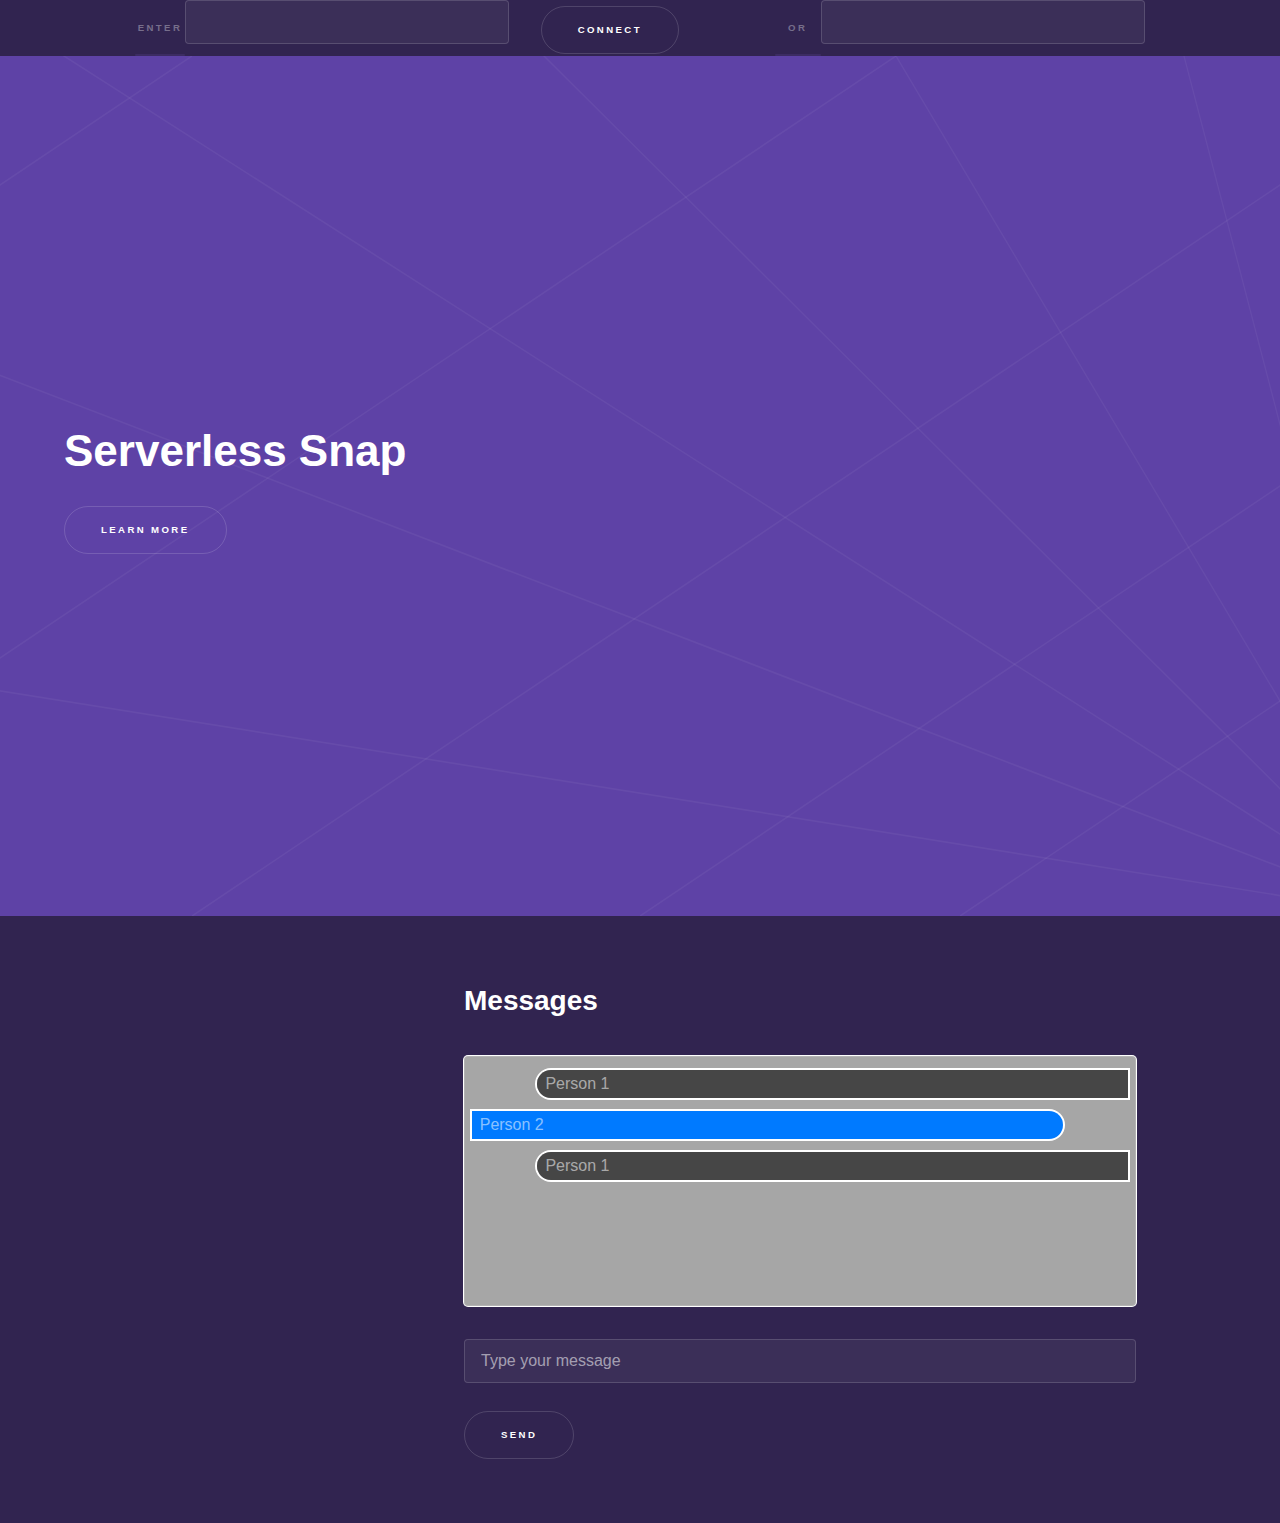
<file: p2pjs/index.html>
<!DOCTYPE HTML>
<!--
	Hyperspace by HTML5 UP
	html5up.net | @n33co
	Free for personal and commercial use under the CCA 3.0 license (html5up.net/license)
-->
<html>
	<head>
		<title>ServerlessSnap</title>
		<meta charset="utf-8" />
		<meta name="viewport" content="width=device-width, initial-scale=1" />
		<!--[if lte IE 8]><script src="assets/js/ie/html5shiv.js"></script><![endif]-->
		<link rel="stylesheet" href="css/main.css" />
		<!--[if lte IE 9]><link rel="stylesheet" href="assets/css/ie9.css" /><![endif]-->
		<!--[if lte IE 8]><link rel="stylesheet" href="assets/css/ie8.css" /><![endif]-->
	</head>
	<body>

		<!-- Sidebar -->
			<section id="sidebar">
				<div class="inner">
					<nav>
						<ul>
							<li><a>Enter peer's ID:</a></li>
							<input type="text" id ='theirId'>  </input>
							<li><button id='connectButton' type="button" onclick='connectToPeer()'>Connect</button></li>
							<li></li>
							<li></li>
							<li><a>Or share your ID:</a></li>
							<input type="text" id ='selfId' readOnly>  </input>
						</ul>
					</nav>
				</div>
			</section>

		<!-- Wrapper -->
			<div id="wrapper">

				<!-- Intro -->
					<section id="intro" class="wrapper style1 fullscreen fade-up">
						<div class="inner">
							<h1>Serverless Snap</h1>
							<ul class="actions">
								<li><a href="#one" class="button scrolly">Learn more</a></li>
							</ul>
						</div>
					</section>
			</div>

		<!-- ChatBox -->
            <section id="one" class="wrapper style2 spotlights">
                    <section>
                            <a href="#" class="image"></a>
                            <div class="content">
                                    <div class="inner content">
                                            <h2>Messages</h2>
                                            	
                                            		<ul id="messageBox">	
                                            			<li id="theirMessage" class="message"> Person 1 </li>
                                            			<li id="selfMessage" class="message"> Person 2 </li>
                                            			<li id="theirMessage" class="message"> Person 1 </li>
                                            		</ul>
                                            		<ul class="actions">	
                                            		<input type="text" id ='theirId' value="Type your message">  </input>
                                            		<br>
                                                    <li><a href="#" class="button" onclick='sendMessage()'>Send</a></li>
                                            		</ul>
                                    </div>
                            </div>
                    </section>
            </section>


			<script src="http://cdn.peerjs.com/0.3/peer.min.js"></script>
			<script src="main.js"></script>

	</body>
</html>
</file>
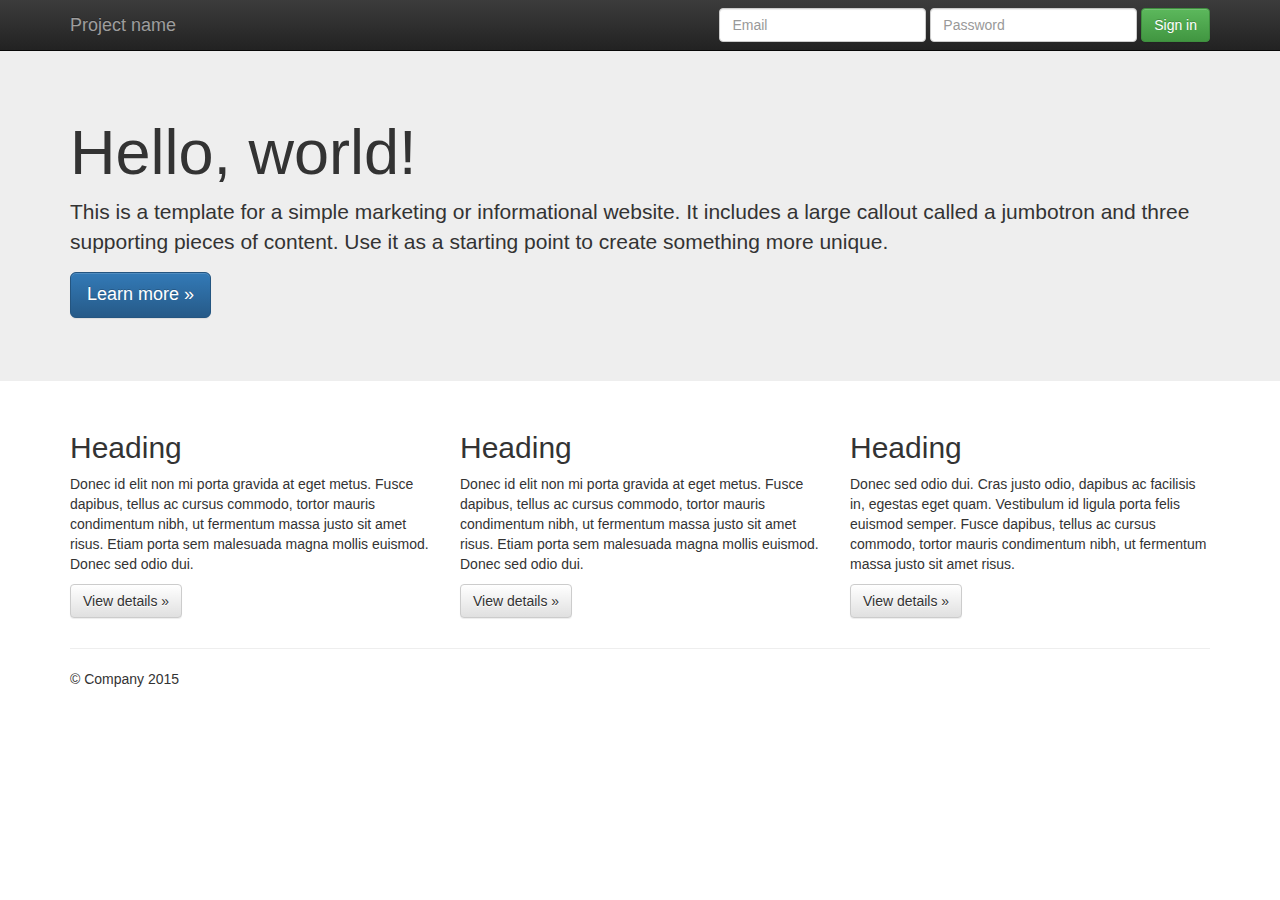
<file: web/initializr/index.html>
<!doctype html>
<!--[if lt IE 7]>      <html class="no-js lt-ie9 lt-ie8 lt-ie7" lang=""> <![endif]-->
<!--[if IE 7]>         <html class="no-js lt-ie9 lt-ie8" lang=""> <![endif]-->
<!--[if IE 8]>         <html class="no-js lt-ie9" lang=""> <![endif]-->
<!--[if gt IE 8]><!--> <html class="no-js" lang=""> <!--<![endif]-->
    <head>
        <meta charset="utf-8">
        <meta http-equiv="X-UA-Compatible" content="IE=edge,chrome=1">
        <title></title>
        <meta name="description" content="">
        <meta name="viewport" content="width=device-width, initial-scale=1">
        <link rel="apple-touch-icon" href="apple-touch-icon.png">

        <link rel="stylesheet" href="css/bootstrap.min.css">
        <style>
            body {
                padding-top: 50px;
                padding-bottom: 20px;
            }
        </style>
        <link rel="stylesheet" href="css/bootstrap-theme.min.css">
        <link rel="stylesheet" href="css/main.css">

        <script src="js/vendor/modernizr-2.8.3.min.js"></script>
    </head>
    <body>
        <!--[if lt IE 8]>
            <p class="browserupgrade">You are using an <strong>outdated</strong> browser. Please <a href="http://browsehappy.com/">upgrade your browser</a> to improve your experience.</p>
        <![endif]-->
    <nav class="navbar navbar-inverse navbar-fixed-top" role="navigation">
      <div class="container">
        <div class="navbar-header">
          <button type="button" class="navbar-toggle collapsed" data-toggle="collapse" data-target="#navbar" aria-expanded="false" aria-controls="navbar">
            <span class="sr-only">Toggle navigation</span>
            <span class="icon-bar"></span>
            <span class="icon-bar"></span>
            <span class="icon-bar"></span>
          </button>
          <a class="navbar-brand" href="#">Project name</a>
        </div>
        <div id="navbar" class="navbar-collapse collapse">
          <form class="navbar-form navbar-right" role="form">
            <div class="form-group">
              <input type="text" placeholder="Email" class="form-control">
            </div>
            <div class="form-group">
              <input type="password" placeholder="Password" class="form-control">
            </div>
            <button type="submit" class="btn btn-success">Sign in</button>
          </form>
        </div><!--/.navbar-collapse -->
      </div>
    </nav>

    <!-- Main jumbotron for a primary marketing message or call to action -->
    <div class="jumbotron">
      <div class="container">
        <h1>Hello, world!</h1>
        <p>This is a template for a simple marketing or informational website. It includes a large callout called a jumbotron and three supporting pieces of content. Use it as a starting point to create something more unique.</p>
        <p><a class="btn btn-primary btn-lg" href="#" role="button">Learn more &raquo;</a></p>
      </div>
    </div>

    <div class="container">
      <!-- Example row of columns -->
      <div class="row">
        <div class="col-md-4">
          <h2>Heading</h2>
          <p>Donec id elit non mi porta gravida at eget metus. Fusce dapibus, tellus ac cursus commodo, tortor mauris condimentum nibh, ut fermentum massa justo sit amet risus. Etiam porta sem malesuada magna mollis euismod. Donec sed odio dui. </p>
          <p><a class="btn btn-default" href="#" role="button">View details &raquo;</a></p>
        </div>
        <div class="col-md-4">
          <h2>Heading</h2>
          <p>Donec id elit non mi porta gravida at eget metus. Fusce dapibus, tellus ac cursus commodo, tortor mauris condimentum nibh, ut fermentum massa justo sit amet risus. Etiam porta sem malesuada magna mollis euismod. Donec sed odio dui. </p>
          <p><a class="btn btn-default" href="#" role="button">View details &raquo;</a></p>
       </div>
        <div class="col-md-4">
          <h2>Heading</h2>
          <p>Donec sed odio dui. Cras justo odio, dapibus ac facilisis in, egestas eget quam. Vestibulum id ligula porta felis euismod semper. Fusce dapibus, tellus ac cursus commodo, tortor mauris condimentum nibh, ut fermentum massa justo sit amet risus.</p>
          <p><a class="btn btn-default" href="#" role="button">View details &raquo;</a></p>
        </div>
      </div>

      <hr>

      <footer>
        <p>&copy; Company 2015</p>
      </footer>
    </div> <!-- /container -->        <script src="//ajax.googleapis.com/ajax/libs/jquery/1.11.2/jquery.js"></script>
        <script>window.jQuery || document.write('<script src="js/vendor/jquery-1.11.2.js"><\/script>')</script>

        <script src="js/vendor/bootstrap.min.js"></script>

        <script src="js/plugins.js"></script>
        <script src="js/main.js"></script>

        <!-- Google Analytics: change UA-XXXXX-X to be your site's ID. -->
        <script>
            (function(b,o,i,l,e,r){b.GoogleAnalyticsObject=l;b[l]||(b[l]=
            function(){(b[l].q=b[l].q||[]).push(arguments)});b[l].l=+new Date;
            e=o.createElement(i);r=o.getElementsByTagName(i)[0];
            e.src='//www.google-analytics.com/analytics.js';
            r.parentNode.insertBefore(e,r)}(window,document,'script','ga'));
            ga('create','UA-XXXXX-X','auto');ga('send','pageview');
        </script>
    </body>
</html>
</file>
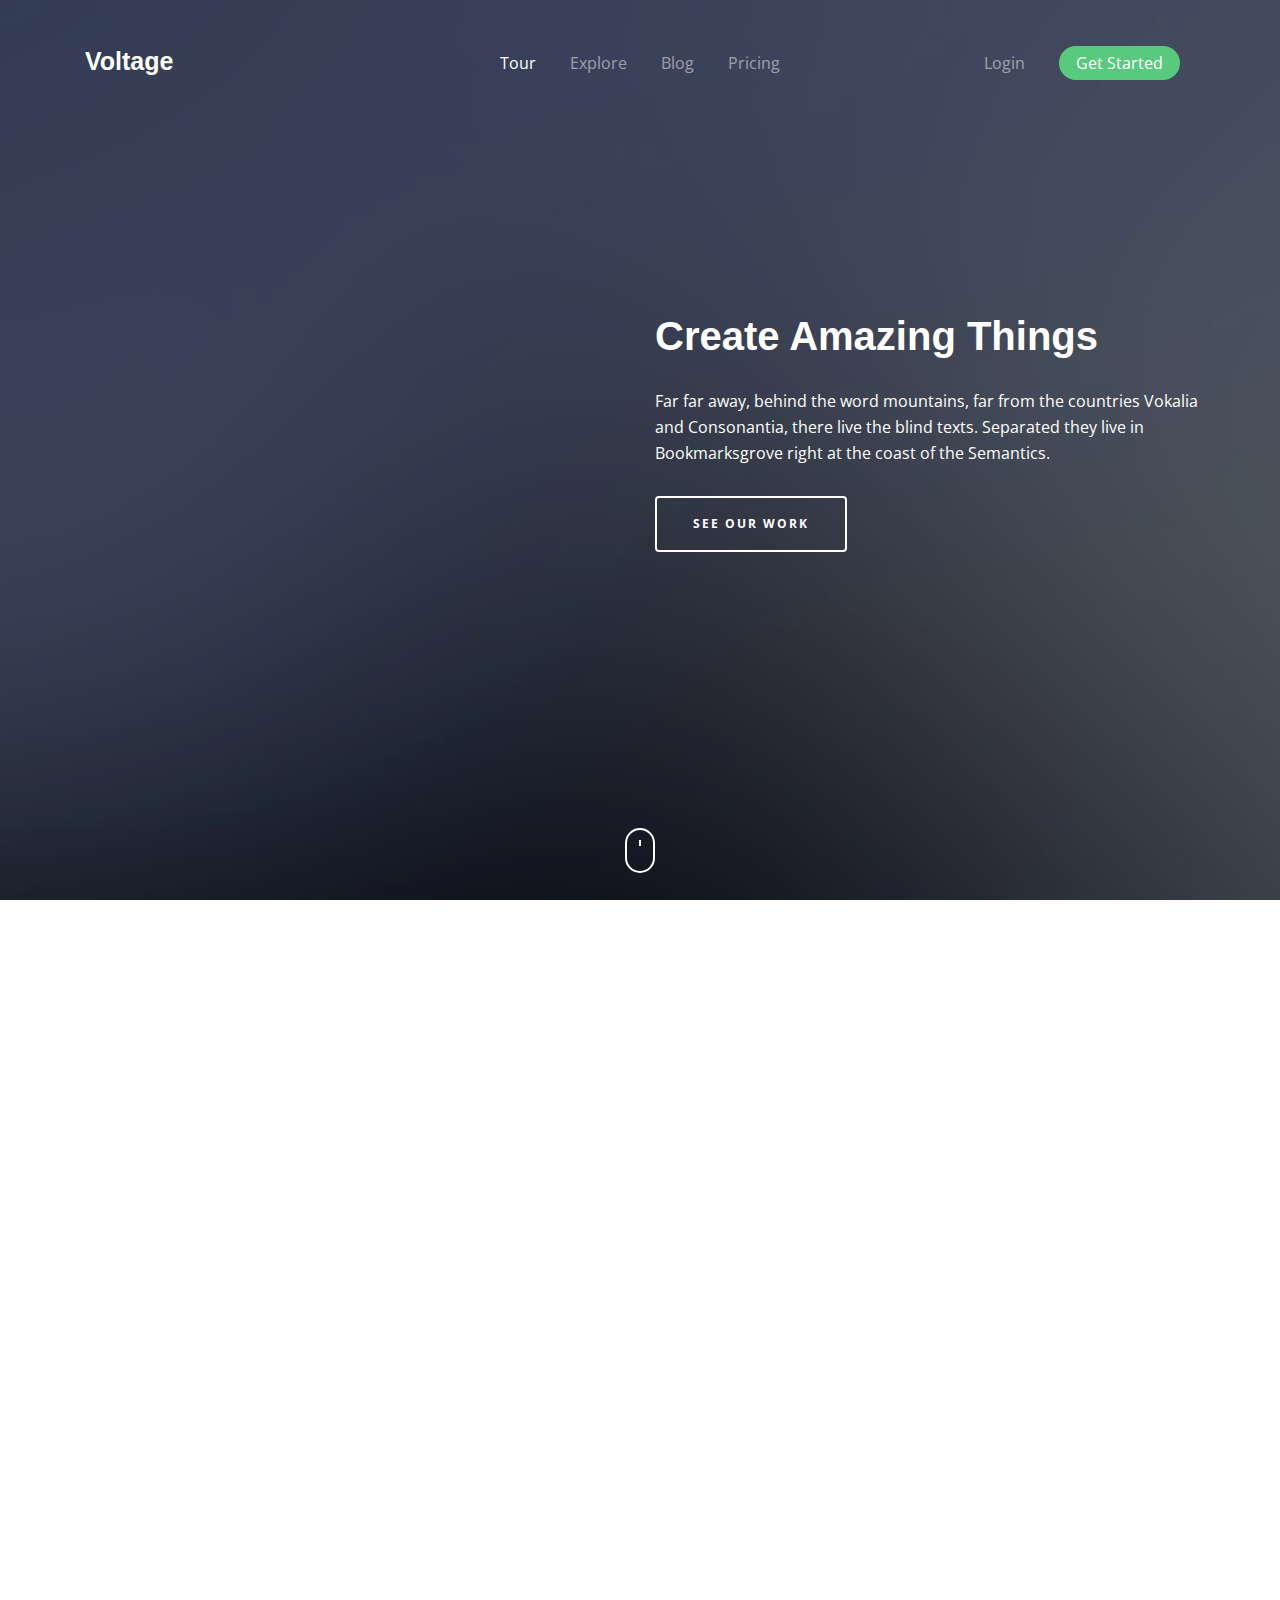
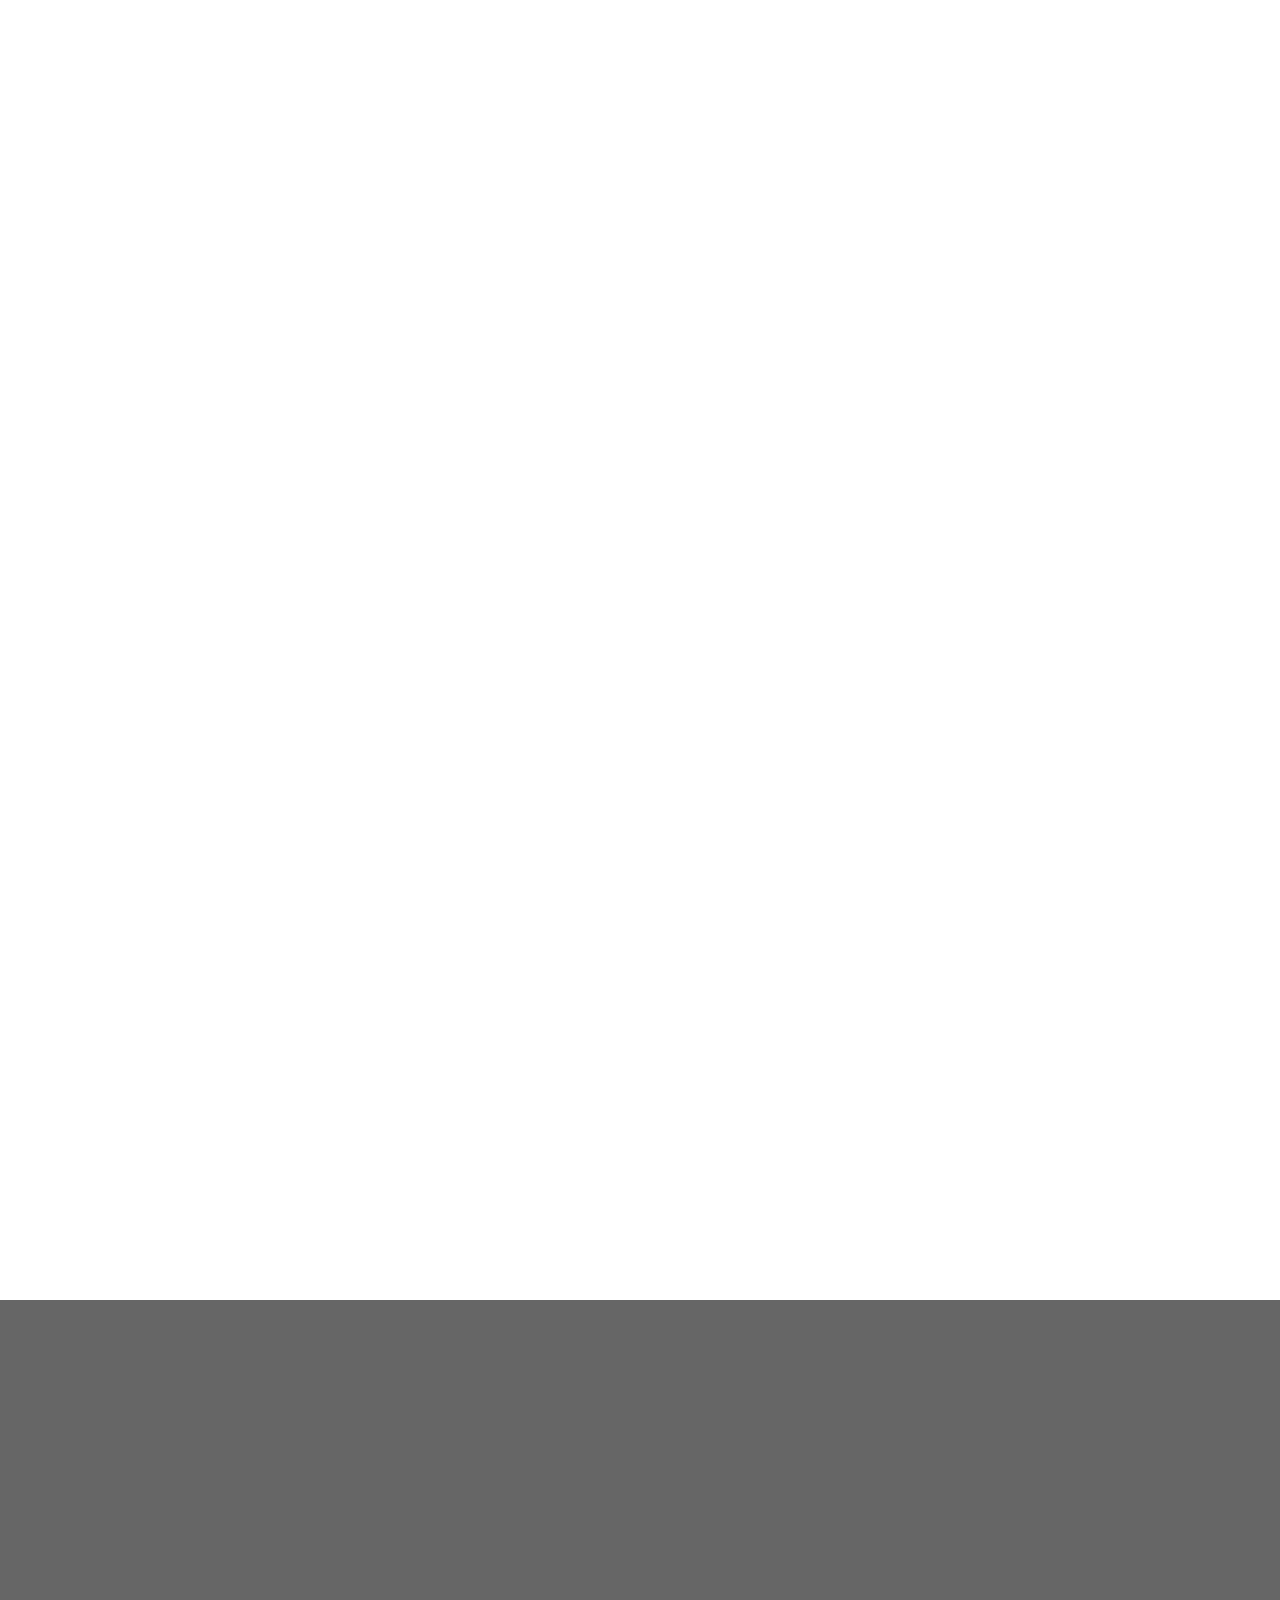
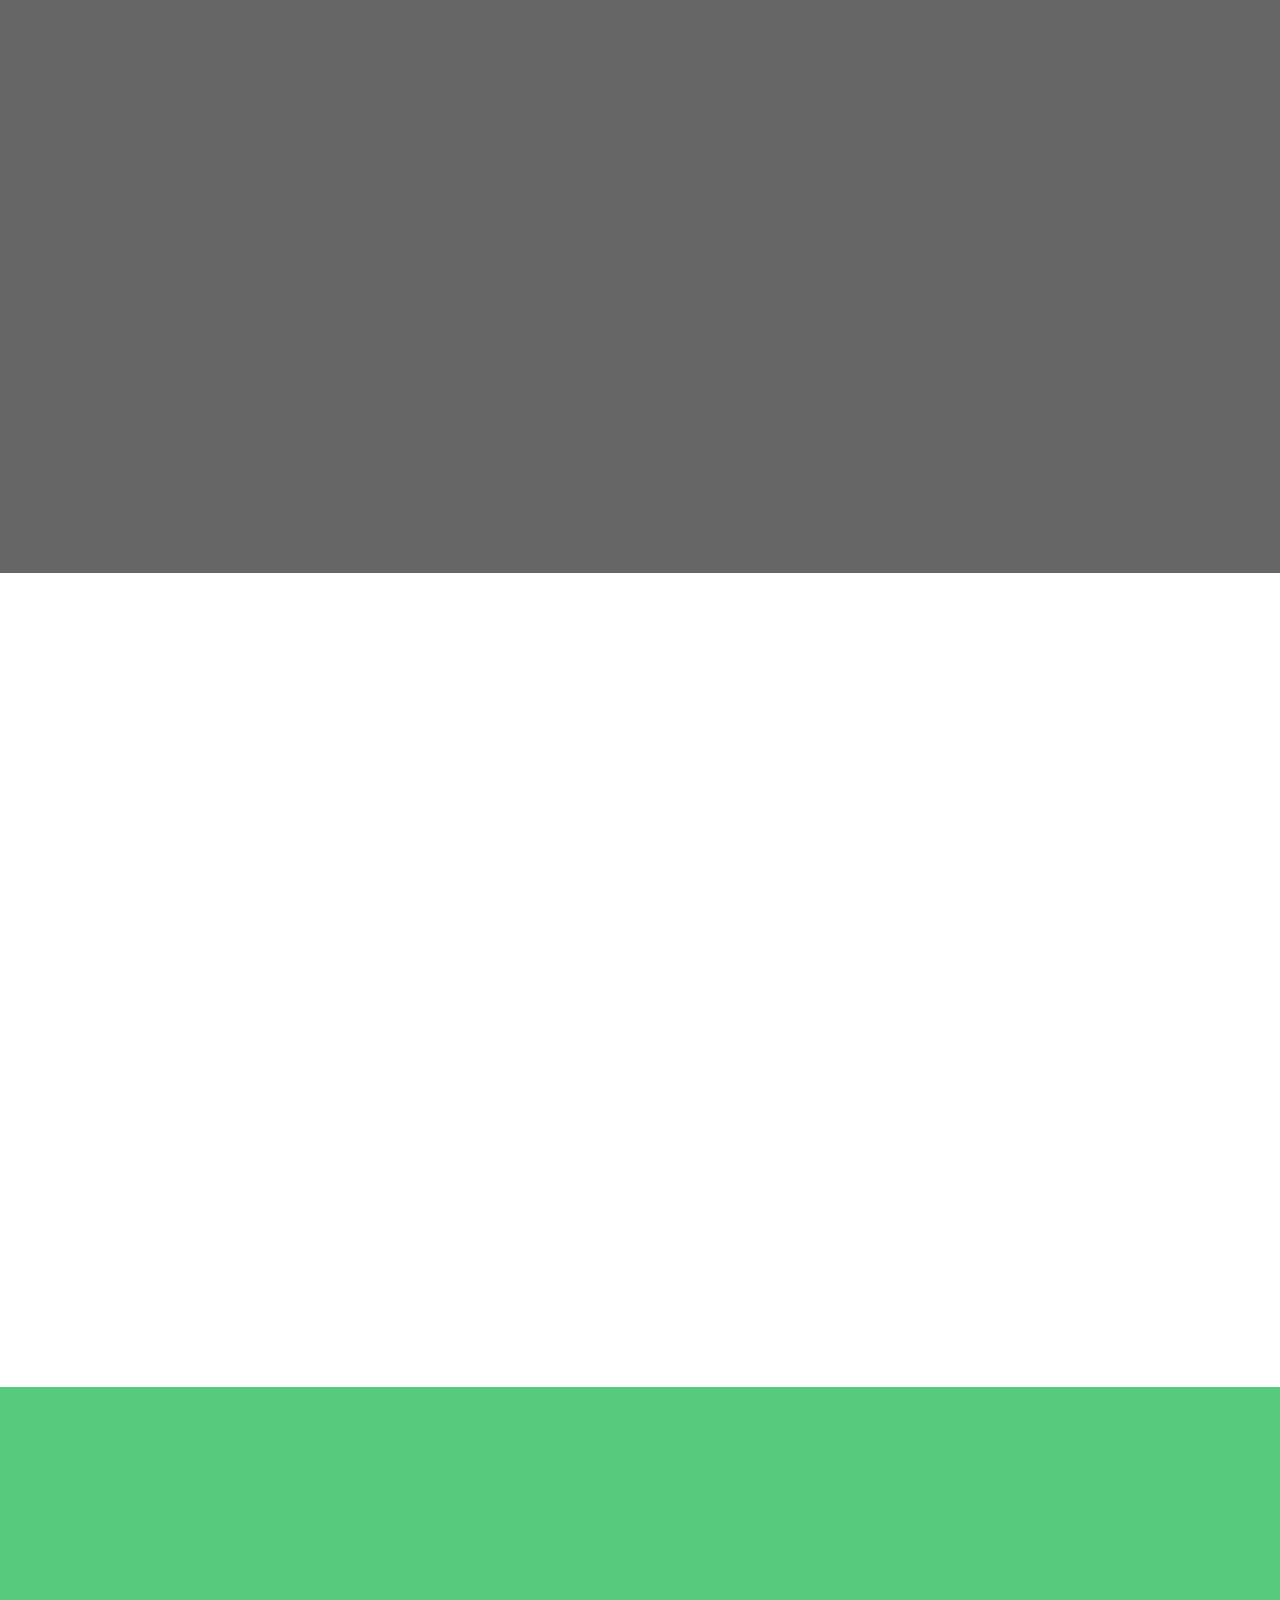
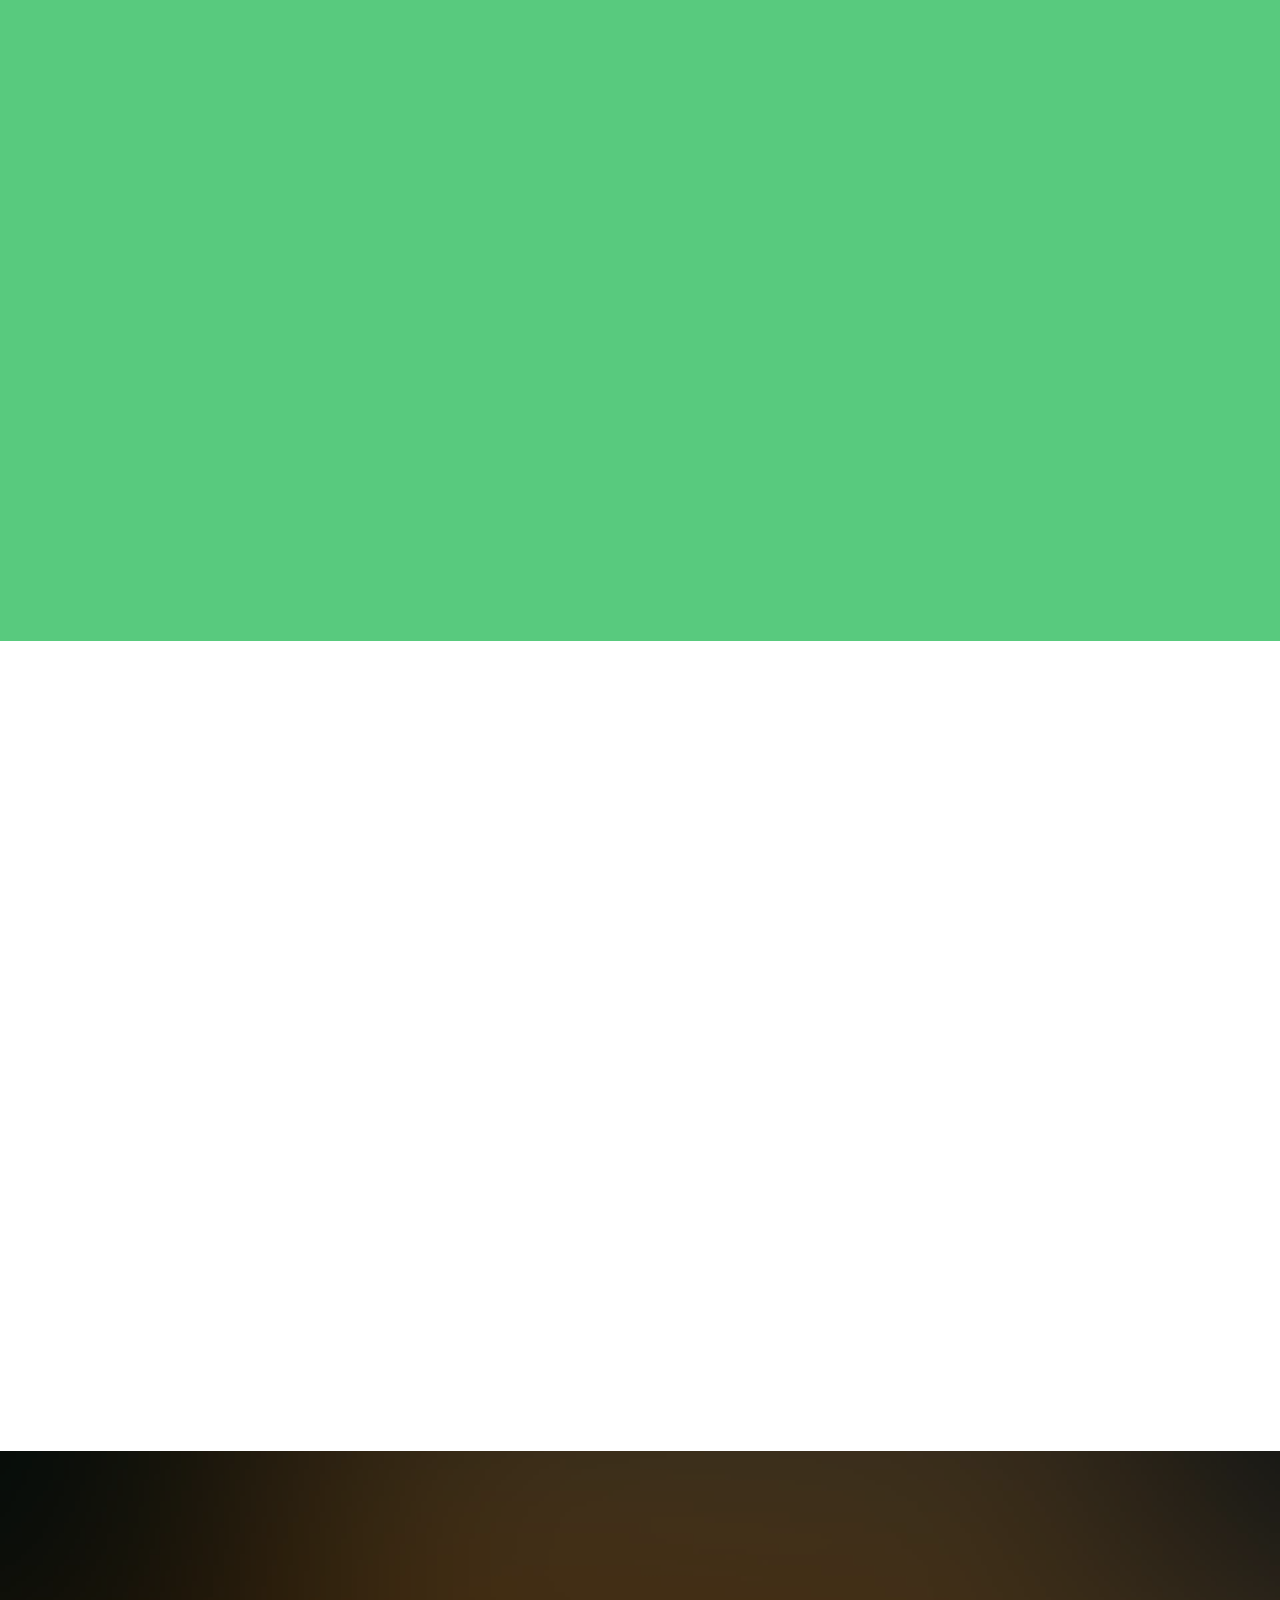
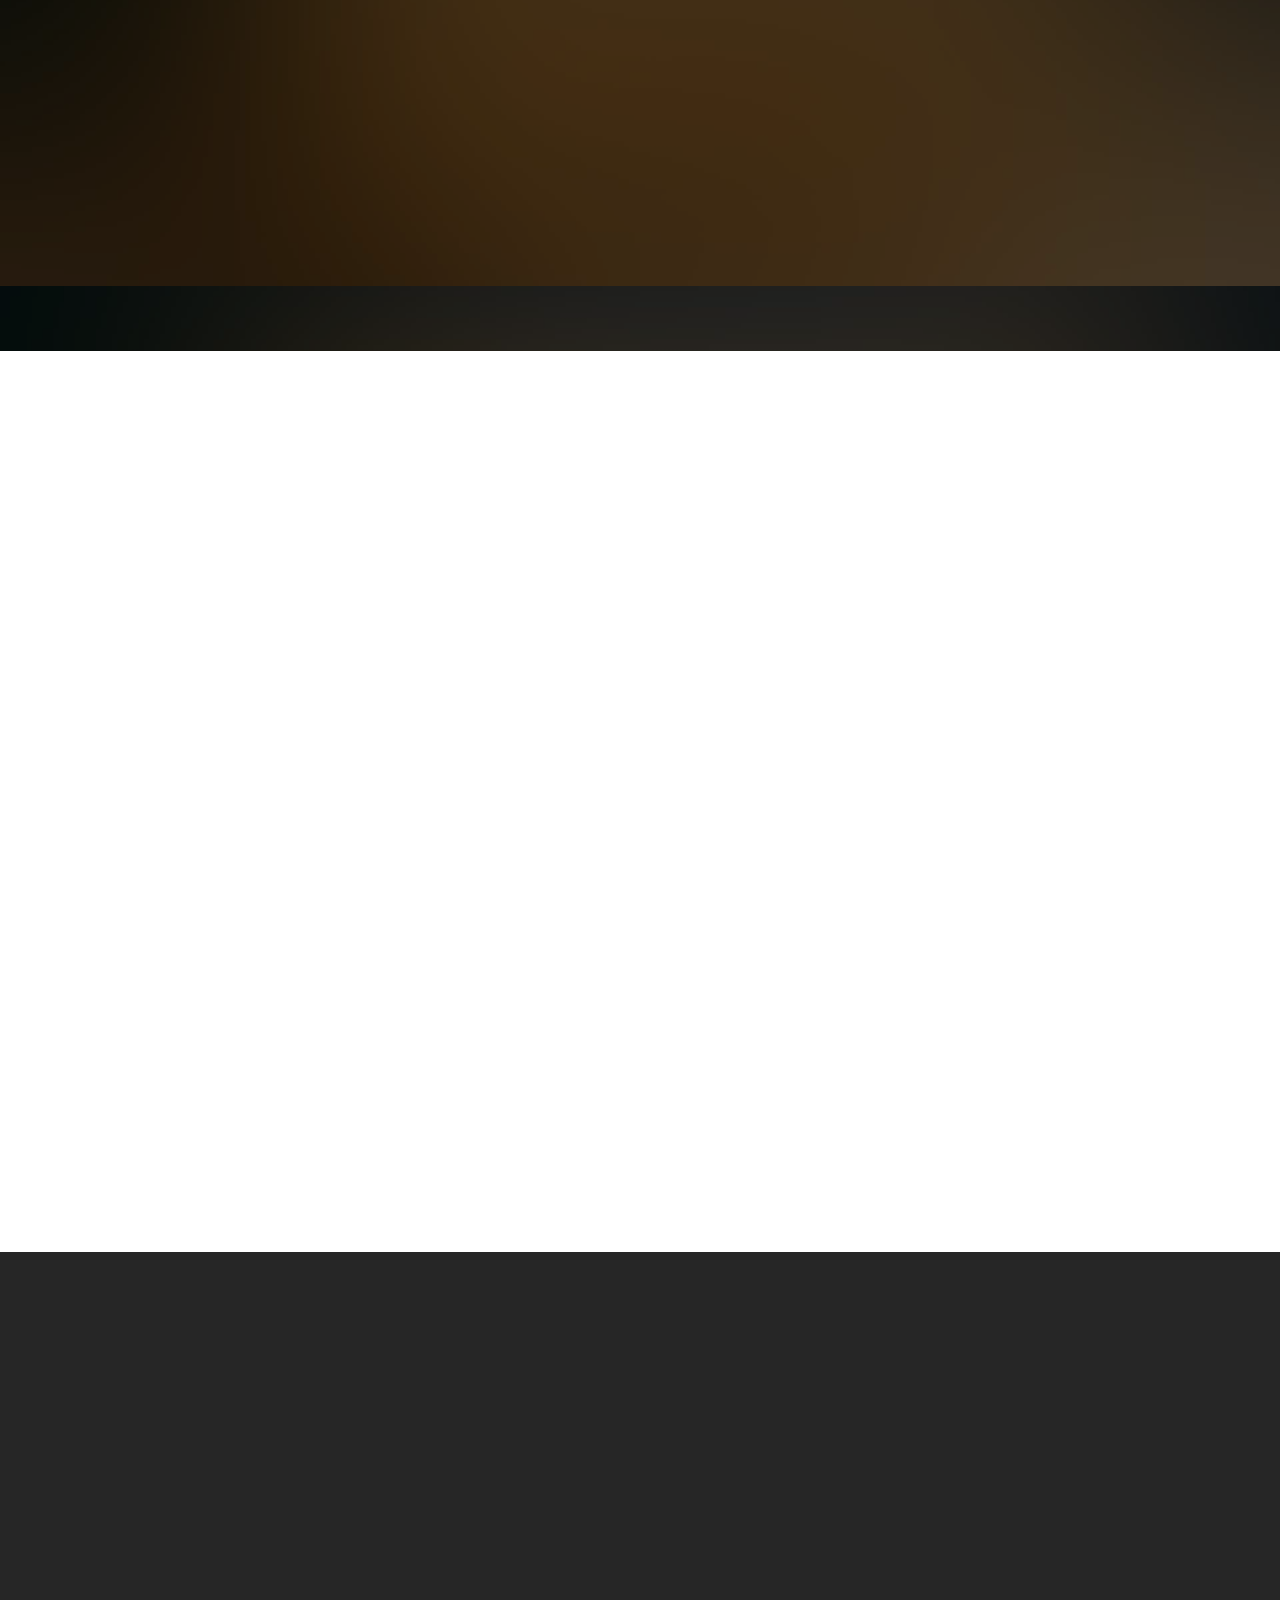
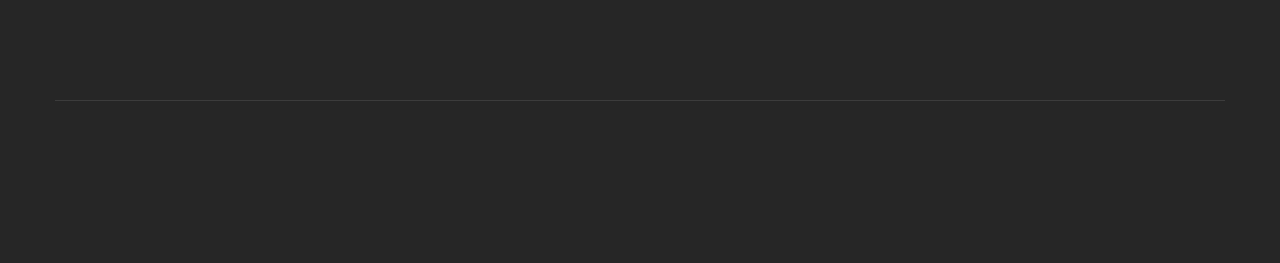
<file: web/voltage/index.html>
<!DOCTYPE html>
<!--[if lt IE 7]>      <html class="no-js lt-ie9 lt-ie8 lt-ie7"> <![endif]-->
<!--[if IE 7]>         <html class="no-js lt-ie9 lt-ie8"> <![endif]-->
<!--[if IE 8]>         <html class="no-js lt-ie9"> <![endif]-->
<!--[if gt IE 8]><!--> <html class="no-js"> <!--<![endif]-->
	<head>
	<meta charset="utf-8">
	<meta http-equiv="X-UA-Compatible" content="IE=edge">
	<title>Voltage &mdash; 100% Free Fully Responsive HTML5 Template by FREEHTML5.co</title>
	<meta name="viewport" content="width=device-width, initial-scale=1">
	<meta name="description" content="Free HTML5 Template by FREEHTML5.CO" />
	<meta name="keywords" content="free html5, free template, free bootstrap, html5, css3, mobile first, responsive" />
	<meta name="author" content="FREEHTML5.CO" />

  	<!-- 
	//////////////////////////////////////////////////////

	FREE HTML5 TEMPLATE 
	DESIGNED & DEVELOPED by FREEHTML5.CO
		
	Website: 		http://freehtml5.co/
	Email: 			info@freehtml5.co
	Twitter: 		http://twitter.com/fh5co
	Facebook: 		https://www.facebook.com/fh5co

	//////////////////////////////////////////////////////
	-->

  	<!-- Facebook and Twitter integration -->
	<meta property="og:title" content=""/>
	<meta property="og:image" content=""/>
	<meta property="og:url" content=""/>
	<meta property="og:site_name" content=""/>
	<meta property="og:description" content=""/>
	<meta name="twitter:title" content="" />
	<meta name="twitter:image" content="" />
	<meta name="twitter:url" content="" />
	<meta name="twitter:card" content="" />

	<!-- Place favicon.ico and apple-touch-icon.png in the root directory -->
	<link rel="shortcut icon" href="favicon.ico">
	
	<!-- Google Fonts -->
	<link href='https://fonts.googleapis.com/css?family=Open+Sans:400,300,700|Monsterrat:400,700|Merriweather:400,300italic,700' rel='stylesheet' type='text/css'>
	
	<!-- Animate.css -->
	<link rel="stylesheet" href="css/animate.css">
	<!-- Icomoon Icon Fonts-->
	<link rel="stylesheet" href="css/icomoon.css">
	<!-- Magnific Popup-->
	<link rel="stylesheet" href="css/magnific-popup.css">
	<!-- Owl Carousel -->
	<link rel="stylesheet" href="css/owl.carousel.min.css">
	<link rel="stylesheet" href="css/owl.theme.default.min.css">
	<!-- Bootstrap  -->
	<link rel="stylesheet" href="css/bootstrap.css">
	
	<!-- Cards -->
	<link rel="stylesheet" href="css/cards.css">

	<!-- Modernizr JS -->
	<script src="js/modernizr-2.6.2.min.js"></script>
	<!-- FOR IE9 below -->
	<!--[if lt IE 9]>
	<script src="js/respond.min.js"></script>
	<![endif]-->

	</head>
	<body>
	
	<div id="fh5co-page">
		<nav class="fh5co-nav-style-1" role="navigation" data-offcanvass-position="fh5co-offcanvass-left">
			<div class="container">
				<div class="col-lg-3 col-md-3 col-sm-3 col-xs-12 fh5co-logo">
					<a href="#" class="js-fh5co-mobile-toggle fh5co-nav-toggle"><i></i></a>
					<a href="#">Voltage</a>
				</div>
				<div class="col-lg-6 col-md-5 col-sm-5 text-center fh5co-link-wrap">
					<ul data-offcanvass="yes">
						<li class="active"><a href="#">Tour</a></li>
						<li><a href="#">Explore</a></li>
						<li><a href="#">Blog</a></li>
						<li><a href="#">Pricing</a></li>
					</ul>
				</div> 
				<div class="col-lg-3 col-md-4 col-sm-4 text-right fh5co-link-wrap">
					<ul class="fh5co-special" data-offcanvass="yes">
						<li><a href="#">Login</a></li>
						<li><a href="#" class="call-to-action">Get Started</a></li>
					</ul>
				</div>
			</div>
		</nav>


		<div class="fh5co-cover fh5co-cover-style-2 js-full-height" data-stellar-background-ratio="0.5" data-next="yes"  style="background-image: url(images/full_1.jpg);">
		  	<span class="scroll-btn wow fadeInUp" data-wow-duration="1s" data-wow-delay="1.4s">
				<a href="#">
					<span class="mouse"><span></span></span>
				</a>
			</span>
			<div class="fh5co-overlay"></div>
			<div class="fh5co-cover-text">
				<div class="container">
					<div class="row">
						<div class="col-md-push-6 col-md-6 full-height js-full-height">
							<div class="fh5co-cover-intro">
								<h1 class="cover-text-lead wow fadeInUp" data-wow-duration="1s" data-wow-delay=".5s">Create Amazing Things</h1>
								<h2 class="cover-text-sublead wow fadeInUp" data-wow-duration="1s" data-wow-delay=".8s">Far far away, behind the word mountains, far from the countries Vokalia and Consonantia, there live the blind texts. Separated they live in Bookmarksgrove right at the coast of the Semantics.</h2>
								<p class="wow fadeInUp" data-wow-duration="1s" data-wow-delay="1.1s"><a href="http://freehtml5.co/" class="btn btn-primary btn-outline btn-lg">See Our Work</a></p>
							</div>
						</div>
					</div>
				</div>	
			</div>
		</div>

		
	

		<div class="fh5co-project-style-2">
			<div class="container">
				<div class="row p-b">
					<div class="col-md-6 col-md-offset-3 text-center">
						<h2 class="fh5co-heading wow fadeInUp" data-wow-duration="1s" data-wow-delay=".5s">Our Best Projects</h2>
						<p class="wow fadeInUp" data-wow-duration="1s" data-wow-delay=".8s">Far far away, behind the word mountains, far from the countries Vokalia and Consonantia, there live the blind texts. Separated they live in Bookmarksgrove right at the coast of the Semantics.</p>
						<p class="wow fadeInUp" data-wow-duration="1s" data-wow-delay="1.1s"><a href="#" class="btn btn-success btn-lg">Start your project</a></p>
					</div>
				</div>
			</div>
			<div class="fh5co-projects">
				<ul>
					<li class="wow fadeInUp" style="background-image: url(images/full_4.jpg);" data-wow-duration="1s" data-wow-delay="1.4s" data-stellar-background-ratio="0.5">
						<a href="#">
							<div class="fh5co-overlay"></div>
							<div class="container">
								<div class="fh5co-text">
									<div class="fh5co-text-inner">
										<div class="row">
											<div class="col-md-6"><h3>Project Name #1</h3></div>
											<div class="col-md-6"><p>Far far away, behind the word mountains, far from the countries Vokalia and Consonantia, there live the blind texts.</p></div>
										</div>
									</div>
								</div>
							</div>
						</a>
					</li>
					<li class="wow fadeInUp" style="background-image: url(images/full_2.jpg);" data-wow-duration="1s" data-wow-delay="1.7s" data-stellar-background-ratio="0.5">
						<a href="#">
							<div class="fh5co-overlay"></div>
							<div class="container">
								<div class="fh5co-text">
									<div class="fh5co-text-inner">
										<div class="row">
											<div class="col-md-6"><h3>Project Name #2</h3></div>
											<div class="col-md-6"><p>Far far away, behind the word mountains, far from the countries Vokalia and Consonantia, there live the blind texts.</p></div>
										</div>
									</div>
								</div>
							</div>
						</a>
					</li>
					<li class="wow fadeInUp" style="background-image: url(images/full_1.jpg);" data-wow-duration="1s" data-wow-delay="2s" data-stellar-background-ratio="0.5">
						<a href="#">
							<div class="fh5co-overlay"></div>
							<div class="container">
								<div class="fh5co-text">
									<div class="fh5co-text-inner">
										<div class="row">
											<div class="col-md-6"><h3>Project Name #3</h3></div>
											<div class="col-md-6"><p>Far far away, behind the word mountains, far from the countries Vokalia and Consonantia, there live the blind texts.</p></div>
										</div>
									</div>
								</div>
							</div>
						</a>
					</li>
				</ul>
			</div>
		</div>

		<div class="fh5co-blog-style-1">
			<div class="container">
				<div class="row p-b">
					<div class="col-md-6 col-md-offset-3 text-center">
						<h2 class="fh5co-heading wow fadeInUp" data-wow-duration="1s" data-wow-delay=".5s">Recent From Blog</h2>
						<p class="wow fadeInUp" data-wow-duration="1s" data-wow-delay=".8s">Far far away, behind the word mountains, far from the countries Vokalia and Consonantia, there live the blind texts. </p>
					</div>
				</div>
				<div class="row p-b">
					<div class="col-md-4 col-sm-6 col-xs-6 col-xxs-12">
						<div class="fh5co-post wow fadeInLeft"  data-wow-duration="1s" data-wow-delay="1.1s">
							<div class="fh5co-post-image">
								<div class="fh5co-overlay"></div>	
								<div class="fh5co-category"><a href="#">Tutorial</a></div>	
								<img src="images/img_same_dimension_2.jpg" alt="Image" class="img-responsive">
							</div>
							<div class="fh5co-post-text">
								<h3><a href="#">How to Create Cards</a></h3>
								<p>Far far away, behind the word mountains, far from the countries Vokalia and Consonantia, there live the blind texts...</p>
							</div>
							<div class="fh5co-post-meta">
								<a href="#"><i class="icon-chat"></i> 33</a>
								<a href="#"><i class="icon-clock2"></i> 2 hours ago</a>
							</div>
						</div>
					</div>
					<div class="col-md-4 col-sm-6 col-xs-6 col-xxs-12">
						<div class="fh5co-post wow fadeInLeft"  data-wow-duration="1s" data-wow-delay="1.4s">
							<div class="fh5co-post-image">
								<div class="fh5co-overlay"></div>	
								<div class="fh5co-category"><a href="#">Health</a></div>	
								<img src="images/img_same_dimension_3.jpg" alt="Image" class="img-responsive">
							</div>
							<div class="fh5co-post-text">
								<h3><a href="#">Drinking Ginger and Lemon Tea</a></h3>
								<p>Far far away, behind the word mountains, far from the countries Vokalia and Consonantia, there live the blind texts...</p>
							</div>
							<div class="fh5co-post-meta">
								<a href="#"><i class="icon-chat"></i> 33</a>
								<a href="#"><i class="icon-clock2"></i> 2 hours ago</a>
							</div>
						</div>
					</div>
					<div class="clearfix visible-sm-block"></div>
					<div class="col-md-4 col-sm-6 col-xs-6 col-xxs-12">
						<div class="fh5co-post wow fadeInLeft"  data-wow-duration="1s" data-wow-delay="1.7s">
							<div class="fh5co-post-image">
								<div class="fh5co-overlay"></div>	
								<div class="fh5co-category"><a href="#">Tips</a></div>	
								<img src="images/img_same_dimension_4.jpg" alt="Image" class="img-responsive">
							</div>
							<div class="fh5co-post-text">
								<h3><a href="#">4 Easy Steps to Create a Soup</a></h3>
								<p>Far far away, behind the word mountains, far from the countries Vokalia and Consonantia, there live the blind texts...</p>
							</div>
							<div class="fh5co-post-meta">
								<a href="#"><i class="icon-chat"></i> 33</a>
								<a href="#"><i class="icon-clock2"></i> 2 hours ago</a>
							</div>
						</div>
					</div>
					<div class="clearfix visible-sm-block"></div>
				</div>
				<div class="row">
					<div class="col-md-4 col-md-offset-4 text-center wow fadeInUp" data-wow-duration="1s" data-wow-delay="2s">
						<a href="#" class="btn btn-primary btn-lg">View All Post</a>
					</div>
				</div>
			</div>
		</div>


		<div class="fh5co-features-style-1" style="background-image: url(images/full_4.jpg);" data-stellar-background-ratio="0.5">
			<div class="fh5co-overlay"></div>
			<div class="container" style="z-index: 3; position: relative;">
				<div class="row p-b">
					<div class="col-md-6 col-md-offset-3 text-center wow fadeInUp" data-wow-duration="1s" data-wow-delay=".5s">
						<h2 class="fh5co-heading">We Help Brands Grow</h2>
					</div>
				</div>
				<div class="row">
					<div class="fh5co-features">
						<div class="fh5co-feature wow fadeInUp" data-wow-duration="1s" data-wow-delay=".8s">
							<div class="icon"><i class="icon-ribbon"></i></div>
							<h3>Brand Strategy</h3>
							<p>Far far away, behind the word mountains, far from the countries Vokalia and Consonantia.</p>
						</div>
						<div class="fh5co-feature wow fadeInUp" data-wow-duration="1s" data-wow-delay="1.1s">
							<div class="icon"><i class="icon-image22"></i></div>
							<h3>Design + Idenity</h3>
							<p>Far far away, behind the word mountains, far from the countries Vokalia and Consonantia.</p>
						</div>
						<div class="fh5co-feature wow fadeInUp" data-wow-duration="1s" data-wow-delay="1.4s">
							<div class="icon"><i class=" icon-monitor"></i></div>
							<h3>Web Development</h3>
							<p>Far far away, behind the word mountains, far from the countries Vokalia and Consonantia.</p>
						</div>

						<div class="fh5co-feature wow fadeInUp" data-wow-duration="1s" data-wow-delay="1.7s">
							<div class="icon"><i class="icon-video2"></i></div>
							<h3>Video Direction</h3>
							<p>Far far away, behind the word mountains, far from the countries Vokalia and Consonantia.</p>
						</div>
						<div class="fh5co-feature wow fadeInUp" data-wow-duration="1s" data-wow-delay="2s">
							<div class="icon"><i class="icon-bag"></i></div>
							<h3>E-Commerce Integration</h3>
							<p>Far far away, behind the word mountains, far from the countries Vokalia and Consonantia.</p>
						</div>
						<div class="fh5co-feature wow fadeInUp" data-wow-duration="1s" data-wow-delay="2.3s">
							<div class="icon"><i class="icon-mail2"></i></div>
							<h3>Email Strategy</h3>
							<p>Far far away, behind the word mountains, far from the countries Vokalia and Consonantia.</p>
						</div>

					</div>
				</div>
			</div>
		</div>

		<div class="fh5co-features-style-2">
			<div class="container">
				<div class="row p-b">
					<div class="col-md-6 col-md-offset-3 text-center">
						<h2 class="fh5co-heading wow fadeInUp" data-wow-duration="1s" data-wow-delay=".5s">Why Choose Us</h2>
						<p class="wow fadeInUp" data-wow-duration="1s" data-wow-delay=".8s">Far far away, behind the word mountains, far from the countries Vokalia and Consonantia, there live the blind texts. Separated they live in Bookmarksgrove right at the coast of the Semantics.</p>
					</div>
				</div>
				<div class="row">
					<div class="col-md-4 col-sm-6 col-xs-6 col-xxs-12 fh5co-feature wow fadeInUp" data-wow-duration="1s" data-wow-delay="1.1s">
					<div class="fh5co-icon"><i class="icon-command"></i></div>
					<div class="fh5co-desc">
						<h3>100% Free</h3>
						<p>Far far away, behind the word mountains, far from the countries Vokalia and Consonantia, there live the blind texts. </p>
					</div>	
				</div>
				<div class="col-md-4 col-sm-6 col-xs-6 col-xxs-12 fh5co-feature wow fadeInUp" data-wow-duration="1s" data-wow-delay="1.4s">
					<div class="fh5co-icon"><i class="icon-eye22"></i></div>
					<div class="fh5co-desc">
						<h3>Retina Ready</h3>
						<p>Far far away, behind the word mountains, far from the countries Vokalia and Consonantia, there live the blind texts. </p>
					</div>
				</div>
				<div class="clearfix visible-sm-block visible-xs-block"></div>
				<div class="col-md-4 col-sm-6 col-xs-6 col-xxs-12 fh5co-feature wow fadeInUp" data-wow-duration="1s" data-wow-delay="1.7s">
					<div class="fh5co-icon"><i class="icon-toggle"></i></div>
					<div class="fh5co-desc">
						<h3>Fully Responsive</h3>
						<p>Far far away, behind the word mountains, far from the countries Vokalia and Consonantia, there live the blind texts. </p>
					</div>
				</div>
				<div class="col-md-4 col-sm-6 col-xs-6 col-xxs-12 fh5co-feature wow fadeInUp" data-wow-duration="1s" data-wow-delay="2s">
					<div class="fh5co-icon"><i class="icon-archive22"></i></div>
					<div class="fh5co-desc">
						<h3>Lightweight</h3>
						<p>Far far away, behind the word mountains, far from the countries Vokalia and Consonantia, there live the blind texts. </p>
					</div>	
				</div>
				<div class="clearfix visible-sm-block visible-xs-block"></div>
				<div class="col-md-4 col-sm-6 col-xs-6 col-xxs-12 fh5co-feature wow fadeInUp" data-wow-duration="1s" data-wow-delay="2.3s">
					<div class="fh5co-icon"><i class="icon-heart22"></i></div>
					<div class="fh5co-desc">
						<h3>Made with Love</h3>
						<p>Far far away, behind the word mountains, far from the countries Vokalia and Consonantia, there live the blind texts. </p>
					</div>
				</div>
				<div class="col-md-4 col-sm-6 col-xs-6 col-xxs-12 fh5co-feature wow fadeInUp" data-wow-duration="1s" data-wow-delay="2.6s">
					<div class="fh5co-icon"><i class="icon-umbrella"></i></div>
					<div class="fh5co-desc">
						<h3>Eco Friendly</h3>
						<p>Far far away, behind the word mountains, far from the countries Vokalia and Consonantia, there live the blind texts. </p>
					</div>
				</div>
				<div class="clearfix visible-sm-block visible-xs-block"></div>
				</div>
			</div>
		</div>

		<div class="fh5co-pricing-style-2">
			<div class="container">
				<div class="row">
					<div class="row p-b">
						<div class="col-md-6 col-md-offset-3 text-center">
							<h2 class="fh5co-heading wow fadeInUp" data-wow-duration="1s" data-wow-delay=".5s">Pricing Plans</h2>
							<p class="wow fadeInUp" data-wow-duration="1s" data-wow-delay=".7s">Far far away, behind the word mountains, far from the countries Vokalia and Consonantia, there live the blind texts. </p>
						</div>
					</div>
				</div>
				<div class="row">
					<div class="pricing">
		            <div class="pricing-item wow fadeInUp" data-wow-duration="1s" data-wow-delay="1.1s">
		                 <h3 class="pricing-title">Basic</h3>
		                 <p class="pricing-sentence">Little description here</p>
		                 <div class="pricing-price"><span class="pricing-currency">$</span>19<span class="pricing-period">/ month</span></div>
		                 <ul class="pricing-feature-list">
		                     <li class="pricing-feature">10 presentations/month</li>
		                     <li class="pricing-feature">Support at $25/hour</li>
		                     <li class="pricing-feature">1 campaign/month</li>
		                 </ul>
		                 <button class="btn btn-success btn-outline">Choose plan</button>
		             </div>
		             <div class="pricing-item pricing-item--featured wow fadeInUp" data-wow-duration="1s" data-wow-delay="1.4s">
		                 <h3 class="pricing-title">Standard</h3>
		                 <p class="pricing-sentence">Little description here</p>
		                 <div class="pricing-price"><span class="pricing-currency">$</span>29<span class="pricing-period">/ month</span></div>
		                 <ul class="pricing-feature-list">
		                     <li class="pricing-feature">50 presentations/month</li>
		                     <li class="pricing-feature">5 hours of free support</li>
		                     <li class="pricing-feature">10 campaigns/month</li>
		                 </ul>
		                 <button class="btn btn-success btn-lg">Choose plan</button>
		             </div>
		             <div class="pricing-item wow fadeInUp" data-wow-duration="1s" data-wow-delay="1.7s">
		                 <h3 class="pricing-title">Enterprise</h3>
		                 <p class="pricing-sentence">Little description here</p>
		                 <div class="pricing-price"><span class="pricing-currency">$</span>79<span class="pricing-period">/ month</span></div>
		                 <ul class="pricing-feature-list">
		                     <li class="pricing-feature">Unlimited presentations</li>
		                     <li class="pricing-feature">Unlimited support</li>
		                     <li class="pricing-feature">Unlimited campaigns</li>
		                 </ul>
		                 <button class="btn btn-success btn-outline">Choose plan</button>
		             </div>
		         </div>
		      </div>
			</div>
		</div>
		
		<div class="fh5co-content-style-6">
			<div class="container">
				<div class="row p-b text-center">
					<div class="col-md-6 col-md-offset-3">
						<h2 class="wow fadeInUp" data-wow-duration="1s" data-wow-delay=".5s">Explore the impossibility.</h2>
						<p class="wow fadeInUp" data-wow-duration="1s" data-wow-delay=".8s">Far far away, behind the word mountains, far from the countries Vokalia and Consonantia, there live the blind texts. Separated they live in Bookmarksgrove right at the coast of the Semantics.</p>
					</div>
				</div>
				<div class="row">
					<div class="col-md-3 col-sm-6 col-xs-6 col-xxs-12 wow fadeInLeft" data-wow-duration="1s" data-wow-delay=".5s">
						<a href="#" class="link-block">
							<figure><img src="images/img_same_dimension_1.jpg" alt="Image" class="img-responsive img-rounded"></figure>
							<h3>Responsive Layout</h3>
							<p>Far far away, behind the word mountains, far from the countries Vokalia and Consonantia, there live the blind texts.</p>
							<p><a href="#" class="btn btn-primary btn-sm">Learn More</a></p>
						</a>
					</div>
					<div class="col-md-3 col-sm-6 col-xs-6 col-xxs-12 wow fadeInLeft" data-wow-duration="1s" data-wow-delay=".8s">
						<a href="#" class="link-block">
							<figure><img src="images/img_same_dimension_2.jpg" alt="Image" class="img-responsive img-rounded"></figure>
							<h3>Retina Ready</h3>
							<p>Far far away, behind the word mountains, far from the countries Vokalia and Consonantia, there live the blind texts.</p>
							<p><a href="#" class="btn btn-primary btn-sm">Learn More</a></p>
						</a>
					</div>
					<div class="clearfix visible-sm-block"></div>
					<div class="col-md-3 col-sm-6 col-xs-6 col-xxs-12 wow fadeInLeft" data-wow-duration="1s" data-wow-delay="1.1s">
						<a href="#" class="link-block">
							<figure><img src="images/img_same_dimension_3.jpg" alt="Image" class="img-responsive img-rounded"></figure>
							<h3>Creative UI Design</h3>
							<p>Far far away, behind the word mountains, far from the countries Vokalia and Consonantia, there live the blind texts.</p>
							<p><a href="#" class="btn btn-primary btn-sm">Learn More</a></p>
						</a>
					</div>
					<div class="col-md-3 col-sm-6 col-xs-6 col-xxs-12 wow fadeInLeft" data-wow-duration="1s" data-wow-delay="1.4s">
						<a href="#" class="link-block">
							<figure><img src="images/img_same_dimension_4.jpg" alt="Image" class="img-responsive img-rounded"></figure>
							<h3>Responsive Layout</h3>
							<p>Far far away, behind the word mountains, far from the countries Vokalia and Consonantia, there live the blind texts.</p>
							<p><a href="#" class="btn btn-primary btn-sm">Learn More</a></p>
						</a>
					</div>
				</div>
			</div>
		</div>

		<div class="fh5co-counter-style-2" style="background-image: url(images/full_2.jpg);" data-stellar-background-ratio="0.5">
			<div class="fh5co-overlay"></div>
			<div class="container">
				<div class="fh5co-section-content-wrap">
					<div class="fh5co-section-content">
						<div class="row">
							<div class="col-md-4 text-center wow fadeInUp" data-wow-duration="1s" data-wow-delay=".5s">
								<div class="icon">
									<i class="icon-command"></i>
								</div>
								<span class="fh5co-counter js-counter" data-from="0" data-to="28" data-speed="5000" data-refresh-interval="50"></span>
								<span class="fh5co-counter-label">Clients Worked With</span>
								
							</div>
							<div class="col-md-4 text-center wow fadeInUp" data-wow-duration="1s" data-wow-delay=".8s">
								<div class="icon">
									<i class="icon-power"></i>
								</div>
								<span class="fh5co-counter js-counter" data-from="0" data-to="57" data-speed="5000" data-refresh-interval="50"></span>
								<span class="fh5co-counter-label">Completed Projects</span>
							</div>
							<div class="col-md-4 text-center wow fadeInUp" data-wow-duration="1s" data-wow-delay="1.1s">
								<div class="icon">
									<i class="icon-code2"></i>
								</div>
								<span class="fh5co-counter js-counter" data-from="0" data-to="34023" data-speed="5000" data-refresh-interval="50"></span>
								<span class="fh5co-counter-label">Line of Codes</span>
							</div>
						</div>
					</div>
				</div>
			</div>
		</div>
		
		<div class="fh5co-testimonial-style-2">
			<div class="container">
				<div class="row p-b">
					<div class="col-md-6 col-md-offset-3 text-center">
						<h2 class="fh5co-heading wow fadeInUp" data-wow-duration="1s" data-wow-delay=".5s">Happy Customer</h2>
						<p class="wow fadeInUp" data-wow-duration="1s" data-wow-delay=".8s">Far far away, behind the word mountains, far from the countries Vokalia and Consonantia, there live the blind texts. </p>
					</div>
				</div>
				<div class="row">
					
					<div class="col-md-4 col-sm-6 col-xs-12">
						<div class="fh5co-testimonial-item wow fadeInUp" data-wow-duration="1s" data-wow-delay="1.1s">
							<div class="fh5co-name">
								<img src="images/person_5.jpg" alt="">
								<div class="fh5co-meta">
									<h3>Chris Clark</h3>
									<span class="fh5co-company">XYZ Inc.</span>
								</div>
							</div>
							<div class="fh5co-text">
								<p>&ldquo;Far far away, behind the word mountains, far from the countries Vokalia and Consonantia, there live the blind texts. Separated they live in Bookmarksgrove right at the coast of the Semantics, a large language ocean.&rdquo;</p>
							</div>
						</div>	
					</div>
					<div class="col-md-4 col-sm-6 col-xs-12">
						<div class="fh5co-testimonial-item wow fadeInUp" data-wow-duration="1s" data-wow-delay="1.4s">
							<div class="fh5co-name">
								<img src="images/person_4.jpg" alt="">
								<div class="fh5co-meta">
									<h3>Ian Stewart</h3>
									<span class="fh5co-company">XYZ Inc.</span>
								</div>
							</div>
							<div class="fh5co-text">
								<p>&ldquo;Far far away, behind the word mountains, far from the countries Vokalia and Consonantia, there live the blind texts. &rdquo;</p>
							</div>
						</div>
					</div>

					<div class="clearfix visible-sm-block"></div>

					<div class="col-md-4 col-sm-6 col-xs-12">
						<div class="fh5co-testimonial-item wow fadeInUp" data-wow-duration="1s" data-wow-delay="1.7s">
							<div class="fh5co-name">
								<img src="images/person_3.jpg" alt="">
								<div class="fh5co-meta">
									<h3>Mitch Silk</h3>
									<span class="fh5co-company">XYZ Inc.</span>
								</div>
							</div>
							<div class="fh5co-text">
								<p>&ldquo;Separated they live in Bookmarksgrove right at the coast of the Semantics, a large language ocean.&rdquo;</p>
							</div>
						</div>
					</div>
					
					<div class="clearfix visible-lg-block visible-md-block"></div>

					<div class="col-md-4 col-sm-6 col-xs-12">
						<div class="fh5co-testimonial-item wow fadeInUp" data-wow-duration="1s" data-wow-delay="2s">
							<div class="fh5co-name">
								<img src="images/person_1.jpg" alt="">
								<div class="fh5co-meta">
									<h3>Beth Glasgow</h3>
									<span class="fh5co-company">XYZ Inc.</span>
								</div>
							</div>
							<div class="fh5co-text">
								<p>&ldquo;Far far away, behind the word mountains, far from the countries Vokalia and Consonantia, there live the blind texts. &rdquo;</p>
							</div>
						</div>	
					</div>
					
					<div class="clearfix visible-sm-block"></div>

					<div class="col-md-4 col-sm-6 col-xs-12">
						<div class="fh5co-testimonial-item wow fadeInUp" data-wow-duration="1s" data-wow-delay="2.3s">
							<div class="fh5co-name">
								<img src="images/person_2.jpg" alt="">
								<div class="fh5co-meta">
									<h3>Rob Smith</h3>
									<span class="fh5co-company">XYZ Inc.</span>
								</div>
							</div>
							<div class="fh5co-text">
								
								<p>&ldquo;Far far away, behind the word mountains, far from the countries Vokalia and Consonantia, there live the blind texts. Separated they live in Bookmarksgrove right at the coast of the Semantics, a large language ocean.&rdquo;</p>
							</div>
						</div>
					</div>
					<div class="col-md-4 col-sm-6 col-xs-12">
						<div class="fh5co-testimonial-item wow fadeInUp" data-wow-duration="1s" data-wow-delay="2.6s">
							<div class="fh5co-name">
								<img src="images/person_6.jpg" alt="">
								<div class="fh5co-meta">
									<h3>Colleen Bass</h3>
									<span class="fh5co-company">XYZ Inc.</span>
								</div>
							</div>
							<div class="fh5co-text">
								<p>&ldquo;Separated they live in Bookmarksgrove right at the coast of the Semantics, a large language ocean.&rdquo;</p>
							</div>
						</div>
					</div>

					<div class="clearfix visible-sm-block"></div>

				</div>
			</div>	
		</div>
			
		<div class="fh5co-footer-style-3">
			<div class="container">
				<div class="row p-b">
					<div class="col-md-3 col-sm-6 fh5co-footer-widget wow fadeInUp" data-wow-duration="1s" data-wow-delay=".5s">
						<div class="fh5co-logo"><span class="logo">V</span> Voltage</div>
						<p class="fh5co-copyright">&copy; 2016 Voltage. <br>All Rights Reserved. <br>Designed by <a target="_blank" href="http://freehtml5.co">FREEHTML5.co</a> <br>Created with <a target="_blank" href="http://freehtml5.co/cards">Cards</a> <br> 
							Images: <a target="_blank" href="http://unsplash.com/">Unsplash</a>, <a target="_blank" href="http://pexels.com/">Pexels</a></p>
					</div>
					<div class="col-md-3 col-sm-6 fh5co-footer-widget wow fadeInUp" data-wow-duration="1s" data-wow-delay=".8s">
						<h3>Company</h3>
						<ul class="fh5co-links">
							<li><a href="#">How it Works</a></li>
							<li><a href="#">Services</a></li>
							<li><a href="#">Products</a></li>
							<li><a href="#">Careers</a></li>
							<li><a href="#">Blog</a></li>
							<li><a href="#">Contact</a></li>
						</ul>
					</div>
					<div class="clearfix visible-sm-block"></div>
					<div class="col-md-3 col-sm-6 fh5co-footer-widget wow fadeInUp" data-wow-duration="1s" data-wow-delay="1.1s">
						<h3>Connect</h3>
						<ul class="fh5co-links fh5co-social">
							<li><a href="#"><i class="icon icon-facebook2"></i> Facebook</a></li>
							<li><a href="#"><i class="icon icon-twitter"></i> Twitter</a></li>
							<li><a href="#"><i class="icon icon-dribbble"></i> Dribbble</a></li>
							<li><a href="#"><i class="icon icon-instagram"></i> Instagram</a></li>
						</ul>
					</div>
					<div class="col-md-3 col-sm-6 fh5co-footer-widget wow fadeInUp" data-wow-duration="1s" data-wow-delay="1.4s">
						<h3>About</h3>
						<p>Far far away, behind the word mountains, far from the countries Vokalia and Consonantia, there live the blind texts. </p>
						<p><a href="#" class="btn btn-success btn-sm btn-outline">I'm a button</a></p>
					</div>
					<div class="clearfix visible-sm-block"></div>
				</div>
				<div class="row fh5co-made">
					<div class="col-md-12 wow fadeInUp" data-wow-duration="1s" data-wow-delay=".5s">
						<p>Made with <i class="heart icon-heart"></i> in Philippines</p>
					</div>
				</div>
			</div>
		</div>
		<!-- END footer -->
		
	</div>
	<!-- END page-->

	<!-- jQuery -->
	<script src="js/jquery.min.js"></script>
	<!-- jQuery Easing -->
	<script src="js/jquery.easing.1.3.js"></script>
	<!-- Bootstrap -->
	<script src="js/bootstrap.min.js"></script>
	<!-- Waypoints -->
   <script src="js/jquery.waypoints.min.js"></script>
	<!-- Owl Carousel -->
	<script src="js/owl.carousel.min.js"></script>
	<!-- Magnific Popup -->
	<script src="js/jquery.magnific-popup.min.js"></script>
	<!-- Stellar -->
	<script src="js/jquery.stellar.min.js"></script>
	<!-- countTo -->
	<script src="js/jquery.countTo.js"></script>
	<!-- WOW -->
	<script src="js/wow.min.js"></script>
	<script>
		new WOW().init();
	</script>
	<!-- Main -->
	<script src="js/main.js"></script>

	</body>
</html>
</file>
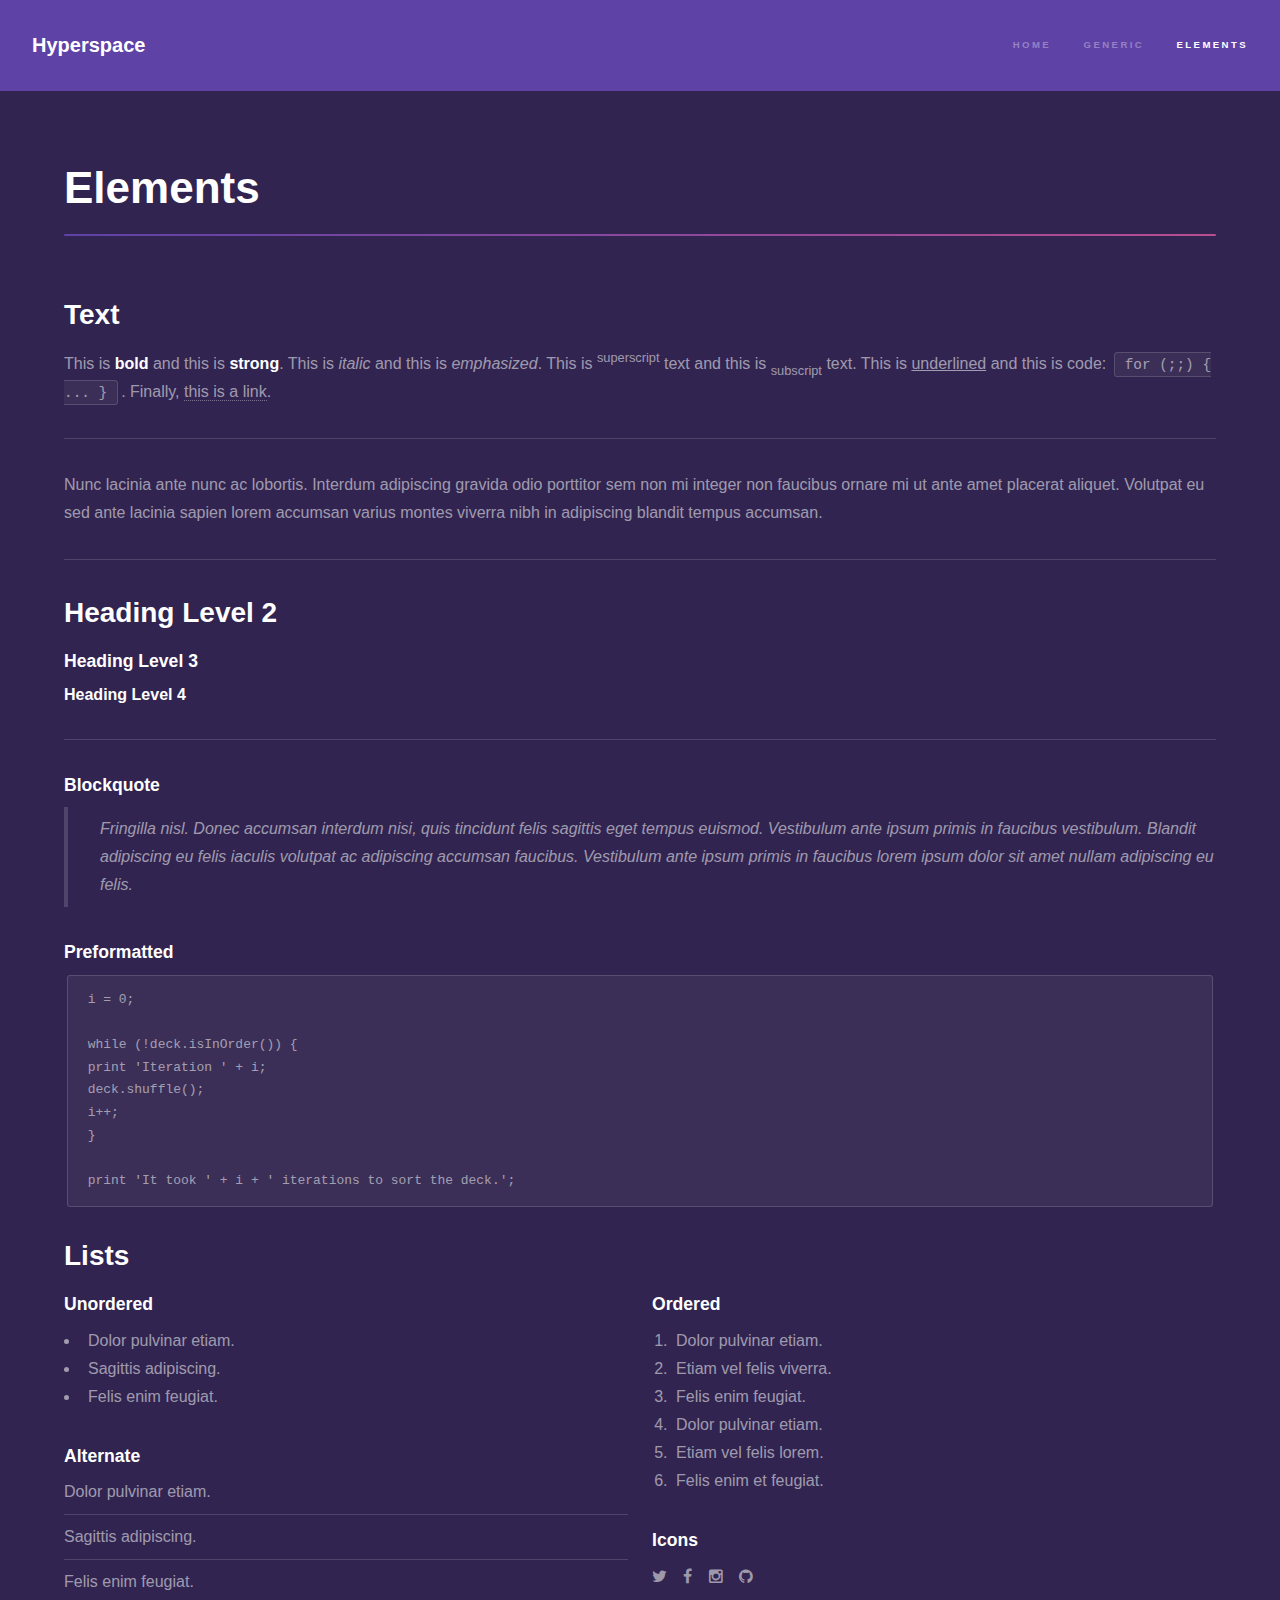
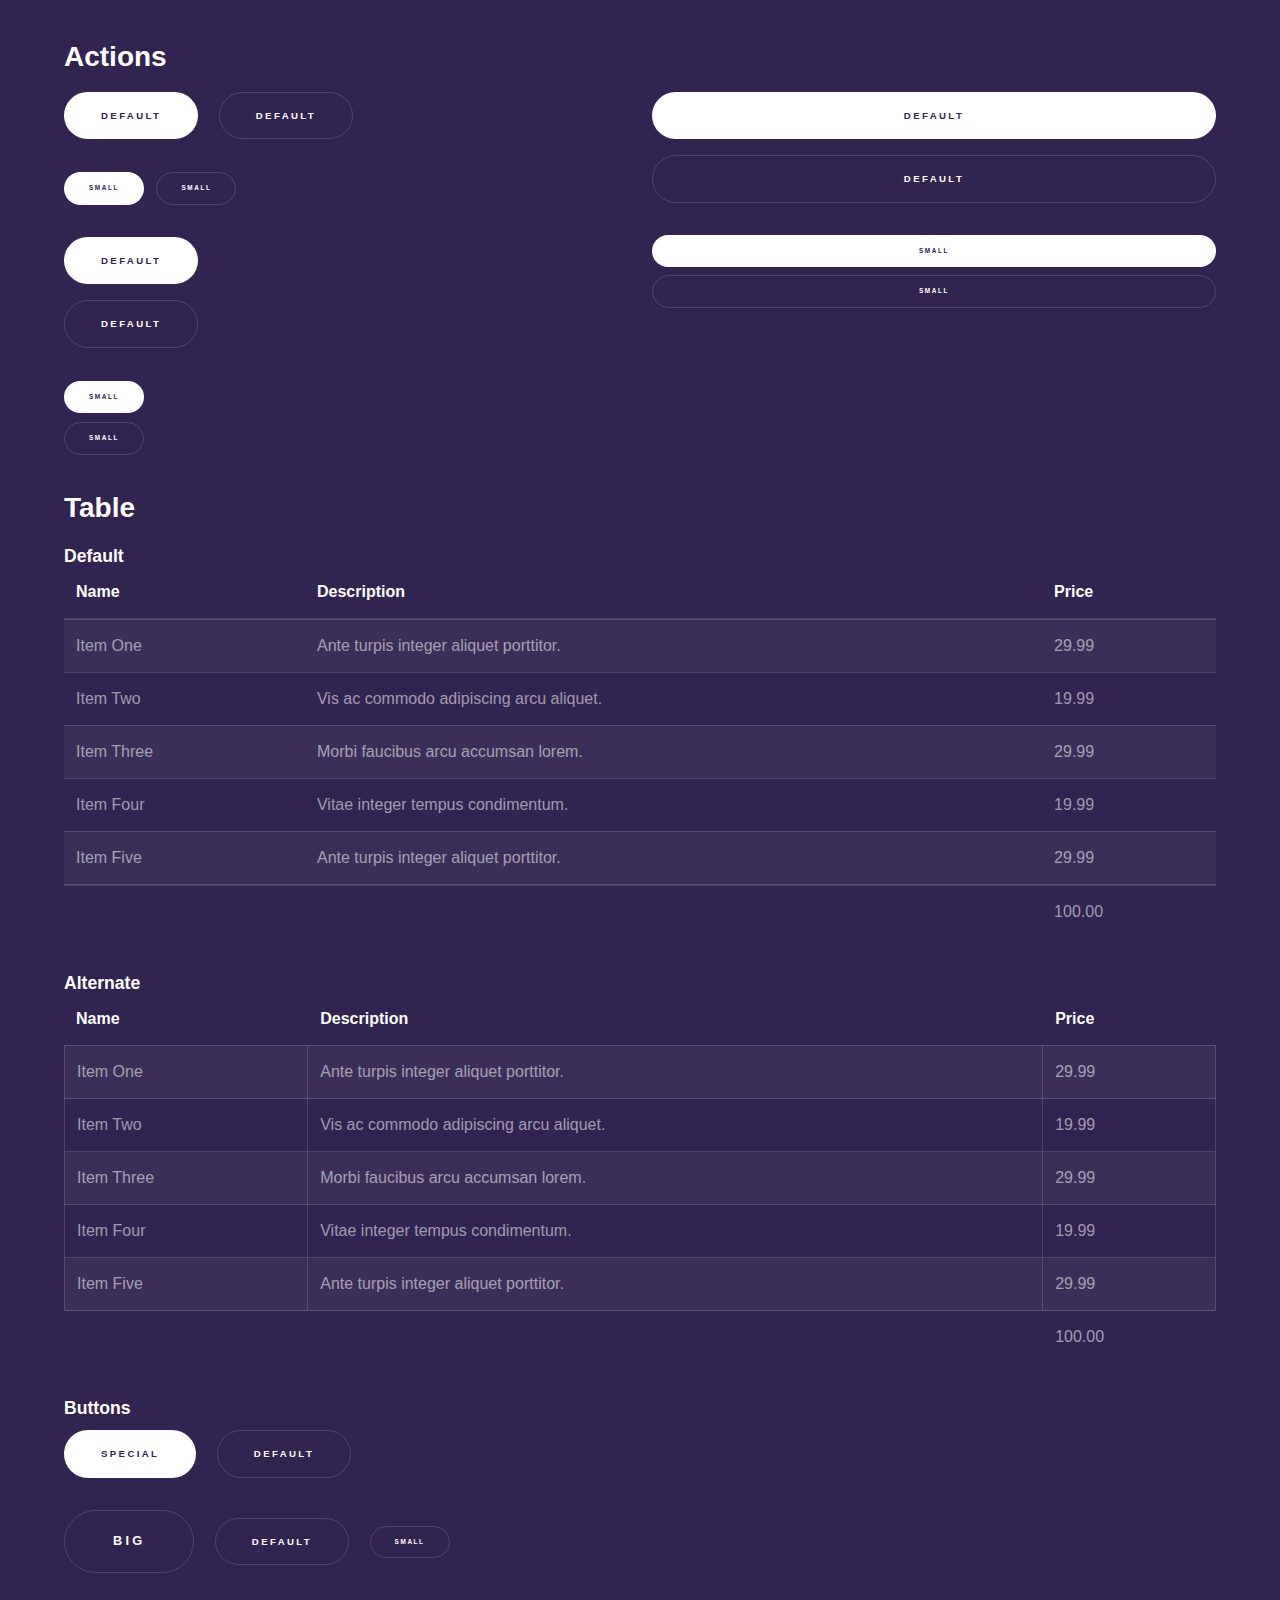
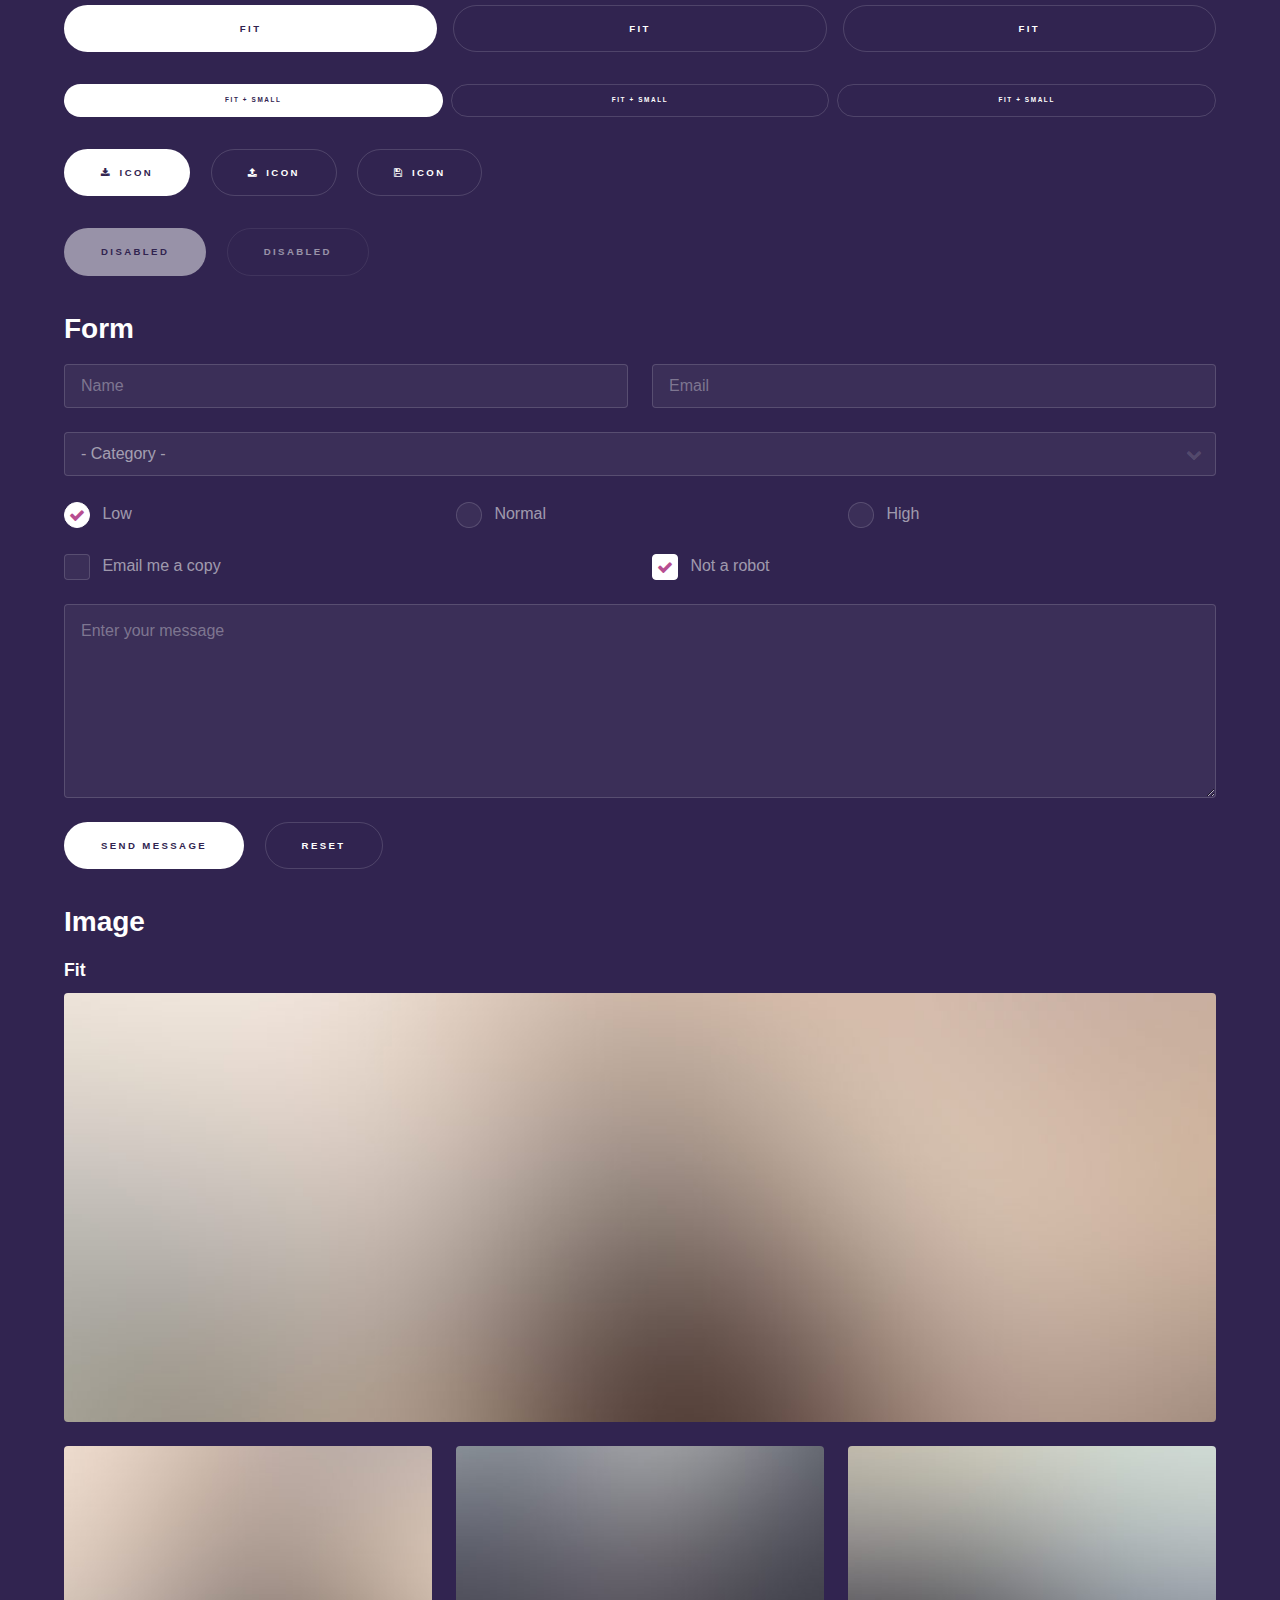
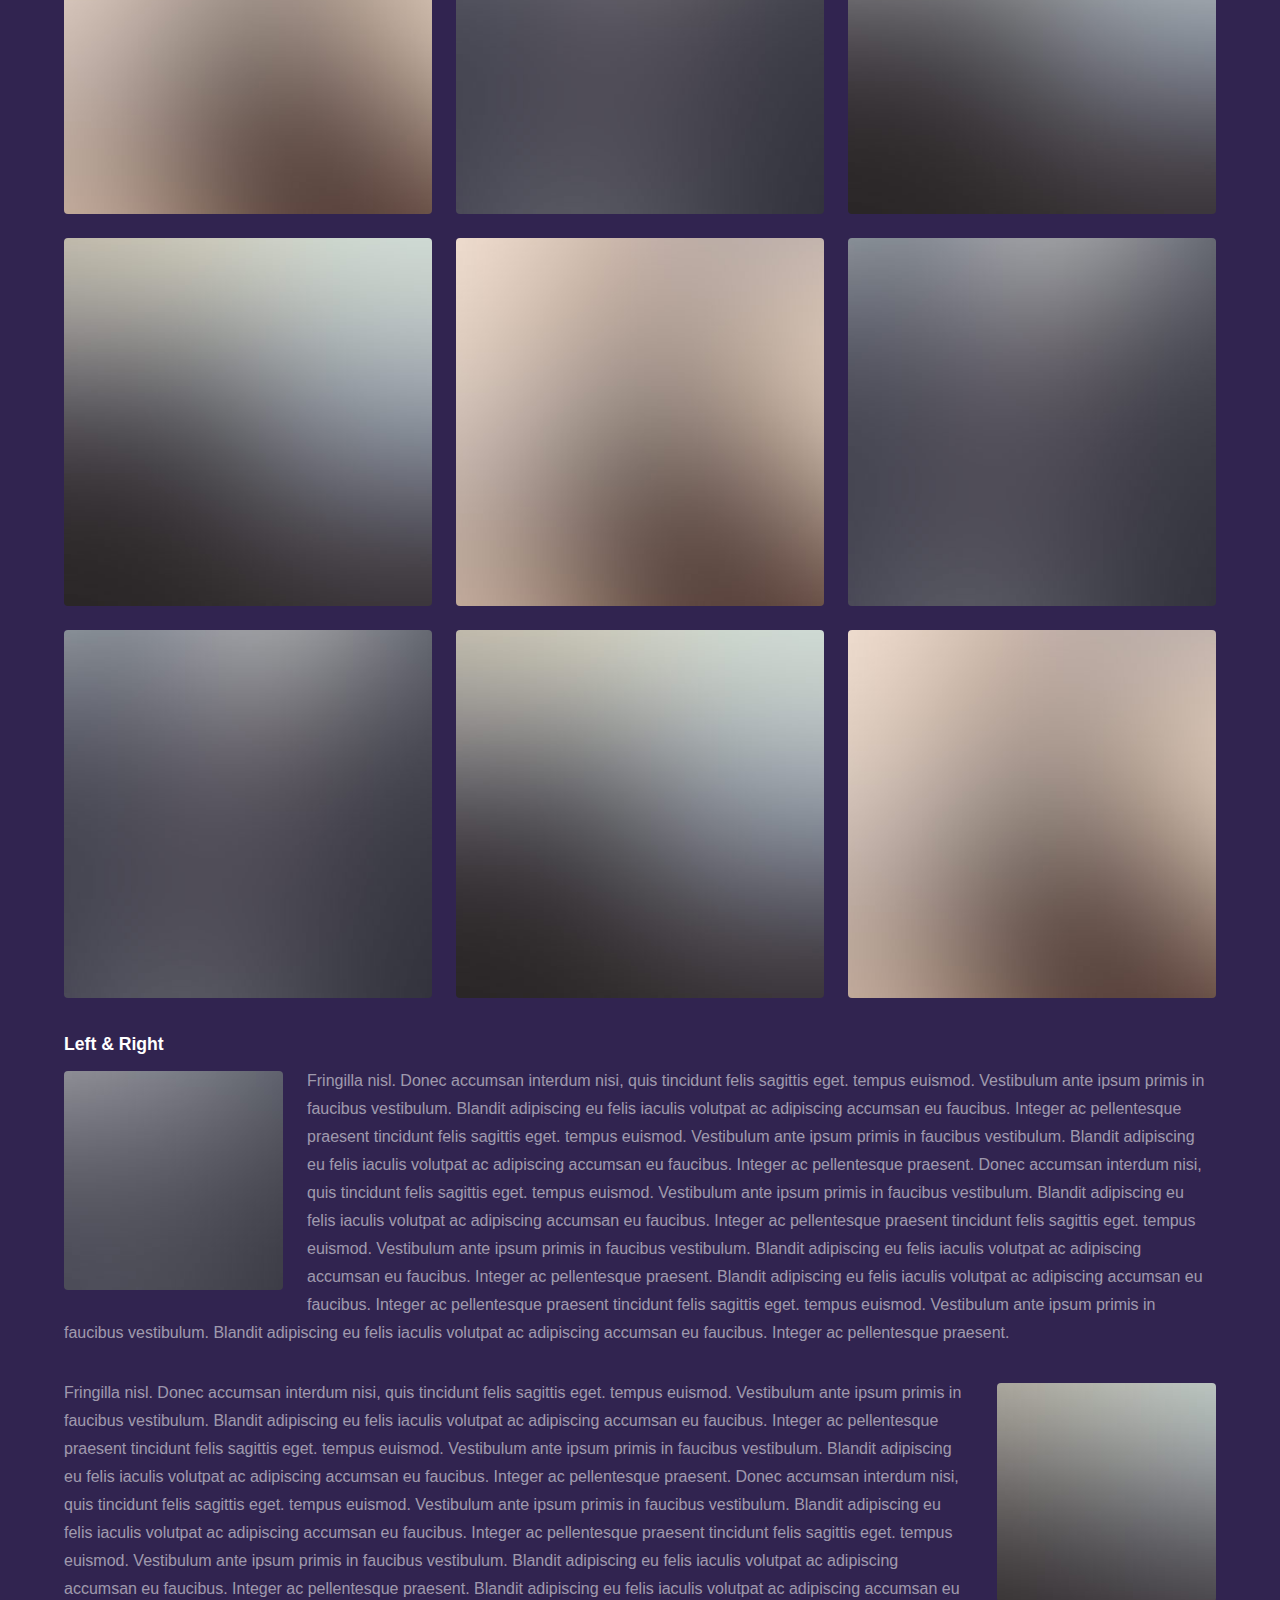
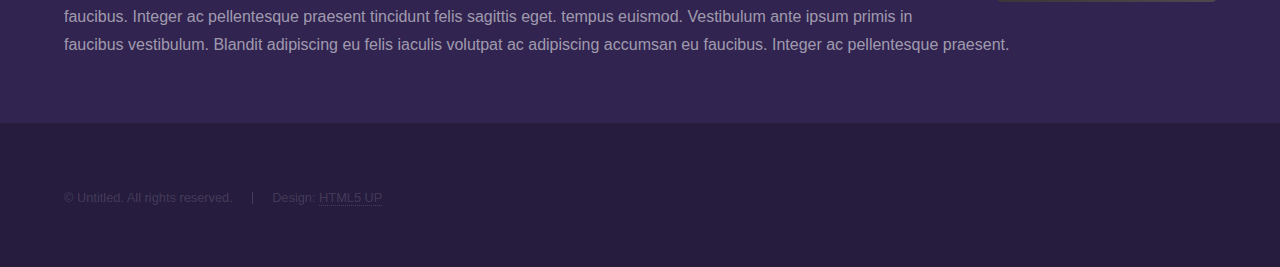
<file: web/hyperspace/elements.html>
<!DOCTYPE HTML>
<!--
	Hyperspace by HTML5 UP
	html5up.net | @n33co
	Free for personal and commercial use under the CCA 3.0 license (html5up.net/license)
-->
<html>
	<head>
		<title>Elements - Hyperspace by HTML5 UP</title>
		<meta charset="utf-8" />
		<meta name="viewport" content="width=device-width, initial-scale=1" />
		<!--[if lte IE 8]><script src="assets/js/ie/html5shiv.js"></script><![endif]-->
		<link rel="stylesheet" href="assets/css/main.css" />
		<!--[if lte IE 9]><link rel="stylesheet" href="assets/css/ie9.css" /><![endif]-->
		<!--[if lte IE 8]><link rel="stylesheet" href="assets/css/ie8.css" /><![endif]-->
	</head>
	<body>

		<!-- Header -->
			<header id="header">
				<a href="index.html" class="title">Hyperspace</a>
				<nav>
					<ul>
						<li><a href="index.html">Home</a></li>
						<li><a href="generic.html">Generic</a></li>
						<li><a href="elements.html"  class="active">Elements</a></li>
					</ul>
				</nav>
			</header>

		<!-- Wrapper -->
			<div id="wrapper">

				<!-- Main -->
					<section id="main" class="wrapper">
						<div class="inner">
							<h1 class="major">Elements</h1>

							<!-- Text -->
								<section>
									<h2>Text</h2>
									<p>This is <b>bold</b> and this is <strong>strong</strong>. This is <i>italic</i> and this is <em>emphasized</em>.
									This is <sup>superscript</sup> text and this is <sub>subscript</sub> text.
									This is <u>underlined</u> and this is code: <code>for (;;) { ... }</code>. Finally, <a href="#">this is a link</a>.</p>
									<hr />
									<p>Nunc lacinia ante nunc ac lobortis. Interdum adipiscing gravida odio porttitor sem non mi integer non faucibus ornare mi ut ante amet placerat aliquet. Volutpat eu sed ante lacinia sapien lorem accumsan varius montes viverra nibh in adipiscing blandit tempus accumsan.</p>
									<hr />
									<h2>Heading Level 2</h2>
									<h3>Heading Level 3</h3>
									<h4>Heading Level 4</h4>
									<hr />
									<h3>Blockquote</h3>
									<blockquote>Fringilla nisl. Donec accumsan interdum nisi, quis tincidunt felis sagittis eget tempus euismod. Vestibulum ante ipsum primis in faucibus vestibulum. Blandit adipiscing eu felis iaculis volutpat ac adipiscing accumsan faucibus. Vestibulum ante ipsum primis in faucibus lorem ipsum dolor sit amet nullam adipiscing eu felis.</blockquote>
									<h3>Preformatted</h3>
									<pre><code>i = 0;

while (!deck.isInOrder()) {
print 'Iteration ' + i;
deck.shuffle();
i++;
}

print 'It took ' + i + ' iterations to sort the deck.';</code></pre>
								</section>

							<!-- Lists -->
								<section>
									<h2>Lists</h2>
									<div class="row">
										<div class="6u 12u$(medium)">
											<h3>Unordered</h3>
											<ul>
												<li>Dolor pulvinar etiam.</li>
												<li>Sagittis adipiscing.</li>
												<li>Felis enim feugiat.</li>
											</ul>
											<h3>Alternate</h3>
											<ul class="alt">
												<li>Dolor pulvinar etiam.</li>
												<li>Sagittis adipiscing.</li>
												<li>Felis enim feugiat.</li>
											</ul>
										</div>
										<div class="6u$ 12u$(medium)">
											<h3>Ordered</h3>
											<ol>
												<li>Dolor pulvinar etiam.</li>
												<li>Etiam vel felis viverra.</li>
												<li>Felis enim feugiat.</li>
												<li>Dolor pulvinar etiam.</li>
												<li>Etiam vel felis lorem.</li>
												<li>Felis enim et feugiat.</li>
											</ol>
											<h3>Icons</h3>
											<ul class="icons">
												<li><a href="#" class="icon fa-twitter"><span class="label">Twitter</span></a></li>
												<li><a href="#" class="icon fa-facebook"><span class="label">Facebook</span></a></li>
												<li><a href="#" class="icon fa-instagram"><span class="label">Instagram</span></a></li>
												<li><a href="#" class="icon fa-github"><span class="label">Github</span></a></li>
											</ul>
										</div>
									</div>
									<h2>Actions</h2>
									<div class="row">
										<div class="6u 12u$(medium)">
											<ul class="actions">
												<li><a href="#" class="button special">Default</a></li>
												<li><a href="#" class="button">Default</a></li>
											</ul>
											<ul class="actions small">
												<li><a href="#" class="button special small">Small</a></li>
												<li><a href="#" class="button small">Small</a></li>
											</ul>
											<ul class="actions vertical">
												<li><a href="#" class="button special">Default</a></li>
												<li><a href="#" class="button">Default</a></li>
											</ul>
											<ul class="actions vertical small">
												<li><a href="#" class="button special small">Small</a></li>
												<li><a href="#" class="button small">Small</a></li>
											</ul>
										</div>
										<div class="6u 12u$(medium)">
											<ul class="actions vertical">
												<li><a href="#" class="button special fit">Default</a></li>
												<li><a href="#" class="button fit">Default</a></li>
											</ul>
											<ul class="actions vertical small">
												<li><a href="#" class="button special small fit">Small</a></li>
												<li><a href="#" class="button small fit">Small</a></li>
											</ul>
										</div>
									</div>
								</section>

							<!-- Table -->
								<section>
									<h2>Table</h2>
									<h3>Default</h3>
									<div class="table-wrapper">
										<table>
											<thead>
												<tr>
													<th>Name</th>
													<th>Description</th>
													<th>Price</th>
												</tr>
											</thead>
											<tbody>
												<tr>
													<td>Item One</td>
													<td>Ante turpis integer aliquet porttitor.</td>
													<td>29.99</td>
												</tr>
												<tr>
													<td>Item Two</td>
													<td>Vis ac commodo adipiscing arcu aliquet.</td>
													<td>19.99</td>
												</tr>
												<tr>
													<td>Item Three</td>
													<td> Morbi faucibus arcu accumsan lorem.</td>
													<td>29.99</td>
												</tr>
												<tr>
													<td>Item Four</td>
													<td>Vitae integer tempus condimentum.</td>
													<td>19.99</td>
												</tr>
												<tr>
													<td>Item Five</td>
													<td>Ante turpis integer aliquet porttitor.</td>
													<td>29.99</td>
												</tr>
											</tbody>
											<tfoot>
												<tr>
													<td colspan="2"></td>
													<td>100.00</td>
												</tr>
											</tfoot>
										</table>
									</div>

									<h3>Alternate</h3>
									<div class="table-wrapper">
										<table class="alt">
											<thead>
												<tr>
													<th>Name</th>
													<th>Description</th>
													<th>Price</th>
												</tr>
											</thead>
											<tbody>
												<tr>
													<td>Item One</td>
													<td>Ante turpis integer aliquet porttitor.</td>
													<td>29.99</td>
												</tr>
												<tr>
													<td>Item Two</td>
													<td>Vis ac commodo adipiscing arcu aliquet.</td>
													<td>19.99</td>
												</tr>
												<tr>
													<td>Item Three</td>
													<td> Morbi faucibus arcu accumsan lorem.</td>
													<td>29.99</td>
												</tr>
												<tr>
													<td>Item Four</td>
													<td>Vitae integer tempus condimentum.</td>
													<td>19.99</td>
												</tr>
												<tr>
													<td>Item Five</td>
													<td>Ante turpis integer aliquet porttitor.</td>
													<td>29.99</td>
												</tr>
											</tbody>
											<tfoot>
												<tr>
													<td colspan="2"></td>
													<td>100.00</td>
												</tr>
											</tfoot>
										</table>
									</div>
								</section>

							<!-- Buttons -->
								<section>
									<h3>Buttons</h3>
									<ul class="actions">
										<li><a href="#" class="button special">Special</a></li>
										<li><a href="#" class="button">Default</a></li>
									</ul>
									<ul class="actions">
										<li><a href="#" class="button big">Big</a></li>
										<li><a href="#" class="button">Default</a></li>
										<li><a href="#" class="button small">Small</a></li>
									</ul>
									<ul class="actions fit">
										<li><a href="#" class="button special fit">Fit</a></li>
										<li><a href="#" class="button fit">Fit</a></li>
										<li><a href="#" class="button fit">Fit</a></li>
									</ul>
									<ul class="actions fit small">
										<li><a href="#" class="button special fit small">Fit + Small</a></li>
										<li><a href="#" class="button fit small">Fit + Small</a></li>
										<li><a href="#" class="button fit small">Fit + Small</a></li>
									</ul>
									<ul class="actions">
										<li><a href="#" class="button special icon fa-download">Icon</a></li>
										<li><a href="#" class="button icon fa-upload">Icon</a></li>
										<li><a href="#" class="button icon fa-save">Icon</a></li>
									</ul>
									<ul class="actions">
										<li><span class="button special disabled">Disabled</span></li>
										<li><span class="button disabled">Disabled</span></li>
									</ul>
								</section>

							<!-- Form -->
								<section>
									<h2>Form</h2>
									<form method="post" action="#">
										<div class="row uniform">
											<div class="6u 12u$(xsmall)">
												<input type="text" name="demo-name" id="demo-name" value="" placeholder="Name" />
											</div>
											<div class="6u$ 12u$(xsmall)">
												<input type="email" name="demo-email" id="demo-email" value="" placeholder="Email" />
											</div>
											<div class="12u$">
												<div class="select-wrapper">
													<select name="demo-category" id="demo-category">
														<option value="">- Category -</option>
														<option value="1">Manufacturing</option>
														<option value="1">Shipping</option>
														<option value="1">Administration</option>
														<option value="1">Human Resources</option>
													</select>
												</div>
											</div>
											<div class="4u 12u$(small)">
												<input type="radio" id="demo-priority-low" name="demo-priority" checked>
												<label for="demo-priority-low">Low</label>
											</div>
											<div class="4u 12u$(small)">
												<input type="radio" id="demo-priority-normal" name="demo-priority">
												<label for="demo-priority-normal">Normal</label>
											</div>
											<div class="4u$ 12u$(small)">
												<input type="radio" id="demo-priority-high" name="demo-priority">
												<label for="demo-priority-high">High</label>
											</div>
											<div class="6u 12u$(small)">
												<input type="checkbox" id="demo-copy" name="demo-copy">
												<label for="demo-copy">Email me a copy</label>
											</div>
											<div class="6u$ 12u$(small)">
												<input type="checkbox" id="demo-human" name="demo-human" checked>
												<label for="demo-human">Not a robot</label>
											</div>
											<div class="12u$">
												<textarea name="demo-message" id="demo-message" placeholder="Enter your message" rows="6"></textarea>
											</div>
											<div class="12u$">
												<ul class="actions">
													<li><input type="submit" value="Send Message" class="special" /></li>
													<li><input type="reset" value="Reset" /></li>
												</ul>
											</div>
										</div>
									</form>
								</section>

							<!-- Image -->
								<section>
									<h2>Image</h2>
									<h3>Fit</h3>
									<div class="box alt">
										<div class="row uniform">
											<div class="12u$"><span class="image fit"><img src="images/pic04.jpg" alt="" /></span></div>
											<div class="4u"><span class="image fit"><img src="images/pic01.jpg" alt="" /></span></div>
											<div class="4u"><span class="image fit"><img src="images/pic02.jpg" alt="" /></span></div>
											<div class="4u$"><span class="image fit"><img src="images/pic03.jpg" alt="" /></span></div>
											<div class="4u"><span class="image fit"><img src="images/pic03.jpg" alt="" /></span></div>
											<div class="4u"><span class="image fit"><img src="images/pic01.jpg" alt="" /></span></div>
											<div class="4u$"><span class="image fit"><img src="images/pic02.jpg" alt="" /></span></div>
											<div class="4u"><span class="image fit"><img src="images/pic02.jpg" alt="" /></span></div>
											<div class="4u"><span class="image fit"><img src="images/pic03.jpg" alt="" /></span></div>
											<div class="4u$"><span class="image fit"><img src="images/pic01.jpg" alt="" /></span></div>
										</div>
									</div>
									<h3>Left &amp; Right</h3>
									<p><span class="image left"><img src="images/pic05.jpg" alt="" /></span>Fringilla nisl. Donec accumsan interdum nisi, quis tincidunt felis sagittis eget. tempus euismod. Vestibulum ante ipsum primis in faucibus vestibulum. Blandit adipiscing eu felis iaculis volutpat ac adipiscing accumsan eu faucibus. Integer ac pellentesque praesent tincidunt felis sagittis eget. tempus euismod. Vestibulum ante ipsum primis in faucibus vestibulum. Blandit adipiscing eu felis iaculis volutpat ac adipiscing accumsan eu faucibus. Integer ac pellentesque praesent. Donec accumsan interdum nisi, quis tincidunt felis sagittis eget. tempus euismod. Vestibulum ante ipsum primis in faucibus vestibulum. Blandit adipiscing eu felis iaculis volutpat ac adipiscing accumsan eu faucibus. Integer ac pellentesque praesent tincidunt felis sagittis eget. tempus euismod. Vestibulum ante ipsum primis in faucibus vestibulum. Blandit adipiscing eu felis iaculis volutpat ac adipiscing accumsan eu faucibus. Integer ac pellentesque praesent. Blandit adipiscing eu felis iaculis volutpat ac adipiscing accumsan eu faucibus. Integer ac pellentesque praesent tincidunt felis sagittis eget. tempus euismod. Vestibulum ante ipsum primis in faucibus vestibulum. Blandit adipiscing eu felis iaculis volutpat ac adipiscing accumsan eu faucibus. Integer ac pellentesque praesent.</p>
									<p><span class="image right"><img src="images/pic06.jpg" alt="" /></span>Fringilla nisl. Donec accumsan interdum nisi, quis tincidunt felis sagittis eget. tempus euismod. Vestibulum ante ipsum primis in faucibus vestibulum. Blandit adipiscing eu felis iaculis volutpat ac adipiscing accumsan eu faucibus. Integer ac pellentesque praesent tincidunt felis sagittis eget. tempus euismod. Vestibulum ante ipsum primis in faucibus vestibulum. Blandit adipiscing eu felis iaculis volutpat ac adipiscing accumsan eu faucibus. Integer ac pellentesque praesent. Donec accumsan interdum nisi, quis tincidunt felis sagittis eget. tempus euismod. Vestibulum ante ipsum primis in faucibus vestibulum. Blandit adipiscing eu felis iaculis volutpat ac adipiscing accumsan eu faucibus. Integer ac pellentesque praesent tincidunt felis sagittis eget. tempus euismod. Vestibulum ante ipsum primis in faucibus vestibulum. Blandit adipiscing eu felis iaculis volutpat ac adipiscing accumsan eu faucibus. Integer ac pellentesque praesent. Blandit adipiscing eu felis iaculis volutpat ac adipiscing accumsan eu faucibus. Integer ac pellentesque praesent tincidunt felis sagittis eget. tempus euismod. Vestibulum ante ipsum primis in faucibus vestibulum. Blandit adipiscing eu felis iaculis volutpat ac adipiscing accumsan eu faucibus. Integer ac pellentesque praesent.</p>
								</section>

						</div>
					</section>

			</div>

		<!-- Footer -->
			<footer id="footer" class="wrapper alt">
				<div class="inner">
					<ul class="menu">
						<li>&copy; Untitled. All rights reserved.</li><li>Design: <a href="http://html5up.net">HTML5 UP</a></li>
					</ul>
				</div>
			</footer>

		<!-- Scripts -->
			<script src="assets/js/jquery.min.js"></script>
			<script src="assets/js/jquery.scrollex.min.js"></script>
			<script src="assets/js/jquery.scrolly.min.js"></script>
			<script src="assets/js/skel.min.js"></script>
			<script src="assets/js/util.js"></script>
			<!--[if lte IE 8]><script src="assets/js/ie/respond.min.js"></script><![endif]-->
			<script src="assets/js/main.js"></script>

	</body>
</html>
</file>
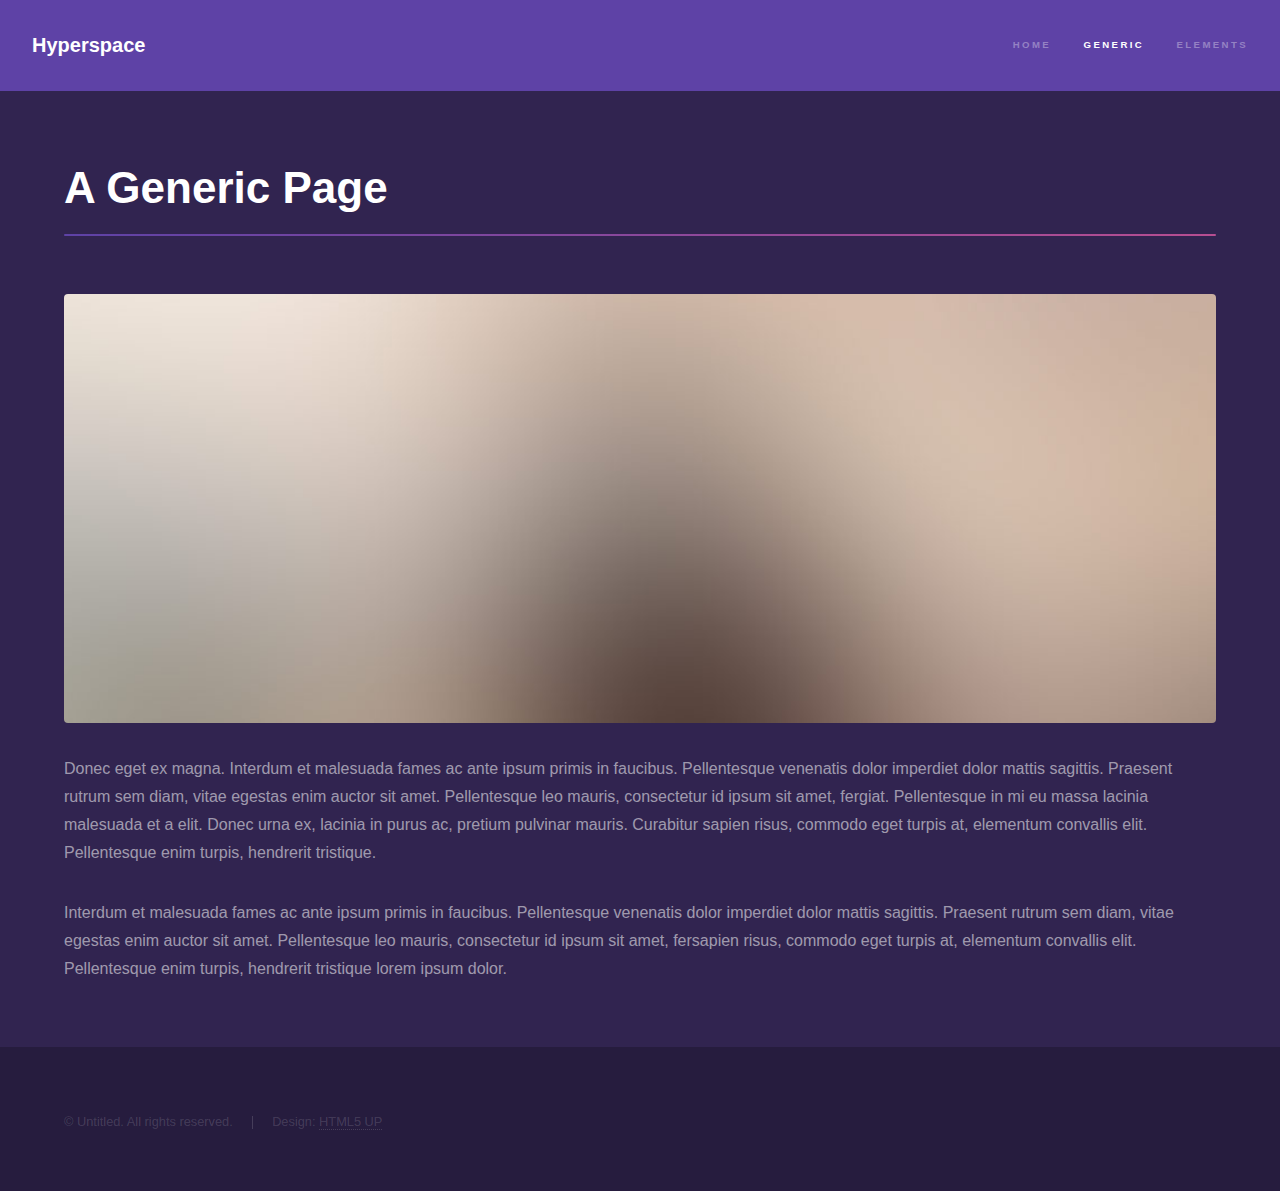
<file: web/hyperspace/generic.html>
<!DOCTYPE HTML>
<!--
	Hyperspace by HTML5 UP
	html5up.net | @n33co
	Free for personal and commercial use under the CCA 3.0 license (html5up.net/license)
-->
<html>
	<head>
		<title>Generic - Hyperspace by HTML5 UP</title>
		<meta charset="utf-8" />
		<meta name="viewport" content="width=device-width, initial-scale=1" />
		<!--[if lte IE 8]><script src="assets/js/ie/html5shiv.js"></script><![endif]-->
		<link rel="stylesheet" href="assets/css/main.css" />
		<!--[if lte IE 9]><link rel="stylesheet" href="assets/css/ie9.css" /><![endif]-->
		<!--[if lte IE 8]><link rel="stylesheet" href="assets/css/ie8.css" /><![endif]-->
	</head>
	<body>

		<!-- Header -->
			<header id="header">
				<a href="index.html" class="title">Hyperspace</a>
				<nav>
					<ul>
						<li><a href="index.html">Home</a></li>
						<li><a href="generic.html" class="active">Generic</a></li>
						<li><a href="elements.html">Elements</a></li>
					</ul>
				</nav>
			</header>

		<!-- Wrapper -->
			<div id="wrapper">

				<!-- Main -->
					<section id="main" class="wrapper">
						<div class="inner">
							<h1 class="major">A Generic Page</h1>
							<span class="image fit"><img src="images/pic04.jpg" alt="" /></span>
							<p>Donec eget ex magna. Interdum et malesuada fames ac ante ipsum primis in faucibus. Pellentesque venenatis dolor imperdiet dolor mattis sagittis. Praesent rutrum sem diam, vitae egestas enim auctor sit amet. Pellentesque leo mauris, consectetur id ipsum sit amet, fergiat. Pellentesque in mi eu massa lacinia malesuada et a elit. Donec urna ex, lacinia in purus ac, pretium pulvinar mauris. Curabitur sapien risus, commodo eget turpis at, elementum convallis elit. Pellentesque enim turpis, hendrerit tristique.</p>
							<p>Interdum et malesuada fames ac ante ipsum primis in faucibus. Pellentesque venenatis dolor imperdiet dolor mattis sagittis. Praesent rutrum sem diam, vitae egestas enim auctor sit amet. Pellentesque leo mauris, consectetur id ipsum sit amet, fersapien risus, commodo eget turpis at, elementum convallis elit. Pellentesque enim turpis, hendrerit tristique lorem ipsum dolor.</p>
						</div>
					</section>

			</div>

		<!-- Footer -->
			<footer id="footer" class="wrapper alt">
				<div class="inner">
					<ul class="menu">
						<li>&copy; Untitled. All rights reserved.</li><li>Design: <a href="http://html5up.net">HTML5 UP</a></li>
					</ul>
				</div>
			</footer>

		<!-- Scripts -->
			<script src="assets/js/jquery.min.js"></script>
			<script src="assets/js/jquery.scrollex.min.js"></script>
			<script src="assets/js/jquery.scrolly.min.js"></script>
			<script src="assets/js/skel.min.js"></script>
			<script src="assets/js/util.js"></script>
			<!--[if lte IE 8]><script src="assets/js/ie/respond.min.js"></script><![endif]-->
			<script src="assets/js/main.js"></script>

	</body>
</html>
</file>
<file: web/initializr/css/main.css>
/* ==========================================================================
   Author's custom styles
   ========================================================================== */
</file>
<file: web/voltage/css/icomoon.css>
@font-face {
    font-family: 'icomoon';
    src:    url('fonts/icomoon.eot?eggpxg');
    src:    url('fonts/icomoon.eot?eggpxg#iefix') format('embedded-opentype'),
        url('fonts/icomoon.ttf?eggpxg') format('truetype'),
        url('fonts/icomoon.woff?eggpxg') format('woff'),
        url('fonts/icomoon.svg?eggpxg#icomoon') format('svg');
    font-weight: normal;
    font-style: normal;
}

[class^="icon-"], [class*=" icon-"] {
    /* use !important to prevent issues with browser extensions that change fonts */
    font-family: 'icomoon' !important;
    speak: none;
    font-style: normal;
    font-weight: normal;
    font-variant: normal;
    text-transform: none;
    line-height: 1;

    /* Better Font Rendering =========== */
    -webkit-font-smoothing: antialiased;
    -moz-osx-font-smoothing: grayscale;
}

.icon-glass:before {
    content: "\f000";
}
.icon-music:before {
    content: "\f001";
}
.icon-search2:before {
    content: "\f002";
}
.icon-envelope-o:before {
    content: "\f003";
}
.icon-heart:before {
    content: "\f004";
}
.icon-star:before {
    content: "\f005";
}
.icon-star-o:before {
    content: "\f006";
}
.icon-user:before {
    content: "\f007";
}
.icon-film:before {
    content: "\f008";
}
.icon-th-large:before {
    content: "\f009";
}
.icon-th:before {
    content: "\f00a";
}
.icon-th-list:before {
    content: "\f00b";
}
.icon-check:before {
    content: "\f00c";
}
.icon-close:before {
    content: "\f00d";
}
.icon-remove:before {
    content: "\f00d";
}
.icon-times:before {
    content: "\f00d";
}
.icon-search-plus:before {
    content: "\f00e";
}
.icon-search-minus:before {
    content: "\f010";
}
.icon-power-off:before {
    content: "\f011";
}
.icon-signal:before {
    content: "\f012";
}
.icon-cog:before {
    content: "\f013";
}
.icon-gear:before {
    content: "\f013";
}
.icon-trash-o:before {
    content: "\f014";
}
.icon-home:before {
    content: "\f015";
}
.icon-file-o:before {
    content: "\f016";
}
.icon-clock-o:before {
    content: "\f017";
}
.icon-road:before {
    content: "\f018";
}
.icon-download:before {
    content: "\f019";
}
.icon-arrow-circle-o-down:before {
    content: "\f01a";
}
.icon-arrow-circle-o-up:before {
    content: "\f01b";
}
.icon-inbox:before {
    content: "\f01c";
}
.icon-play-circle-o:before {
    content: "\f01d";
}
.icon-repeat2:before {
    content: "\f01e";
}
.icon-rotate-right:before {
    content: "\f01e";
}
.icon-refresh:before {
    content: "\f021";
}
.icon-list-alt:before {
    content: "\f022";
}
.icon-lock:before {
    content: "\f023";
}
.icon-flag:before {
    content: "\f024";
}
.icon-headphones:before {
    content: "\f025";
}
.icon-volume-off:before {
    content: "\f026";
}
.icon-volume-down:before {
    content: "\f027";
}
.icon-volume-up:before {
    content: "\f028";
}
.icon-qrcode:before {
    content: "\f029";
}
.icon-barcode:before {
    content: "\f02a";
}
.icon-tag:before {
    content: "\f02b";
}
.icon-tags:before {
    content: "\f02c";
}
.icon-book:before {
    content: "\f02d";
}
.icon-bookmark:before {
    content: "\f02e";
}
.icon-print:before {
    content: "\f02f";
}
.icon-camera:before {
    content: "\f030";
}
.icon-font:before {
    content: "\f031";
}
.icon-bold:before {
    content: "\f032";
}
.icon-italic:before {
    content: "\f033";
}
.icon-text-height:before {
    content: "\f034";
}
.icon-text-width:before {
    content: "\f035";
}
.icon-align-left:before {
    content: "\f036";
}
.icon-align-center2:before {
    content: "\f037";
}
.icon-align-right:before {
    content: "\f038";
}
.icon-align-justify2:before {
    content: "\f039";
}
.icon-list:before {
    content: "\f03a";
}
.icon-dedent:before {
    content: "\f03b";
}
.icon-outdent:before {
    content: "\f03b";
}
.icon-indent:before {
    content: "\f03c";
}
.icon-video-camera:before {
    content: "\f03d";
}
.icon-image:before {
    content: "\f03e";
}
.icon-photo:before {
    content: "\f03e";
}
.icon-picture-o:before {
    content: "\f03e";
}
.icon-pencil:before {
    content: "\f040";
}
.icon-map-marker:before {
    content: "\f041";
}
.icon-adjust:before {
    content: "\f042";
}
.icon-tint:before {
    content: "\f043";
}
.icon-edit:before {
    content: "\f044";
}
.icon-pencil-square-o:before {
    content: "\f044";
}
.icon-share-square-o:before {
    content: "\f045";
}
.icon-check-square-o:before {
    content: "\f046";
}
.icon-arrows:before {
    content: "\f047";
}
.icon-step-backward:before {
    content: "\f048";
}
.icon-fast-backward:before {
    content: "\f049";
}
.icon-backward:before {
    content: "\f04a";
}
.icon-play2:before {
    content: "\f04b";
}
.icon-pause2:before {
    content: "\f04c";
}
.icon-stop2:before {
    content: "\f04d";
}
.icon-forward:before {
    content: "\f04e";
}
.icon-fast-forward2:before {
    content: "\f050";
}
.icon-step-forward:before {
    content: "\f051";
}
.icon-eject:before {
    content: "\f052";
}
.icon-chevron-left:before {
    content: "\f053";
}
.icon-chevron-right:before {
    content: "\f054";
}
.icon-plus-circle:before {
    content: "\f055";
}
.icon-minus-circle:before {
    content: "\f056";
}
.icon-times-circle:before {
    content: "\f057";
}
.icon-check-circle:before {
    content: "\f058";
}
.icon-question-circle:before {
    content: "\f059";
}
.icon-info-circle:before {
    content: "\f05a";
}
.icon-crosshairs:before {
    content: "\f05b";
}
.icon-times-circle-o:before {
    content: "\f05c";
}
.icon-check-circle-o:before {
    content: "\f05d";
}
.icon-ban2:before {
    content: "\f05e";
}
.icon-arrow-left:before {
    content: "\f060";
}
.icon-arrow-right:before {
    content: "\f061";
}
.icon-arrow-up:before {
    content: "\f062";
}
.icon-arrow-down:before {
    content: "\f063";
}
.icon-mail-forward:before {
    content: "\f064";
}
.icon-share:before {
    content: "\f064";
}
.icon-expand2:before {
    content: "\f065";
}
.icon-compress:before {
    content: "\f066";
}
.icon-plus:before {
    content: "\f067";
}
.icon-minus:before {
    content: "\f068";
}
.icon-asterisk:before {
    content: "\f069";
}
.icon-exclamation-circle:before {
    content: "\f06a";
}
.icon-gift:before {
    content: "\f06b";
}
.icon-leaf:before {
    content: "\f06c";
}
.icon-fire:before {
    content: "\f06d";
}
.icon-eye:before {
    content: "\f06e";
}
.icon-eye-slash:before {
    content: "\f070";
}
.icon-exclamation-triangle:before {
    content: "\f071";
}
.icon-warning:before {
    content: "\f071";
}
.icon-plane:before {
    content: "\f072";
}
.icon-calendar:before {
    content: "\f073";
}
.icon-random:before {
    content: "\f074";
}
.icon-comment:before {
    content: "\f075";
}
.icon-magnet:before {
    content: "\f076";
}
.icon-chevron-up:before {
    content: "\f077";
}
.icon-chevron-down:before {
    content: "\f078";
}
.icon-retweet:before {
    content: "\f079";
}
.icon-shopping-cart:before {
    content: "\f07a";
}
.icon-folder:before {
    content: "\f07b";
}
.icon-folder-open:before {
    content: "\f07c";
}
.icon-arrows-v:before {
    content: "\f07d";
}
.icon-arrows-h:before {
    content: "\f07e";
}
.icon-bar-chart:before {
    content: "\f080";
}
.icon-bar-chart-o:before {
    content: "\f080";
}
.icon-twitter-square:before {
    content: "\f081";
}
.icon-facebook-square:before {
    content: "\f082";
}
.icon-camera-retro:before {
    content: "\f083";
}
.icon-key:before {
    content: "\f084";
}
.icon-cogs:before {
    content: "\f085";
}
.icon-gears:before {
    content: "\f085";
}
.icon-comments:before {
    content: "\f086";
}
.icon-thumbs-o-up:before {
    content: "\f087";
}
.icon-thumbs-o-down:before {
    content: "\f088";
}
.icon-star-half:before {
    content: "\f089";
}
.icon-heart-o:before {
    content: "\f08a";
}
.icon-sign-out:before {
    content: "\f08b";
}
.icon-linkedin-square:before {
    content: "\f08c";
}
.icon-thumb-tack:before {
    content: "\f08d";
}
.icon-external-link:before {
    content: "\f08e";
}
.icon-sign-in:before {
    content: "\f090";
}
.icon-trophy:before {
    content: "\f091";
}
.icon-github-square:before {
    content: "\f092";
}
.icon-upload:before {
    content: "\f093";
}
.icon-lemon-o:before {
    content: "\f094";
}
.icon-phone:before {
    content: "\f095";
}
.icon-square-o:before {
    content: "\f096";
}
.icon-bookmark-o:before {
    content: "\f097";
}
.icon-phone-square:before {
    content: "\f098";
}
.icon-twitter:before {
    content: "\f099";
}
.icon-facebook:before {
    content: "\f09a";
}
.icon-facebook-f:before {
    content: "\f09a";
}
.icon-github:before {
    content: "\f09b";
}
.icon-unlock2:before {
    content: "\f09c";
}
.icon-credit-card:before {
    content: "\f09d";
}
.icon-feed:before {
    content: "\f09e";
}
.icon-rss:before {
    content: "\f09e";
}
.icon-hdd-o:before {
    content: "\f0a0";
}
.icon-bullhorn:before {
    content: "\f0a1";
}
.icon-bell-o:before {
    content: "\f0a2";
}
.icon-certificate:before {
    content: "\f0a3";
}
.icon-hand-o-right:before {
    content: "\f0a4";
}
.icon-hand-o-left:before {
    content: "\f0a5";
}
.icon-hand-o-up:before {
    content: "\f0a6";
}
.icon-hand-o-down:before {
    content: "\f0a7";
}
.icon-arrow-circle-left:before {
    content: "\f0a8";
}
.icon-arrow-circle-right:before {
    content: "\f0a9";
}
.icon-arrow-circle-up:before {
    content: "\f0aa";
}
.icon-arrow-circle-down:before {
    content: "\f0ab";
}
.icon-globe:before {
    content: "\f0ac";
}
.icon-wrench:before {
    content: "\f0ad";
}
.icon-tasks:before {
    content: "\f0ae";
}
.icon-filter:before {
    content: "\f0b0";
}
.icon-briefcase:before {
    content: "\f0b1";
}
.icon-arrows-alt:before {
    content: "\f0b2";
}
.icon-group:before {
    content: "\f0c0";
}
.icon-users:before {
    content: "\f0c0";
}
.icon-chain:before {
    content: "\f0c1";
}
.icon-link:before {
    content: "\f0c1";
}
.icon-cloud:before {
    content: "\f0c2";
}
.icon-flask:before {
    content: "\f0c3";
}
.icon-cut:before {
    content: "\f0c4";
}
.icon-scissors:before {
    content: "\f0c4";
}
.icon-copy:before {
    content: "\f0c5";
}
.icon-files-o:before {
    content: "\f0c5";
}
.icon-paperclip:before {
    content: "\f0c6";
}
.icon-floppy-o:before {
    content: "\f0c7";
}
.icon-save:before {
    content: "\f0c7";
}
.icon-square:before {
    content: "\f0c8";
}
.icon-bars:before {
    content: "\f0c9";
}
.icon-navicon:before {
    content: "\f0c9";
}
.icon-reorder:before {
    content: "\f0c9";
}
.icon-list-ul:before {
    content: "\f0ca";
}
.icon-list-ol:before {
    content: "\f0cb";
}
.icon-strikethrough:before {
    content: "\f0cc";
}
.icon-underline:before {
    content: "\f0cd";
}
.icon-table:before {
    content: "\f0ce";
}
.icon-magic:before {
    content: "\f0d0";
}
.icon-truck:before {
    content: "\f0d1";
}
.icon-pinterest:before {
    content: "\f0d2";
}
.icon-pinterest-square:before {
    content: "\f0d3";
}
.icon-google-plus-square:before {
    content: "\f0d4";
}
.icon-google-plus:before {
    content: "\f0d5";
}
.icon-money:before {
    content: "\f0d6";
}
.icon-caret-down:before {
    content: "\f0d7";
}
.icon-caret-up:before {
    content: "\f0d8";
}
.icon-caret-left:before {
    content: "\f0d9";
}
.icon-caret-right:before {
    content: "\f0da";
}
.icon-columns2:before {
    content: "\f0db";
}
.icon-sort:before {
    content: "\f0dc";
}
.icon-unsorted:before {
    content: "\f0dc";
}
.icon-sort-desc:before {
    content: "\f0dd";
}
.icon-sort-down:before {
    content: "\f0dd";
}
.icon-sort-asc:before {
    content: "\f0de";
}
.icon-sort-up:before {
    content: "\f0de";
}
.icon-envelope:before {
    content: "\f0e0";
}
.icon-linkedin:before {
    content: "\f0e1";
}
.icon-rotate-left:before {
    content: "\f0e2";
}
.icon-undo:before {
    content: "\f0e2";
}
.icon-gavel:before {
    content: "\f0e3";
}
.icon-legal:before {
    content: "\f0e3";
}
.icon-dashboard:before {
    content: "\f0e4";
}
.icon-tachometer:before {
    content: "\f0e4";
}
.icon-comment-o:before {
    content: "\f0e5";
}
.icon-comments-o:before {
    content: "\f0e6";
}
.icon-bolt:before {
    content: "\f0e7";
}
.icon-flash:before {
    content: "\f0e7";
}
.icon-sitemap:before {
    content: "\f0e8";
}
.icon-umbrella2:before {
    content: "\f0e9";
}
.icon-clipboard:before {
    content: "\f0ea";
}
.icon-paste:before {
    content: "\f0ea";
}
.icon-lightbulb-o:before {
    content: "\f0eb";
}
.icon-exchange:before {
    content: "\f0ec";
}
.icon-cloud-download2:before {
    content: "\f0ed";
}
.icon-cloud-upload2:before {
    content: "\f0ee";
}
.icon-user-md:before {
    content: "\f0f0";
}
.icon-stethoscope:before {
    content: "\f0f1";
}
.icon-suitcase:before {
    content: "\f0f2";
}
.icon-bell:before {
    content: "\f0f3";
}
.icon-coffee:before {
    content: "\f0f4";
}
.icon-cutlery:before {
    content: "\f0f5";
}
.icon-file-text-o:before {
    content: "\f0f6";
}
.icon-building-o:before {
    content: "\f0f7";
}
.icon-hospital-o:before {
    content: "\f0f8";
}
.icon-ambulance:before {
    content: "\f0f9";
}
.icon-medkit:before {
    content: "\f0fa";
}
.icon-fighter-jet:before {
    content: "\f0fb";
}
.icon-beer:before {
    content: "\f0fc";
}
.icon-h-square:before {
    content: "\f0fd";
}
.icon-plus-square:before {
    content: "\f0fe";
}
.icon-angle-double-left:before {
    content: "\f100";
}
.icon-angle-double-right:before {
    content: "\f101";
}
.icon-angle-double-up:before {
    content: "\f102";
}
.icon-angle-double-down:before {
    content: "\f103";
}
.icon-angle-left:before {
    content: "\f104";
}
.icon-angle-right:before {
    content: "\f105";
}
.icon-angle-up:before {
    content: "\f106";
}
.icon-angle-down:before {
    content: "\f107";
}
.icon-desktop:before {
    content: "\f108";
}
.icon-laptop:before {
    content: "\f109";
}
.icon-tablet:before {
    content: "\f10a";
}
.icon-mobile:before {
    content: "\f10b";
}
.icon-mobile-phone:before {
    content: "\f10b";
}
.icon-circle-o:before {
    content: "\f10c";
}
.icon-quote-left:before {
    content: "\f10d";
}
.icon-quote-right:before {
    content: "\f10e";
}
.icon-spinner:before {
    content: "\f110";
}
.icon-circle:before {
    content: "\f111";
}
.icon-mail-reply:before {
    content: "\f112";
}
.icon-reply:before {
    content: "\f112";
}
.icon-github-alt:before {
    content: "\f113";
}
.icon-folder-o:before {
    content: "\f114";
}
.icon-folder-open-o:before {
    content: "\f115";
}
.icon-smile-o:before {
    content: "\f118";
}
.icon-frown-o:before {
    content: "\f119";
}
.icon-meh-o:before {
    content: "\f11a";
}
.icon-gamepad:before {
    content: "\f11b";
}
.icon-keyboard-o:before {
    content: "\f11c";
}
.icon-flag-o:before {
    content: "\f11d";
}
.icon-flag-checkered:before {
    content: "\f11e";
}
.icon-terminal:before {
    content: "\f120";
}
.icon-code:before {
    content: "\f121";
}
.icon-mail-reply-all:before {
    content: "\f122";
}
.icon-reply-all:before {
    content: "\f122";
}
.icon-star-half-empty:before {
    content: "\f123";
}
.icon-star-half-full:before {
    content: "\f123";
}
.icon-star-half-o:before {
    content: "\f123";
}
.icon-location-arrow:before {
    content: "\f124";
}
.icon-crop:before {
    content: "\f125";
}
.icon-code-fork:before {
    content: "\f126";
}
.icon-chain-broken:before {
    content: "\f127";
}
.icon-unlink:before {
    content: "\f127";
}
.icon-question:before {
    content: "\f128";
}
.icon-info:before {
    content: "\f129";
}
.icon-exclamation:before {
    content: "\f12a";
}
.icon-superscript:before {
    content: "\f12b";
}
.icon-subscript:before {
    content: "\f12c";
}
.icon-eraser:before {
    content: "\f12d";
}
.icon-puzzle-piece:before {
    content: "\f12e";
}
.icon-microphone2:before {
    content: "\f130";
}
.icon-microphone-slash:before {
    content: "\f131";
}
.icon-shield:before {
    content: "\f132";
}
.icon-calendar-o:before {
    content: "\f133";
}
.icon-fire-extinguisher:before {
    content: "\f134";
}
.icon-rocket:before {
    content: "\f135";
}
.icon-maxcdn:before {
    content: "\f136";
}
.icon-chevron-circle-left:before {
    content: "\f137";
}
.icon-chevron-circle-right:before {
    content: "\f138";
}
.icon-chevron-circle-up:before {
    content: "\f139";
}
.icon-chevron-circle-down:before {
    content: "\f13a";
}
.icon-html5:before {
    content: "\f13b";
}
.icon-css3:before {
    content: "\f13c";
}
.icon-anchor2:before {
    content: "\f13d";
}
.icon-unlock-alt:before {
    content: "\f13e";
}
.icon-bullseye:before {
    content: "\f140";
}
.icon-ellipsis-h:before {
    content: "\f141";
}
.icon-ellipsis-v:before {
    content: "\f142";
}
.icon-rss-square:before {
    content: "\f143";
}
.icon-play-circle:before {
    content: "\f144";
}
.icon-ticket:before {
    content: "\f145";
}
.icon-minus-square:before {
    content: "\f146";
}
.icon-minus-square-o:before {
    content: "\f147";
}
.icon-level-up:before {
    content: "\f148";
}
.icon-level-down:before {
    content: "\f149";
}
.icon-check-square:before {
    content: "\f14a";
}
.icon-pencil-square:before {
    content: "\f14b";
}
.icon-external-link-square:before {
    content: "\f14c";
}
.icon-share-square:before {
    content: "\f14d";
}
.icon-compass:before {
    content: "\f14e";
}
.icon-caret-square-o-down:before {
    content: "\f150";
}
.icon-toggle-down:before {
    content: "\f150";
}
.icon-caret-square-o-up:before {
    content: "\f151";
}
.icon-toggle-up:before {
    content: "\f151";
}
.icon-caret-square-o-right:before {
    content: "\f152";
}
.icon-toggle-right:before {
    content: "\f152";
}
.icon-eur:before {
    content: "\f153";
}
.icon-euro:before {
    content: "\f153";
}
.icon-gbp:before {
    content: "\f154";
}
.icon-dollar:before {
    content: "\f155";
}
.icon-usd:before {
    content: "\f155";
}
.icon-inr:before {
    content: "\f156";
}
.icon-rupee:before {
    content: "\f156";
}
.icon-cny:before {
    content: "\f157";
}
.icon-jpy:before {
    content: "\f157";
}
.icon-rmb:before {
    content: "\f157";
}
.icon-yen:before {
    content: "\f157";
}
.icon-rouble:before {
    content: "\f158";
}
.icon-rub:before {
    content: "\f158";
}
.icon-ruble:before {
    content: "\f158";
}
.icon-krw:before {
    content: "\f159";
}
.icon-won:before {
    content: "\f159";
}
.icon-bitcoin:before {
    content: "\f15a";
}
.icon-btc:before {
    content: "\f15a";
}
.icon-file2:before {
    content: "\f15b";
}
.icon-file-text:before {
    content: "\f15c";
}
.icon-sort-alpha-asc:before {
    content: "\f15d";
}
.icon-sort-alpha-desc:before {
    content: "\f15e";
}
.icon-sort-amount-asc:before {
    content: "\f160";
}
.icon-sort-amount-desc:before {
    content: "\f161";
}
.icon-sort-numeric-asc:before {
    content: "\f162";
}
.icon-sort-numeric-desc:before {
    content: "\f163";
}
.icon-thumbs-up:before {
    content: "\f164";
}
.icon-thumbs-down:before {
    content: "\f165";
}
.icon-youtube-square:before {
    content: "\f166";
}
.icon-youtube:before {
    content: "\f167";
}
.icon-xing:before {
    content: "\f168";
}
.icon-xing-square:before {
    content: "\f169";
}
.icon-youtube-play:before {
    content: "\f16a";
}
.icon-dropbox:before {
    content: "\f16b";
}
.icon-stack-overflow:before {
    content: "\f16c";
}
.icon-instagram:before {
    content: "\f16d";
}
.icon-flickr:before {
    content: "\f16e";
}
.icon-adn:before {
    content: "\f170";
}
.icon-bitbucket:before {
    content: "\f171";
}
.icon-bitbucket-square:before {
    content: "\f172";
}
.icon-tumblr:before {
    content: "\f173";
}
.icon-tumblr-square:before {
    content: "\f174";
}
.icon-long-arrow-down:before {
    content: "\f175";
}
.icon-long-arrow-up:before {
    content: "\f176";
}
.icon-long-arrow-left:before {
    content: "\f177";
}
.icon-long-arrow-right:before {
    content: "\f178";
}
.icon-apple:before {
    content: "\f179";
}
.icon-windows:before {
    content: "\f17a";
}
.icon-android:before {
    content: "\f17b";
}
.icon-linux:before {
    content: "\f17c";
}
.icon-dribbble:before {
    content: "\f17d";
}
.icon-skype:before {
    content: "\f17e";
}
.icon-foursquare:before {
    content: "\f180";
}
.icon-trello:before {
    content: "\f181";
}
.icon-female:before {
    content: "\f182";
}
.icon-male:before {
    content: "\f183";
}
.icon-gittip:before {
    content: "\f184";
}
.icon-gratipay:before {
    content: "\f184";
}
.icon-sun-o:before {
    content: "\f185";
}
.icon-moon-o:before {
    content: "\f186";
}
.icon-archive:before {
    content: "\f187";
}
.icon-bug:before {
    content: "\f188";
}
.icon-vk:before {
    content: "\f189";
}
.icon-weibo:before {
    content: "\f18a";
}
.icon-renren:before {
    content: "\f18b";
}
.icon-pagelines:before {
    content: "\f18c";
}
.icon-stack-exchange:before {
    content: "\f18d";
}
.icon-arrow-circle-o-right:before {
    content: "\f18e";
}
.icon-arrow-circle-o-left:before {
    content: "\f190";
}
.icon-caret-square-o-left:before {
    content: "\f191";
}
.icon-toggle-left:before {
    content: "\f191";
}
.icon-dot-circle-o:before {
    content: "\f192";
}
.icon-wheelchair:before {
    content: "\f193";
}
.icon-vimeo-square:before {
    content: "\f194";
}
.icon-try:before {
    content: "\f195";
}
.icon-turkish-lira:before {
    content: "\f195";
}
.icon-plus-square-o:before {
    content: "\f196";
}
.icon-space-shuttle:before {
    content: "\f197";
}
.icon-slack:before {
    content: "\f198";
}
.icon-envelope-square:before {
    content: "\f199";
}
.icon-wordpress:before {
    content: "\f19a";
}
.icon-openid:before {
    content: "\f19b";
}
.icon-bank:before {
    content: "\f19c";
}
.icon-institution:before {
    content: "\f19c";
}
.icon-university:before {
    content: "\f19c";
}
.icon-graduation-cap:before {
    content: "\f19d";
}
.icon-mortar-board:before {
    content: "\f19d";
}
.icon-yahoo:before {
    content: "\f19e";
}
.icon-google:before {
    content: "\f1a0";
}
.icon-reddit:before {
    content: "\f1a1";
}
.icon-reddit-square:before {
    content: "\f1a2";
}
.icon-stumbleupon-circle:before {
    content: "\f1a3";
}
.icon-stumbleupon:before {
    content: "\f1a4";
}
.icon-delicious:before {
    content: "\f1a5";
}
.icon-digg:before {
    content: "\f1a6";
}
.icon-pied-piper:before {
    content: "\f1a7";
}
.icon-pied-piper-alt:before {
    content: "\f1a8";
}
.icon-drupal:before {
    content: "\f1a9";
}
.icon-joomla:before {
    content: "\f1aa";
}
.icon-language:before {
    content: "\f1ab";
}
.icon-fax:before {
    content: "\f1ac";
}
.icon-building:before {
    content: "\f1ad";
}
.icon-child:before {
    content: "\f1ae";
}
.icon-paw:before {
    content: "\f1b0";
}
.icon-spoon:before {
    content: "\f1b1";
}
.icon-cube:before {
    content: "\f1b2";
}
.icon-cubes:before {
    content: "\f1b3";
}
.icon-behance:before {
    content: "\f1b4";
}
.icon-behance-square:before {
    content: "\f1b5";
}
.icon-steam:before {
    content: "\f1b6";
}
.icon-steam-square:before {
    content: "\f1b7";
}
.icon-recycle:before {
    content: "\f1b8";
}
.icon-automobile:before {
    content: "\f1b9";
}
.icon-car:before {
    content: "\f1b9";
}
.icon-cab:before {
    content: "\f1ba";
}
.icon-taxi:before {
    content: "\f1ba";
}
.icon-tree:before {
    content: "\f1bb";
}
.icon-spotify:before {
    content: "\f1bc";
}
.icon-deviantart:before {
    content: "\f1bd";
}
.icon-soundcloud:before {
    content: "\f1be";
}
.icon-database:before {
    content: "\f1c0";
}
.icon-file-pdf-o:before {
    content: "\f1c1";
}
.icon-file-word-o:before {
    content: "\f1c2";
}
.icon-file-excel-o:before {
    content: "\f1c3";
}
.icon-file-powerpoint-o:before {
    content: "\f1c4";
}
.icon-file-image-o:before {
    content: "\f1c5";
}
.icon-file-photo-o:before {
    content: "\f1c5";
}
.icon-file-picture-o:before {
    content: "\f1c5";
}
.icon-file-archive-o:before {
    content: "\f1c6";
}
.icon-file-zip-o:before {
    content: "\f1c6";
}
.icon-file-audio-o:before {
    content: "\f1c7";
}
.icon-file-sound-o:before {
    content: "\f1c7";
}
.icon-file-movie-o:before {
    content: "\f1c8";
}
.icon-file-video-o:before {
    content: "\f1c8";
}
.icon-file-code-o:before {
    content: "\f1c9";
}
.icon-vine:before {
    content: "\f1ca";
}
.icon-codepen:before {
    content: "\f1cb";
}
.icon-jsfiddle:before {
    content: "\f1cc";
}
.icon-life-bouy:before {
    content: "\f1cd";
}
.icon-life-buoy:before {
    content: "\f1cd";
}
.icon-life-ring:before {
    content: "\f1cd";
}
.icon-life-saver:before {
    content: "\f1cd";
}
.icon-support:before {
    content: "\f1cd";
}
.icon-circle-o-notch:before {
    content: "\f1ce";
}
.icon-ra:before {
    content: "\f1d0";
}
.icon-rebel:before {
    content: "\f1d0";
}
.icon-empire:before {
    content: "\f1d1";
}
.icon-ge:before {
    content: "\f1d1";
}
.icon-git-square:before {
    content: "\f1d2";
}
.icon-git:before {
    content: "\f1d3";
}
.icon-hacker-news:before {
    content: "\f1d4";
}
.icon-y-combinator-square:before {
    content: "\f1d4";
}
.icon-yc-square:before {
    content: "\f1d4";
}
.icon-tencent-weibo:before {
    content: "\f1d5";
}
.icon-qq:before {
    content: "\f1d6";
}
.icon-wechat:before {
    content: "\f1d7";
}
.icon-weixin:before {
    content: "\f1d7";
}
.icon-paper-plane:before {
    content: "\f1d8";
}
.icon-send:before {
    content: "\f1d8";
}
.icon-paper-plane-o:before {
    content: "\f1d9";
}
.icon-send-o:before {
    content: "\f1d9";
}
.icon-history:before {
    content: "\f1da";
}
.icon-circle-thin:before {
    content: "\f1db";
}
.icon-header:before {
    content: "\f1dc";
}
.icon-paragraph2:before {
    content: "\f1dd";
}
.icon-sliders:before {
    content: "\f1de";
}
.icon-share-alt:before {
    content: "\f1e0";
}
.icon-share-alt-square:before {
    content: "\f1e1";
}
.icon-bomb:before {
    content: "\f1e2";
}
.icon-futbol-o:before {
    content: "\f1e3";
}
.icon-soccer-ball-o:before {
    content: "\f1e3";
}
.icon-tty:before {
    content: "\f1e4";
}
.icon-binoculars:before {
    content: "\f1e5";
}
.icon-plug:before {
    content: "\f1e6";
}
.icon-slideshare:before {
    content: "\f1e7";
}
.icon-twitch:before {
    content: "\f1e8";
}
.icon-yelp:before {
    content: "\f1e9";
}
.icon-newspaper-o:before {
    content: "\f1ea";
}
.icon-wifi:before {
    content: "\f1eb";
}
.icon-calculator:before {
    content: "\f1ec";
}
.icon-paypal:before {
    content: "\f1ed";
}
.icon-google-wallet:before {
    content: "\f1ee";
}
.icon-cc-visa:before {
    content: "\f1f0";
}
.icon-cc-mastercard:before {
    content: "\f1f1";
}
.icon-cc-discover:before {
    content: "\f1f2";
}
.icon-cc-amex:before {
    content: "\f1f3";
}
.icon-cc-paypal:before {
    content: "\f1f4";
}
.icon-cc-stripe:before {
    content: "\f1f5";
}
.icon-bell-slash:before {
    content: "\f1f6";
}
.icon-bell-slash-o:before {
    content: "\f1f7";
}
.icon-trash:before {
    content: "\f1f8";
}
.icon-copyright:before {
    content: "\f1f9";
}
.icon-at:before {
    content: "\f1fa";
}
.icon-eyedropper:before {
    content: "\f1fb";
}
.icon-paint-brush:before {
    content: "\f1fc";
}
.icon-birthday-cake:before {
    content: "\f1fd";
}
.icon-area-chart:before {
    content: "\f1fe";
}
.icon-pie-chart:before {
    content: "\f200";
}
.icon-line-chart:before {
    content: "\f201";
}
.icon-lastfm:before {
    content: "\f202";
}
.icon-lastfm-square:before {
    content: "\f203";
}
.icon-toggle-off:before {
    content: "\f204";
}
.icon-toggle-on:before {
    content: "\f205";
}
.icon-bicycle:before {
    content: "\f206";
}
.icon-bus:before {
    content: "\f207";
}
.icon-ioxhost:before {
    content: "\f208";
}
.icon-angellist:before {
    content: "\f209";
}
.icon-cc:before {
    content: "\f20a";
}
.icon-ils:before {
    content: "\f20b";
}
.icon-shekel:before {
    content: "\f20b";
}
.icon-sheqel:before {
    content: "\f20b";
}
.icon-meanpath:before {
    content: "\f20c";
}
.icon-buysellads:before {
    content: "\f20d";
}
.icon-connectdevelop:before {
    content: "\f20e";
}
.icon-dashcube:before {
    content: "\f210";
}
.icon-forumbee:before {
    content: "\f211";
}
.icon-leanpub:before {
    content: "\f212";
}
.icon-sellsy:before {
    content: "\f213";
}
.icon-shirtsinbulk:before {
    content: "\f214";
}
.icon-simplybuilt:before {
    content: "\f215";
}
.icon-skyatlas:before {
    content: "\f216";
}
.icon-cart-plus:before {
    content: "\f217";
}
.icon-cart-arrow-down:before {
    content: "\f218";
}
.icon-diamond:before {
    content: "\f219";
}
.icon-ship:before {
    content: "\f21a";
}
.icon-user-secret:before {
    content: "\f21b";
}
.icon-motorcycle:before {
    content: "\f21c";
}
.icon-street-view:before {
    content: "\f21d";
}
.icon-heartbeat:before {
    content: "\f21e";
}
.icon-venus:before {
    content: "\f221";
}
.icon-mars:before {
    content: "\f222";
}
.icon-mercury:before {
    content: "\f223";
}
.icon-intersex:before {
    content: "\f224";
}
.icon-transgender:before {
    content: "\f224";
}
.icon-transgender-alt:before {
    content: "\f225";
}
.icon-venus-double:before {
    content: "\f226";
}
.icon-mars-double:before {
    content: "\f227";
}
.icon-venus-mars:before {
    content: "\f228";
}
.icon-mars-stroke:before {
    content: "\f229";
}
.icon-mars-stroke-v:before {
    content: "\f22a";
}
.icon-mars-stroke-h:before {
    content: "\f22b";
}
.icon-neuter:before {
    content: "\f22c";
}
.icon-genderless:before {
    content: "\f22d";
}
.icon-facebook-official:before {
    content: "\f230";
}
.icon-pinterest-p:before {
    content: "\f231";
}
.icon-whatsapp:before {
    content: "\f232";
}
.icon-server2:before {
    content: "\f233";
}
.icon-user-plus:before {
    content: "\f234";
}
.icon-user-times:before {
    content: "\f235";
}
.icon-bed:before {
    content: "\f236";
}
.icon-hotel:before {
    content: "\f236";
}
.icon-viacoin:before {
    content: "\f237";
}
.icon-train:before {
    content: "\f238";
}
.icon-subway:before {
    content: "\f239";
}
.icon-medium:before {
    content: "\f23a";
}
.icon-y-combinator:before {
    content: "\f23b";
}
.icon-yc:before {
    content: "\f23b";
}
.icon-optin-monster:before {
    content: "\f23c";
}
.icon-opencart:before {
    content: "\f23d";
}
.icon-expeditedssl:before {
    content: "\f23e";
}
.icon-battery-4:before {
    content: "\f240";
}
.icon-battery-full:before {
    content: "\f240";
}
.icon-battery-3:before {
    content: "\f241";
}
.icon-battery-three-quarters:before {
    content: "\f241";
}
.icon-battery-2:before {
    content: "\f242";
}
.icon-battery-half:before {
    content: "\f242";
}
.icon-battery-1:before {
    content: "\f243";
}
.icon-battery-quarter:before {
    content: "\f243";
}
.icon-battery-0:before {
    content: "\f244";
}
.icon-battery-empty:before {
    content: "\f244";
}
.icon-mouse-pointer:before {
    content: "\f245";
}
.icon-i-cursor:before {
    content: "\f246";
}
.icon-object-group:before {
    content: "\f247";
}
.icon-object-ungroup:before {
    content: "\f248";
}
.icon-sticky-note:before {
    content: "\f249";
}
.icon-sticky-note-o:before {
    content: "\f24a";
}
.icon-cc-jcb:before {
    content: "\f24b";
}
.icon-cc-diners-club:before {
    content: "\f24c";
}
.icon-clone:before {
    content: "\f24d";
}
.icon-balance-scale:before {
    content: "\f24e";
}
.icon-hourglass-o:before {
    content: "\f250";
}
.icon-hourglass-1:before {
    content: "\f251";
}
.icon-hourglass-start:before {
    content: "\f251";
}
.icon-hourglass-2:before {
    content: "\f252";
}
.icon-hourglass-half:before {
    content: "\f252";
}
.icon-hourglass-3:before {
    content: "\f253";
}
.icon-hourglass-end:before {
    content: "\f253";
}
.icon-hourglass:before {
    content: "\f254";
}
.icon-hand-grab-o:before {
    content: "\f255";
}
.icon-hand-rock-o:before {
    content: "\f255";
}
.icon-hand-paper-o:before {
    content: "\f256";
}
.icon-hand-stop-o:before {
    content: "\f256";
}
.icon-hand-scissors-o:before {
    content: "\f257";
}
.icon-hand-lizard-o:before {
    content: "\f258";
}
.icon-hand-spock-o:before {
    content: "\f259";
}
.icon-hand-pointer-o:before {
    content: "\f25a";
}
.icon-hand-peace-o:before {
    content: "\f25b";
}
.icon-trademark:before {
    content: "\f25c";
}
.icon-registered:before {
    content: "\f25d";
}
.icon-creative-commons:before {
    content: "\f25e";
}
.icon-gg:before {
    content: "\f260";
}
.icon-gg-circle:before {
    content: "\f261";
}
.icon-tripadvisor:before {
    content: "\f262";
}
.icon-odnoklassniki:before {
    content: "\f263";
}
.icon-odnoklassniki-square:before {
    content: "\f264";
}
.icon-get-pocket:before {
    content: "\f265";
}
.icon-wikipedia-w:before {
    content: "\f266";
}
.icon-safari:before {
    content: "\f267";
}
.icon-chrome:before {
    content: "\f268";
}
.icon-firefox:before {
    content: "\f269";
}
.icon-opera:before {
    content: "\f26a";
}
.icon-internet-explorer:before {
    content: "\f26b";
}
.icon-television:before {
    content: "\f26c";
}
.icon-tv:before {
    content: "\f26c";
}
.icon-contao:before {
    content: "\f26d";
}
.icon-500px:before {
    content: "\f26e";
}
.icon-amazon:before {
    content: "\f270";
}
.icon-calendar-plus-o:before {
    content: "\f271";
}
.icon-calendar-minus-o:before {
    content: "\f272";
}
.icon-calendar-times-o:before {
    content: "\f273";
}
.icon-calendar-check-o:before {
    content: "\f274";
}
.icon-industry:before {
    content: "\f275";
}
.icon-map-pin:before {
    content: "\f276";
}
.icon-map-signs:before {
    content: "\f277";
}
.icon-map-o:before {
    content: "\f278";
}
.icon-map:before {
    content: "\f279";
}
.icon-commenting:before {
    content: "\f27a";
}
.icon-commenting-o:before {
    content: "\f27b";
}
.icon-houzz:before {
    content: "\f27c";
}
.icon-vimeo:before {
    content: "\f27d";
}
.icon-black-tie:before {
    content: "\f27e";
}
.icon-fonticons:before {
    content: "\f280";
}
.icon-add-to-list:before {
    content: "\e600";
}
.icon-classic-computer:before {
    content: "\e601";
}
.icon-controller-fast-backward:before {
    content: "\e602";
}
.icon-creative-commons-attribution:before {
    content: "\e603";
}
.icon-creative-commons-noderivs:before {
    content: "\e604";
}
.icon-creative-commons-noncommercial-eu:before {
    content: "\e605";
}
.icon-creative-commons-noncommercial-us:before {
    content: "\e606";
}
.icon-creative-commons-public-domain:before {
    content: "\e607";
}
.icon-creative-commons-remix:before {
    content: "\e608";
}
.icon-creative-commons-share:before {
    content: "\e609";
}
.icon-creative-commons-sharealike:before {
    content: "\e60a";
}
.icon-creative-commons2:before {
    content: "\e60b";
}
.icon-document-landscape:before {
    content: "\e60c";
}
.icon-remove-user:before {
    content: "\e60d";
}
.icon-warning2:before {
    content: "\e60e";
}
.icon-arrow-bold-down:before {
    content: "\e60f";
}
.icon-arrow-bold-left:before {
    content: "\e610";
}
.icon-arrow-bold-right:before {
    content: "\e611";
}
.icon-arrow-bold-up:before {
    content: "\e612";
}
.icon-arrow-down2:before {
    content: "\e613";
}
.icon-arrow-left2:before {
    content: "\e614";
}
.icon-arrow-long-down:before {
    content: "\e615";
}
.icon-arrow-long-left:before {
    content: "\e616";
}
.icon-arrow-long-right:before {
    content: "\e617";
}
.icon-arrow-long-up:before {
    content: "\e618";
}
.icon-arrow-right2:before {
    content: "\e619";
}
.icon-arrow-up2:before {
    content: "\e61a";
}
.icon-arrow-with-circle-down:before {
    content: "\e61b";
}
.icon-arrow-with-circle-left:before {
    content: "\e61c";
}
.icon-arrow-with-circle-right:before {
    content: "\e61d";
}
.icon-arrow-with-circle-up:before {
    content: "\e61e";
}
.icon-bookmark2:before {
    content: "\e61f";
}
.icon-bookmarks:before {
    content: "\e620";
}
.icon-chevron-down2:before {
    content: "\e621";
}
.icon-chevron-left2:before {
    content: "\e622";
}
.icon-chevron-right2:before {
    content: "\e623";
}
.icon-chevron-small-down:before {
    content: "\e624";
}
.icon-chevron-small-left:before {
    content: "\e625";
}
.icon-chevron-small-right:before {
    content: "\e626";
}
.icon-chevron-small-up:before {
    content: "\e627";
}
.icon-chevron-thin-down:before {
    content: "\e628";
}
.icon-chevron-thin-left:before {
    content: "\e629";
}
.icon-chevron-thin-right:before {
    content: "\e62a";
}
.icon-chevron-thin-up:before {
    content: "\e62b";
}
.icon-chevron-up2:before {
    content: "\e62c";
}
.icon-chevron-with-circle-down:before {
    content: "\e62d";
}
.icon-chevron-with-circle-left:before {
    content: "\e62e";
}
.icon-chevron-with-circle-right:before {
    content: "\e62f";
}
.icon-chevron-with-circle-up:before {
    content: "\e630";
}
.icon-cloud2:before {
    content: "\e631";
}
.icon-controller-fast-forward:before {
    content: "\e632";
}
.icon-controller-jump-to-start:before {
    content: "\e633";
}
.icon-controller-next:before {
    content: "\e634";
}
.icon-controller-paus:before {
    content: "\e635";
}
.icon-controller-play:before {
    content: "\e636";
}
.icon-controller-record:before {
    content: "\e637";
}
.icon-controller-stop:before {
    content: "\e638";
}
.icon-controller-volume:before {
    content: "\e639";
}
.icon-dot-single:before {
    content: "\e63a";
}
.icon-dots-three-horizontal:before {
    content: "\e63b";
}
.icon-dots-three-vertical:before {
    content: "\e63c";
}
.icon-dots-two-horizontal:before {
    content: "\e63d";
}
.icon-dots-two-vertical:before {
    content: "\e63e";
}
.icon-download2:before {
    content: "\e63f";
}
.icon-emoji-flirt:before {
    content: "\e640";
}
.icon-flow-branch:before {
    content: "\e641";
}
.icon-flow-cascade:before {
    content: "\e642";
}
.icon-flow-line:before {
    content: "\e643";
}
.icon-flow-parallel:before {
    content: "\e644";
}
.icon-flow-tree:before {
    content: "\e645";
}
.icon-install:before {
    content: "\e646";
}
.icon-layers:before {
    content: "\e647";
}
.icon-open-book:before {
    content: "\e648";
}
.icon-resize-100:before {
    content: "\e649";
}
.icon-resize-full-screen:before {
    content: "\e64a";
}
.icon-save2:before {
    content: "\e64b";
}
.icon-select-arrows:before {
    content: "\e64c";
}
.icon-sound-mute:before {
    content: "\e64d";
}
.icon-sound:before {
    content: "\e64e";
}
.icon-trash2:before {
    content: "\e64f";
}
.icon-triangle-down:before {
    content: "\e650";
}
.icon-triangle-left:before {
    content: "\e651";
}
.icon-triangle-right:before {
    content: "\e652";
}
.icon-triangle-up:before {
    content: "\e653";
}
.icon-uninstall:before {
    content: "\e654";
}
.icon-upload-to-cloud:before {
    content: "\e655";
}
.icon-upload2:before {
    content: "\e656";
}
.icon-add-user:before {
    content: "\e657";
}
.icon-address:before {
    content: "\e658";
}
.icon-adjust2:before {
    content: "\e659";
}
.icon-air:before {
    content: "\e65a";
}
.icon-aircraft-landing:before {
    content: "\e65b";
}
.icon-aircraft-take-off:before {
    content: "\e65c";
}
.icon-aircraft:before {
    content: "\e65d";
}
.icon-align-bottom:before {
    content: "\e65e";
}
.icon-align-horizontal-middle:before {
    content: "\e65f";
}
.icon-align-left2:before {
    content: "\e660";
}
.icon-align-right2:before {
    content: "\e661";
}
.icon-align-top:before {
    content: "\e662";
}
.icon-align-vertical-middle:before {
    content: "\e663";
}
.icon-archive2:before {
    content: "\e664";
}
.icon-area-graph:before {
    content: "\e665";
}
.icon-attachment:before {
    content: "\e666";
}
.icon-awareness-ribbon:before {
    content: "\e667";
}
.icon-back-in-time:before {
    content: "\e668";
}
.icon-back:before {
    content: "\e669";
}
.icon-bar-graph:before {
    content: "\e66a";
}
.icon-battery:before {
    content: "\e66b";
}
.icon-beamed-note:before {
    content: "\e66c";
}
.icon-bell2:before {
    content: "\e66d";
}
.icon-blackboard:before {
    content: "\e66e";
}
.icon-block:before {
    content: "\e66f";
}
.icon-book2:before {
    content: "\e670";
}
.icon-bowl:before {
    content: "\e671";
}
.icon-box:before {
    content: "\e672";
}
.icon-briefcase2:before {
    content: "\e673";
}
.icon-browser:before {
    content: "\e674";
}
.icon-brush:before {
    content: "\e675";
}
.icon-bucket:before {
    content: "\e676";
}
.icon-cake:before {
    content: "\e677";
}
.icon-calculator2:before {
    content: "\e678";
}
.icon-calendar2:before {
    content: "\e679";
}
.icon-camera2:before {
    content: "\e67a";
}
.icon-ccw:before {
    content: "\e67b";
}
.icon-chat:before {
    content: "\e67c";
}
.icon-check2:before {
    content: "\e67d";
}
.icon-circle-with-cross:before {
    content: "\e67e";
}
.icon-circle-with-minus:before {
    content: "\e67f";
}
.icon-circle-with-plus:before {
    content: "\e680";
}
.icon-circle2:before {
    content: "\e681";
}
.icon-circular-graph:before {
    content: "\e682";
}
.icon-clapperboard:before {
    content: "\e683";
}
.icon-clipboard2:before {
    content: "\e684";
}
.icon-clock:before {
    content: "\e685";
}
.icon-code2:before {
    content: "\e686";
}
.icon-cog2:before {
    content: "\e687";
}
.icon-colours:before {
    content: "\e688";
}
.icon-compass2:before {
    content: "\e689";
}
.icon-copy2:before {
    content: "\e68a";
}
.icon-credit-card2:before {
    content: "\e68b";
}
.icon-credit:before {
    content: "\e68c";
}
.icon-cross:before {
    content: "\e68d";
}
.icon-cup:before {
    content: "\e68e";
}
.icon-cw:before {
    content: "\e68f";
}
.icon-cycle:before {
    content: "\e690";
}
.icon-database2:before {
    content: "\e691";
}
.icon-dial-pad:before {
    content: "\e692";
}
.icon-direction:before {
    content: "\e693";
}
.icon-document:before {
    content: "\e694";
}
.icon-documents:before {
    content: "\e695";
}
.icon-drink:before {
    content: "\e696";
}
.icon-drive:before {
    content: "\e697";
}
.icon-drop:before {
    content: "\e698";
}
.icon-edit2:before {
    content: "\e699";
}
.icon-email:before {
    content: "\e69a";
}
.icon-emoji-happy:before {
    content: "\e69b";
}
.icon-emoji-neutral:before {
    content: "\e69c";
}
.icon-emoji-sad:before {
    content: "\e69d";
}
.icon-erase:before {
    content: "\e69e";
}
.icon-eraser2:before {
    content: "\e69f";
}
.icon-export:before {
    content: "\e6a0";
}
.icon-eye2:before {
    content: "\e6a1";
}
.icon-feather:before {
    content: "\e6a2";
}
.icon-flag2:before {
    content: "\e6a3";
}
.icon-flash2:before {
    content: "\e6a4";
}
.icon-flashlight:before {
    content: "\e6a5";
}
.icon-flat-brush:before {
    content: "\e6a6";
}
.icon-folder-images:before {
    content: "\e6a7";
}
.icon-folder-music:before {
    content: "\e6a8";
}
.icon-folder-video:before {
    content: "\e6a9";
}
.icon-folder2:before {
    content: "\e6aa";
}
.icon-forward2:before {
    content: "\e6ab";
}
.icon-funnel:before {
    content: "\e6ac";
}
.icon-game-controller:before {
    content: "\e6ad";
}
.icon-gauge:before {
    content: "\e6ae";
}
.icon-globe2:before {
    content: "\e6af";
}
.icon-graduation-cap2:before {
    content: "\e6b0";
}
.icon-grid:before {
    content: "\e6b1";
}
.icon-hair-cross:before {
    content: "\e6b2";
}
.icon-hand:before {
    content: "\e6b3";
}
.icon-heart-outlined:before {
    content: "\e6b4";
}
.icon-heart2:before {
    content: "\e6b5";
}
.icon-help-with-circle:before {
    content: "\e6b6";
}
.icon-help:before {
    content: "\e6b7";
}
.icon-home2:before {
    content: "\e6b8";
}
.icon-hour-glass:before {
    content: "\e6b9";
}
.icon-image-inverted:before {
    content: "\e6ba";
}
.icon-image2:before {
    content: "\e6bb";
}
.icon-images:before {
    content: "\e6bc";
}
.icon-inbox2:before {
    content: "\e6bd";
}
.icon-infinity:before {
    content: "\e6be";
}
.icon-info-with-circle:before {
    content: "\e6bf";
}
.icon-info2:before {
    content: "\e6c0";
}
.icon-key2:before {
    content: "\e6c1";
}
.icon-keyboard:before {
    content: "\e6c2";
}
.icon-lab-flask:before {
    content: "\e6c3";
}
.icon-landline:before {
    content: "\e6c4";
}
.icon-language2:before {
    content: "\e6c5";
}
.icon-laptop2:before {
    content: "\e6c6";
}
.icon-leaf2:before {
    content: "\e6c7";
}
.icon-level-down2:before {
    content: "\e6c8";
}
.icon-level-up2:before {
    content: "\e6c9";
}
.icon-lifebuoy:before {
    content: "\e6ca";
}
.icon-light-bulb:before {
    content: "\e6cb";
}
.icon-light-down:before {
    content: "\e6cc";
}
.icon-light-up:before {
    content: "\e6cd";
}
.icon-line-graph:before {
    content: "\e6ce";
}
.icon-link2:before {
    content: "\e6cf";
}
.icon-list2:before {
    content: "\e6d0";
}
.icon-location-pin:before {
    content: "\e6d1";
}
.icon-location:before {
    content: "\e6d2";
}
.icon-lock-open:before {
    content: "\e6d3";
}
.icon-lock2:before {
    content: "\e6d4";
}
.icon-log-out:before {
    content: "\e6d5";
}
.icon-login:before {
    content: "\e6d6";
}
.icon-loop:before {
    content: "\e6d7";
}
.icon-magnet2:before {
    content: "\e6d8";
}
.icon-magnifying-glass:before {
    content: "\e6d9";
}
.icon-mail:before {
    content: "\e6da";
}
.icon-man:before {
    content: "\e6db";
}
.icon-map2:before {
    content: "\e6dc";
}
.icon-mask:before {
    content: "\e6dd";
}
.icon-medal:before {
    content: "\e6de";
}
.icon-megaphone:before {
    content: "\e6df";
}
.icon-menu:before {
    content: "\e6e0";
}
.icon-message:before {
    content: "\e6e1";
}
.icon-mic:before {
    content: "\e6e2";
}
.icon-minus2:before {
    content: "\e6e3";
}
.icon-mobile2:before {
    content: "\e6e4";
}
.icon-modern-mic:before {
    content: "\e6e5";
}
.icon-moon:before {
    content: "\e6e6";
}
.icon-mouse:before {
    content: "\e6e7";
}
.icon-music2:before {
    content: "\e6e8";
}
.icon-network:before {
    content: "\e6e9";
}
.icon-new-message:before {
    content: "\e6ea";
}
.icon-new:before {
    content: "\e6eb";
}
.icon-news:before {
    content: "\e6ec";
}
.icon-note:before {
    content: "\e6ed";
}
.icon-notification:before {
    content: "\e6ee";
}
.icon-old-mobile:before {
    content: "\e6ef";
}
.icon-old-phone:before {
    content: "\e6f0";
}
.icon-palette:before {
    content: "\e6f1";
}
.icon-paper-plane2:before {
    content: "\e6f2";
}
.icon-pencil2:before {
    content: "\e6f3";
}
.icon-phone2:before {
    content: "\e6f4";
}
.icon-pie-chart2:before {
    content: "\e6f5";
}
.icon-pin:before {
    content: "\e6f6";
}
.icon-plus2:before {
    content: "\e6f7";
}
.icon-popup:before {
    content: "\e6f8";
}
.icon-power-plug:before {
    content: "\e6f9";
}
.icon-price-ribbon:before {
    content: "\e6fa";
}
.icon-price-tag:before {
    content: "\e6fb";
}
.icon-print2:before {
    content: "\e6fc";
}
.icon-progress-empty:before {
    content: "\e6fd";
}
.icon-progress-full:before {
    content: "\e6fe";
}
.icon-progress-one:before {
    content: "\e6ff";
}
.icon-progress-two:before {
    content: "\e700";
}
.icon-publish:before {
    content: "\e701";
}
.icon-quote:before {
    content: "\e702";
}
.icon-radio:before {
    content: "\e703";
}
.icon-reply-all2:before {
    content: "\e704";
}
.icon-reply2:before {
    content: "\e705";
}
.icon-retweet2:before {
    content: "\e706";
}
.icon-rocket2:before {
    content: "\e707";
}
.icon-round-brush:before {
    content: "\e708";
}
.icon-rss2:before {
    content: "\e709";
}
.icon-ruler:before {
    content: "\e70a";
}
.icon-scissors2:before {
    content: "\e70b";
}
.icon-share-alternitive:before {
    content: "\e70c";
}
.icon-share2:before {
    content: "\e70d";
}
.icon-shareable:before {
    content: "\e70e";
}
.icon-shield2:before {
    content: "\e70f";
}
.icon-shop:before {
    content: "\e710";
}
.icon-shopping-bag:before {
    content: "\e711";
}
.icon-shopping-basket:before {
    content: "\e712";
}
.icon-shopping-cart2:before {
    content: "\e713";
}
.icon-shuffle:before {
    content: "\e714";
}
.icon-signal2:before {
    content: "\e715";
}
.icon-sound-mix:before {
    content: "\e716";
}
.icon-sports-club:before {
    content: "\e717";
}
.icon-spreadsheet:before {
    content: "\e718";
}
.icon-squared-cross:before {
    content: "\e719";
}
.icon-squared-minus:before {
    content: "\e71a";
}
.icon-squared-plus:before {
    content: "\e71b";
}
.icon-star-outlined:before {
    content: "\e71c";
}
.icon-star2:before {
    content: "\e71d";
}
.icon-stopwatch:before {
    content: "\e71e";
}
.icon-suitcase2:before {
    content: "\e71f";
}
.icon-swap:before {
    content: "\e720";
}
.icon-sweden:before {
    content: "\e721";
}
.icon-switch:before {
    content: "\e722";
}
.icon-tablet2:before {
    content: "\e723";
}
.icon-tag2:before {
    content: "\e724";
}
.icon-text-document-inverted:before {
    content: "\e725";
}
.icon-text-document:before {
    content: "\e726";
}
.icon-text:before {
    content: "\e727";
}
.icon-thermometer:before {
    content: "\e728";
}
.icon-thumbs-down2:before {
    content: "\e729";
}
.icon-thumbs-up2:before {
    content: "\e72a";
}
.icon-thunder-cloud:before {
    content: "\e72b";
}
.icon-ticket2:before {
    content: "\e72c";
}
.icon-time-slot:before {
    content: "\e72d";
}
.icon-tools:before {
    content: "\e72e";
}
.icon-traffic-cone:before {
    content: "\e72f";
}
.icon-tree2:before {
    content: "\e730";
}
.icon-trophy2:before {
    content: "\e731";
}
.icon-tv2:before {
    content: "\e732";
}
.icon-typing:before {
    content: "\e733";
}
.icon-unread:before {
    content: "\e734";
}
.icon-untag:before {
    content: "\e735";
}
.icon-user2:before {
    content: "\e736";
}
.icon-users2:before {
    content: "\e737";
}
.icon-v-card:before {
    content: "\e738";
}
.icon-video:before {
    content: "\e739";
}
.icon-vinyl:before {
    content: "\e73a";
}
.icon-voicemail:before {
    content: "\e73b";
}
.icon-wallet:before {
    content: "\e73c";
}
.icon-water:before {
    content: "\e73d";
}
.icon-px-with-circle:before {
    content: "\e73e";
}
.icon-px:before {
    content: "\e73f";
}
.icon-basecamp:before {
    content: "\e740";
}
.icon-behance2:before {
    content: "\e741";
}
.icon-creative-cloud:before {
    content: "\e742";
}
.icon-dropbox2:before {
    content: "\e743";
}
.icon-evernote:before {
    content: "\e744";
}
.icon-flattr:before {
    content: "\e745";
}
.icon-foursquare2:before {
    content: "\e746";
}
.icon-google-drive:before {
    content: "\e747";
}
.icon-google-hangouts:before {
    content: "\e748";
}
.icon-grooveshark:before {
    content: "\e749";
}
.icon-icloud:before {
    content: "\e74a";
}
.icon-mixi:before {
    content: "\e74b";
}
.icon-onedrive:before {
    content: "\e74c";
}
.icon-paypal2:before {
    content: "\e74d";
}
.icon-picasa:before {
    content: "\e74e";
}
.icon-qq2:before {
    content: "\e74f";
}
.icon-rdio-with-circle:before {
    content: "\e750";
}
.icon-renren2:before {
    content: "\e751";
}
.icon-scribd:before {
    content: "\e752";
}
.icon-sina-weibo:before {
    content: "\e753";
}
.icon-skype-with-circle:before {
    content: "\e754";
}
.icon-skype2:before {
    content: "\e755";
}
.icon-slideshare2:before {
    content: "\e756";
}
.icon-smashing:before {
    content: "\e757";
}
.icon-soundcloud2:before {
    content: "\e758";
}
.icon-spotify-with-circle:before {
    content: "\e759";
}
.icon-spotify2:before {
    content: "\e75a";
}
.icon-swarm:before {
    content: "\e75b";
}
.icon-vine-with-circle:before {
    content: "\e75c";
}
.icon-vine2:before {
    content: "\e75d";
}
.icon-vk-alternitive:before {
    content: "\e75e";
}
.icon-vk-with-circle:before {
    content: "\e75f";
}
.icon-vk2:before {
    content: "\e760";
}
.icon-xing-with-circle:before {
    content: "\e761";
}
.icon-xing2:before {
    content: "\e762";
}
.icon-yelp2:before {
    content: "\e763";
}
.icon-dribbble-with-circle:before {
    content: "\e764";
}
.icon-dribbble2:before {
    content: "\e765";
}
.icon-facebook-with-circle:before {
    content: "\e766";
}
.icon-facebook2:before {
    content: "\e767";
}
.icon-flickr-with-circle:before {
    content: "\e768";
}
.icon-flickr2:before {
    content: "\e769";
}
.icon-github-with-circle:before {
    content: "\e76a";
}
.icon-github2:before {
    content: "\e76b";
}
.icon-google-with-circle:before {
    content: "\e76c";
}
.icon-google2:before {
    content: "\e76d";
}
.icon-instagram-with-circle:before {
    content: "\e76e";
}
.icon-instagram2:before {
    content: "\e76f";
}
.icon-lastfm-with-circle:before {
    content: "\e770";
}
.icon-lastfm2:before {
    content: "\e771";
}
.icon-linkedin-with-circle:before {
    content: "\e772";
}
.icon-linkedin2:before {
    content: "\e773";
}
.icon-pinterest-with-circle:before {
    content: "\e774";
}
.icon-pinterest2:before {
    content: "\e775";
}
.icon-rdio:before {
    content: "\e776";
}
.icon-stumbleupon-with-circle:before {
    content: "\e777";
}
.icon-stumbleupon2:before {
    content: "\e778";
}
.icon-tumblr-with-circle:before {
    content: "\e779";
}
.icon-tumblr2:before {
    content: "\e77a";
}
.icon-twitter-with-circle:before {
    content: "\e77b";
}
.icon-twitter2:before {
    content: "\e77c";
}
.icon-vimeo-with-circle:before {
    content: "\e77d";
}
.icon-vimeo2:before {
    content: "\e77e";
}
.icon-youtube-with-circle:before {
    content: "\e77f";
}
.icon-youtube2:before {
    content: "\e780";
}
.icon-eye22:before {
    content: "\e000";
}
.icon-paper-clip:before {
    content: "\e001";
}
.icon-mail2:before {
    content: "\e002";
}
.icon-toggle:before {
    content: "\e003";
}
.icon-layout:before {
    content: "\e004";
}
.icon-link22:before {
    content: "\e005";
}
.icon-bell22:before {
    content: "\e006";
}
.icon-lock22:before {
    content: "\e007";
}
.icon-unlock:before {
    content: "\e008";
}
.icon-ribbon:before {
    content: "\e009";
}
.icon-image22:before {
    content: "\e010";
}
.icon-signal22:before {
    content: "\e011";
}
.icon-target:before {
    content: "\e012";
}
.icon-clipboard22:before {
    content: "\e013";
}
.icon-clock2:before {
    content: "\e014";
}
.icon-watch:before {
    content: "\e015";
}
.icon-air-play:before {
    content: "\e016";
}
.icon-camera22:before {
    content: "\e017";
}
.icon-video2:before {
    content: "\e018";
}
.icon-disc:before {
    content: "\e019";
}
.icon-printer:before {
    content: "\e020";
}
.icon-monitor:before {
    content: "\e021";
}
.icon-server:before {
    content: "\e022";
}
.icon-cog22:before {
    content: "\e023";
}
.icon-heart22:before {
    content: "\e024";
}
.icon-paragraph:before {
    content: "\e025";
}
.icon-align-justify:before {
    content: "\e026";
}
.icon-align-left22:before {
    content: "\e027";
}
.icon-align-center:before {
    content: "\e028";
}
.icon-align-right22:before {
    content: "\e029";
}
.icon-book22:before {
    content: "\e030";
}
.icon-layers2:before {
    content: "\e031";
}
.icon-stack:before {
    content: "\e032";
}
.icon-stack-2:before {
    content: "\e033";
}
.icon-paper:before {
    content: "\e034";
}
.icon-paper-stack:before {
    content: "\e035";
}
.icon-search:before {
    content: "\e036";
}
.icon-zoom-in:before {
    content: "\e037";
}
.icon-zoom-out:before {
    content: "\e038";
}
.icon-reply22:before {
    content: "\e039";
}
.icon-circle-plus:before {
    content: "\e040";
}
.icon-circle-minus:before {
    content: "\e041";
}
.icon-circle-check:before {
    content: "\e042";
}
.icon-circle-cross:before {
    content: "\e043";
}
.icon-square-plus:before {
    content: "\e044";
}
.icon-square-minus:before {
    content: "\e045";
}
.icon-square-check:before {
    content: "\e046";
}
.icon-square-cross:before {
    content: "\e047";
}
.icon-microphone:before {
    content: "\e048";
}
.icon-record:before {
    content: "\e049";
}
.icon-skip-back:before {
    content: "\e050";
}
.icon-rewind:before {
    content: "\e051";
}
.icon-play:before {
    content: "\e052";
}
.icon-pause:before {
    content: "\e053";
}
.icon-stop:before {
    content: "\e054";
}
.icon-fast-forward:before {
    content: "\e055";
}
.icon-skip-forward:before {
    content: "\e056";
}
.icon-shuffle2:before {
    content: "\e057";
}
.icon-repeat:before {
    content: "\e058";
}
.icon-folder22:before {
    content: "\e059";
}
.icon-umbrella:before {
    content: "\e060";
}
.icon-moon2:before {
    content: "\e061";
}
.icon-thermometer2:before {
    content: "\e062";
}
.icon-drop2:before {
    content: "\e063";
}
.icon-sun:before {
    content: "\e064";
}
.icon-cloud22:before {
    content: "\e065";
}
.icon-cloud-upload:before {
    content: "\e066";
}
.icon-cloud-download:before {
    content: "\e067";
}
.icon-upload22:before {
    content: "\e068";
}
.icon-download22:before {
    content: "\e069";
}
.icon-location2:before {
    content: "\e070";
}
.icon-location-2:before {
    content: "\e071";
}
.icon-map22:before {
    content: "\e072";
}
.icon-battery2:before {
    content: "\e073";
}
.icon-head:before {
    content: "\e074";
}
.icon-briefcase22:before {
    content: "\e075";
}
.icon-speech-bubble:before {
    content: "\e076";
}
.icon-anchor:before {
    content: "\e077";
}
.icon-globe22:before {
    content: "\e078";
}
.icon-box2:before {
    content: "\e079";
}
.icon-reload:before {
    content: "\e080";
}
.icon-share22:before {
    content: "\e081";
}
.icon-marquee:before {
    content: "\e082";
}
.icon-marquee-plus:before {
    content: "\e083";
}
.icon-marquee-minus:before {
    content: "\e084";
}
.icon-tag22:before {
    content: "\e085";
}
.icon-power:before {
    content: "\e086";
}
.icon-command:before {
    content: "\e087";
}
.icon-alt:before {
    content: "\e088";
}
.icon-esc:before {
    content: "\e089";
}
.icon-bar-graph2:before {
    content: "\e090";
}
.icon-bar-graph-2:before {
    content: "\e091";
}
.icon-pie-graph:before {
    content: "\e092";
}
.icon-star22:before {
    content: "\e093";
}
.icon-arrow-left22:before {
    content: "\e094";
}
.icon-arrow-right22:before {
    content: "\e095";
}
.icon-arrow-up22:before {
    content: "\e096";
}
.icon-arrow-down22:before {
    content: "\e097";
}
.icon-volume:before {
    content: "\e098";
}
.icon-mute:before {
    content: "\e099";
}
.icon-content-right:before {
    content: "\e100";
}
.icon-content-left:before {
    content: "\e101";
}
.icon-grid2:before {
    content: "\e102";
}
.icon-grid-2:before {
    content: "\e103";
}
.icon-columns:before {
    content: "\e104";
}
.icon-loader:before {
    content: "\e105";
}
.icon-bag:before {
    content: "\e106";
}
.icon-ban:before {
    content: "\e107";
}
.icon-flag22:before {
    content: "\e108";
}
.icon-trash22:before {
    content: "\e109";
}
.icon-expand:before {
    content: "\e110";
}
.icon-contract:before {
    content: "\e111";
}
.icon-maximize:before {
    content: "\e112";
}
.icon-minimize:before {
    content: "\e113";
}
.icon-plus22:before {
    content: "\e114";
}
.icon-minus22:before {
    content: "\e115";
}
.icon-check22:before {
    content: "\e116";
}
.icon-cross2:before {
    content: "\e117";
}
.icon-move:before {
    content: "\e118";
}
.icon-delete:before {
    content: "\e119";
}
.icon-menu2:before {
    content: "\e120";
}
.icon-archive22:before {
    content: "\e121";
}
.icon-inbox22:before {
    content: "\e122";
}
.icon-outbox:before {
    content: "\e123";
}
.icon-file:before {
    content: "\e124";
}
.icon-file-add:before {
    content: "\e125";
}
.icon-file-subtract:before {
    content: "\e126";
}
.icon-help2:before {
    content: "\e127";
}
.icon-open:before {
    content: "\e128";
}
.icon-ellipsis:before {
    content: "\e129";
}
</file>
<file: web/voltage/css/cards.css>
/*
///////////////////////////////////////////////////

Project Name: Drag & Drop Cards by FREEHTML5.co
Author: FREEHTML5.co
Website: http://freehtml5.co
URL: http://freehtml5.co/cards/drag-drop
License: Creative Commons Attribution 3.0 License

///////////////////////////////////////////////////
*/
@font-face {
  font-family: 'icomoon';
  src: url("../fonts/icomoon/icomoon.eot?srf3rx");
  src: url("../fonts/icomoon/icomoon.eot?srf3rx#iefix") format("embedded-opentype"), url("../fonts/icomoon/icomoon.ttf?srf3rx") format("truetype"), url("../fonts/icomoon/icomoon.woff?srf3rx") format("woff"), url("../fonts/icomoon/icomoon.svg?srf3rx#icomoon") format("svg");
  font-weight: normal;
  font-style: normal;
}
/*
///////////////////////////////////////////////////
1.0 BASE
///////////////////////////////////////////////////
*/
html.mobile-menu-expanded {
  overflow: hidden;
}

body {
  font-family: "Open Sans", Arial, sans-serif;
  font-size: 16px;
  line-height: 26px;
  color: gray;
  font-weight: 400;
}
@media screen and (max-width: 480px) {
  body {
    min-width: 320px;
    float: left;
    width: 100%;
  }
}

h1, h2, h3, h4, h5, h6 {
  margin: 0 0 30px 0;
  padding: 0;
  font-family: "Montserrat", Arial, sans-serif;
  font-weight: 700;
  color: #262626;
}

p {
  margin-bottom: 30px;
}

h1 {
  font-size: 40px;
}

h2 {
  font-size: 35px;
  font-weight: 700;
}

a {
  color: #1784fb;
  -webkit-transition: all 0.5s ease;
  -moz-transition: all 0.5s ease;
  -ms-transition: all 0.5s ease;
  -o-transition: all 0.5s ease;
  transition: all 0.5s ease;
}
a:hover, a:focus, a:active {
  outline: none;
  text-decoration: none;
}

.btn {
  margin-right: 4px;
  margin-bottom: 4px;
  font-family: "Open Sans", Arial, sans-serif;
  font-size: 12px;
  letter-spacing: 2px;
  text-transform: uppercase;
  font-weight: 700;
  -webkit-border-radius: 4px;
  -moz-border-radius: 4px;
  -ms-border-radius: 4px;
  border-radius: 4px;
  -webkit-transition: 0.5s;
  -o-transition: 0.5s;
  transition: 0.5s;
}
.btn.btn-md {
  padding: 10px 20px !important;
}
.btn.btn-lg {
  padding: 18px 36px !important;
}
.btn:hover, .btn:active, .btn:focus {
  box-shadow: none !important;
  outline: none !important;
}

.btn-primary {
  background: #1784fb;
  color: #fff;
  border: 2px solid #1784fb;
}
.btn-primary:hover, .btn-primary:focus, .btn-primary:active {
  background: #0477f4 !important;
  border-color: #0477f4 !important;
}
.btn-primary.btn-outline {
  background: transparent;
  color: #1784fb;
  border: 2px solid #1784fb;
}
.btn-primary.btn-outline:hover, .btn-primary.btn-outline:focus, .btn-primary.btn-outline:active {
  background: #1784fb;
  color: #fff;
}

.btn-success {
  background: #58ca7e;
  color: #fff;
  border: 2px solid #58ca7e;
}
.btn-success:hover, .btn-success:focus, .btn-success:active {
  background: #45c46f !important;
  border-color: #45c46f !important;
}
.btn-success.btn-outline {
  background: transparent;
  color: #58ca7e;
  border: 2px solid #58ca7e;
}
.btn-success.btn-outline:hover, .btn-success.btn-outline:focus, .btn-success.btn-outline:active {
  background: #58ca7e;
  color: #fff;
}

.btn-info {
  background: #1784fb;
  color: #fff;
  border: 2px solid #1784fb;
}
.btn-info:hover, .btn-info:focus, .btn-info:active {
  background: #0477f4 !important;
  border-color: #0477f4 !important;
}
.btn-info.btn-outline {
  background: transparent;
  color: #1784fb;
  border: 2px solid #1784fb;
}
.btn-info.btn-outline:hover, .btn-info.btn-outline:focus, .btn-info.btn-outline:active {
  background: #1784fb;
  color: #fff;
}

.btn-warning {
  background: #fed330;
  color: #fff;
  border: 2px solid #fed330;
}
.btn-warning:hover, .btn-warning:focus, .btn-warning:active {
  background: #fece17 !important;
  border-color: #fece17 !important;
}
.btn-warning.btn-outline {
  background: transparent;
  color: #fed330;
  border: 2px solid #fed330;
}
.btn-warning.btn-outline:hover, .btn-warning.btn-outline:focus, .btn-warning.btn-outline:active {
  background: #fed330;
  color: #fff;
}

.btn-danger {
  background: #fb4f59;
  color: #fff;
  border: 2px solid #fb4f59;
}
.btn-danger:hover, .btn-danger:focus, .btn-danger:active {
  background: #fa3641 !important;
  border-color: #fa3641 !important;
}
.btn-danger.btn-outline {
  background: transparent;
  color: #fb4f59;
  border: 2px solid #fb4f59;
}
.btn-danger.btn-outline:hover, .btn-danger.btn-outline:focus, .btn-danger.btn-outline:active {
  background: #fb4f59;
  color: #fff;
}

.btn-outline {
  background: none;
  border: 2px solid gray;
  font-size: 12px;
  letter-spacing: 2px;
  text-transform: uppercase;
  -webkit-transition: all 0.3s ease;
  -moz-transition: all 0.3s ease;
  -ms-transition: all 0.3s ease;
  -o-transition: all 0.3s ease;
  transition: all 0.3s ease;
}
.btn-outline:hover, .btn-outline:focus, .btn-outline:active {
  box-shadow: none;
}

.lnk-primary {
  color: #1784fb;
}
.lnk-primary:hover, .lnk-primary:focus, .lnk-primary:active {
  color: #0477f4;
}

.lnk-success {
  color: #58ca7e;
}
.lnk-success:hover, .lnk-success:focus, .lnk-success:active {
  color: #45c46f;
}

.lnk-info {
  color: #1784fb;
}
.lnk-info:hover, .lnk-info:focus, .lnk-info:active {
  color: #0477f4;
}

.lnk-warning {
  color: #fed330;
}
.lnk-warning:hover, .lnk-warning:focus, .lnk-warning:active {
  color: #fece17;
}

.lnk-danger {
  color: #fb4f59;
}
.lnk-danger:hover, .lnk-danger:focus, .lnk-danger:active {
  color: #fa3641;
}

a .lnk-icon-right {
  top: 2px;
  position: relative;
  display: -moz-inline-stack;
  display: inline-block;
  zoom: 1;
  *display: inline;
  -webkit-transition: all 0.3s ease;
  -moz-transition: all 0.3s ease;
  -ms-transition: all 0.3s ease;
  -o-transition: all 0.3s ease;
  transition: all 0.3s ease;
}
a:hover .lnk-icon-right {
  padding-left: 5px;
}

/* Scroll Animations */
@-webkit-keyframes ani-mouse {
  0% {
    opacity: 1;
    top: 29%;
  }
  15% {
    opacity: 1;
    top: 50%;
  }
  50% {
    opacity: 0;
    top: 50%;
  }
  100% {
    opacity: 0;
    top: 29%;
  }
}
@-moz-keyframes ani-mouse {
  0% {
    opacity: 1;
    top: 29%;
  }
  15% {
    opacity: 1;
    top: 50%;
  }
  50% {
    opacity: 0;
    top: 50%;
  }
  100% {
    opacity: 0;
    top: 29%;
  }
}
@keyframes ani-mouse {
  0% {
    opacity: 1;
    top: 29%;
  }
  15% {
    opacity: 1;
    top: 50%;
  }
  50% {
    opacity: 0;
    top: 50%;
  }
  100% {
    opacity: 0;
    top: 29%;
  }
}
.scroll-btn {
  display: block;
  position: absolute;
  left: 0;
  right: 0;
  bottom: 0;
  text-align: center;
  z-index: 15;
}

.scroll-btn > * {
  display: inline-block;
  line-height: 18px;
  font-size: 13px;
  font-weight: normal;
  color: #7f8c8d;
  color: #ffffff;
  font-family: Arial, sans-serif;
  letter-spacing: 2px;
}

.scroll-btn > *:hover,
.scroll-btn > *:focus,
.scroll-btn > *.active {
  color: #ffffff;
}

.scroll-btn > *:hover,
.scroll-btn > *:focus,
.scroll-btn > *:active,
.scroll-btn > *.active {
  opacity: 0.8;
  filter: alpha(opacity=80);
}

.scroll-btn .mouse {
  position: relative;
  display: block;
  width: 30px;
  height: 45px;
  margin: 0 auto 20px;
  -webkit-box-sizing: border-box;
  -moz-box-sizing: border-box;
  box-sizing: border-box;
  border: 2px solid white;
  border-radius: 23px;
}

.scroll-btn .mouse > * {
  position: absolute;
  display: block;
  top: 29%;
  left: 50%;
  width: 2px;
  height: 6px;
  margin: -2px 0 0 -1px;
  background: white;
  -webkit-animation: ani-mouse 2.5s linear infinite;
  -moz-animation: ani-mouse 2.5s linear infinite;
  animation: ani-mouse 2.5s linear infinite;
}

/* Utilities */
.fh5co-flex {
  display: -webkit-box;
  display: -moz-box;
  display: -ms-flexbox;
  display: -webkit-flex;
  display: flex;
}

.p-b {
  padding-bottom: 50px;
}

@media screen and (max-width: 480px) {
  .col-xxs-12 {
    float: none !important;
    width: 100% !important;
    display: block !important;
  }
}
/*
/////////////////////////////////////////////////// 
2.0 NAVIGATIONS 
///////////////////////////////////////////////////
*/
#fh5co-offcanvass {
  position: fixed;
  width: 250px;
  bottom: 0;
  top: 0;
  padding: 20px;
  z-index: 1;
  display: none;
  background: #111111;
  -webkit-backface-visibility: hidden;
}
#fh5co-offcanvass.offcanvass-nav-style-2 .fh5co-special, #fh5co-offcanvass.offcanvass-nav-style-2 .fh5co-inline, #fh5co-offcanvass.offcanvass-nav-style-1 .fh5co-special, #fh5co-offcanvass.offcanvass-nav-style-1 .fh5co-inline {
  margin-top: 20px;
  padding-top: 20px;
  border-top: 1px solid rgba(255, 255, 255, 0.05);
}
#fh5co-offcanvass.offcanvass-nav-style-2 .fh5co-special li, #fh5co-offcanvass.offcanvass-nav-style-2 .fh5co-inline li, #fh5co-offcanvass.offcanvass-nav-style-1 .fh5co-special li, #fh5co-offcanvass.offcanvass-nav-style-1 .fh5co-inline li {
  display: inline;
}
#fh5co-offcanvass.offcanvass-nav-style-2 .fh5co-special li a, #fh5co-offcanvass.offcanvass-nav-style-2 .fh5co-inline li a, #fh5co-offcanvass.offcanvass-nav-style-1 .fh5co-special li a, #fh5co-offcanvass.offcanvass-nav-style-1 .fh5co-inline li a {
  padding: 10px 0;
  float: left;
  margin: 0 20px 0 0;
}
#fh5co-offcanvass > nav {
  position: relative !important;
}
#fh5co-offcanvass.fh5co-offcanvass-left {
  left: 0;
  -moz-transform: translateX(-250px);
  -webkit-transform: translateX(-250px);
  -ms-transform: translateX(-250px);
  -o-transform: translateX(-250px);
  transform: translateX(-250px);
  -webkit-transition: all 0.8s ease-in;
  -moz-transition: all 0.8s ease-in;
  -ms-transition: all 0.8s ease-in;
  -o-transition: all 0.8s ease-in;
  transition: all 0.8s ease-in;
}
.mobile-menu-expanded #fh5co-offcanvass.fh5co-offcanvass-left {
  -webkit-transition: all 0.4s ease-out;
  -moz-transition: all 0.4s ease-out;
  -ms-transition: all 0.4s ease-out;
  -o-transition: all 0.4s ease-out;
  transition: all 0.4s ease-out;
  -moz-transform: translateX(0px);
  -webkit-transform: translateX(0px);
  -ms-transform: translateX(0px);
  -o-transform: translateX(0px);
  transform: translateX(0px);
}
#fh5co-offcanvass.fh5co-offcanvass-right {
  right: 0;
  -moz-transform: translateX(250px);
  -webkit-transform: translateX(250px);
  -ms-transform: translateX(250px);
  -o-transform: translateX(250px);
  transform: translateX(250px);
  -webkit-transition: all 0.8s ease-in;
  -moz-transition: all 0.8s ease-in;
  -ms-transition: all 0.8s ease-in;
  -o-transition: all 0.8s ease-in;
  transition: all 0.8s ease-in;
}
.mobile-menu-expanded #fh5co-offcanvass.fh5co-offcanvass-right {
  -webkit-transition: all 0.5s ease-out;
  -moz-transition: all 0.5s ease-out;
  -ms-transition: all 0.5s ease-out;
  -o-transition: all 0.5s ease-out;
  transition: all 0.5s ease-out;
  -moz-transform: translateX(0px);
  -webkit-transform: translateX(0px);
  -ms-transform: translateX(0px);
  -o-transform: translateX(0px);
  transform: translateX(0px);
}
@media screen and (max-width: 768px) {
  #fh5co-offcanvass {
    display: block;
  }
}
#fh5co-offcanvass a {
  color: rgba(255, 255, 255, 0.5);
}
#fh5co-offcanvass a:hover, #fh5co-offcanvass a:focus, #fh5co-offcanvass a:active {
  outline: none;
  text-decoration: none;
}
#fh5co-offcanvass .fh5co-logo a {
  font-size: 30px;
  color: rgba(255, 255, 255, 0.5);
}
#fh5co-offcanvass ul {
  padding: 0;
  margin: 0;
  float: left;
}
#fh5co-offcanvass ul li {
  padding: 0;
  margin: 0;
  display: block;
  list-style: none;
  float: left;
  width: 100%;
}
#fh5co-offcanvass ul li a {
  padding: 10px 0;
  display: block;
  float: left;
  width: 100%;
}
#fh5co-offcanvass ul li a:hover {
  color: white;
}
#fh5co-offcanvass ul li a.call-to-action {
  margin-top: 40px;
  border: 2px solid #58ca7e;
  background: #58ca7e;
  padding: 2px 15px !important;
  display: -moz-inline-stack;
  display: inline-block;
  zoom: 1;
  *display: inline;
  -webkit-border-radius: 30px;
  -moz-border-radius: 30px;
  -ms-border-radius: 30px;
  border-radius: 30px;
  color: #fff;
}
#fh5co-offcanvass ul li a.call-to-action:hover {
  color: #fff;
  border: 2px solid #45c46f;
  background: #45c46f;
}
#fh5co-offcanvass ul.fh5co-inline {
  width: 100%;
}
#fh5co-offcanvass ul.fh5co-inline li {
  display: inline-block;
  float: none;
  width: auto;
}
#fh5co-offcanvass ul.fh5co-inline li a {
  display: inline-block;
  float: none;
  width: auto;
  margin-right: 10px;
}

#fh5co-page {
  position: relative;
  z-index: 2;
}
#fh5co-page.fh5co-offcanvass-left {
  -moz-transform: translateX(0px);
  -webkit-transform: translateX(0px);
  -ms-transform: translateX(0px);
  -o-transform: translateX(0px);
  transform: translateX(0px);
  -webkit-transition: all 0.4s ease-in;
  -moz-transition: all 0.4s ease-in;
  -ms-transition: all 0.4s ease-in;
  -o-transition: all 0.4s ease-in;
  transition: all 0.4s ease-in;
}
.mobile-menu-expanded #fh5co-page.fh5co-offcanvass-left {
  -webkit-transition: all 0.5s ease-out;
  -moz-transition: all 0.5s ease-out;
  -ms-transition: all 0.5s ease-out;
  -o-transition: all 0.5s ease-out;
  transition: all 0.5s ease-out;
  -moz-transform: translateX(250px);
  -webkit-transform: translateX(250px);
  -ms-transform: translateX(250px);
  -o-transform: translateX(250px);
  transform: translateX(250px);
}
#fh5co-page.fh5co-offcanvass-right {
  -webkit-transition: all 0.5s ease-in;
  -moz-transition: all 0.5s ease-in;
  -ms-transition: all 0.5s ease-in;
  -o-transition: all 0.5s ease-in;
  transition: all 0.5s ease-in;
  -moz-transform: translateX(0px);
  -webkit-transform: translateX(0px);
  -ms-transform: translateX(0px);
  -o-transform: translateX(0px);
  transform: translateX(0px);
}
.mobile-menu-expanded #fh5co-page.fh5co-offcanvass-right {
  -webkit-transition: all 0.5s ease-out;
  -moz-transition: all 0.5s ease-out;
  -ms-transition: all 0.5s ease-out;
  -o-transition: all 0.5s ease-out;
  transition: all 0.5s ease-out;
  -moz-transform: translateX(-250px);
  -webkit-transform: translateX(-250px);
  -ms-transform: translateX(-250px);
  -o-transform: translateX(-250px);
  transform: translateX(-250px);
}

/* NAV STYLE #1 */
.fh5co-nav-style-1, .fh5co-nav-style-2 {
  position: absolute;
  z-index: 8;
  width: 100%;
  margin-top: 40px;
}
@media screen and (max-width: 768px) {
  .fh5co-nav-style-1, .fh5co-nav-style-2 {
    margin-top: 20px;
  }
}
.fh5co-nav-style-1[data-offcanvass-position="fh5co-offcanvass-left"] .fh5co-nav-toggle, .fh5co-nav-style-2[data-offcanvass-position="fh5co-offcanvass-left"] .fh5co-nav-toggle {
  right: auto;
  top: auto;
  top: 0;
  left: 0;
  margin-top: -15px !important;
}
.fh5co-nav-style-1[data-offcanvass-position="fh5co-offcanvass-right"] .fh5co-nav-toggle, .fh5co-nav-style-2[data-offcanvass-position="fh5co-offcanvass-right"] .fh5co-nav-toggle {
  right: auto;
  top: auto;
  top: 0;
  right: 0;
  margin-top: -15px !important;
}
.fh5co-nav-style-1 .fh5co-logo, .fh5co-nav-style-2 .fh5co-logo {
  margin-top: 8px;
  position: relative;
}
.fh5co-nav-style-1 .fh5co-logo a, .fh5co-nav-style-2 .fh5co-logo a {
  font-size: 25px;
  color: #fff;
  font-family: "Montserrat", Arial, sans-serif;
  font-weight: 700;
}
.fh5co-nav-style-1 .fh5co-logo a:hover, .fh5co-nav-style-1 .fh5co-logo a:focus, .fh5co-nav-style-1 .fh5co-logo a:active, .fh5co-nav-style-2 .fh5co-logo a:hover, .fh5co-nav-style-2 .fh5co-logo a:focus, .fh5co-nav-style-2 .fh5co-logo a:active {
  text-decoration: none;
}
@media screen and (max-width: 768px) {
  .fh5co-nav-style-1 .fh5co-logo, .fh5co-nav-style-2 .fh5co-logo {
    text-align: center;
  }
}
@media screen and (max-width: 768px) {
  .fh5co-nav-style-1 .fh5co-link-wrap, .fh5co-nav-style-2 .fh5co-link-wrap {
    display: none;
  }
}
.fh5co-nav-style-1 .fh5co-link-wrap ul, .fh5co-nav-style-2 .fh5co-link-wrap ul {
  padding: 0;
  margin: 0;
  width: 100%;
}
.fh5co-nav-style-1 .fh5co-link-wrap ul li, .fh5co-nav-style-2 .fh5co-link-wrap ul li {
  padding: 0;
  margin: 0;
  list-style: none;
  display: inline;
}
.fh5co-nav-style-1 .fh5co-link-wrap ul li a, .fh5co-nav-style-2 .fh5co-link-wrap ul li a {
  display: -moz-inline-stack;
  display: inline-block;
  zoom: 1;
  *display: inline;
  margin: 0 15px;
  color: rgba(255, 255, 255, 0.5);
  font-size: 16px;
  padding: 10px 0;
}
@media screen and (max-width: 992px) {
  .fh5co-nav-style-1 .fh5co-link-wrap ul li a, .fh5co-nav-style-2 .fh5co-link-wrap ul li a {
    margin: 0 5px;
  }
}
.fh5co-nav-style-1 .fh5co-link-wrap ul li a:hover, .fh5co-nav-style-2 .fh5co-link-wrap ul li a:hover {
  text-decoration: none;
  color: white;
}
.fh5co-nav-style-1 .fh5co-link-wrap ul li a:active, .fh5co-nav-style-1 .fh5co-link-wrap ul li a:focus, .fh5co-nav-style-2 .fh5co-link-wrap ul li a:active, .fh5co-nav-style-2 .fh5co-link-wrap ul li a:focus {
  text-decoration: none;
}
.fh5co-nav-style-1 .fh5co-link-wrap ul li a.call-to-action, .fh5co-nav-style-2 .fh5co-link-wrap ul li a.call-to-action {
  margin-top: 2px;
  border: 2px solid #58ca7e;
  background: #58ca7e;
  padding: 2px 15px !important;
  display: -moz-inline-stack;
  display: inline-block;
  zoom: 1;
  *display: inline;
  -webkit-border-radius: 30px;
  -moz-border-radius: 30px;
  -ms-border-radius: 30px;
  border-radius: 30px;
  color: #fff;
}
.fh5co-nav-style-1 .fh5co-link-wrap ul li a.call-to-action:hover, .fh5co-nav-style-2 .fh5co-link-wrap ul li a.call-to-action:hover {
  color: #fff;
  border: 2px solid #45c46f;
  background: #45c46f;
}
.fh5co-nav-style-1 .fh5co-link-wrap ul li.active a, .fh5co-nav-style-2 .fh5co-link-wrap ul li.active a {
  color: #fff;
}

/* NAV STYLE #2 */
.fh5co-nav-style-2 {
  background: transparent;
  border: transparent;
  margin-top: 30px;
  position: absolute;
  top: 0;
  z-index: 8;
  width: 100%;
}
@media screen and (max-width: 768px) {
  .fh5co-nav-style-2 {
    margin-top: 20px;
  }
}
.fh5co-nav-style-2 #navbar.navbar-center {
  text-align: center;
}
@media screen and (max-width: 768px) {
  .fh5co-nav-style-2 #navbar .navbar-nav {
    padding-top: 10px;
  }
}
.fh5co-nav-style-2 #navbar .navbar-nav.navbar-center {
  float: none !important;
  width: auto !important;
  margin: 0 auto !important;
  display: inline-block !important;
  text-align: center !important;
}
.fh5co-nav-style-2 #navbar .navbar-nav li a {
  color: rgba(255, 255, 255, 0.5);
  font-weight: 400;
  font-family: "Open Sans", Arial, sans-serif;
  font-size: 14px;
  -webkit-transition: all 0.3s ease;
  -moz-transition: all 0.3s ease;
  -ms-transition: all 0.3s ease;
  -o-transition: all 0.3s ease;
  transition: all 0.3s ease;
}
@media screen and (max-width: 768px) {
  .fh5co-nav-style-2 #navbar .navbar-nav li a {
    color: #262626;
  }
}
.fh5co-nav-style-2 #navbar .navbar-nav li a:hover {
  color: white;
}
@media screen and (max-width: 768px) {
  .fh5co-nav-style-2 #navbar .navbar-nav li a:hover {
    color: #1784fb;
  }
}
.fh5co-nav-style-2 #navbar .navbar-nav li.active {
  background: transparent;
}
.fh5co-nav-style-2 #navbar .navbar-nav li.active a {
  background: transparent;
}
@media screen and (max-width: 768px) {
  .fh5co-nav-style-2 #navbar .navbar-nav li.active a {
    color: #1784fb;
  }
}
.fh5co-nav-style-2 #navbar .navbar-nav.fh5co-social a {
  font-size: 18px;
}
@media screen and (max-width: 768px) {
  .fh5co-nav-style-2 #navbar .navbar-nav.fh5co-social li {
    display: inline-block;
  }
}
.fh5co-nav-style-2 .navbar-brand {
  display: table;
  margin-top: -10px;
  top: 0;
  position: relative;
}
@media screen and (max-width: 768px) {
  .fh5co-nav-style-2 .navbar-brand {
    margin-top: 0px;
    padding-top: 15px;
    padding-bottom: 15px;
  }
}
.fh5co-nav-style-2 .navbar-brand > span {
  background: rgba(255, 255, 255, 0.1);
  display: table-cell;
  padding: 10px;
  vertical-align: middle;
  font-family: "Montserrat", Arial, sans-serif;
  font-size: 30px;
  color: #fff;
  font-weight: 700;
  -webkit-border-radius: 4px;
  -moz-border-radius: 4px;
  -ms-border-radius: 4px;
  border-radius: 4px;
}
@media screen and (max-width: 768px) {
  .fh5co-nav-style-2 .navbar-brand > span {
    background: rgba(0, 0, 0, 0.1);
    color: #262626 !important;
  }
}
.fh5co-nav-style-2 .navbar-brand img {
  display: table-cell;
  vertical-align: middle;
  margin-top: -10px;
}
.fh5co-nav-style-2 .fh5co-nav-toggle.active i::before, .fh5co-nav-style-2 .fh5co-nav-toggle.active i::after {
  background: rgba(255, 255, 255, 0.5);
}
@media screen and (max-width: 768px) {
  .fh5co-nav-style-2 .fh5co-nav-toggle.active i::before, .fh5co-nav-style-2 .fh5co-nav-toggle.active i::after {
    background: rgba(255, 255, 255, 0.5);
  }
}
.fh5co-nav-style-2 .fh5co-nav-toggle i {
  position: relative;
  display: -moz-inline-stack;
  display: inline-block;
  zoom: 1;
  *display: inline;
  width: 25px;
  height: 2px;
  color: #1784fb;
  font: bold 14px/.4 Helvetica;
  text-transform: uppercase;
  text-indent: -55px;
  background: rgba(255, 255, 255, 0.5);
  transition: all .2s ease-out;
}
@media screen and (max-width: 768px) {
  .fh5co-nav-style-2 .fh5co-nav-toggle i {
    background: rgba(255, 255, 255, 0.5);
  }
}
.fh5co-nav-style-2 .fh5co-nav-toggle i::before, .fh5co-nav-style-2 .fh5co-nav-toggle i::after {
  content: '';
  width: 25px;
  height: 2px;
  background: rgba(255, 255, 255, 0.5);
  position: absolute;
  left: 0;
  -webkit-transition: 0.2s;
  -o-transition: 0.2s;
  transition: 0.2s;
}
@media screen and (max-width: 768px) {
  .fh5co-nav-style-2 .fh5co-nav-toggle i::before, .fh5co-nav-style-2 .fh5co-nav-toggle i::after {
    background: rgba(255, 255, 255, 0.5);
  }
}

/* 
///////////////////////////////////////////////////
3.0 COVERS 
///////////////////////////////////////////////////
*/
.fh5co-cover {
  position: relative;
  min-height: 800px;
}
.fh5co-cover .fh5co-cover-text {
  position: relative;
  z-index: 5;
}
.fh5co-cover .fh5co-cover-text .full-height {
  display: table;
  min-height: 800px;
}
.fh5co-cover .fh5co-cover-text .full-height .fh5co-cover-intro {
  display: table-cell;
  vertical-align: middle;
  min-height: 800px;
}
.fh5co-cover .fh5co-cover-text .cover-text-lead {
  font-size: 40px;
  font-family: "Montserrat", Arial, sans-serif;
  font-weight: 700;
  color: #fff;
}
.fh5co-cover .fh5co-cover-text .cover-text-sublead {
  font-size: 16px;
  font-family: "Open Sans", Arial, sans-serif;
  font-weight: 400;
  line-height: 26px;
  color: #fff;
}
.fh5co-cover .fh5co-cover-text .btn-outline {
  border: 2px solid #fff;
  color: #fff;
  -webkit-transition: all 0.3s ease;
  -moz-transition: all 0.3s ease;
  -ms-transition: all 0.3s ease;
  -o-transition: all 0.3s ease;
  transition: all 0.3s ease;
}
.fh5co-cover .fh5co-cover-text .btn-outline:hover {
  color: #fff;
  background: #1784fb;
  border-color: #1784fb;
}
.fh5co-cover .fh5co-cover-text .btn-outline:hover, .fh5co-cover .fh5co-cover-text .btn-outline:focus, .fh5co-cover .fh5co-cover-text .btn-outline:active {
  outline: none;
}

/* COVER STYLE #1 */
.fh5co-cover-style-1 {
  background-color: transparent;
  background-size: cover;
  background-attachment: fixed;
  position: relative;
  width: 100%;
  position: relative;
}
.fh5co-cover-style-1 > .fh5co-overlay {
  position: absolute;
  top: 0;
  bottom: 0;
  left: 0;
  right: 0;
  background: rgba(0, 0, 0, 0.6);
  z-index: 4;
}

/* COVER STYLE #2 */
.fh5co-cover-style-2 {
  background-color: transparent;
  background-size: cover;
  background-attachment: fixed;
  position: relative;
  width: 100%;
  position: relative;
}
.fh5co-cover-style-2 > .fh5co-overlay {
  position: absolute;
  top: 0;
  bottom: 0;
  left: 0;
  right: 0;
  background: rgba(0, 0, 0, 0.6);
  z-index: 4;
}

/* 
///////////////////////////////////////////////////
4.0 PROJECTS 
///////////////////////////////////////////////////
*/
/* PROJECTS STYLE #1 */
.fh5co-project-style-1,
.fh5co-project-style-2,
.fh5co-project-style-3,
.fh5co-project-style-4 {
  padding: 5em 0;
}
@media screen and (max-width: 768px) {
  .fh5co-project-style-1,
  .fh5co-project-style-2,
  .fh5co-project-style-3,
  .fh5co-project-style-4 {
    padding: 3em 0;
  }
}

.fh5co-project-style-1 .fh5co-grid {
  -webkit-border-radius: 4px;
  -moz-border-radius: 4px;
  -ms-border-radius: 4px;
  border-radius: 4px;
  background-size: cover;
  background-position: center center;
  overflow: hidden;
  margin-bottom: 30px;
  position: relative;
}
.fh5co-project-style-1 .fh5co-grid > a {
  -webkit-border-radius: 4px;
  -moz-border-radius: 4px;
  -ms-border-radius: 4px;
  border-radius: 4px;
  position: absolute;
  background: #1784fb;
  top: 0;
  bottom: 0;
  left: 0;
  right: 0;
  opacity: 0;
  -webkit-transition: all 0.3s ease;
  -moz-transition: all 0.3s ease;
  -ms-transition: all 0.3s ease;
  -o-transition: all 0.3s ease;
  transition: all 0.3s ease;
}
.fh5co-project-style-1 .fh5co-grid > a i {
  text-align: center;
  position: absolute;
  top: 50%;
  left: 50%;
  margin-top: -20px;
  margin-left: -20px;
  font-size: 40px;
  color: #fff;
}
.fh5co-project-style-1 .fh5co-grid > a:hover {
  opacity: .9;
}
.fh5co-project-style-1 .fh5co-grid-1 {
  height: 544px;
}
@media screen and (max-width: 768px) {
  .fh5co-project-style-1 .fh5co-grid-1 {
    height: 254px;
  }
}
.fh5co-project-style-1 .fh5co-grid-2 {
  height: 257px;
}
.fh5co-project-style-1 .fh5co-grid-3 {
  height: 257px;
}

.fh5co-project-style-2 {
  padding-bottom: 0;
}
.fh5co-project-style-2 .fh5co-projects ul {
  padding: 0;
  margin: 0;
}
.fh5co-project-style-2 .fh5co-projects ul li {
  padding: 0;
  margin: 0;
  position: relative;
  list-style: none;
  -webkit-box-shadow: inset 0 20px 20px -20px rgba(0, 0, 0, 0.8);
  -moz-box-shadow: inset 0 20px 20px -20px rgba(0, 0, 0, 0.8);
  -ms-box-shadow: inset 0 20px 20px -20px rgba(0, 0, 0, 0.8);
  -o-box-shadow: inset 0 20px 20px -20px rgba(0, 0, 0, 0.8);
  box-shadow: inset 0 20px 20px -20px rgba(0, 0, 0, 0.8);
  background-color: transparent;
  background-size: cover;
  background-attachment: fixed;
  position: relative;
}
.fh5co-project-style-2 .fh5co-projects ul li a {
  width: 100%;
  position: relative;
  display: block;
}
.fh5co-project-style-2 .fh5co-projects ul li a .fh5co-overlay {
  background: #000;
  position: absolute;
  top: 0;
  left: 0;
  right: 0;
  bottom: 0;
  z-index: 1;
  opacity: .8;
  width: 100%;
  -webkit-transition: all 0.5s ease;
  -moz-transition: all 0.5s ease;
  -ms-transition: all 0.5s ease;
  -o-transition: all 0.5s ease;
  transition: all 0.5s ease;
}
.fh5co-project-style-2 .fh5co-projects ul li a .fh5co-text {
  display: table;
  width: 100%;
  position: relative;
  z-index: 2;
}
.fh5co-project-style-2 .fh5co-projects ul li a .fh5co-text .fh5co-text-inner {
  display: table-cell;
  vertical-align: middle;
  height: 200px;
}
@media screen and (max-width: 768px) {
  .fh5co-project-style-2 .fh5co-projects ul li a .fh5co-text .fh5co-text-inner {
    height: inherit;
    padding: 4em 0;
  }
}
.fh5co-project-style-2 .fh5co-projects ul li a .fh5co-text .fh5co-text-inner h3 {
  margin-bottom: 0;
  color: #fff;
}
.fh5co-project-style-2 .fh5co-projects ul li a .fh5co-text .fh5co-text-inner p {
  font-size: 20px;
  line-height: 28px;
  color: rgba(255, 255, 255, 0.5);
}
.fh5co-project-style-2 .fh5co-projects ul li a .fh5co-text .fh5co-text-inner p:last-child {
  margin-bottom: 0;
}
@media screen and (max-width: 768px) {
  .fh5co-project-style-2 .fh5co-projects ul li a .fh5co-text .fh5co-text-inner p {
    font-size: 16px;
    line-height: 24px;
  }
}
.fh5co-project-style-2 .fh5co-projects ul li a > .container {
  position: relative;
}
.fh5co-project-style-2 .fh5co-projects ul li a:hover .fh5co-overlay {
  opacity: .4;
}

.fh5co-project-style-3 .fh5co-project-wrap {
  position: relative;
  overflow: hidden;
}
.fh5co-project-style-3 .fh5co-project-item {
  position: relative;
  height: 350px;
  display: block;
  margin-bottom: 30px;
  background-repeat: no-repeat;
  background-size: cover;
  background-position: center center;
}
.fh5co-project-style-3 .fh5co-project-item .fh5co-overlay,
.fh5co-project-style-3 .fh5co-project-item .fh5co-text {
  opacity: 0;
  -webkit-transition: all 0.5s ease;
  -moz-transition: all 0.5s ease;
  -ms-transition: all 0.5s ease;
  -o-transition: all 0.5s ease;
  transition: all 0.5s ease;
}
.fh5co-project-style-3 .fh5co-project-item .fh5co-overlay {
  position: absolute;
  top: 0;
  bottom: 0;
  right: 0;
  left: 0;
  background: #1784fb;
  opacity: 0;
  z-index: 2;
}
.fh5co-project-style-3 .fh5co-project-item .fh5co-text {
  position: absolute;
  width: 100%;
  text-align: center;
  z-index: 3;
  bottom: 20px;
  opacity: 0;
  padding: 0 15px;
}
.fh5co-project-style-3 .fh5co-project-item .fh5co-text h3, .fh5co-project-style-3 .fh5co-project-item .fh5co-text p {
  opacity: 0;
  position: relative;
  -webkit-transition: all 0.5s ease;
  -moz-transition: all 0.5s ease;
  -ms-transition: all 0.5s ease;
  -o-transition: all 0.5s ease;
  transition: all 0.5s ease;
}
.fh5co-project-style-3 .fh5co-project-item .fh5co-text h3 {
  color: #fff;
  top: -30px;
  margin-bottom: 10px;
}
.fh5co-project-style-3 .fh5co-project-item .fh5co-text p {
  color: rgba(255, 255, 255, 0.6);
  top: 30px;
}
.fh5co-project-style-3 .fh5co-project-item:hover .fh5co-overlay {
  opacity: .9;
}
.fh5co-project-style-3 .fh5co-project-item:hover .fh5co-text {
  opacity: 1;
}
.fh5co-project-style-3 .fh5co-project-item:hover h3, .fh5co-project-style-3 .fh5co-project-item:hover p {
  opacity: 1;
  top: 0;
}

.fh5co-project-style-4 .fh5co-heading {
  margin-bottom: 20px;
}
.fh5co-project-style-4 .fh5co-meta {
  color: #b3b3b3;
  margin-bottom: 3em;
}
.fh5co-project-style-4 .fh5co-checklist {
  padding-top: 4em;
}
.fh5co-project-style-4 .fh5co-checklist h3 {
  color: #000;
  font-size: 16px;
  margin-bottom: 20px;
}
.fh5co-project-style-4 .fh5co-checklist ul {
  padding: 0;
  margin: 0;
}
.fh5co-project-style-4 .fh5co-checklist ul li {
  padding: 0;
  margin: 0 0 10px 0;
  list-style: none;
}
.fh5co-project-style-4 .fh5co-share {
  padding-top: 4em;
}
.fh5co-project-style-4 .fh5co-share h3 {
  color: #000;
  font-size: 16px;
  margin-bottom: 20px;
}
.fh5co-project-style-4 .fh5co-share ul {
  padding: 0;
  margin: 0;
}
.fh5co-project-style-4 .fh5co-share ul li {
  padding: 0;
  margin: 0;
  list-style: none;
  display: inline;
  font-size: 15px;
  letter-spacing: 1px;
}
.fh5co-project-style-4 .fh5co-share ul li a {
  margin: 0 10px 10px 0;
}
.fh5co-project-style-4 .fh5co-navigation .fh5co-icon {
  font-size: 28px;
}
.fh5co-project-style-4 .fh5co-navigation .fh5co-prev a,
.fh5co-project-style-4 .fh5co-navigation .fh5co-next a,
.fh5co-project-style-4 .fh5co-navigation .fh5co-all a {
  font-size: 20px;
  color: #000;
}
.fh5co-project-style-4 .fh5co-navigation .fh5co-prev a:hover,
.fh5co-project-style-4 .fh5co-navigation .fh5co-next a:hover,
.fh5co-project-style-4 .fh5co-navigation .fh5co-all a:hover {
  color: #1784fb;
}

.fh5co-project-style-5 {
  background: #f7f7f7;
}
.fh5co-project-style-5 .fh5co-project-item {
  float: left;
  width: 100%;
  position: relative;
  display: -webkit-box;
  display: -moz-box;
  display: -ms-flexbox;
  display: -webkit-flex;
  display: flex;
  flex-wrap: wrap;
  -webkit-flex-wrap: wrap;
  -moz-flex-wrap: wrap;
}
@media screen and (max-width: 768px) {
  .fh5co-project-style-5 .fh5co-project-item {
    display: block;
  }
}
.fh5co-project-style-5 .fh5co-project-item .fh5co-project-description,
.fh5co-project-style-5 .fh5co-project-item .fh5co-project-figure {
  width: 50%;
}
@media screen and (max-width: 768px) {
  .fh5co-project-style-5 .fh5co-project-item .fh5co-project-description,
  .fh5co-project-style-5 .fh5co-project-item .fh5co-project-figure {
    display: block;
    width: 100%;
  }
}
.fh5co-project-style-5 .fh5co-project-item .fh5co-project-figure {
  overflow: hidden;
  position: relative;
}
.fh5co-project-style-5 .fh5co-project-item .fh5co-project-figure > div {
  position: relative;
  height: 100%;
  position: absolute;
  top: 0;
  bottom: 0;
  left: 0;
  right: 0;
  width: 100%;
  background-repeat: no-repeat;
  background-size: cover;
  background-position: center center;
  -webkit-transition: all 0.5s ease;
  -moz-transition: all 0.5s ease;
  -ms-transition: all 0.5s ease;
  -o-transition: all 0.5s ease;
  transition: all 0.5s ease;
}
@media screen and (max-width: 768px) {
  .fh5co-project-style-5 .fh5co-project-item .fh5co-project-figure {
    height: 400px;
  }
}
.fh5co-project-style-5 .fh5co-project-item .fh5co-project-description {
  background: #fff;
  padding: 4em;
}
@media screen and (max-width: 1200px) {
  .fh5co-project-style-5 .fh5co-project-item .fh5co-project-description {
    padding: 2em;
  }
}
@media screen and (max-width: 768px) {
  .fh5co-project-style-5 .fh5co-project-item .fh5co-project-description {
    padding: 1em;
    padding-top: 30px;
  }
}
.fh5co-project-style-5 .fh5co-project-item .fh5co-project-description h2 {
  font-family: "Montserrat", Arial, sans-serif;
  font-size: 20px;
  font-weight: 300;
}
.fh5co-project-style-5 .fh5co-project-item.fh5co-img-right .fh5co-project-figure {
  position: absolute;
  right: 0px;
  top: 0;
  bottom: 0;
}
.fh5co-project-style-5 .fh5co-project-item.fh5co-img-right .fh5co-project-figure > div {
  width: 100%;
  background-repeat: no-repeat;
  background-size: cover;
  background-position: center center;
}
@media screen and (max-width: 768px) {
  .fh5co-project-style-5 .fh5co-project-item.fh5co-img-right .fh5co-project-figure {
    position: relative;
    top: auto;
    bototm: auto;
    height: 400px;
  }
}
.fh5co-project-style-5 .fh5co-project-item:focus .fh5co-project-figure > div, .fh5co-project-style-5 .fh5co-project-item:hover .fh5co-project-figure > div {
  -webkit-transform: scale(1.1);
  -moz-transform: scale(1.1);
  -o-transform: scale(1.1);
  -ms-transform: scale(1.1);
  transform: scale(1.1);
}

/* 
///////////////////////////////////////////////////
5.0 CONTENTS 
///////////////////////////////////////////////////
*/
.fh5co-content-style-2,
.fh5co-content-style-3,
.fh5co-content-style-4,
.fh5co-content-style-5,
.fh5co-content-style-6,
.fh5co-content-style-7,
.fh5co-content-style-8,
.fh5co-content-style-9,
.fh5co-content-style-10 {
  padding: 5em 0;
  background: #fff;
}
@media screen and (max-width: 768px) {
  .fh5co-content-style-2,
  .fh5co-content-style-3,
  .fh5co-content-style-4,
  .fh5co-content-style-5,
  .fh5co-content-style-6,
  .fh5co-content-style-7,
  .fh5co-content-style-8,
  .fh5co-content-style-9,
  .fh5co-content-style-10 {
    padding: 3em 0;
  }
}

.fh5co-content-style-2 {
  background: #7dc6d9;
}
.fh5co-content-style-2 h2 {
  color: #fff;
}
.fh5co-content-style-2 p {
  color: rgba(255, 255, 255, 0.7);
  font-size: 19px;
  line-height: 29px;
}
.fh5co-content-style-2 .fh5co-gallery .fh5co-link-block {
  position: relative;
  display: block;
  overflow: hidden;
  z-index: 1;
  -webkit-border-radius: 7px;
  -moz-border-radius: 7px;
  -ms-border-radius: 7px;
  border-radius: 7px;
  margin-bottom: 30px;
  height: 160px;
}
.fh5co-content-style-2 .fh5co-gallery .fh5co-link-block .fh5co-text {
  position: absolute;
  z-index: 9;
  bottom: 0;
  top: 0;
  left: 0;
  right: 0;
  width: 100%;
  opacity: 0;
  margin-top: 30px;
  -webkit-transition: all 0.2s ease;
  -moz-transition: all 0.2s ease;
  -ms-transition: all 0.2s ease;
  -o-transition: all 0.2s ease;
  transition: all 0.2s ease;
  -webkit-border-radius: 7px;
  -moz-border-radius: 7px;
  -ms-border-radius: 7px;
  border-radius: 7px;
}
.fh5co-content-style-2 .fh5co-gallery .fh5co-link-block .fh5co-text .icon {
  position: absolute;
  top: 50%;
  left: 50%;
  margin-top: -15px;
  margin-left: -15px;
  font-size: 30px;
  color: #fff;
}
.fh5co-content-style-2 .fh5co-gallery .fh5co-link-block img {
  -webkit-transition: all 0.5s ease;
  -moz-transition: all 0.5s ease;
  -ms-transition: all 0.5s ease;
  -o-transition: all 0.5s ease;
  transition: all 0.5s ease;
  -webkit-border-radius: 7px;
  -moz-border-radius: 7px;
  -ms-border-radius: 7px;
  border-radius: 7px;
  position: absolute;
  top: 0;
  left: 0;
  right: 0;
  bottom: 0;
}
.fh5co-content-style-2 .fh5co-gallery .fh5co-link-block .fh5co-overlay {
  z-index: 8;
  position: absolute;
  top: 0;
  left: 0;
  right: 0;
  bottom: 0;
  background: #1784fb;
  opacity: 0;
  -webkit-transition: all 0.5s ease;
  -moz-transition: all 0.5s ease;
  -ms-transition: all 0.5s ease;
  -o-transition: all 0.5s ease;
  transition: all 0.5s ease;
  -webkit-border-radius: 7px;
  -moz-border-radius: 7px;
  -ms-border-radius: 7px;
  border-radius: 7px;
}
.fh5co-content-style-2 .fh5co-gallery .fh5co-link-block:hover, .fh5co-content-style-2 .fh5co-gallery .fh5co-link-block:focus {
  overflow: hidden;
}
.fh5co-content-style-2 .fh5co-gallery .fh5co-link-block:hover .fh5co-overlay, .fh5co-content-style-2 .fh5co-gallery .fh5co-link-block:focus .fh5co-overlay {
  opacity: .8;
}
.fh5co-content-style-2 .fh5co-gallery .fh5co-link-block:hover .fh5co-text, .fh5co-content-style-2 .fh5co-gallery .fh5co-link-block:focus .fh5co-text {
  margin-top: 0px;
  opacity: 1;
}
.fh5co-content-style-2 .fh5co-gallery .fh5co-link-block:hover img, .fh5co-content-style-2 .fh5co-gallery .fh5co-link-block:focus img {
  -webkit-transform: scale(1.1);
  -moz-transform: scale(1.1);
  -o-transform: scale(1.1);
  -ms-transform: scale(1.1);
  transform: scale(1.1);
}

.fh5co-content-style-3 .fh5co-siidear-links {
  padding: 0;
  margin: 0 0 20px 0;
}
@media screen and (max-width: 768px) {
  .fh5co-content-style-3 .fh5co-siidear-links {
    padding-left: 20px;
    margin-bottom: 30px;
  }
}
.fh5co-content-style-3 .fh5co-siidear-links li {
  padding: 0;
  margin: 0 0 10px 0;
  list-style: none;
}
.fh5co-content-style-3 .fh5co-siidear-links li a {
  color: #a6a6a6;
  position: relative;
}
.fh5co-content-style-3 .fh5co-siidear-links li a:before {
  content: "";
  position: absolute;
  left: 0;
  width: 6px;
  height: 6px;
  top: 50%;
  margin-top: -4px;
  margin-left: -17px;
  background: #e6e6e6;
  -webkit-border-radius: 50%;
  -moz-border-radius: 50%;
  -ms-border-radius: 50%;
  border-radius: 50%;
  -webkit-transition: all 0.5s ease;
  -moz-transition: all 0.5s ease;
  -ms-transition: all 0.5s ease;
  -o-transition: all 0.5s ease;
  transition: all 0.5s ease;
}
.fh5co-content-style-3 .fh5co-siidear-links li a:hover, .fh5co-content-style-3 .fh5co-siidear-links li a:active, .fh5co-content-style-3 .fh5co-siidear-links li a:focus {
  color: #1a1a1a;
}
.fh5co-content-style-3 .fh5co-siidear-links li a:hover:before, .fh5co-content-style-3 .fh5co-siidear-links li a:active:before, .fh5co-content-style-3 .fh5co-siidear-links li a:focus:before {
  background: #1784fb;
}
.fh5co-content-style-3 .fh5co-siidear-links li.label {
  color: #cccccc;
  font-weight: 400;
  text-transform: uppercase;
  letter-spacing: 2px;
  margin-bottom: 30px !important;
  display: block;
  text-align: left;
}
.fh5co-content-style-3 .fh5co-siidear-links li.active a {
  color: #1a1a1a;
}
.fh5co-content-style-3 .fh5co-siidear-links li.active a:before {
  content: "";
  position: absolute;
  left: 0;
  width: 6px;
  height: 6px;
  top: 50%;
  margin-top: -4px;
  margin-left: -17px;
  background: #1784fb;
  -webkit-border-radius: 50%;
  -moz-border-radius: 50%;
  -ms-border-radius: 50%;
  border-radius: 50%;
  -webkit-transition: all 0.5s ease;
  -moz-transition: all 0.5s ease;
  -ms-transition: all 0.5s ease;
  -o-transition: all 0.5s ease;
  transition: all 0.5s ease;
}

.fh5co-content-style-4 {
  background: #1784fb;
}
.fh5co-content-style-4 .fh5co-sub {
  font-size: 15px;
  font-weight: 400;
  color: rgba(255, 255, 255, 0.5);
  margin-bottom: 0;
}
.fh5co-content-style-4 .fh5co-heading {
  color: #fff;
}
.fh5co-content-style-4 p {
  color: rgba(255, 255, 255, 0.7);
  line-height: 28px;
}
.fh5co-content-style-4 p:last-child {
  margin-bottom: 0;
}
.fh5co-content-style-4 .btn-outline {
  color: #fff;
  border-color: #fff;
}
.fh5co-content-style-4 .btn-outline:hover {
  background: #035fc2;
  border-color: #035fc2;
}

.fh5co-content-style-5 {
  background: #f7f7f7;
}
.fh5co-content-style-5 .fh5co-content-item {
  float: left;
  width: 100%;
  position: relative;
  display: -webkit-box;
  display: -moz-box;
  display: -ms-flexbox;
  display: -webkit-flex;
  display: flex;
  flex-wrap: wrap;
  -webkit-flex-wrap: wrap;
  -moz-flex-wrap: wrap;
}
@media screen and (max-width: 768px) {
  .fh5co-content-style-5 .fh5co-content-item {
    display: block;
  }
}
.fh5co-content-style-5 .fh5co-content-item .fh5co-content-description,
.fh5co-content-style-5 .fh5co-content-item .fh5co-content-figure {
  width: 50%;
}
@media screen and (max-width: 768px) {
  .fh5co-content-style-5 .fh5co-content-item .fh5co-content-description,
  .fh5co-content-style-5 .fh5co-content-item .fh5co-content-figure {
    display: block;
    width: 100%;
  }
}
.fh5co-content-style-5 .fh5co-content-item .fh5co-content-figure {
  overflow: hidden;
  position: relative;
}
.fh5co-content-style-5 .fh5co-content-item .fh5co-content-figure > div {
  position: relative;
  height: 100%;
  position: absolute;
  top: 0;
  bottom: 0;
  left: 0;
  right: 0;
  width: 100%;
  background-repeat: no-repeat;
  background-size: cover;
  background-position: center center;
  -webkit-transition: all 0.5s ease;
  -moz-transition: all 0.5s ease;
  -ms-transition: all 0.5s ease;
  -o-transition: all 0.5s ease;
  transition: all 0.5s ease;
}
@media screen and (max-width: 768px) {
  .fh5co-content-style-5 .fh5co-content-item .fh5co-content-figure {
    height: 400px;
  }
}
.fh5co-content-style-5 .fh5co-content-item .fh5co-content-description {
  background: #fff;
  padding: 4em;
}
@media screen and (max-width: 1200px) {
  .fh5co-content-style-5 .fh5co-content-item .fh5co-content-description {
    padding: 2em;
  }
}
@media screen and (max-width: 768px) {
  .fh5co-content-style-5 .fh5co-content-item .fh5co-content-description {
    padding: 1em;
    padding-top: 30px;
  }
}
.fh5co-content-style-5 .fh5co-content-item .fh5co-content-description h2 {
  font-family: "Montserrat", Arial, sans-serif;
  font-size: 20px;
  font-weight: 300;
}
.fh5co-content-style-5 .fh5co-content-item.fh5co-img-right .fh5co-content-figure {
  position: absolute;
  right: 0px;
  top: 0;
  bottom: 0;
}
.fh5co-content-style-5 .fh5co-content-item.fh5co-img-right .fh5co-content-figure > div {
  width: 100%;
  background-repeat: no-repeat;
  background-size: cover;
  background-position: center center;
}
@media screen and (max-width: 768px) {
  .fh5co-content-style-5 .fh5co-content-item.fh5co-img-right .fh5co-content-figure {
    position: relative;
    top: auto;
    bototm: auto;
    height: 400px;
  }
}
.fh5co-content-style-5 .fh5co-content-item:focus .fh5co-content-figure > div, .fh5co-content-style-5 .fh5co-content-item:hover .fh5co-content-figure > div {
  -webkit-transform: scale(1.1);
  -moz-transform: scale(1.1);
  -o-transform: scale(1.1);
  -ms-transform: scale(1.1);
  transform: scale(1.1);
}

.fh5co-content-style-6, .fh5co-content-style-7 {
  background: #f7f7f7;
}
.fh5co-content-style-6 .link-block figure, .fh5co-content-style-7 .link-block figure {
  overflow: hidden;
  margin-bottom: 20px;
  -webkit-border-radius: 7px;
  -moz-border-radius: 7px;
  -ms-border-radius: 7px;
  border-radius: 7px;
  position: relative;
  z-index: 1;
}
.fh5co-content-style-6 .link-block h3, .fh5co-content-style-7 .link-block h3 {
  margin-bottom: 10px;
  font-size: 18px;
  font-weight: 400;
}
.fh5co-content-style-6 .link-block p, .fh5co-content-style-7 .link-block p {
  color: gray;
}
.fh5co-content-style-6 .link-block .fh5co-meta, .fh5co-content-style-7 .link-block .fh5co-meta {
  color: #b3b3b3;
  text-transform: uppercase;
  font-size: 13px;
  letter-spacing: 2px;
}
.fh5co-content-style-6 .link-block img, .fh5co-content-style-7 .link-block img {
  -webkit-transition: all 0.3s ease;
  -moz-transition: all 0.3s ease;
  -ms-transition: all 0.3s ease;
  -o-transition: all 0.3s ease;
  transition: all 0.3s ease;
}
.fh5co-content-style-6 .link-block:hover figure, .fh5co-content-style-7 .link-block:hover figure {
  -webkit-border-radius: 7px;
  -moz-border-radius: 7px;
  -ms-border-radius: 7px;
  border-radius: 7px;
}
.fh5co-content-style-6 .link-block:hover img, .fh5co-content-style-7 .link-block:hover img {
  -webkit-transform: scale(1.1);
  -moz-transform: scale(1.1);
  -o-transform: scale(1.1);
  -ms-transform: scale(1.1);
  transform: scale(1.1);
}

.fh5co-content-style-6 {
  background: #fff;
}

.fh5co-content-style-8 h4 {
  margin-bottom: 7px;
}

.fh5co-content-style-9 {
  background: #f7f7f7;
}
.fh5co-content-style-9 .btn-actions .or {
  padding-left: 10px;
  padding-right: 10px;
  color: #b3b3b3;
  display: -moz-inline-stack;
  display: inline-block;
  zoom: 1;
  *display: inline;
}
@media screen and (max-width: 480px) {
  .fh5co-content-style-9 .btn-actions .or {
    display: block;
  }
}

/* CONTENT STYLE #10 */
.fh5co-content-style-10 {
  background: #1784fb;
}
.fh5co-content-style-10 h2 {
  margin-top: 20px;
  color: #fff;
}
.fh5co-content-style-10 h2:last-child {
  margin-bottom: 0;
}
@media screen and (max-width: 768px) {
  .fh5co-content-style-10 h2:last-child {
    margin-top: 0px;
    margin-bottom: 30px;
  }
}
.fh5co-content-style-10 p {
  color: #fff;
  margin-bottom: 30px;
}
.fh5co-content-style-10 p:last-child {
  margin-bottom: 0;
}
.fh5co-content-style-10 .btn-outline {
  color: #fff;
  border-color: #fff;
}
.fh5co-content-style-10 .btn-outline:hover {
  background: #035fc2;
  border-color: #035fc2;
}

/* 
///////////////////////////////////////////////////
6.0 FEATURES 
///////////////////////////////////////////////////
*/
/* FEATURE STYLE #1 */
.fh5co-features-style-1,
.fh5co-features-style-2,
.fh5co-features-style-3,
.fh5co-features-style-4,
.fh5co-features-style-5 {
  padding: 5em 0;
}
@media screen and (max-width: 768px) {
  .fh5co-features-style-1,
  .fh5co-features-style-2,
  .fh5co-features-style-3,
  .fh5co-features-style-4,
  .fh5co-features-style-5 {
    padding: 3em 0;
  }
}

.fh5co-features-style-1,
.fh5co-features-style-5 {
  background-repeat: no-repeat;
  background-size: cover;
  background-position: center center;
  position: relative;
}
.fh5co-features-style-1 > .fh5co-overlay,
.fh5co-features-style-5 > .fh5co-overlay {
  background: rgba(0, 0, 0, 0.5);
  position: absolute;
  top: 0;
  bottom: 0;
  left: 0;
  right: 0;
  z-index: 2;
}
.fh5co-features-style-1 .fh5co-heading,
.fh5co-features-style-5 .fh5co-heading {
  color: #fff;
}
.fh5co-features-style-1 h3,
.fh5co-features-style-5 h3 {
  font-weight: 400;
  font-size: 17px;
  text-transform: uppercase;
  margin-bottom: 10px;
}
.fh5co-features-style-1 h3,
.fh5co-features-style-5 h3 {
  color: #fff;
}
.fh5co-features-style-1 p,
.fh5co-features-style-5 p {
  color: rgba(255, 255, 255, 0.7);
}
.fh5co-features-style-1 .fh5co-features,
.fh5co-features-style-5 .fh5co-features {
  width: 100%;
  display: -webkit-box;
  display: -moz-box;
  display: -ms-flexbox;
  display: -webkit-flex;
  display: flex;
  flex-wrap: wrap;
  -webkit-flex-wrap: wrap;
  -moz-flex-wrap: wrap;
  padding-left: 15px;
  padding-right: 15px;
}
.fh5co-features-style-1 .fh5co-features .fh5co-feature,
.fh5co-features-style-5 .fh5co-features .fh5co-feature {
  padding-left: 30px;
  padding-right: 30px;
  padding-top: 3em;
  padding-bottom: 3em;
  text-align: center;
  flex-grow: 1;
  width: 33%;
  border-right: 1px solid rgba(255, 255, 255, 0.2);
  border-bottom: 1px solid rgba(255, 255, 255, 0.2);
}
.fh5co-features-style-1 .fh5co-features .fh5co-feature:nth-of-type(3n+0),
.fh5co-features-style-5 .fh5co-features .fh5co-feature:nth-of-type(3n+0) {
  border-right: none;
}
.fh5co-features-style-1 .fh5co-features .fh5co-feature .icon,
.fh5co-features-style-5 .fh5co-features .fh5co-feature .icon {
  color: #fed330;
  margin-bottom: 20px;
}
.fh5co-features-style-1 .fh5co-features .fh5co-feature .icon i,
.fh5co-features-style-5 .fh5co-features .fh5co-feature .icon i {
  font-size: 40px;
}
.fh5co-features-style-1 .fh5co-features .fh5co-feature:nth-last-child(1), .fh5co-features-style-1 .fh5co-features .fh5co-feature:nth-last-child(2), .fh5co-features-style-1 .fh5co-features .fh5co-feature:nth-last-child(3),
.fh5co-features-style-5 .fh5co-features .fh5co-feature:nth-last-child(1),
.fh5co-features-style-5 .fh5co-features .fh5co-feature:nth-last-child(2),
.fh5co-features-style-5 .fh5co-features .fh5co-feature:nth-last-child(3) {
  border-bottom: none;
}
@media screen and (max-width: 768px) {
  .fh5co-features-style-1 .fh5co-features .fh5co-feature,
  .fh5co-features-style-5 .fh5co-features .fh5co-feature {
    border-right: 1px solid rgba(255, 255, 255, 0.2) !important;
    width: 50%;
  }
  .fh5co-features-style-1 .fh5co-features .fh5co-feature:nth-of-type(2n+0),
  .fh5co-features-style-5 .fh5co-features .fh5co-feature:nth-of-type(2n+0) {
    border-right: none !important;
  }
  .fh5co-features-style-1 .fh5co-features .fh5co-feature:nth-last-child(3),
  .fh5co-features-style-5 .fh5co-features .fh5co-feature:nth-last-child(3) {
    border-bottom: 1px solid rgba(255, 255, 255, 0.2);
  }
  .fh5co-features-style-1 .fh5co-features .fh5co-feature:nth-last-child(1), .fh5co-features-style-1 .fh5co-features .fh5co-feature:nth-last-child(2),
  .fh5co-features-style-5 .fh5co-features .fh5co-feature:nth-last-child(1),
  .fh5co-features-style-5 .fh5co-features .fh5co-feature:nth-last-child(2) {
    border-bottom: none;
  }
}
@media screen and (max-width: 480px) {
  .fh5co-features-style-1 .fh5co-features .fh5co-feature,
  .fh5co-features-style-5 .fh5co-features .fh5co-feature {
    width: 100%;
    border-right: none !important;
    border-bottom: 1px solid rgba(255, 255, 255, 0.2) !important;
  }
}

.fh5co-features-style-1 {
  background-color: transparent;
  background-size: cover;
  background-attachment: fixed;
  position: relative;
  background-position: left top;
}
.fh5co-features-style-1 > .fh5co-overlay {
  background: rgba(0, 0, 0, 0.6);
}

.fh5co-features-style-2 .fh5co-feature {
  margin-bottom: 30px;
  float: left;
  clear: right;
}
.fh5co-features-style-2 .fh5co-feature .fh5co-icon {
  float: left;
  width: 20%;
}
.fh5co-features-style-2 .fh5co-feature .fh5co-icon i {
  font-size: 40px;
  color: #58ca7e;
}
.fh5co-features-style-2 .fh5co-feature .fh5co-desc {
  width: 80%;
  float: right;
}
.fh5co-features-style-2 .fh5co-feature .fh5co-desc h3 {
  margin-top: 0;
  font-size: 18px;
}

.fh5co-features-style-3 {
  background: #fafafa;
}
.fh5co-features-style-3 .box {
  padding: 30px;
  background: #fff;
  text-align: center;
  color: #7f7f7f;
  margin-bottom: 70px;
  position: relative;
}
@media screen and (max-width: 992px) {
  .fh5co-features-style-3 .box {
    min-height: inherit;
    margin-bottom: 60px;
  }
}
.fh5co-features-style-3 .box .icon {
  width: 85px;
  height: 85px;
  margin: 0 auto;
  top: 0;
  margin-top: -70px;
  margin-bottom: 30px;
  position: relative;
  -webkit-border-radius: 50%;
  -moz-border-radius: 50%;
  -ms-border-radius: 50%;
  border-radius: 50%;
  display: table;
  text-align: center;
}
.fh5co-features-style-3 .box .icon > span {
  display: table-cell;
  vertical-align: middle;
}
.fh5co-features-style-3 .box .icon > span i {
  font-size: 40px;
  color: #fff !important;
  margin: 0;
  padding: 0;
}
.fh5co-features-style-3 .box .icon.colored-1 {
  background: #2aaf67;
}
.fh5co-features-style-3 .box .icon.colored-2 {
  background: #00bff3;
}
.fh5co-features-style-3 .box .icon.colored-3 {
  background: #f26522;
}
.fh5co-features-style-3 .box .icon.colored-4 {
  background: #e52b50;
}
.fh5co-features-style-3 .box .icon.colored-5 {
  background: #2fc5cc;
}
.fh5co-features-style-3 .box .icon.colored-6 {
  background: #6173f4;
}
.fh5co-features-style-3 .box .step-number {
  font-size: 16px;
  display: block;
  color: #d1d1d1;
  letter-spacing: 2px;
  text-transform: uppercase;
  font-weight: 700;
  margin-bottom: 10px;
}
.fh5co-features-style-3 .box h3 {
  margin: 0 0 20px 0;
  padding: 0;
  font-weight: 400;
  font-size: 20px;
  color: #000;
}

.fh5co-features-style-4 {
  background: #58ca7e;
}
.fh5co-features-style-4 .fh5co-section-heading .fh5co-heading {
  color: #fff;
}
.fh5co-features-style-4 .fh5co-section-heading p {
  color: rgba(255, 255, 255, 0.7);
}
.fh5co-features-style-4 .fh5co-feature-item {
  background: #fff;
  float: left;
  margin-bottom: 30px;
  position: relative;
  overflow: hidden;
  display: -webkit-box;
  display: -moz-box;
  display: -ms-flexbox;
  display: -webkit-flex;
  display: flex;
  -webkit-border-radius: 7px;
  -moz-border-radius: 7px;
  -ms-border-radius: 7px;
  border-radius: 7px;
}
@media screen and (max-width: 480px) {
  .fh5co-features-style-4 .fh5co-feature-item {
    display: block !important;
  }
}
.fh5co-features-style-4 .fh5co-feature-item .fh5co-feature-text,
.fh5co-features-style-4 .fh5co-feature-item .fh5co-feature-img {
  width: 50%;
}
@media screen and (max-width: 480px) {
  .fh5co-features-style-4 .fh5co-feature-item .fh5co-feature-text,
  .fh5co-features-style-4 .fh5co-feature-item .fh5co-feature-img {
    height: inherit;
    float: none !important;
    width: 100%;
    display: block !important;
  }
}
.fh5co-features-style-4 .fh5co-feature-item .fh5co-feature-text {
  float: left;
  padding: 20px;
}
.fh5co-features-style-4 .fh5co-feature-item .fh5co-feature-text .fh5co-feature-title {
  margin: 0 0 20px 0;
  padding: 0 0 10px 0;
  font-weight: 400;
  font-size: 20px;
  color: #000;
  position: relative;
}
.fh5co-features-style-4 .fh5co-feature-item .fh5co-feature-text .fh5co-feature-title .fh5co-border {
  position: absolute;
  left: 0;
  bottom: 0;
  height: 2px;
  width: 30px;
  background: #58ca7e;
}
.fh5co-features-style-4 .fh5co-feature-item .fh5co-feature-img {
  position: absolute;
  right: 0;
  bottom: 0;
  top: 0;
  background-size: cover;
}
@media screen and (max-width: 480px) {
  .fh5co-features-style-4 .fh5co-feature-item .fh5co-feature-img {
    height: 200px;
    left: 0;
    top: 0;
    position: relative;
    width: 100%;
  }
}

.fh5co-features-style-5 {
  background: #232939;
}
.fh5co-features-style-5 h3 {
  color: #fff;
}
.fh5co-features-style-5 p {
  color: rgba(255, 255, 255, 0.4);
}
.fh5co-features-style-5 .fh5co-features .fh5co-feature {
  padding-top: 1em !important;
  padding-bottom: 1em !important;
  border-right: 1px solid rgba(255, 255, 255, 0.05);
  border-bottom: 1px solid rgba(255, 255, 255, 0.05);
  border-right: none !important;
  border-bottom: none !important;
}
@media screen and (max-width: 768px) {
  .fh5co-features-style-5 .fh5co-features .fh5co-feature {
    border-right: 1px solid rgba(255, 255, 255, 0.05) !important;
    border-right: none !important;
  }
}
@media screen and (max-width: 480px) {
  .fh5co-features-style-5 .fh5co-features .fh5co-feature {
    border-bottom: 1px solid rgba(255, 255, 255, 0.05) !important;
    border-bottom: none !important;
  }
}
.fh5co-features-style-5 .icon {
  color: #58ca7e !important;
  border: 1px solid rgba(255, 255, 255, 0.1);
  margin-bottom: 20px;
  display: table;
  width: 90px;
  height: 90px;
  margin: 0 auto;
  -webkit-border-radius: 50%;
  -moz-border-radius: 50%;
  -ms-border-radius: 50%;
  border-radius: 50%;
}
.fh5co-features-style-5 .icon i {
  display: table-cell;
  vertical-align: middle;
  font-size: 40px;
}

/* 
///////////////////////////////////////////////////
7.0 BLOGS 
///////////////////////////////////////////////////
*/
/* BLOG STYLE #1 */
.fh5co-blog-style-1 {
  padding: 7em 0;
  background: #fff;
}
@media screen and (max-width: 768px) {
  .fh5co-blog-style-1 {
    padding: 4em 0;
  }
}
.fh5co-blog-style-1 .fh5co-post {
  float: left;
  width: 100%;
  background: #fff;
  position: relative;
  margin-bottom: 30px;
  -webkit-box-shadow: 0px 0px 20px #DFDFDF;
  -moz-box-shadow: 0px 0px 20px #DFDFDF;
  -ms-box-shadow: 0px 0px 20px #DFDFDF;
  -o-box-shadow: 0px 0px 20px #DFDFDF;
  box-shadow: 0px 0px 20px #DFDFDF;
  -webkit-border-radius: 7px;
  -moz-border-radius: 7px;
  -ms-border-radius: 7px;
  border-radius: 7px;
  -webkit-transition: all 0.3s ease;
  -moz-transition: all 0.3s ease;
  -ms-transition: all 0.3s ease;
  -o-transition: all 0.3s ease;
  transition: all 0.3s ease;
}
.fh5co-blog-style-1 .fh5co-post img {
  -webkit-transition: all 0.5s ease;
  -moz-transition: all 0.5s ease;
  -ms-transition: all 0.5s ease;
  -o-transition: all 0.5s ease;
  transition: all 0.5s ease;
}
.fh5co-blog-style-1 .fh5co-post:hover img, .fh5co-blog-style-1 .fh5co-post:focus img {
  -webkit-transform: scale(1.1);
  -moz-transform: scale(1.1);
  -o-transform: scale(1.1);
  -ms-transform: scale(1.1);
  transform: scale(1.1);
}
.fh5co-blog-style-1 .fh5co-post .fh5co-post-image {
  position: relative;
  overflow: hidden;
  border-top-right-radius: 7px;
  border-top-left-radius: 7px;
  z-index: 1;
}
.fh5co-blog-style-1 .fh5co-post .fh5co-post-image .fh5co-overlay {
  z-index: 1;
  background: rgba(0, 0, 0, 0.3);
  position: absolute;
  top: 0;
  bottom: 0;
  left: 0;
  right: 0;
}
.fh5co-blog-style-1 .fh5co-post .fh5co-post-image .fh5co-category {
  margin: 10px 0 0 15px;
  float: left;
  z-index: 2;
  position: absolute;
}
.fh5co-blog-style-1 .fh5co-post .fh5co-post-image .fh5co-category > a {
  font-size: 10px;
  padding: 2px 10px;
  line-height: 1.5;
  font-family: "Open Sans", Arial, sans-serif;
  text-transform: uppercase;
  color: #fff;
  border: 1px solid #f2f2f2;
  margin: 0 4px 4px 0;
  -webkit-border-radius: 30px;
  -moz-border-radius: 30px;
  -ms-border-radius: 30px;
  border-radius: 30px;
  display: -moz-inline-stack;
  display: inline-block;
  zoom: 1;
  *display: inline;
}
.fh5co-blog-style-1 .fh5co-post .fh5co-post-image .fh5co-category > a:hover {
  background: #1784fb;
  border: 1px solid #1784fb;
}
.fh5co-blog-style-1 .fh5co-post .fh5co-post-image .fh5co-category > a:hover, .fh5co-blog-style-1 .fh5co-post .fh5co-post-image .fh5co-category > a:active, .fh5co-blog-style-1 .fh5co-post .fh5co-post-image .fh5co-category > a:focus {
  text-decoration: none;
}
.fh5co-blog-style-1 .fh5co-post .fh5co-post-text {
  padding: 20px;
}
.fh5co-blog-style-1 .fh5co-post .fh5co-post-text h3 {
  font-size: 17px;
  margin-bottom: 15px;
  font-weight: 700;
}
.fh5co-blog-style-1 .fh5co-post .fh5co-post-text h3 a {
  color: #000;
}
.fh5co-blog-style-1 .fh5co-post .fh5co-post-text h3 a:hover {
  color: #1784fb;
}
.fh5co-blog-style-1 .fh5co-post .fh5co-post-text h3 a:hover, .fh5co-blog-style-1 .fh5co-post .fh5co-post-text h3 a:active, .fh5co-blog-style-1 .fh5co-post .fh5co-post-text h3 a:focus {
  text-decoration: none;
}
.fh5co-blog-style-1 .fh5co-post .fh5co-post-text p {
  font-size: 14px;
  margin-bottom: 0;
  color: #a6a6a6;
}
.fh5co-blog-style-1 .fh5co-post .fh5co-post-text p:last-child {
  margin-bottom: 0 !important;
}
.fh5co-blog-style-1 .fh5co-post .fh5co-post-meta {
  border-top: 1px solid #f0f0f0;
  padding: 10px 20px;
  font-family: "Open Sans", Arial, sans-serif;
  font-family: 'Arial', sans-serif;
  font-weight: 400;
}
.fh5co-blog-style-1 .fh5co-post .fh5co-post-meta a {
  font-size: 13px;
  margin-right: 10px;
  margin-bottom: 20px;
  color: #b3b3b3;
}
.fh5co-blog-style-1 .fh5co-post .fh5co-post-meta a i {
  display: inline-block;
  margin-right: 5px;
}
.fh5co-blog-style-1 .fh5co-post .fh5co-post-meta a:hover, .fh5co-blog-style-1 .fh5co-post .fh5co-post-meta a:active, .fh5co-blog-style-1 .fh5co-post .fh5co-post-meta a:focus {
  text-decoration: none;
}
.fh5co-blog-style-1 .fh5co-post .fh5co-post-meta a:hover {
  color: #000;
}

.fh5co-blog-style-2 {
  background: #f7f7f7;
  padding: 5em 0;
}
@media screen and (max-width: 768px) {
  .fh5co-blog-style-2 {
    padding: 3em 0;
  }
}
.fh5co-blog-style-2 .link-block figure {
  overflow: hidden;
  margin-bottom: 20px;
  -webkit-border-radius: 7px;
  -moz-border-radius: 7px;
  -ms-border-radius: 7px;
  border-radius: 7px;
}
.fh5co-blog-style-2 .link-block h3 {
  margin-bottom: 0;
  font-size: 20px;
  font-weight: 400;
}
.fh5co-blog-style-2 .link-block:hover h3 {
  -webkit-transition: all 0.3s ease;
  -moz-transition: all 0.3s ease;
  -ms-transition: all 0.3s ease;
  -o-transition: all 0.3s ease;
  transition: all 0.3s ease;
  color: #1784fb;
}
.fh5co-blog-style-2 .link-block p {
  color: gray;
}
.fh5co-blog-style-2 .link-block .fh5co-meta {
  color: #b3b3b3;
  text-transform: uppercase;
  font-size: 13px;
  letter-spacing: 2px;
}
.fh5co-blog-style-2 .link-block img {
  -webkit-transition: all 0.3s ease;
  -moz-transition: all 0.3s ease;
  -ms-transition: all 0.3s ease;
  -o-transition: all 0.3s ease;
  transition: all 0.3s ease;
}
.fh5co-blog-style-2 .link-block:hover img {
  -webkit-transform: scale(1.1);
  -moz-transform: scale(1.1);
  -o-transform: scale(1.1);
  -ms-transform: scale(1.1);
  transform: scale(1.1);
}

/* 
///////////////////////////////////////////////////
8.0 BLOGS 
///////////////////////////////////////////////////
*/
.fh5co-team-style-1,
.fh5co-team-style-2,
.fh5co-team-style-3 {
  padding: 5em 0;
}
@media screen and (max-width: 768px) {
  .fh5co-team-style-1,
  .fh5co-team-style-2,
  .fh5co-team-style-3 {
    padding: 3em 0;
  }
}

.fh5co-team-style-1 .fh5co-person {
  position: relative;
  height: 350px;
  display: block;
  margin-bottom: 30px;
  background-repeat: no-repeat;
  background-size: cover;
  background-position: center center;
}
.fh5co-team-style-1 .fh5co-person .fh5co-overlay,
.fh5co-team-style-1 .fh5co-person .fh5co-text {
  opacity: 0;
  -webkit-transition: all 0.5s ease;
  -moz-transition: all 0.5s ease;
  -ms-transition: all 0.5s ease;
  -o-transition: all 0.5s ease;
  transition: all 0.5s ease;
}
.fh5co-team-style-1 .fh5co-person .fh5co-overlay {
  position: absolute;
  top: 0;
  bottom: 0;
  right: 0;
  left: 0;
  background: #1784fb;
  opacity: 0;
  z-index: 2;
}
.fh5co-team-style-1 .fh5co-person .fh5co-text {
  position: absolute;
  width: 100%;
  text-align: center;
  z-index: 3;
  bottom: 20px;
  opacity: 0;
  padding: 0 15px;
}
.fh5co-team-style-1 .fh5co-person .fh5co-text h3, .fh5co-team-style-1 .fh5co-person .fh5co-text p {
  opacity: 0;
  position: relative;
  -webkit-transition: all 0.5s ease;
  -moz-transition: all 0.5s ease;
  -ms-transition: all 0.5s ease;
  -o-transition: all 0.5s ease;
  transition: all 0.5s ease;
}
.fh5co-team-style-1 .fh5co-person .fh5co-text h3 {
  color: #fff;
  top: -30px;
  margin-bottom: 10px;
}
.fh5co-team-style-1 .fh5co-person .fh5co-text p {
  color: rgba(255, 255, 255, 0.6);
  top: 30px;
}
.fh5co-team-style-1 .fh5co-person:hover .fh5co-overlay {
  opacity: .9;
}
.fh5co-team-style-1 .fh5co-person:hover .fh5co-text {
  opacity: 1;
}
.fh5co-team-style-1 .fh5co-person:hover h3, .fh5co-team-style-1 .fh5co-person:hover p {
  opacity: 1;
  top: 0;
}

.fh5co-team-style-2 {
  background: #fafafa;
}
.fh5co-team-style-2 .fh5co-person {
  background: #fff;
  text-align: center;
  padding: 30px;
  float: left;
  width: 100%;
  -webkit-transition: all 0.5s ease;
  -moz-transition: all 0.5s ease;
  -ms-transition: all 0.5s ease;
  -o-transition: all 0.5s ease;
  transition: all 0.5s ease;
  -webkit-border-radius: 7px;
  -moz-border-radius: 7px;
  -ms-border-radius: 7px;
  border-radius: 7px;
}
.fh5co-team-style-2 .fh5co-person figure {
  width: 150px;
  height: 150px;
  margin: 0 auto;
  overflow: hidden;
  margin-bottom: 20px;
  -webkit-border-radius: 50%;
  -moz-border-radius: 50%;
  -ms-border-radius: 50%;
  border-radius: 50%;
}
.fh5co-team-style-2 .fh5co-person .fh5co-text {
  padding: 10px;
}
.fh5co-team-style-2 .fh5co-person .fh5co-text h3 {
  margin-bottom: 0;
}
.fh5co-team-style-2 .fh5co-person .fh5co-text .fh5co-meta {
  color: #b3b3b3 !important;
  font-family: "Montserrat", Arial, sans-serif;
  font-size: 12px;
  text-transform: uppercase;
  margin-bottom: 20px;
  display: block;
}
.fh5co-team-style-2 .fh5co-person:hover, .fh5co-team-style-2 .fh5co-person:focus {
  -webkit-box-shadow: 0 0 20px 10px rgba(0, 0, 0, 0.1);
  -moz-box-shadow: 0 0 20px 10px rgba(0, 0, 0, 0.1);
  -ms-box-shadow: 0 0 20px 10px rgba(0, 0, 0, 0.1);
  -o-box-shadow: 0 0 20px 10px rgba(0, 0, 0, 0.1);
  box-shadow: 0 0 20px 10px rgba(0, 0, 0, 0.1);
}
.fh5co-team-style-2 .fh5co-social {
  padding: 0;
  margin: 0;
}
.fh5co-team-style-2 .fh5co-social li {
  padding: 0;
  margin: 0;
  list-style: none;
  display: -moz-inline-stack;
  display: inline-block;
  zoom: 1;
  *display: inline;
}
.fh5co-team-style-2 .fh5co-social li a {
  color: gray;
  font-size: 18px;
  padding-left: 10px;
  padding-right: 10px;
}
.fh5co-team-style-2 .fh5co-social li a:hover {
  color: #1784fb;
}

.fh5co-team-style-3 .person {
  text-align: center;
  margin-bottom: 40px;
  float: left;
  width: 100%;
}
.fh5co-team-style-3 .person img {
  display: block;
  margin: 0 auto 30px auto;
  height: 150px;
  -webkit-border-radius: 50%;
  -moz-border-radius: 50%;
  -ms-border-radius: 50%;
  border-radius: 50%;
}
.fh5co-team-style-3 .person .name {
  font-size: 24px;
  margin-bottom: 0;
}
.fh5co-team-style-3 .person .position {
  text-transform: uppercase;
  margin-bottom: 30px;
  letter-spacing: 2px;
  color: #b3b3b3;
  font-family: "Montserrat", Arial, sans-serif;
  font-size: 12px;
}
.fh5co-team-style-3 .person .social-circle {
  padding: 0;
  margin: 0;
}
.fh5co-team-style-3 .person .social-circle li {
  padding: 0;
  margin: 0;
  list-style: none;
  display: -moz-inline-stack;
  display: inline-block;
  zoom: 1;
  *display: inline;
}
.fh5co-team-style-3 .person .social-circle li a {
  font-size: 18px;
  padding-left: 10px;
  padding-right: 10px;
  color: gray;
}
.fh5co-team-style-3 .person .social-circle li a:hover {
  color: #1784fb;
}

/* 
///////////////////////////////////////////////////
9.0 FOOTERS
///////////////////////////////////////////////////
*/
.fh5co-footer-style-1,
.fh5co-footer-style-2,
.fh5co-footer-style-3 {
  padding: 5em 0;
}
@media screen and (max-width: 768px) {
  .fh5co-footer-style-1,
  .fh5co-footer-style-2,
  .fh5co-footer-style-3 {
    padding: 3em 0;
  }
}

.fh5co-footer-style-1 {
  padding-top: 0;
  padding-bottom: 0;
  background-repeat: no-repeat;
  background-size: cover;
  background-position: center center;
}
.fh5co-footer-style-1 .p-b {
  padding-bottom: 20px;
}
.fh5co-footer-style-1 .fh5co-subscribe {
  padding: 7em 0;
  background-repeat: no-repeat;
  background-size: cover;
  background-position: center center;
  position: relative;
}
.fh5co-footer-style-1 .fh5co-subscribe > .fh5co-overlay {
  position: absolute;
  background: #000;
  opacity: .45;
  top: 0;
  left: 0;
  right: 0;
  bottom: 0;
  z-index: 1;
}
.fh5co-footer-style-1 .fh5co-subscribe .form {
  position: relative;
  z-index: 3;
}
.fh5co-footer-style-1 .fh5co-subscribe .form h2 {
  color: #fff;
}
.fh5co-footer-style-1 .fh5co-subscribe .form p {
  color: rgba(255, 255, 255, 0.8);
}
.fh5co-footer-style-1 .fh5co-subscribe .form p:last-child {
  margin-bottom: 0;
}
.fh5co-footer-style-1 .fh5co-subscribe .form-group {
  position: relative;
}
.fh5co-footer-style-1 .fh5co-subscribe .form-group i {
  font-size: 20px;
  position: absolute;
  top: 50%;
  left: 15px;
  margin-top: -10px;
  color: #fff;
}
.fh5co-footer-style-1 .fh5co-subscribe .form-control {
  padding-left: 45px;
  padding-right: 30px;
  box-shadow: none;
  border: none;
  background: rgba(255, 255, 255, 0.15);
  height: 52px;
  color: #fff;
  -webkit-transition: all 0.3s ease;
  -moz-transition: all 0.3s ease;
  -ms-transition: all 0.3s ease;
  -o-transition: all 0.3s ease;
  transition: all 0.3s ease;
}
.fh5co-footer-style-1 .fh5co-subscribe .form-control::-webkit-input-placeholder {
  color: rgba(255, 255, 255, 0.5);
}
.fh5co-footer-style-1 .fh5co-subscribe .form-control:-moz-placeholder {
  color: rgba(255, 255, 255, 0.5);
}
.fh5co-footer-style-1 .fh5co-subscribe .form-control::-moz-placeholder {
  color: rgba(255, 255, 255, 0.5);
}
.fh5co-footer-style-1 .fh5co-subscribe .form-control:-ms-input-placeholder {
  color: rgba(255, 255, 255, 0.5);
}
.fh5co-footer-style-1 .fh5co-subscribe .form-control:focus, .fh5co-footer-style-1 .fh5co-subscribe .form-control:active {
  background: rgba(255, 255, 255, 0.2);
}
.fh5co-footer-style-1 .fh5co-subscribe .btn {
  margin-top: 3px;
  height: 52px;
}
.fh5co-footer-style-1 .fh5co-footer-inner {
  padding: 7em 0;
  font-family: "Open Sans", Arial, sans-serif;
}
.fh5co-footer-style-1 .fh5co-footer-inner .copyright {
  margin-bottom: 20px !important;
  line-height: 1.5;
}
.fh5co-footer-style-1 .fh5co-footer-inner .fh5co-logo {
  margin-bottom: 20px;
}
.fh5co-footer-style-1 .fh5co-footer-inner .fh5co-logo a {
  padding: 15px 15px;
  background: rgba(0, 0, 0, 0.07);
  font-size: 40px;
  color: #4d4d4d;
  font-weight: 700;
  display: -moz-inline-stack;
  display: inline-block;
  zoom: 1;
  *display: inline;
  -webkit-border-radius: 4px;
  -moz-border-radius: 4px;
  -ms-border-radius: 4px;
  border-radius: 4px;
  font-family: "Montserrat", Arial, sans-serif;
}
.fh5co-footer-style-1 .fh5co-footer-inner .fh5co-logo a:hover, .fh5co-footer-style-1 .fh5co-footer-inner .fh5co-logo a:focus {
  text-decoration: none;
}
.fh5co-footer-style-1 .fh5co-footer-inner h3 {
  font-size: 19px;
  font-weight: 400;
  margin-bottom: 20px;
  font-family: "Open Sans", Arial, sans-serif;
}
.fh5co-footer-style-1 .fh5co-footer-inner p {
  color: #b3b3b3;
  font-size: 15px;
  font-weight: 40;
  font-family: "Open Sans", Arial, sans-serif;
}
.fh5co-footer-style-1 .fh5co-footer-inner p:last-child {
  margin-bottom: 0;
}
.fh5co-footer-style-1 .fh5co-footer-inner .links {
  padding: 0;
  margin: 0 0 20px 0;
  font-size: 15px;
}
.fh5co-footer-style-1 .fh5co-footer-inner .links li {
  list-style: none;
  font-family: "Open Sans", Arial, sans-serif;
}
.fh5co-footer-style-1 .fh5co-footer-inner .links li a {
  font-size: 14px;
  color: gray;
}
.fh5co-footer-style-1 .fh5co-footer-inner .links li a:hover {
  text-decoration: none;
  color: #1784fb;
}
.fh5co-footer-style-1 .fh5co-footer-inner .fh5co-social {
  text-align: right;
  margin-top: 0;
}
@media screen and (max-width: 768px) {
  .fh5co-footer-style-1 .fh5co-footer-inner .fh5co-social {
    text-align: left;
  }
}
.fh5co-footer-style-1 .fh5co-footer-inner .fh5co-social a {
  margin-right: 15px;
  margin-bottom: 10px;
  font-size: 20px;
  color: #333333;
}
.fh5co-footer-style-1 .fh5co-footer-inner .fh5co-social a:hover {
  text-decoration: none;
  color: #1784fb;
}

.fh5co-footer-style-2 {
  background: #232939;
}
.fh5co-footer-style-2 .fh5co-logo {
  color: #fff;
  font-size: 24px;
  font-family: "Montserrat", Arial, sans-serif;
  margin-bottom: 0px;
}
@media screen and (max-width: 480px) {
  .fh5co-footer-style-2 .fh5co-logo {
    text-align: center;
  }
}
.fh5co-footer-style-2 .fh5co-logo > span {
  font-size: 12px;
  color: rgba(255, 255, 255, 0.3);
}
@media screen and (max-width: 768px) {
  .fh5co-footer-style-2 .fh5co-logo > span {
    display: block;
  }
}
.fh5co-footer-style-2 a {
  color: rgba(255, 255, 255, 0.5);
}
.fh5co-footer-style-2 a:hover {
  color: white;
}
.fh5co-footer-style-2 .footer-style-2-link {
  text-align: right;
}
.fh5co-footer-style-2 .footer-style-2-link > a {
  display: none;
}
@media screen and (max-width: 992px) {
  .fh5co-footer-style-2 .footer-style-2-link {
    text-align: left;
  }
}
.fh5co-footer-style-2 .footer-style-2-link ul {
  padding: 0;
  margin: 0;
}
@media screen and (max-width: 480px) {
  .fh5co-footer-style-2 .footer-style-2-link ul {
    margin-bottom: 30px;
    text-align: center;
  }
}
@media screen and (max-width: 768px) {
  .fh5co-footer-style-2 .footer-style-2-link ul {
    margin-bottom: 20px;
  }
}
.fh5co-footer-style-2 .footer-style-2-link ul li {
  padding: 0;
  margin: 0;
  list-style: none;
  display: inline;
}
@media screen and (max-width: 480px) {
  .fh5co-footer-style-2 .footer-style-2-link ul li {
    display: block;
  }
}
.fh5co-footer-style-2 .footer-style-2-link ul li a {
  margin-right: 10px;
  color: rgba(255, 255, 255, 0.5);
}
@media screen and (max-width: 480px) {
  .fh5co-footer-style-2 .footer-style-2-link ul li a {
    padding: 4px 0;
    display: block;
  }
}
.fh5co-footer-style-2 .footer-style-2-link ul li a:hover {
  color: white;
}

.fh5co-footer-style-3 {
  background: #262626;
  font-size: 15px;
}
.fh5co-footer-style-3 .fh5co-footer-widget {
  margin-bottom: 30px;
}
.fh5co-footer-style-3 .fh5co-logo {
  color: #fff;
  font-size: 24px;
  font-family: "Montserrat", Arial, sans-serif;
  margin-bottom: 40px;
}
.fh5co-footer-style-3 .fh5co-logo .logo {
  padding: 7px 15px;
  background: rgba(255, 255, 255, 0.1);
  display: -moz-inline-stack;
  display: inline-block;
  zoom: 1;
  *display: inline;
  -webkit-border-radius: 7px;
  -moz-border-radius: 7px;
  -ms-border-radius: 7px;
  border-radius: 7px;
}
.fh5co-footer-style-3 .fh5co-copyright {
  font-size: 15px;
}
.fh5co-footer-style-3 h3 {
  color: #fff;
  font-family: "Montserrat", Arial, sans-serif;
  font-size: 11px;
  text-transform: uppercase;
  letter-spacing: 2px;
  margin-top: 15px;
  margin-bottom: 50px;
}
@media screen and (max-width: 768px) {
  .fh5co-footer-style-3 h3 {
    margin-bottom: 20px;
  }
}
.fh5co-footer-style-3 p {
  color: rgba(255, 255, 255, 0.5);
}
.fh5co-footer-style-3 a {
  color: rgba(255, 255, 255, 0.3);
}
.fh5co-footer-style-3 a:hover {
  color: white;
}
.fh5co-footer-style-3 .btn {
  border-color: rgba(255, 255, 255, 0.1);
  color: gray;
}
.fh5co-footer-style-3 .fh5co-links {
  padding: 0;
  margin: 0;
}
.fh5co-footer-style-3 .fh5co-links li {
  padding: 0;
  margin: 0 0 10px 0;
  list-style: none;
}
.fh5co-footer-style-3 .fh5co-links.fh5co-social .icon {
  font-size: 17px;
  margin-right: 5px;
  top: 2px;
  position: relative;
  display: -moz-inline-stack;
  display: inline-block;
  zoom: 1;
  *display: inline;
}
.fh5co-footer-style-3 .fh5co-made {
  text-align: center;
  border-top: 1px solid rgba(255, 255, 255, 0.1);
  padding-top: 4em;
}
.fh5co-footer-style-3 .fh5co-made p {
  font-family: "Montserrat", Arial, sans-serif;
  font-size: 24px;
}
.fh5co-footer-style-3 .fh5co-made p:last-child {
  margin-bottom: 0;
}
.fh5co-footer-style-3 .fh5co-made p .heart {
  color: #fb4f59;
}

/* 
///////////////////////////////////////////////////
10.0 TESTIMONIALS
///////////////////////////////////////////////////
*/
.fh5co-testimonial-style-1,
.fh5co-testimonial-style-2 {
  padding: 5em 0;
}
@media screen and (max-width: 768px) {
  .fh5co-testimonial-style-1,
  .fh5co-testimonial-style-2 {
    padding: 3em 0;
  }
}

.fh5co-testimonial-style-1 {
  background: #f2f2f2;
}
.fh5co-testimonial-style-1 .box-testimony {
  margin-bottom: 2em;
  float: left;
}
.fh5co-testimonial-style-1 .box-testimony blockquote {
  padding-left: 0;
  border-left: none;
  padding: 40px;
  background: #fff;
  position: relative;
  -webkit-border-radius: 4px;
  -moz-border-radius: 4px;
  -ms-border-radius: 4px;
  border-radius: 4px;
}
.fh5co-testimonial-style-1 .box-testimony blockquote:after {
  content: "";
  position: absolute;
  top: 100%;
  left: 40px;
  border-top: 15px solid black;
  border-top-color: #fff;
  border-left: 15px solid transparent;
  border-right: 15px solid transparent;
}
.fh5co-testimonial-style-1 .box-testimony blockquote .quote {
  position: absolute;
  top: 0;
  left: 10px;
  text-align: center;
  font-size: 24px;
  line-height: 0;
  display: table;
  color: #1784fb;
  width: 56px;
  height: 56px;
  margin-top: -30px;
  background: #f2f2f2;
  -webkit-border-radius: 50%;
  -moz-border-radius: 50%;
  -ms-border-radius: 50%;
  border-radius: 50%;
}
.fh5co-testimonial-style-1 .box-testimony blockquote .quote > span {
  display: table-cell;
  vertical-align: middle;
}
.fh5co-testimonial-style-1 .box-testimony blockquote p {
  font-style: italic;
}
.fh5co-testimonial-style-1 .box-testimony .author {
  color: gray;
  margin-left: 20px;
  font-size: 15px;
}
.fh5co-testimonial-style-1 .box-testimony .author .subtext {
  display: block;
  color: #cccccc;
  font-size: 16px;
}

.fh5co-testimonial-style-2 .fh5co-testimonial-item {
  margin-bottom: 30px;
  float: left;
  width: 100%;
}
.fh5co-testimonial-style-2 .fh5co-testimonial-item .fh5co-name {
  margin-bottom: 30px;
  float: left;
}
.fh5co-testimonial-style-2 .fh5co-testimonial-item .fh5co-name img {
  width: 70px;
  float: left;
  margin-right: 20px;
  -webkit-border-radius: 50%;
  -moz-border-radius: 50%;
  -ms-border-radius: 50%;
  border-radius: 50%;
}
.fh5co-testimonial-style-2 .fh5co-testimonial-item .fh5co-name .fh5co-meta {
  float: left;
  margin-top: 15px;
}
.fh5co-testimonial-style-2 .fh5co-testimonial-item .fh5co-name .fh5co-meta h3 {
  margin-bottom: 0;
  font-weight: bold;
  font-size: 16px;
}
.fh5co-testimonial-style-2 .fh5co-testimonial-item .fh5co-name .fh5co-meta .fh5co-company {
  font-weight: bold;
  text-transform: uppercase;
  letter-spacing: 2px;
  color: #cccccc;
  font-size: 11px !important;
}
.fh5co-testimonial-style-2 .fh5co-testimonial-item .fh5co-text {
  font-family: "Merriweather", Times, serif;
  font-size: 16px;
  float: left;
  width: 100%;
  clear: both;
}
.fh5co-testimonial-style-2 .fh5co-testimonial-item .fh5co-text p {
  font-style: italic;
  line-height: 28px;
}
.fh5co-testimonial-style-2 .fh5co-testimonial-item .fh5co-text p:last-child {
  margin-bottom: 0;
}

/* 
///////////////////////////////////////////////////
11.0 TESTIMONIALS
///////////////////////////////////////////////////
*/
.fh5co-pricing-style-1,
.fh5co-pricing-style-2 {
  padding: 5em 0;
}
@media screen and (max-width: 768px) {
  .fh5co-pricing-style-1,
  .fh5co-pricing-style-2 {
    padding: 3em 0;
  }
}

.fh5co-pricing-style-1 .fh5co-price {
  padding-top: 0em;
  display: block;
  font-size: 50px;
  line-height: 50px;
  font-family: "Open Sans", Arial, sans-serif;
  color: #1784fb;
  margin-bottom: 30px;
}
.fh5co-pricing-style-1 .fh5co-price > span {
  font-size: 16px;
  line-height: 16px;
  font-family: "Open Sans", Arial, sans-serif;
  font-weight: 400;
  color: gray;
}
.fh5co-pricing-style-1 .fh5co-currency {
  vertical-align: super;
  font-size: 30px !important;
  color: #1784fb !important;
  position: relative;
}
.fh5co-pricing-style-1 .fh5co-pricing-item {
  display: block;
  color: #333333;
  float: left;
  width: 100%;
  text-align: center;
  background: #fff;
  padding: 40px 10px;
  margin-bottom: 1.5em;
  -webkit-border-radius: 4px;
  -moz-border-radius: 4px;
  -ms-border-radius: 4px;
  border-radius: 4px;
  -webkit-transition: 0.5s;
  -o-transition: 0.5s;
  transition: 0.5s;
}
.fh5co-pricing-style-1 .fh5co-pricing-item.pricing-feature {
  border-top: 10px solid #1784fb;
  z-index: 9;
}
.fh5co-pricing-style-1 .fh5co-pricing-item p:last-child {
  margin-bottom: 0;
}
.fh5co-pricing-style-1 .fh5co-pricing-item:hover, .fh5co-pricing-style-1 .fh5co-pricing-item:focus, .fh5co-pricing-style-1 .fh5co-pricing-item:active {
  text-decoration: none;
  outline: none;
}
.fh5co-pricing-style-1 .fh5co-pricing-item .fh5co-pricing-item-lead {
  font-size: 12px;
  font-family: "Montserrat", Arial, sans-serif;
  letter-spacing: 2px;
  text-transform: uppercase;
  margin-bottom: 15px;
}
.fh5co-pricing-style-1 .fh5co-pricing-item .fh5co-pricing-item-text {
  font-size: 16px;
  color: #a6a6a6;
}
.fh5co-pricing-style-1 .fh5co-pricing-item:hover, .fh5co-pricing-style-1 .fh5co-pricing-item.active {
  -webkit-box-shadow: 0 0 50px 0 rgba(0, 0, 0, 0.15);
  -moz-box-shadow: 0 0 50px 0 rgba(0, 0, 0, 0.15);
  -ms-box-shadow: 0 0 50px 0 rgba(0, 0, 0, 0.15);
  box-shadow: 0 0 50px 0 rgba(0, 0, 0, 0.15);
  margin-top: -10px;
}
@media screen and (max-width: 768px) {
  .fh5co-pricing-style-1 .fh5co-pricing-item:hover, .fh5co-pricing-style-1 .fh5co-pricing-item.active {
    margin-top: 0px;
  }
}

.fh5co-pricing-style-2 {
  background: #58ca7e;
}
.fh5co-pricing-style-2 .fh5co-heading {
  color: #fff;
}
.fh5co-pricing-style-2 p {
  color: rgba(255, 255, 255, 0.7);
}
.fh5co-pricing-style-2 .pricing {
  display: -webkit-flex;
  display: flex;
  -webkit-flex-wrap: wrap;
  flex-wrap: wrap;
  -webkit-justify-content: center;
  justify-content: center;
  width: 100%;
  margin: 0 auto 3em;
}
.fh5co-pricing-style-2 .pricing-item {
  font-family: "Montserrat", Arial, sans-serif;
  padding: 2em 3em;
  margin: 1em;
  color: #262b38;
  background: #fff;
  cursor: default;
  text-align: center;
  overflow: hidden;
  box-shadow: 0 0 50px 0 rgba(0, 0, 0, 0.15);
}
@media screen and (min-width: 992px) {
  .fh5co-pricing-style-2 .pricing-item {
    margin: 1.5em 0;
  }
  .fh5co-pricing-style-2 .pricing-item.pricing-item--featured {
    z-index: 10;
    margin: 0;
    font-size: 1.15em;
  }
}
.fh5co-pricing-style-2 .pricing-title {
  font-size: 12px;
  letter-spacing: 2px;
  text-transform: uppercase;
  margin-bottom: 10px;
  text-align: center;
}
.fh5co-pricing-style-2 .pricing-price {
  font-size: 5em;
  font-weight: 800;
  color: #58ca7e;
  position: relative;
  z-index: 100;
}
.fh5co-pricing-style-2 .pricing-currency {
  font-size: 0.5em;
  vertical-align: super;
}
.fh5co-pricing-style-2 .pricing-period {
  font-size: 16px;
  display: inline-block;
  padding: 0 0 0 0.5em;
  color: #cccccc;
}
.fh5co-pricing-style-2 .pricing-sentence {
  margin: 0 0 1em 0;
  padding: 0 0 0.5em;
  font-size: 16px;
  text-align: center;
  color: #999999;
}
.fh5co-pricing-style-2 .pricing-feature-list {
  font-size: 0.95em;
  margin: 0;
  padding: 1.5em 0.5em 2.5em;
  list-style: none;
}
.fh5co-pricing-style-2 .pricing-feature {
  padding: 0.15em 0;
}
.fh5co-pricing-style-2 .pricing-action {
  font-weight: bold;
  margin-top: auto;
  padding: 1em 2em;
  color: #fff;
  border-radius: 5px;
  background: #6ed19c;
  -webkit-transition: background-color 0.3s;
  transition: background-color 0.3s;
}
.fh5co-pricing-style-2 .pricing-action:hover,
.fh5co-pricing-style-2 .pricing-action:focus {
  background-color: #4F5F56;
}

/* 
///////////////////////////////////////////////////
11.0 TESTIMONIALS
///////////////////////////////////////////////////
*/
.fh5co-counter-style-1,
.fh5co-counter-style-2 {
  background-color: transparent;
  background-size: cover;
  background-attachment: fixed;
  position: relative;
}
@media screen and (max-width: 768px) {
  .fh5co-counter-style-1,
  .fh5co-counter-style-2 {
    padding: 3em 0;
  }
}
.fh5co-counter-style-1 .fh5co-overlay,
.fh5co-counter-style-2 .fh5co-overlay {
  position: absolute;
  top: 0;
  left: 0;
  right: 0;
  bottom: 0;
  background: rgba(0, 0, 0, 0.6);
}
.fh5co-counter-style-1, .fh5co-counter-style-1 .fh5co-section-content-wrap,
.fh5co-counter-style-2,
.fh5co-counter-style-2 .fh5co-section-content-wrap {
  height: 500px;
  width: 100%;
}
@media screen and (max-width: 992px) {
  .fh5co-counter-style-1, .fh5co-counter-style-1 .fh5co-section-content-wrap,
  .fh5co-counter-style-2,
  .fh5co-counter-style-2 .fh5co-section-content-wrap {
    height: inherit;
  }
}
.fh5co-counter-style-1 .fh5co-section-content-wrap,
.fh5co-counter-style-2 .fh5co-section-content-wrap {
  display: table;
}
.fh5co-counter-style-1 .fh5co-section-content-wrap .fh5co-section-content,
.fh5co-counter-style-2 .fh5co-section-content-wrap .fh5co-section-content {
  width: 100%;
  display: table-cell;
  vertical-align: middle;
}
.fh5co-counter-style-1 .fh5co-counter,
.fh5co-counter-style-2 .fh5co-counter {
  font-size: 50px;
  display: block;
  color: #fff;
  width: 100%;
  font-family: "Open Sans", Arial, sans-serif;
  margin-bottom: .5em;
}
.fh5co-counter-style-1 .fh5co-counter-label,
.fh5co-counter-style-2 .fh5co-counter-label {
  color: #fff;
  text-transform: uppercase;
  font-size: 13px;
  font-family: "Montserrat", Arial, sans-serif;
  letter-spacing: 5px;
  margin-bottom: 2em;
  display: block;
}

.fh5co-counter-style-2 .icon {
  color: #fff;
  width: 70px;
  height: 70px;
  margin: 0 auto 30px auto;
  text-align: center;
  position: relative;
  border: 2px solid rgba(255, 255, 255, 0.1);
  -webkit-border-radius: 50%;
  -moz-border-radius: 50%;
  -ms-border-radius: 50%;
  border-radius: 50%;
}
.fh5co-counter-style-2 .icon i {
  text-align: center;
  width: 100%;
  font-size: 30px;
  display: block;
  top: 50%;
  margin-top: -15px;
  position: absolute;
}
.fh5co-counter-style-2 .fh5co-counter-label {
  color: rgba(255, 255, 255, 0.5);
}

/*
///////////////////////////////////////////////////
12.0 MISCELLANEOUS
///////////////////////////////////////////////////
*/
/* Burger Menu */
.fh5co-nav-toggle {
  width: 25px;
  height: 25px;
  cursor: pointer;
  text-decoration: none;
}
.fh5co-nav-toggle.active i::before, .fh5co-nav-toggle.active i::after {
  background: rgba(255, 255, 255, 0.5);
}
.fh5co-nav-toggle:hover, .fh5co-nav-toggle:focus, .fh5co-nav-toggle:active {
  outline: none;
  border-bottom: none !important;
}
.fh5co-nav-toggle i {
  position: relative;
  display: -moz-inline-stack;
  display: inline-block;
  zoom: 1;
  *display: inline;
  width: 25px;
  height: 2px;
  color: #1784fb;
  font: bold 14px/.4 Helvetica;
  text-transform: uppercase;
  text-indent: -55px;
  background: rgba(255, 255, 255, 0.5);
  transition: all .2s ease-out;
}
.fh5co-nav-toggle i::before, .fh5co-nav-toggle i::after {
  content: '';
  width: 25px;
  height: 2px;
  background: rgba(255, 255, 255, 0.5);
  position: absolute;
  left: 0;
  -webkit-transition: 0.2s;
  -o-transition: 0.2s;
  transition: 0.2s;
}

.fh5co-nav-toggle i::before {
  top: -7px;
}

.fh5co-nav-toggle i::after {
  bottom: -7px;
}

.fh5co-nav-toggle:hover i::before {
  top: -10px;
}

.fh5co-nav-toggle:hover i::after {
  bottom: -10px;
}

.fh5co-nav-toggle.active i {
  background: transparent;
}

.fh5co-nav-toggle.active i::before {
  top: 0;
  -webkit-transform: rotateZ(45deg);
  -moz-transform: rotateZ(45deg);
  -ms-transform: rotateZ(45deg);
  -o-transform: rotateZ(45deg);
  transform: rotateZ(45deg);
}

.fh5co-nav-toggle.active i::after {
  bottom: 0;
  -webkit-transform: rotateZ(-45deg);
  -moz-transform: rotateZ(-45deg);
  -ms-transform: rotateZ(-45deg);
  -o-transform: rotateZ(-45deg);
  transform: rotateZ(-45deg);
}

.fh5co-nav-toggle {
  position: absolute;
  top: 0px;
  right: 0px;
  z-index: 21;
  padding: 6px 0 0 0;
  display: block;
  margin: 0 auto;
  margin-top: 12px;
  display: none;
  height: 44px;
  width: 44px;
  border-bottom: none !important;
}
@media screen and (max-width: 768px) {
  .fh5co-nav-toggle {
    display: block;
  }
}

/*# sourceMappingURL=cards.css.map */
</file>
<file: web/hyperspace/assets/css/ie9.css>
/*
	Hyperspace by HTML5 UP
	html5up.net | @n33co
	Free for personal and commercial use under the CCA 3.0 license (html5up.net/license)
*/

/* Type */

	h1.major:after {
		background: #b74e91;
	}

/* Wrapper */

	.wrapper.fullscreen {
		min-height: 0;
		padding-bottom: 6em;
		padding-top: 6em;
	}

		body.is-ie .wrapper.fullscreen {
			height: auto;
		}

/* Spotlights */

	.spotlights > section {
		padding-left: 20em;
		position: relative;
	}

		.spotlights > section > .image {
			height: 100%;
			left: 0;
			position: absolute;
			top: 0;
			width: 20em;
		}

		.spotlights > section > .content {
			width: 100%;
		}

/* Features */

	.features:after {
		clear: both;
		content: '';
		display: block;
	}

	.features section {
		float: left;
	}

/* Split */

	.split:after {
		clear: both;
		content: '';
		display: block;
	}

	.split > * {
		float: left;
	}

/* Sidebar */

	#sidebar nav a:after {
		background-color: #b74e91;
	}

/* Header */

	#header:after {
		clear: both;
		content: '';
		display: block;
	}

	#header > .title {
		float: left;
	}

	#header > nav {
		float: right;
	}
</file>
<file: web/hyperspace/assets/css/ie8.css>
/*
	Hyperspace by HTML5 UP
	html5up.net | @n33co
	Free for personal and commercial use under the CCA 3.0 license (html5up.net/license)
*/

/* Type */

	body, input, select, textarea {
		color: #ffffff;
	}

/* Button */

	input[type="submit"],
	input[type="reset"],
	input[type="button"],
	button,
	.button {
		position: relative;
	}

		input[type="submit"]:after,
		input[type="reset"]:after,
		input[type="button"]:after,
		button:after,
		.button:after {
			display: none;
		}

/* Features */

	.features {
		border: solid 1px;
	}

/* Form */

	input[type="text"],
	input[type="password"],
	input[type="email"],
	input[type="tel"],
	select,
	textarea {
		background: transparent;
		border: solid 1px;
	}

/* Split */

	.split.style1 > :first-child {
		padding-right: 2em;
		width: 70%;
	}
</file>
<file: p2pjs/css/main.css>
@import url(font-awesome.min.css);

/*
	Hyperspace by HTML5 UP
	html5up.net | @n33co
	Free for personal and commercial use under the CCA 3.0 license (html5up.net/license)
*/

/* Reset */

	html, body, div, span, applet, object, iframe, h1, h2, h3, h4, h5, h6, p, blockquote, pre, a, abbr, acronym, address, big, cite, code, del, dfn, em, img, ins, kbd, q, s, samp, small, strike, strong, sub, sup, tt, var, b, u, i, center, dl, dt, dd, ol, ul, li, fieldset, form, label, legend, table, caption, tbody, tfoot, thead, tr, th, td, article, aside, canvas, details, embed, figure, figcaption, footer, header, hgroup, menu, nav, output, ruby, section, summary, time, mark, audio, video {
		margin: 0;
		padding: 0;
		border: 0;
		font-size: 100%;
		font: inherit;
		vertical-align: baseline;
	}

	article, aside, details, figcaption, figure, footer, header, hgroup, menu, nav, section, #messagebox {
		display: block;
	}

	body {
		line-height: 1;
	}

	ol, ul {
		list-style: none;
	}

	blockquote, q {
		quotes: none;
	}

	blockquote:before, blockquote:after, q:before, q:after {
		content: '';
		content: none;
	}

	table {
		border-collapse: collapse;
		border-spacing: 0;
	}

	body {
		-webkit-text-size-adjust: none;
	}

	#messageBox {
		border-color: #ffffff;
		box-shadow: 0 0 0 1px #ffffff;
		-moz-appearance: none;
		-webkit-appearance: none;
		-ms-appearance: none;
		appearance: none;
		background: rgba(60, 60, 60, 0.90);
		background-color: #a6a6a6;
		border-radius: 0.25em;
		border: none;
		border: solid 1px rgba(255, 255, 255, 0.15);
		color: inherit;
		display: block;
		outline: 0;
		padding: 0 1em;
		text-decoration: none;
		width: 100%;
		height: 250px;
		margin: 5% 0% 5% 0%; 
		padding: 1% 1% 1% 1%; 
		overflow-x: auto;
		overflow-y: scroll;

	}
	.message {
		display:block;
		border-color: #ffffff;
		box-shadow: 0 0 0 2px #ffffff;
		-webkit-border-radius: 0px 20px 24px 0px;
		width:90%;
		margin: 1% 0% 1% 0%; 


	}
	#selfMessage{
	-moz-border-radius: 0px 24px 24px 0px;
	-webkit-border-radius: 0px 24px 24px 0px;
	background-color: rgb(0,122,255);
	float:left;
	}
	#theirMessage{
	-moz-border-radius: 24px 0px 0px 24px;
	-webkit-border-radius: 24px 0px 0px 24px;
	background: rgba(60, 60, 60, 0.90);
	float:right;
	}
	section {
    background-color: rgb(49, 36, 80);
}

/* Box Model */

	*, *:before, *:after {
		-moz-box-sizing: border-box;
		-webkit-box-sizing: border-box;
		box-sizing: border-box;
	}

/* Grid */

	.row {
		border-bottom: solid 1px transparent;
		-moz-box-sizing: border-box;
		-webkit-box-sizing: border-box;
		box-sizing: border-box;
	}

	.row > * {
		float: left;
		-moz-box-sizing: border-box;
		-webkit-box-sizing: border-box;
		box-sizing: border-box;
	}

	.row:after, .row:before {
		content: '';
		display: block;
		clear: both;
		height: 0;
	}

	.row.uniform > * > :first-child {
		margin-top: 0;
	}

	.row.uniform > * > :last-child {
		margin-bottom: 0;
	}

	.row.\30 \25 > * {
		padding: 0 0 0 0em;
	}

	.row.\30 \25 {
		margin: 0 0 -1px 0em;
	}

	.row.uniform.\30 \25 > * {
		padding: 0em 0 0 0em;
	}

	.row.uniform.\30 \25 {
		margin: 0em 0 -1px 0em;
	}

	.row > * {
		padding: 0 0 0 1.5em;
	}

	.row {
		margin: 0 0 -1px -1.5em;
	}

	.row.uniform > * {
		padding: 1.5em 0 0 1.5em;
	}

	.row.uniform {
		margin: -1.5em 0 -1px -1.5em;
	}

	.row.\32 00\25 > * {
		padding: 0 0 0 3em;
	}

	.row.\32 00\25 {
		margin: 0 0 -1px -3em;
	}

	.row.uniform.\32 00\25 > * {
		padding: 3em 0 0 3em;
	}

	.row.uniform.\32 00\25 {
		margin: -3em 0 -1px -3em;
	}

	.row.\31 50\25 > * {
		padding: 0 0 0 2.25em;
	}

	.row.\31 50\25 {
		margin: 0 0 -1px -2.25em;
	}

	.row.uniform.\31 50\25 > * {
		padding: 2.25em 0 0 2.25em;
	}

	.row.uniform.\31 50\25 {
		margin: -2.25em 0 -1px -2.25em;
	}

	.row.\35 0\25 > * {
		padding: 0 0 0 0.75em;
	}

	.row.\35 0\25 {
		margin: 0 0 -1px -0.75em;
	}

	.row.uniform.\35 0\25 > * {
		padding: 0.75em 0 0 0.75em;
	}

	.row.uniform.\35 0\25 {
		margin: -0.75em 0 -1px -0.75em;
	}

	.row.\32 5\25 > * {
		padding: 0 0 0 0.375em;
	}

	.row.\32 5\25 {
		margin: 0 0 -1px -0.375em;
	}

	.row.uniform.\32 5\25 > * {
		padding: 0.375em 0 0 0.375em;
	}

	.row.uniform.\32 5\25 {
		margin: -0.375em 0 -1px -0.375em;
	}

	.\31 2u, .\31 2u\24 {
		width: 100%;
		clear: none;
		margin-left: 0;
	}

	.\31 1u, .\31 1u\24 {
		width: 91.6666666667%;
		clear: none;
		margin-left: 0;
	}

	.\31 0u, .\31 0u\24 {
		width: 83.3333333333%;
		clear: none;
		margin-left: 0;
	}

	.\39 u, .\39 u\24 {
		width: 75%;
		clear: none;
		margin-left: 0;
	}

	.\38 u, .\38 u\24 {
		width: 66.6666666667%;
		clear: none;
		margin-left: 0;
	}

	.\37 u, .\37 u\24 {
		width: 58.3333333333%;
		clear: none;
		margin-left: 0;
	}

	.\36 u, .\36 u\24 {
		width: 50%;
		clear: none;
		margin-left: 0;
	}

	.\35 u, .\35 u\24 {
		width: 41.6666666667%;
		clear: none;
		margin-left: 0;
	}

	.\34 u, .\34 u\24 {
		width: 33.3333333333%;
		clear: none;
		margin-left: 0;
	}

	.\33 u, .\33 u\24 {
		width: 25%;
		clear: none;
		margin-left: 0;
	}

	.\32 u, .\32 u\24 {
		width: 16.6666666667%;
		clear: none;
		margin-left: 0;
	}

	.\31 u, .\31 u\24 {
		width: 8.3333333333%;
		clear: none;
		margin-left: 0;
	}

	.\31 2u\24 + *,
	.\31 1u\24 + *,
	.\31 0u\24 + *,
	.\39 u\24 + *,
	.\38 u\24 + *,
	.\37 u\24 + *,
	.\36 u\24 + *,
	.\35 u\24 + *,
	.\34 u\24 + *,
	.\33 u\24 + *,
	.\32 u\24 + *,
	.\31 u\24 + * {
		clear: left;
	}

	.\-11u {
		margin-left: 91.66667%;
	}

	.\-10u {
		margin-left: 83.33333%;
	}

	.\-9u {
		margin-left: 75%;
	}

	.\-8u {
		margin-left: 66.66667%;
	}

	.\-7u {
		margin-left: 58.33333%;
	}

	.\-6u {
		margin-left: 50%;
	}

	.\-5u {
		margin-left: 41.66667%;
	}

	.\-4u {
		margin-left: 33.33333%;
	}

	.\-3u {
		margin-left: 25%;
	}

	.\-2u {
		margin-left: 16.66667%;
	}

	.\-1u {
		margin-left: 8.33333%;
	}

	@media screen and (max-width: 1680px) {

		.row > * {
			padding: 0 0 0 1.5em;
		}

		.row {
			margin: 0 0 -1px -1.5em;
		}

		.row.uniform > * {
			padding: 1.5em 0 0 1.5em;
		}

		.row.uniform {
			margin: -1.5em 0 -1px -1.5em;
		}

		.row.\32 00\25 > * {
			padding: 0 0 0 3em;
		}

		.row.\32 00\25 {
			margin: 0 0 -1px -3em;
		}

		.row.uniform.\32 00\25 > * {
			padding: 3em 0 0 3em;
		}

		.row.uniform.\32 00\25 {
			margin: -3em 0 -1px -3em;
		}

		.row.\31 50\25 > * {
			padding: 0 0 0 2.25em;
		}

		.row.\31 50\25 {
			margin: 0 0 -1px -2.25em;
		}

		.row.uniform.\31 50\25 > * {
			padding: 2.25em 0 0 2.25em;
		}

		.row.uniform.\31 50\25 {
			margin: -2.25em 0 -1px -2.25em;
		}

		.row.\35 0\25 > * {
			padding: 0 0 0 0.75em;
		}

		.row.\35 0\25 {
			margin: 0 0 -1px -0.75em;
		}

		.row.uniform.\35 0\25 > * {
			padding: 0.75em 0 0 0.75em;
		}

		.row.uniform.\35 0\25 {
			margin: -0.75em 0 -1px -0.75em;
		}

		.row.\32 5\25 > * {
			padding: 0 0 0 0.375em;
		}

		.row.\32 5\25 {
			margin: 0 0 -1px -0.375em;
		}

		.row.uniform.\32 5\25 > * {
			padding: 0.375em 0 0 0.375em;
		}

		.row.uniform.\32 5\25 {
			margin: -0.375em 0 -1px -0.375em;
		}

		.\31 2u\28xlarge\29, .\31 2u\24\28xlarge\29 {
			width: 100%;
			clear: none;
			margin-left: 0;
		}

		.\31 1u\28xlarge\29, .\31 1u\24\28xlarge\29 {
			width: 91.6666666667%;
			clear: none;
			margin-left: 0;
		}

		.\31 0u\28xlarge\29, .\31 0u\24\28xlarge\29 {
			width: 83.3333333333%;
			clear: none;
			margin-left: 0;
		}

		.\39 u\28xlarge\29, .\39 u\24\28xlarge\29 {
			width: 75%;
			clear: none;
			margin-left: 0;
		}

		.\38 u\28xlarge\29, .\38 u\24\28xlarge\29 {
			width: 66.6666666667%;
			clear: none;
			margin-left: 0;
		}

		.\37 u\28xlarge\29, .\37 u\24\28xlarge\29 {
			width: 58.3333333333%;
			clear: none;
			margin-left: 0;
		}

		.\36 u\28xlarge\29, .\36 u\24\28xlarge\29 {
			width: 50%;
			clear: none;
			margin-left: 0;
		}

		.\35 u\28xlarge\29, .\35 u\24\28xlarge\29 {
			width: 41.6666666667%;
			clear: none;
			margin-left: 0;
		}

		.\34 u\28xlarge\29, .\34 u\24\28xlarge\29 {
			width: 33.3333333333%;
			clear: none;
			margin-left: 0;
		}

		.\33 u\28xlarge\29, .\33 u\24\28xlarge\29 {
			width: 25%;
			clear: none;
			margin-left: 0;
		}

		.\32 u\28xlarge\29, .\32 u\24\28xlarge\29 {
			width: 16.6666666667%;
			clear: none;
			margin-left: 0;
		}

		.\31 u\28xlarge\29, .\31 u\24\28xlarge\29 {
			width: 8.3333333333%;
			clear: none;
			margin-left: 0;
		}

		.\31 2u\24\28xlarge\29 + *,
		.\31 1u\24\28xlarge\29 + *,
		.\31 0u\24\28xlarge\29 + *,
		.\39 u\24\28xlarge\29 + *,
		.\38 u\24\28xlarge\29 + *,
		.\37 u\24\28xlarge\29 + *,
		.\36 u\24\28xlarge\29 + *,
		.\35 u\24\28xlarge\29 + *,
		.\34 u\24\28xlarge\29 + *,
		.\33 u\24\28xlarge\29 + *,
		.\32 u\24\28xlarge\29 + *,
		.\31 u\24\28xlarge\29 + * {
			clear: left;
		}

		.\-11u\28xlarge\29 {
			margin-left: 91.66667%;
		}

		.\-10u\28xlarge\29 {
			margin-left: 83.33333%;
		}

		.\-9u\28xlarge\29 {
			margin-left: 75%;
		}

		.\-8u\28xlarge\29 {
			margin-left: 66.66667%;
		}

		.\-7u\28xlarge\29 {
			margin-left: 58.33333%;
		}

		.\-6u\28xlarge\29 {
			margin-left: 50%;
		}

		.\-5u\28xlarge\29 {
			margin-left: 41.66667%;
		}

		.\-4u\28xlarge\29 {
			margin-left: 33.33333%;
		}

		.\-3u\28xlarge\29 {
			margin-left: 25%;
		}

		.\-2u\28xlarge\29 {
			margin-left: 16.66667%;
		}

		.\-1u\28xlarge\29 {
			margin-left: 8.33333%;
		}

	}

	@media screen and (max-width: 1280px) {

		.row > * {
			padding: 0 0 0 1.5em;
		}

		.row {
			margin: 0 0 -1px -1.5em;
		}

		.row.uniform > * {
			padding: 1.5em 0 0 1.5em;
		}

		.row.uniform {
			margin: -1.5em 0 -1px -1.5em;
		}

		.row.\32 00\25 > * {
			padding: 0 0 0 3em;
		}

		.row.\32 00\25 {
			margin: 0 0 -1px -3em;
		}

		.row.uniform.\32 00\25 > * {
			padding: 3em 0 0 3em;
		}

		.row.uniform.\32 00\25 {
			margin: -3em 0 -1px -3em;
		}

		.row.\31 50\25 > * {
			padding: 0 0 0 2.25em;
		}

		.row.\31 50\25 {
			margin: 0 0 -1px -2.25em;
		}

		.row.uniform.\31 50\25 > * {
			padding: 2.25em 0 0 2.25em;
		}

		.row.uniform.\31 50\25 {
			margin: -2.25em 0 -1px -2.25em;
		}

		.row.\35 0\25 > * {
			padding: 0 0 0 0.75em;
		}

		.row.\35 0\25 {
			margin: 0 0 -1px -0.75em;
		}

		.row.uniform.\35 0\25 > * {
			padding: 0.75em 0 0 0.75em;
		}

		.row.uniform.\35 0\25 {
			margin: -0.75em 0 -1px -0.75em;
		}

		.row.\32 5\25 > * {
			padding: 0 0 0 0.375em;
		}

		.row.\32 5\25 {
			margin: 0 0 -1px -0.375em;
		}

		.row.uniform.\32 5\25 > * {
			padding: 0.375em 0 0 0.375em;
		}

		.row.uniform.\32 5\25 {
			margin: -0.375em 0 -1px -0.375em;
		}

		.\31 2u\28large\29, .\31 2u\24\28large\29 {
			width: 100%;
			clear: none;
			margin-left: 0;
		}

		.\31 1u\28large\29, .\31 1u\24\28large\29 {
			width: 91.6666666667%;
			clear: none;
			margin-left: 0;
		}

		.\31 0u\28large\29, .\31 0u\24\28large\29 {
			width: 83.3333333333%;
			clear: none;
			margin-left: 0;
		}

		.\39 u\28large\29, .\39 u\24\28large\29 {
			width: 75%;
			clear: none;
			margin-left: 0;
		}

		.\38 u\28large\29, .\38 u\24\28large\29 {
			width: 66.6666666667%;
			clear: none;
			margin-left: 0;
		}

		.\37 u\28large\29, .\37 u\24\28large\29 {
			width: 58.3333333333%;
			clear: none;
			margin-left: 0;
		}

		.\36 u\28large\29, .\36 u\24\28large\29 {
			width: 50%;
			clear: none;
			margin-left: 0;
		}

		.\35 u\28large\29, .\35 u\24\28large\29 {
			width: 41.6666666667%;
			clear: none;
			margin-left: 0;
		}

		.\34 u\28large\29, .\34 u\24\28large\29 {
			width: 33.3333333333%;
			clear: none;
			margin-left: 0;
		}

		.\33 u\28large\29, .\33 u\24\28large\29 {
			width: 25%;
			clear: none;
			margin-left: 0;
		}

		.\32 u\28large\29, .\32 u\24\28large\29 {
			width: 16.6666666667%;
			clear: none;
			margin-left: 0;
		}

		.\31 u\28large\29, .\31 u\24\28large\29 {
			width: 8.3333333333%;
			clear: none;
			margin-left: 0;
		}

		.\31 2u\24\28large\29 + *,
		.\31 1u\24\28large\29 + *,
		.\31 0u\24\28large\29 + *,
		.\39 u\24\28large\29 + *,
		.\38 u\24\28large\29 + *,
		.\37 u\24\28large\29 + *,
		.\36 u\24\28large\29 + *,
		.\35 u\24\28large\29 + *,
		.\34 u\24\28large\29 + *,
		.\33 u\24\28large\29 + *,
		.\32 u\24\28large\29 + *,
		.\31 u\24\28large\29 + * {
			clear: left;
		}

		.\-11u\28large\29 {
			margin-left: 91.66667%;
		}

		.\-10u\28large\29 {
			margin-left: 83.33333%;
		}

		.\-9u\28large\29 {
			margin-left: 75%;
		}

		.\-8u\28large\29 {
			margin-left: 66.66667%;
		}

		.\-7u\28large\29 {
			margin-left: 58.33333%;
		}

		.\-6u\28large\29 {
			margin-left: 50%;
		}

		.\-5u\28large\29 {
			margin-left: 41.66667%;
		}

		.\-4u\28large\29 {
			margin-left: 33.33333%;
		}

		.\-3u\28large\29 {
			margin-left: 25%;
		}

		.\-2u\28large\29 {
			margin-left: 16.66667%;
		}

		.\-1u\28large\29 {
			margin-left: 8.33333%;
		}

	}

	@media screen and (max-width: 980px) {

		.row > * {
			padding: 0 0 0 1.5em;
		}

		.row {
			margin: 0 0 -1px -1.5em;
		}

		.row.uniform > * {
			padding: 1.5em 0 0 1.5em;
		}

		.row.uniform {
			margin: -1.5em 0 -1px -1.5em;
		}

		.row.\32 00\25 > * {
			padding: 0 0 0 3em;
		}

		.row.\32 00\25 {
			margin: 0 0 -1px -3em;
		}

		.row.uniform.\32 00\25 > * {
			padding: 3em 0 0 3em;
		}

		.row.uniform.\32 00\25 {
			margin: -3em 0 -1px -3em;
		}

		.row.\31 50\25 > * {
			padding: 0 0 0 2.25em;
		}

		.row.\31 50\25 {
			margin: 0 0 -1px -2.25em;
		}

		.row.uniform.\31 50\25 > * {
			padding: 2.25em 0 0 2.25em;
		}

		.row.uniform.\31 50\25 {
			margin: -2.25em 0 -1px -2.25em;
		}

		.row.\35 0\25 > * {
			padding: 0 0 0 0.75em;
		}

		.row.\35 0\25 {
			margin: 0 0 -1px -0.75em;
		}

		.row.uniform.\35 0\25 > * {
			padding: 0.75em 0 0 0.75em;
		}

		.row.uniform.\35 0\25 {
			margin: -0.75em 0 -1px -0.75em;
		}

		.row.\32 5\25 > * {
			padding: 0 0 0 0.375em;
		}

		.row.\32 5\25 {
			margin: 0 0 -1px -0.375em;
		}

		.row.uniform.\32 5\25 > * {
			padding: 0.375em 0 0 0.375em;
		}

		.row.uniform.\32 5\25 {
			margin: -0.375em 0 -1px -0.375em;
		}

		.\31 2u\28medium\29, .\31 2u\24\28medium\29 {
			width: 100%;
			clear: none;
			margin-left: 0;
		}

		.\31 1u\28medium\29, .\31 1u\24\28medium\29 {
			width: 91.6666666667%;
			clear: none;
			margin-left: 0;
		}

		.\31 0u\28medium\29, .\31 0u\24\28medium\29 {
			width: 83.3333333333%;
			clear: none;
			margin-left: 0;
		}

		.\39 u\28medium\29, .\39 u\24\28medium\29 {
			width: 75%;
			clear: none;
			margin-left: 0;
		}

		.\38 u\28medium\29, .\38 u\24\28medium\29 {
			width: 66.6666666667%;
			clear: none;
			margin-left: 0;
		}

		.\37 u\28medium\29, .\37 u\24\28medium\29 {
			width: 58.3333333333%;
			clear: none;
			margin-left: 0;
		}

		.\36 u\28medium\29, .\36 u\24\28medium\29 {
			width: 50%;
			clear: none;
			margin-left: 0;
		}

		.\35 u\28medium\29, .\35 u\24\28medium\29 {
			width: 41.6666666667%;
			clear: none;
			margin-left: 0;
		}

		.\34 u\28medium\29, .\34 u\24\28medium\29 {
			width: 33.3333333333%;
			clear: none;
			margin-left: 0;
		}

		.\33 u\28medium\29, .\33 u\24\28medium\29 {
			width: 25%;
			clear: none;
			margin-left: 0;
		}

		.\32 u\28medium\29, .\32 u\24\28medium\29 {
			width: 16.6666666667%;
			clear: none;
			margin-left: 0;
		}

		.\31 u\28medium\29, .\31 u\24\28medium\29 {
			width: 8.3333333333%;
			clear: none;
			margin-left: 0;
		}

		.\31 2u\24\28medium\29 + *,
		.\31 1u\24\28medium\29 + *,
		.\31 0u\24\28medium\29 + *,
		.\39 u\24\28medium\29 + *,
		.\38 u\24\28medium\29 + *,
		.\37 u\24\28medium\29 + *,
		.\36 u\24\28medium\29 + *,
		.\35 u\24\28medium\29 + *,
		.\34 u\24\28medium\29 + *,
		.\33 u\24\28medium\29 + *,
		.\32 u\24\28medium\29 + *,
		.\31 u\24\28medium\29 + * {
			clear: left;
		}

		.\-11u\28medium\29 {
			margin-left: 91.66667%;
		}

		.\-10u\28medium\29 {
			margin-left: 83.33333%;
		}

		.\-9u\28medium\29 {
			margin-left: 75%;
		}

		.\-8u\28medium\29 {
			margin-left: 66.66667%;
		}

		.\-7u\28medium\29 {
			margin-left: 58.33333%;
		}

		.\-6u\28medium\29 {
			margin-left: 50%;
		}

		.\-5u\28medium\29 {
			margin-left: 41.66667%;
		}

		.\-4u\28medium\29 {
			margin-left: 33.33333%;
		}

		.\-3u\28medium\29 {
			margin-left: 25%;
		}

		.\-2u\28medium\29 {
			margin-left: 16.66667%;
		}

		.\-1u\28medium\29 {
			margin-left: 8.33333%;
		}

	}

	@media screen and (max-width: 736px) {

		.row > * {
			padding: 0 0 0 1.5em;
		}

		.row {
			margin: 0 0 -1px -1.5em;
		}

		.row.uniform > * {
			padding: 1.5em 0 0 1.5em;
		}

		.row.uniform {
			margin: -1.5em 0 -1px -1.5em;
		}

		.row.\32 00\25 > * {
			padding: 0 0 0 3em;
		}

		.row.\32 00\25 {
			margin: 0 0 -1px -3em;
		}

		.row.uniform.\32 00\25 > * {
			padding: 3em 0 0 3em;
		}

		.row.uniform.\32 00\25 {
			margin: -3em 0 -1px -3em;
		}

		.row.\31 50\25 > * {
			padding: 0 0 0 2.25em;
		}

		.row.\31 50\25 {
			margin: 0 0 -1px -2.25em;
		}

		.row.uniform.\31 50\25 > * {
			padding: 2.25em 0 0 2.25em;
		}

		.row.uniform.\31 50\25 {
			margin: -2.25em 0 -1px -2.25em;
		}

		.row.\35 0\25 > * {
			padding: 0 0 0 0.75em;
		}

		.row.\35 0\25 {
			margin: 0 0 -1px -0.75em;
		}

		.row.uniform.\35 0\25 > * {
			padding: 0.75em 0 0 0.75em;
		}

		.row.uniform.\35 0\25 {
			margin: -0.75em 0 -1px -0.75em;
		}

		.row.\32 5\25 > * {
			padding: 0 0 0 0.375em;
		}

		.row.\32 5\25 {
			margin: 0 0 -1px -0.375em;
		}

		.row.uniform.\32 5\25 > * {
			padding: 0.375em 0 0 0.375em;
		}

		.row.uniform.\32 5\25 {
			margin: -0.375em 0 -1px -0.375em;
		}

		.\31 2u\28small\29, .\31 2u\24\28small\29 {
			width: 100%;
			clear: none;
			margin-left: 0;
		}

		.\31 1u\28small\29, .\31 1u\24\28small\29 {
			width: 91.6666666667%;
			clear: none;
			margin-left: 0;
		}

		.\31 0u\28small\29, .\31 0u\24\28small\29 {
			width: 83.3333333333%;
			clear: none;
			margin-left: 0;
		}

		.\39 u\28small\29, .\39 u\24\28small\29 {
			width: 75%;
			clear: none;
			margin-left: 0;
		}

		.\38 u\28small\29, .\38 u\24\28small\29 {
			width: 66.6666666667%;
			clear: none;
			margin-left: 0;
		}

		.\37 u\28small\29, .\37 u\24\28small\29 {
			width: 58.3333333333%;
			clear: none;
			margin-left: 0;
		}

		.\36 u\28small\29, .\36 u\24\28small\29 {
			width: 50%;
			clear: none;
			margin-left: 0;
		}

		.\35 u\28small\29, .\35 u\24\28small\29 {
			width: 41.6666666667%;
			clear: none;
			margin-left: 0;
		}

		.\34 u\28small\29, .\34 u\24\28small\29 {
			width: 33.3333333333%;
			clear: none;
			margin-left: 0;
		}

		.\33 u\28small\29, .\33 u\24\28small\29 {
			width: 25%;
			clear: none;
			margin-left: 0;
		}

		.\32 u\28small\29, .\32 u\24\28small\29 {
			width: 16.6666666667%;
			clear: none;
			margin-left: 0;
		}

		.\31 u\28small\29, .\31 u\24\28small\29 {
			width: 8.3333333333%;
			clear: none;
			margin-left: 0;
		}

		.\31 2u\24\28small\29 + *,
		.\31 1u\24\28small\29 + *,
		.\31 0u\24\28small\29 + *,
		.\39 u\24\28small\29 + *,
		.\38 u\24\28small\29 + *,
		.\37 u\24\28small\29 + *,
		.\36 u\24\28small\29 + *,
		.\35 u\24\28small\29 + *,
		.\34 u\24\28small\29 + *,
		.\33 u\24\28small\29 + *,
		.\32 u\24\28small\29 + *,
		.\31 u\24\28small\29 + * {
			clear: left;
		}

		.\-11u\28small\29 {
			margin-left: 91.66667%;
		}

		.\-10u\28small\29 {
			margin-left: 83.33333%;
		}

		.\-9u\28small\29 {
			margin-left: 75%;
		}

		.\-8u\28small\29 {
			margin-left: 66.66667%;
		}

		.\-7u\28small\29 {
			margin-left: 58.33333%;
		}

		.\-6u\28small\29 {
			margin-left: 50%;
		}

		.\-5u\28small\29 {
			margin-left: 41.66667%;
		}

		.\-4u\28small\29 {
			margin-left: 33.33333%;
		}

		.\-3u\28small\29 {
			margin-left: 25%;
		}

		.\-2u\28small\29 {
			margin-left: 16.66667%;
		}

		.\-1u\28small\29 {
			margin-left: 8.33333%;
		}

	}

	@media screen and (max-width: 480px) {

		.row > * {
			padding: 0 0 0 1.5em;
		}

		.row {
			margin: 0 0 -1px -1.5em;
		}

		.row.uniform > * {
			padding: 1.5em 0 0 1.5em;
		}

		.row.uniform {
			margin: -1.5em 0 -1px -1.5em;
		}

		.row.\32 00\25 > * {
			padding: 0 0 0 3em;
		}

		.row.\32 00\25 {
			margin: 0 0 -1px -3em;
		}

		.row.uniform.\32 00\25 > * {
			padding: 3em 0 0 3em;
		}

		.row.uniform.\32 00\25 {
			margin: -3em 0 -1px -3em;
		}

		.row.\31 50\25 > * {
			padding: 0 0 0 2.25em;
		}

		.row.\31 50\25 {
			margin: 0 0 -1px -2.25em;
		}

		.row.uniform.\31 50\25 > * {
			padding: 2.25em 0 0 2.25em;
		}

		.row.uniform.\31 50\25 {
			margin: -2.25em 0 -1px -2.25em;
		}

		.row.\35 0\25 > * {
			padding: 0 0 0 0.75em;
		}

		.row.\35 0\25 {
			margin: 0 0 -1px -0.75em;
		}

		.row.uniform.\35 0\25 > * {
			padding: 0.75em 0 0 0.75em;
		}

		.row.uniform.\35 0\25 {
			margin: -0.75em 0 -1px -0.75em;
		}

		.row.\32 5\25 > * {
			padding: 0 0 0 0.375em;
		}

		.row.\32 5\25 {
			margin: 0 0 -1px -0.375em;
		}

		.row.uniform.\32 5\25 > * {
			padding: 0.375em 0 0 0.375em;
		}

		.row.uniform.\32 5\25 {
			margin: -0.375em 0 -1px -0.375em;
		}

		.\31 2u\28xsmall\29, .\31 2u\24\28xsmall\29 {
			width: 100%;
			clear: none;
			margin-left: 0;
		}

		.\31 1u\28xsmall\29, .\31 1u\24\28xsmall\29 {
			width: 91.6666666667%;
			clear: none;
			margin-left: 0;
		}

		.\31 0u\28xsmall\29, .\31 0u\24\28xsmall\29 {
			width: 83.3333333333%;
			clear: none;
			margin-left: 0;
		}

		.\39 u\28xsmall\29, .\39 u\24\28xsmall\29 {
			width: 75%;
			clear: none;
			margin-left: 0;
		}

		.\38 u\28xsmall\29, .\38 u\24\28xsmall\29 {
			width: 66.6666666667%;
			clear: none;
			margin-left: 0;
		}

		.\37 u\28xsmall\29, .\37 u\24\28xsmall\29 {
			width: 58.3333333333%;
			clear: none;
			margin-left: 0;
		}

		.\36 u\28xsmall\29, .\36 u\24\28xsmall\29 {
			width: 50%;
			clear: none;
			margin-left: 0;
		}

		.\35 u\28xsmall\29, .\35 u\24\28xsmall\29 {
			width: 41.6666666667%;
			clear: none;
			margin-left: 0;
		}

		.\34 u\28xsmall\29, .\34 u\24\28xsmall\29 {
			width: 33.3333333333%;
			clear: none;
			margin-left: 0;
		}

		.\33 u\28xsmall\29, .\33 u\24\28xsmall\29 {
			width: 25%;
			clear: none;
			margin-left: 0;
		}

		.\32 u\28xsmall\29, .\32 u\24\28xsmall\29 {
			width: 16.6666666667%;
			clear: none;
			margin-left: 0;
		}

		.\31 u\28xsmall\29, .\31 u\24\28xsmall\29 {
			width: 8.3333333333%;
			clear: none;
			margin-left: 0;
		}

		.\31 2u\24\28xsmall\29 + *,
		.\31 1u\24\28xsmall\29 + *,
		.\31 0u\24\28xsmall\29 + *,
		.\39 u\24\28xsmall\29 + *,
		.\38 u\24\28xsmall\29 + *,
		.\37 u\24\28xsmall\29 + *,
		.\36 u\24\28xsmall\29 + *,
		.\35 u\24\28xsmall\29 + *,
		.\34 u\24\28xsmall\29 + *,
		.\33 u\24\28xsmall\29 + *,
		.\32 u\24\28xsmall\29 + *,
		.\31 u\24\28xsmall\29 + * {
			clear: left;
		}

		.\-11u\28xsmall\29 {
			margin-left: 91.66667%;
		}

		.\-10u\28xsmall\29 {
			margin-left: 83.33333%;
		}

		.\-9u\28xsmall\29 {
			margin-left: 75%;
		}

		.\-8u\28xsmall\29 {
			margin-left: 66.66667%;
		}

		.\-7u\28xsmall\29 {
			margin-left: 58.33333%;
		}

		.\-6u\28xsmall\29 {
			margin-left: 50%;
		}

		.\-5u\28xsmall\29 {
			margin-left: 41.66667%;
		}

		.\-4u\28xsmall\29 {
			margin-left: 33.33333%;
		}

		.\-3u\28xsmall\29 {
			margin-left: 25%;
		}

		.\-2u\28xsmall\29 {
			margin-left: 16.66667%;
		}

		.\-1u\28xsmall\29 {
			margin-left: 8.33333%;
		}

	}

	@media screen and (max-width: 360px) {

		.row > * {
			padding: 0 0 0 1.5em;
		}

		.row {
			margin: 0 0 -1px -1.5em;
		}

		.row.uniform > * {
			padding: 1.5em 0 0 1.5em;
		}

		.row.uniform {
			margin: -1.5em 0 -1px -1.5em;
		}

		.row.\32 00\25 > * {
			padding: 0 0 0 3em;
		}

		.row.\32 00\25 {
			margin: 0 0 -1px -3em;
		}

		.row.uniform.\32 00\25 > * {
			padding: 3em 0 0 3em;
		}

		.row.uniform.\32 00\25 {
			margin: -3em 0 -1px -3em;
		}

		.row.\31 50\25 > * {
			padding: 0 0 0 2.25em;
		}

		.row.\31 50\25 {
			margin: 0 0 -1px -2.25em;
		}

		.row.uniform.\31 50\25 > * {
			padding: 2.25em 0 0 2.25em;
		}

		.row.uniform.\31 50\25 {
			margin: -2.25em 0 -1px -2.25em;
		}

		.row.\35 0\25 > * {
			padding: 0 0 0 0.75em;
		}

		.row.\35 0\25 {
			margin: 0 0 -1px -0.75em;
		}

		.row.uniform.\35 0\25 > * {
			padding: 0.75em 0 0 0.75em;
		}

		.row.uniform.\35 0\25 {
			margin: -0.75em 0 -1px -0.75em;
		}

		.row.\32 5\25 > * {
			padding: 0 0 0 0.375em;
		}

		.row.\32 5\25 {
			margin: 0 0 -1px -0.375em;
		}

		.row.uniform.\32 5\25 > * {
			padding: 0.375em 0 0 0.375em;
		}

		.row.uniform.\32 5\25 {
			margin: -0.375em 0 -1px -0.375em;
		}

		.\31 2u\28xxsmall\29, .\31 2u\24\28xxsmall\29 {
			width: 100%;
			clear: none;
			margin-left: 0;
		}

		.\31 1u\28xxsmall\29, .\31 1u\24\28xxsmall\29 {
			width: 91.6666666667%;
			clear: none;
			margin-left: 0;
		}

		.\31 0u\28xxsmall\29, .\31 0u\24\28xxsmall\29 {
			width: 83.3333333333%;
			clear: none;
			margin-left: 0;
		}

		.\39 u\28xxsmall\29, .\39 u\24\28xxsmall\29 {
			width: 75%;
			clear: none;
			margin-left: 0;
		}

		.\38 u\28xxsmall\29, .\38 u\24\28xxsmall\29 {
			width: 66.6666666667%;
			clear: none;
			margin-left: 0;
		}

		.\37 u\28xxsmall\29, .\37 u\24\28xxsmall\29 {
			width: 58.3333333333%;
			clear: none;
			margin-left: 0;
		}

		.\36 u\28xxsmall\29, .\36 u\24\28xxsmall\29 {
			width: 50%;
			clear: none;
			margin-left: 0;
		}

		.\35 u\28xxsmall\29, .\35 u\24\28xxsmall\29 {
			width: 41.6666666667%;
			clear: none;
			margin-left: 0;
		}

		.\34 u\28xxsmall\29, .\34 u\24\28xxsmall\29 {
			width: 33.3333333333%;
			clear: none;
			margin-left: 0;
		}

		.\33 u\28xxsmall\29, .\33 u\24\28xxsmall\29 {
			width: 25%;
			clear: none;
			margin-left: 0;
		}

		.\32 u\28xxsmall\29, .\32 u\24\28xxsmall\29 {
			width: 16.6666666667%;
			clear: none;
			margin-left: 0;
		}

		.\31 u\28xxsmall\29, .\31 u\24\28xxsmall\29 {
			width: 8.3333333333%;
			clear: none;
			margin-left: 0;
		}

		.\31 2u\24\28xxsmall\29 + *,
		.\31 1u\24\28xxsmall\29 + *,
		.\31 0u\24\28xxsmall\29 + *,
		.\39 u\24\28xxsmall\29 + *,
		.\38 u\24\28xxsmall\29 + *,
		.\37 u\24\28xxsmall\29 + *,
		.\36 u\24\28xxsmall\29 + *,
		.\35 u\24\28xxsmall\29 + *,
		.\34 u\24\28xxsmall\29 + *,
		.\33 u\24\28xxsmall\29 + *,
		.\32 u\24\28xxsmall\29 + *,
		.\31 u\24\28xxsmall\29 + * {
			clear: left;
		}

		.\-11u\28xxsmall\29 {
			margin-left: 91.66667%;
		}

		.\-10u\28xxsmall\29 {
			margin-left: 83.33333%;
		}

		.\-9u\28xxsmall\29 {
			margin-left: 75%;
		}

		.\-8u\28xxsmall\29 {
			margin-left: 66.66667%;
		}

		.\-7u\28xxsmall\29 {
			margin-left: 58.33333%;
		}

		.\-6u\28xxsmall\29 {
			margin-left: 50%;
		}

		.\-5u\28xxsmall\29 {
			margin-left: 41.66667%;
		}

		.\-4u\28xxsmall\29 {
			margin-left: 33.33333%;
		}

		.\-3u\28xxsmall\29 {
			margin-left: 25%;
		}

		.\-2u\28xxsmall\29 {
			margin-left: 16.66667%;
		}

		.\-1u\28xxsmall\29 {
			margin-left: 8.33333%;
		}

	}

/* Basic */

	@-ms-viewport {
		width: device-width;
	}

	body {
		-ms-overflow-style: scrollbar;
	}

	@media screen and (max-width: 480px) {

		html, body {
			min-width: 320px;
		}

	}

	body {
		background: #312450;
	}

		body.is-loading *, body.is-loading *:before, body.is-loading *:after {
			-moz-animation: none !important;
			-webkit-animation: none !important;
			-ms-animation: none !important;
			animation: none !important;
			-moz-transition: none !important;
			-webkit-transition: none !important;
			-ms-transition: none !important;
			transition: none !important;
		}

/* Type */

	body, input, select, textarea {
		color: rgba(255, 255, 255, 0.55);
		font-family: Arial, Helvetica, sans-serif;
		font-size: 16.5pt;
		font-weight: normal;
		line-height: 1.75;
	}

		@media screen and (max-width: 1680px) {

			body, input, select, textarea {
				font-size: 13pt;
			}

		}

		@media screen and (max-width: 1280px) {

			body, input, select, textarea {
				font-size: 12pt;
			}

		}

		@media screen and (max-width: 360px) {

			body, input, select, textarea {
				font-size: 11pt;
			}

		}

	a {
		-moz-transition: color 0.2s ease, border-bottom-color 0.2s ease;
		-webkit-transition: color 0.2s ease, border-bottom-color 0.2s ease;
		-ms-transition: color 0.2s ease, border-bottom-color 0.2s ease;
		transition: color 0.2s ease, border-bottom-color 0.2s ease;
		border-bottom: dotted 1px rgba(255, 255, 255, 0.35);
		color: inherit;
		text-decoration: none;
	}

		a:hover {
			border-bottom-color: transparent;
			color: #ffffff;
		}

	strong, b {
		color: #ffffff;
		font-weight: bold;
	}

	em, i {
		font-style: italic;
	}

	p {
		margin: 0 0 2em 0;
	}

	h1, h2, h3, h4, h5, h6 {
		color: #ffffff;
		font-weight: bold;
		line-height: 1.5;
		margin: 0 0 0.5em 0;
	}

		h1 a, h2 a, h3 a, h4 a, h5 a, h6 a {
			color: inherit;
			text-decoration: none;
		}

	h1 {
		font-size: 2.75em;
	}

		h1.major {
			margin: 0 0 1.3em 0;
			position: relative;
			padding-bottom: 0.35em;
		}

			h1.major:after {
				background-image: -moz-linear-gradient(to right, #5e42a6, #b74e91);
				background-image: -webkit-linear-gradient(to right, #5e42a6, #b74e91);
				background-image: -ms-linear-gradient(to right, #5e42a6, #b74e91);
				background-image: linear-gradient(to right, #5e42a6, #b74e91);
				-moz-transition: max-width 0.2s ease;
				-webkit-transition: max-width 0.2s ease;
				-ms-transition: max-width 0.2s ease;
				transition: max-width 0.2s ease;
				border-radius: 0.2em;
				bottom: 0;
				content: '';
				height: 0.05em;
				position: absolute;
				right: 0;
				width: 100%;
			}

	h2 {
		font-size: 1.75em;
	}

	h3 {
		font-size: 1.1em;
	}

	h4 {
		font-size: 1em;
	}

	h5 {
		font-size: 0.8em;
	}

	h6 {
		font-size: 0.6em;
	}

	@media screen and (max-width: 736px) {

		h1 {
			font-size: 2em;
		}

		h2 {
			font-size: 1.25em;
		}

		h3 {
			font-size: 1em;
		}

		h4 {
			font-size: 0.8em;
		}

		h5 {
			font-size: 0.6em;
		}

		h6 {
			font-size: 0.6em;
		}

	}

	sub {
		font-size: 0.8em;
		position: relative;
		top: 0.5em;
	}

	sup {
		font-size: 0.8em;
		position: relative;
		top: -0.5em;
	}

	blockquote {
		border-left: solid 4px rgba(255, 255, 255, 0.15);
		font-style: italic;
		margin: 0 0 2em 0;
		padding: 0.5em 0 0.5em 2em;
	}

	code {
		background: rgba(255, 255, 255, 0.05);
		border-radius: 0.25em;
		border: solid 1px rgba(255, 255, 255, 0.15);
		font-family: "Courier New", monospace;
		font-size: 0.9em;
		margin: 0 0.25em;
		padding: 0.25em 0.65em;
	}

	pre {
		-webkit-overflow-scrolling: touch;
		font-family: "Courier New", monospace;
		font-size: 0.9em;
		margin: 0 0 2em 0;
	}

		pre code {
			display: block;
			line-height: 1.75em;
			padding: 1em 1.5em;
			overflow-x: auto;
		}

	hr {
		border: 0;
		border-bottom: solid 1px rgba(255, 255, 255, 0.15);
		margin: 2em 0;
	}

		hr.major {
			margin: 3em 0;
		}

	.align-left {
		text-align: left;
	}

	.align-center {
		text-align: center;
	}

	.align-right {
		text-align: right;
	}

/* Box */

	.box {
		border-radius: 0.25em;
		border: solid 1px rgba(255, 255, 255, 0.15);
		margin-bottom: 2em;
		padding: 1.5em;
	}

		.box > :last-child,
		.box > :last-child > :last-child,
		.box > :last-child > :last-child > :last-child {
			margin-bottom: 0;
		}

		.box.alt {
			border: 0;
			border-radius: 0;
			padding: 0;
		}

/* Button */

	input[type="submit"],
	input[type="reset"],
	input[type="button"],
	button,
	.button {
		-moz-appearance: none;
		-webkit-appearance: none;
		-ms-appearance: none;
		appearance: none;
		-moz-transition: border-color 0.2s ease;
		-webkit-transition: border-color 0.2s ease;
		-ms-transition: border-color 0.2s ease;
		transition: border-color 0.2s ease;
		background-color: transparent;
		border: solid 1px !important;
		border-color: rgba(255, 255, 255, 0.15) !important;
		border-radius: 3em;
		color: #ffffff !important;
		cursor: pointer;
		display: inline-block;
		font-size: 0.6em;
		font-weight: bold;
		height: calc(4.75em + 2px);
		letter-spacing: 0.25em;
		line-height: 4.75em;
		outline: 0;
		padding: 0 3.75em;
		position: relative;
		text-align: center;
		text-decoration: none;
		text-transform: uppercase;
		white-space: nowrap;
	}

		input[type="submit"]:after,
		input[type="reset"]:after,
		input[type="button"]:after,
		button:after,
		.button:after {
			-moz-transform: scale(0.25);
			-webkit-transform: scale(0.25);
			-ms-transform: scale(0.25);
			transform: scale(0.25);
			-moz-pointer-events: none;
			-webkit-pointer-events: none;
			-ms-pointer-events: none;
			pointer-events: none;
			-moz-transition: opacity 0.2s ease, -moz-transform 0.2s ease;
			-webkit-transition: opacity 0.2s ease, -webkit-transform 0.2s ease;
			-ms-transition: opacity 0.2s ease, -ms-transform 0.2s ease;
			transition: opacity 0.2s ease, transform 0.2s ease;
			background: #ffffff;
			border-radius: 3em;
			content: '';
			height: 100%;
			left: 0;
			opacity: 0;
			position: absolute;
			top: 0;
			width: 100%;
		}

		input[type="submit"].icon:before,
		input[type="reset"].icon:before,
		input[type="button"].icon:before,
		button.icon:before,
		.button.icon:before {
			margin-right: 0.75em;
		}

		input[type="submit"].fit,
		input[type="reset"].fit,
		input[type="button"].fit,
		button.fit,
		.button.fit {
			display: block;
			margin: 0 0 1em 0;
			width: 100%;
		}

		input[type="submit"].small,
		input[type="reset"].small,
		input[type="button"].small,
		button.small,
		.button.small {
			font-size: 0.4em;
		}

		input[type="submit"].big,
		input[type="reset"].big,
		input[type="button"].big,
		button.big,
		.button.big {
			font-size: 0.8em;
		}

		input[type="submit"].special,
		input[type="reset"].special,
		input[type="button"].special,
		button.special,
		.button.special {
			background-color: #ffffff;
			color: #312450 !important;
		}

			input[type="submit"].special:after,
			input[type="reset"].special:after,
			input[type="button"].special:after,
			button.special:after,
			.button.special:after {
				display: none;
			}

		input[type="submit"].disabled, input[type="submit"]:disabled,
		input[type="reset"].disabled,
		input[type="reset"]:disabled,
		input[type="button"].disabled,
		input[type="button"]:disabled,
		button.disabled,
		button:disabled,
		.button.disabled,
		.button:disabled {
			cursor: default;
			opacity: 0.5;
			-moz-pointer-events: none;
			-webkit-pointer-events: none;
			-ms-pointer-events: none;
			pointer-events: none;
		}

		input[type="submit"]:hover,
		input[type="reset"]:hover,
		input[type="button"]:hover,
		button:hover,
		.button:hover {
			border-color: rgba(255, 255, 255, 0.55) !important;
		}

			input[type="submit"]:hover:after,
			input[type="reset"]:hover:after,
			input[type="button"]:hover:after,
			button:hover:after,
			.button:hover:after {
				opacity: 0.05;
				-moz-transform: scale(1);
				-webkit-transform: scale(1);
				-ms-transform: scale(1);
				transform: scale(1);
			}

			input[type="submit"]:hover:active,
			input[type="reset"]:hover:active,
			input[type="button"]:hover:active,
			button:hover:active,
			.button:hover:active {
				border-color: #ffffff !important;
			}

				input[type="submit"]:hover:active:after,
				input[type="reset"]:hover:active:after,
				input[type="button"]:hover:active:after,
				button:hover:active:after,
				.button:hover:active:after {
					opacity: 0.1;
				}

/* Features */

	.features {
		display: -moz-flex;
		display: -webkit-flex;
		display: -ms-flex;
		display: flex;
		-moz-flex-wrap: wrap;
		-webkit-flex-wrap: wrap;
		-ms-flex-wrap: wrap;
		flex-wrap: wrap;
		border-radius: 0.25em;
		border: solid 1px rgba(255, 255, 255, 0.15);
		background: rgba(255, 255, 255, 0.05);
		margin: 0 0 2em 0;
	}

		.features section {
			padding: 3.5em 3em 1em 7em ;
			width: 50%;
			border-top: solid 1px rgba(255, 255, 255, 0.15);
			position: relative;
		}

			.features section:nth-child(-n + 2) {
				border-top-width: 0;
			}

			.features section:nth-child(2n) {
				border-left: solid 1px rgba(255, 255, 255, 0.15);
			}

			.features section .icon {
				-moz-transition: opacity 0.5s ease, -moz-transform 0.5s ease;
				-webkit-transition: opacity 0.5s ease, -webkit-transform 0.5s ease;
				-ms-transition: opacity 0.5s ease, -ms-transform 0.5s ease;
				transition: opacity 0.5s ease, transform 0.5s ease;
				-moz-transition-delay: 1s;
				-webkit-transition-delay: 1s;
				-ms-transition-delay: 1s;
				transition-delay: 1s;
				-moz-transform: scale(1);
				-webkit-transform: scale(1);
				-ms-transform: scale(1);
				transform: scale(1);
				position: absolute;
				left: 3em;
				top: 3em;
				opacity: 1;
			}

			.features section:nth-child(1) .icon {
				-moz-transition-delay: 0.15s;
				-webkit-transition-delay: 0.15s;
				-ms-transition-delay: 0.15s;
				transition-delay: 0.15s;
			}

			.features section:nth-child(2) .icon {
				-moz-transition-delay: 0.3s;
				-webkit-transition-delay: 0.3s;
				-ms-transition-delay: 0.3s;
				transition-delay: 0.3s;
			}

			.features section:nth-child(3) .icon {
				-moz-transition-delay: 0.45s;
				-webkit-transition-delay: 0.45s;
				-ms-transition-delay: 0.45s;
				transition-delay: 0.45s;
			}

			.features section:nth-child(4) .icon {
				-moz-transition-delay: 0.6s;
				-webkit-transition-delay: 0.6s;
				-ms-transition-delay: 0.6s;
				transition-delay: 0.6s;
			}

			.features section:nth-child(5) .icon {
				-moz-transition-delay: 0.75s;
				-webkit-transition-delay: 0.75s;
				-ms-transition-delay: 0.75s;
				transition-delay: 0.75s;
			}

			.features section:nth-child(6) .icon {
				-moz-transition-delay: 0.9s;
				-webkit-transition-delay: 0.9s;
				-ms-transition-delay: 0.9s;
				transition-delay: 0.9s;
			}

			.features section:nth-child(7) .icon {
				-moz-transition-delay: 1.05s;
				-webkit-transition-delay: 1.05s;
				-ms-transition-delay: 1.05s;
				transition-delay: 1.05s;
			}

			.features section:nth-child(8) .icon {
				-moz-transition-delay: 1.2s;
				-webkit-transition-delay: 1.2s;
				-ms-transition-delay: 1.2s;
				transition-delay: 1.2s;
			}

			.features section:nth-child(9) .icon {
				-moz-transition-delay: 1.35s;
				-webkit-transition-delay: 1.35s;
				-ms-transition-delay: 1.35s;
				transition-delay: 1.35s;
			}

			.features section:nth-child(10) .icon {
				-moz-transition-delay: 1.5s;
				-webkit-transition-delay: 1.5s;
				-ms-transition-delay: 1.5s;
				transition-delay: 1.5s;
			}

			.features section:nth-child(11) .icon {
				-moz-transition-delay: 1.65s;
				-webkit-transition-delay: 1.65s;
				-ms-transition-delay: 1.65s;
				transition-delay: 1.65s;
			}

			.features section:nth-child(12) .icon {
				-moz-transition-delay: 1.8s;
				-webkit-transition-delay: 1.8s;
				-ms-transition-delay: 1.8s;
				transition-delay: 1.8s;
			}

			.features section:nth-child(13) .icon {
				-moz-transition-delay: 1.95s;
				-webkit-transition-delay: 1.95s;
				-ms-transition-delay: 1.95s;
				transition-delay: 1.95s;
			}

			.features section:nth-child(14) .icon {
				-moz-transition-delay: 2.1s;
				-webkit-transition-delay: 2.1s;
				-ms-transition-delay: 2.1s;
				transition-delay: 2.1s;
			}

			.features section:nth-child(15) .icon {
				-moz-transition-delay: 2.25s;
				-webkit-transition-delay: 2.25s;
				-ms-transition-delay: 2.25s;
				transition-delay: 2.25s;
			}

			.features section:nth-child(16) .icon {
				-moz-transition-delay: 2.4s;
				-webkit-transition-delay: 2.4s;
				-ms-transition-delay: 2.4s;
				transition-delay: 2.4s;
			}

			.features section:nth-child(17) .icon {
				-moz-transition-delay: 2.55s;
				-webkit-transition-delay: 2.55s;
				-ms-transition-delay: 2.55s;
				transition-delay: 2.55s;
			}

			.features section:nth-child(18) .icon {
				-moz-transition-delay: 2.7s;
				-webkit-transition-delay: 2.7s;
				-ms-transition-delay: 2.7s;
				transition-delay: 2.7s;
			}

			.features section:nth-child(19) .icon {
				-moz-transition-delay: 2.85s;
				-webkit-transition-delay: 2.85s;
				-ms-transition-delay: 2.85s;
				transition-delay: 2.85s;
			}

			.features section:nth-child(20) .icon {
				-moz-transition-delay: 3.0s;
				-webkit-transition-delay: 3.0s;
				-ms-transition-delay: 3.0s;
				transition-delay: 3.0s;
			}

		.features.inactive section .icon {
			-moz-transform: scale(0.5);
			-webkit-transform: scale(0.5);
			-ms-transform: scale(0.5);
			transform: scale(0.5);
			opacity: 0;
		}

		@media screen and (max-width: 980px) {

			.features {
				display: block;
			}

				.features section {
					border-top-width: 1px !important;
					border-left-width: 0 !important;
					width: 100%;
				}

					.features section:first-child {
						border-top-width: 0 !important;
					}

		}

		@media screen and (max-width: 736px) {

			.features section {
				padding: 2.5em 1.5em 0.1em 5.5em ;
			}

				.features section .icon {
					left: 1.5em;
					top: 2em;
				}

		}

		@media screen and (max-width: 480px) {

			.features section {
				padding: 2em 1.5em 0.1em 1.5em ;
			}

				.features section .icon {
					left: 0;
					position: relative;
					top: 0;
				}

		}

/* Form */

	form {
		margin: 0 0 2em 0;
	}

		form .field {
			margin: 0 0 1em 0;
		}

			form .field.half {
				width: 50%;
				float: left;
				padding: 0 0 0 0.75em;
			}

				form .field.half.first {
					padding: 0 0.75em 0 0;
				}

		form > .actions {
			margin: 2em 0 0 0 !important;
		}

		@media screen and (max-width: 736px) {

			form .field.half {
				width: 100%;
				float: none;
				padding: 0;
			}

				form .field.half.first {
					padding: 0;
				}

		}

	label {
		color: #ffffff;
		font-weight: bold;
		line-height: 1.5;
		margin: 0 0 0.7em 0;
		display: block;
		font-size: 1.1em;
	}

	input[type="text"],
	input[type="password"],
	input[type="email"],
	input[type="tel"],
	select,
	textarea {
		-moz-appearance: none;
		-webkit-appearance: none;
		-ms-appearance: none;
		appearance: none;
		background: rgba(255, 255, 255, 0.05);
		border-radius: 0.25em;
		border: none;
		border: solid 1px rgba(255, 255, 255, 0.15);
		color: inherit;
		display: block;
		outline: 0;
		padding: 0 1em;
		text-decoration: none;
		width: 100%;
	}

		input[type="text"]:invalid,
		input[type="password"]:invalid,
		input[type="email"]:invalid,
		input[type="tel"]:invalid,
		select:invalid,
		textarea:invalid {
			box-shadow: none;
		}

		input[type="text"]:focus,
		input[type="password"]:focus,
		input[type="email"]:focus,
		input[type="tel"]:focus,
		select:focus,
		textarea:focus {
			border-color: #ffffff;
			box-shadow: 0 0 0 1px #ffffff;
		}

	.select-wrapper {
		text-decoration: none;
		display: block;
		position: relative;
	}

		.select-wrapper:before {
			-moz-osx-font-smoothing: grayscale;
			-webkit-font-smoothing: antialiased;
			font-family: FontAwesome;
			font-style: normal;
			font-weight: normal;
			text-transform: none !important;
		}

		.select-wrapper:before {
			color: rgba(255, 255, 255, 0.15);
			content: '\f078';
			display: block;
			height: 2.75em;
			line-height: 2.75em;
			pointer-events: none;
			position: absolute;
			right: 0;
			text-align: center;
			top: 0;
			width: 2.75em;
		}

		.select-wrapper select::-ms-expand {
			display: none;
		}

	select option {
		background-color: #312450;
		color: #ffffff;
	}

	input[type="text"],
	input[type="password"],
	input[type="email"],
	select {
		height: 2.75em;
	}

	textarea {
		padding: 0.75em 1em;
	}

		body.is-ie textarea {
			min-height: 10em;
		}

	input[type="checkbox"],
	input[type="radio"] {
		-moz-appearance: none;
		-webkit-appearance: none;
		-ms-appearance: none;
		appearance: none;
		display: block;
		float: left;
		margin-right: -2em;
		opacity: 0;
		width: 1em;
		z-index: -1;
	}

		input[type="checkbox"] + label,
		input[type="radio"] + label {
			text-decoration: none;
			color: rgba(255, 255, 255, 0.55);
			cursor: pointer;
			display: inline-block;
			font-size: 1em;
			font-weight: normal;
			padding-left: 2.4em;
			padding-right: 0.75em;
			position: relative;
		}

			input[type="checkbox"] + label:before,
			input[type="radio"] + label:before {
				-moz-osx-font-smoothing: grayscale;
				-webkit-font-smoothing: antialiased;
				font-family: FontAwesome;
				font-style: normal;
				font-weight: normal;
				text-transform: none !important;
			}

			input[type="checkbox"] + label:before,
			input[type="radio"] + label:before {
				background: rgba(255, 255, 255, 0.05);
				border-radius: 0.25em;
				border: solid 1px rgba(255, 255, 255, 0.15);
				content: '';
				display: inline-block;
				height: 1.65em;
				left: 0;
				line-height: 1.58125em;
				position: absolute;
				text-align: center;
				top: 0;
				width: 1.65em;
			}

		input[type="checkbox"]:checked + label:before,
		input[type="radio"]:checked + label:before {
			background: #ffffff;
			border-color: #ffffff;
			color: #b74e91;
			content: '\f00c';
		}

		input[type="checkbox"]:focus + label:before,
		input[type="radio"]:focus + label:before {
			border-color: #ffffff;
			box-shadow: 0 0 0 1px #ffffff;
		}

	input[type="checkbox"] + label:before {
		border-radius: 0.25em;
	}

	input[type="radio"] + label:before {
		border-radius: 100%;
	}

	::-webkit-input-placeholder {
		color: rgba(255, 255, 255, 0.35) !important;
		opacity: 1.0;
	}

	:-moz-placeholder {
		color: rgba(255, 255, 255, 0.35) !important;
		opacity: 1.0;
	}

	::-moz-placeholder {
		color: rgba(255, 255, 255, 0.35) !important;
		opacity: 1.0;
	}

	:-ms-input-placeholder {
		color: rgba(255, 255, 255, 0.35) !important;
		opacity: 1.0;
	}

	.formerize-placeholder {
		color: rgba(255, 255, 255, 0.35) !important;
		opacity: 1.0;
	}

/* Icon */

	.icon {
		text-decoration: none;
		border-bottom: none;
		position: relative;
	}

		.icon:before {
			-moz-osx-font-smoothing: grayscale;
			-webkit-font-smoothing: antialiased;
			font-family: FontAwesome;
			font-style: normal;
			font-weight: normal;
			text-transform: none !important;
		}

		.icon > .label {
			display: none;
		}

		.icon.major {
			width: 2.5em;
			height: 2.5em;
			display: block;
			background: #ffffff;
			border-radius: 100%;
			color: #312450;
			text-align: center;
			line-height: 2.5em;
			margin: 0 0 1.3em 0;
		}

			.icon.major:before {
				font-size: 1.25em;
			}

				.wrapper.style1 .icon.major:before {
					color: #5e42a6;
				}

				.wrapper.style1-alt .icon.major:before {
					color: #493382;
				}

				.wrapper.style2 .icon.major:before {
					color: #5052b5;
				}

				.wrapper.style2-alt .icon.major:before {
					color: #3e4094;
				}

				.wrapper.style3 .icon.major:before {
					color: #b74e91;
				}

				.wrapper.style3-alt .icon.major:before {
					color: #953d75;
				}

/* Image */

	.image {
		border-radius: 0.25em;
		border: 0;
		display: inline-block;
		position: relative;
	}

		.image img {
			border-radius: 0.25em;
			display: block;
		}

		.image.left, .image.right {
			max-width: 40%;
		}

			.image.left img, .image.right img {
				width: 100%;
			}

		.image.left {
			float: left;
			margin: 0 1.5em 1em 0;
			top: 0.25em;
		}

		.image.right {
			float: right;
			margin: 0 0 1em 1.5em;
			top: 0.25em;
		}

		.image.fit {
			display: block;
			margin: 0 0 2em 0;
			width: 100%;
		}

			.image.fit img {
				width: 100%;
			}

		.image.main {
			display: block;
			margin: 0 0 3em 0;
			width: 100%;
		}

			.image.main img {
				width: 100%;
			}

/* List */

	ol {
		list-style: decimal;
		margin: 0 0 2em 0;
		padding-left: 1.25em;
	}

		ol li {
			padding-left: 0.25em;
		}

	ul {
		list-style: disc;
		margin: 0 0 2em 0;
		padding-left: 1em;
	}

		ul li {
			padding-left: 0.5em;
		}

		ul.alt {
			list-style: none;
			padding-left: 0;
		}

			ul.alt li {
				border-top: solid 1px rgba(255, 255, 255, 0.15);
				padding: 0.5em 0;
			}

				ul.alt li:first-child {
					border-top: 0;
					padding-top: 0;
				}

		ul.icons {
			cursor: default;
			list-style: none;
			padding-left: 0;
		}

			ul.icons li {
				display: inline-block;
				padding: 0 0.75em 0 0;
			}

				ul.icons li:last-child {
					padding-right: 0;
				}

				ul.icons li > a, ul.icons li > span {
					border: 0;
					text-decoration: none;
				}

					ul.icons li > a:before, ul.icons li > span:before {
						-moz-osx-font-smoothing: grayscale;
						-webkit-font-smoothing: antialiased;
						font-family: FontAwesome;
						font-style: normal;
						font-weight: normal;
						text-transform: none !important;
					}

					ul.icons li > a .label, ul.icons li > span .label {
						display: none;
					}

		ul.actions {
			cursor: default;
			list-style: none;
			padding-left: 0;
		}

			ul.actions li {
				display: inline-block;
				padding: 0 1em 0 0;
				vertical-align: middle;
			}

				ul.actions li:last-child {
					padding-right: 0;
				}

			ul.actions.small li {
				padding: 0 0.5em 0 0;
			}

			ul.actions.vertical li {
				display: block;
				padding: 1em 0 0 0;
			}

				ul.actions.vertical li:first-child {
					padding-top: 0;
				}

				ul.actions.vertical li > * {
					margin-bottom: 0;
				}

			ul.actions.vertical.small li {
				padding: 0.5em 0 0 0;
			}

				ul.actions.vertical.small li:first-child {
					padding-top: 0;
				}

			ul.actions.fit {
				display: table;
				margin-left: -1em;
				padding: 0;
				table-layout: fixed;
				width: calc(100% + 1em);
			}

				ul.actions.fit li {
					display: table-cell;
					padding: 0 0 0 1em;
				}

					ul.actions.fit li > * {
						margin-bottom: 0;
					}

				ul.actions.fit.small {
					margin-left: -0.5em;
					width: calc(100% + 0.5em);
				}

					ul.actions.fit.small li {
						padding: 0 0 0 0.5em;
					}

			@media screen and (max-width: 480px) {

				ul.actions {
					margin: 0 0 2em 0;
				}

					ul.actions li {
						padding: 1em 0 0 0;
						display: block;
						text-align: center;
						width: 100%;
					}

						ul.actions li > * {
							width: 100%;
							margin: 0 !important;
						}

							ul.actions li > *.icon:before {
								margin-left: -2em;
							}

						ul.actions li .button {
							padding: 0;
						}

						ul.actions li:first-child {
							padding-top: 0;
						}

					ul.actions.small li {
						padding: 0.5em 0 0 0;
					}

						ul.actions.small li:first-child {
							padding-top: 0;
						}

			}

		ul.contact {
			list-style: none;
			padding: 0;
		}

			ul.contact > li {
				padding: 0;
				margin: 1.5em 0 0 0;
			}

				ul.contact > li:first-child {
					margin-top: 0;
				}

		ul.menu {
			list-style: none;
			padding: 0;
		}

			ul.menu > li {
				border-left: solid 1px rgba(255, 255, 255, 0.15);
				display: inline-block;
				line-height: 1;
				margin-left: 1.5em;
				padding: 0 0 0 1.5em;
			}

				ul.menu > li:first-child {
					border-left: 0;
					margin: 0;
					padding-left: 0;
				}

			@media screen and (max-width: 480px) {

				ul.menu > li {
					border-left: 0;
					display: block;
					line-height: inherit;
					margin: 0.5em 0 0 0;
					padding-left: 0;
				}

			}

	dl {
		margin: 0 0 2em 0;
	}

		dl dt {
			display: block;
			font-weight: bold;
			margin: 0 0 1em 0;
		}

		dl dd {
			margin-left: 2em;
		}

/* Section/Article */

	section.special, article.special {
		text-align: center;
	}

	header p {
		color: rgba(255, 255, 255, 0.35);
		position: relative;
		margin: 0 0 1.5em 0;
	}

	header h2 + p {
		font-size: 1.25em;
		margin-top: -1em;
		line-height: 1.5em;
	}

	header h3 + p {
		font-size: 1.1em;
		margin-top: -0.8em;
		line-height: 1.5em;
	}

	header h4 + p,
	header h5 + p,
	header h6 + p {
		font-size: 0.9em;
		margin-top: -0.6em;
		line-height: 1.5em;
	}

/* Split */

	.split {
		display: -moz-flex;
		display: -webkit-flex;
		display: -ms-flex;
		display: flex;
	}

		.split > * {
			width: calc(50% - 2.5em);
		}

		.split > :nth-child(2n - 1) {
			padding-right: 2.5em;
			border-right: solid 1px rgba(255, 255, 255, 0.15);
		}

		.split > :nth-child(2n) {
			padding-left: 2.5em;
		}

		.split.style1 > :nth-child(2n - 1) {
			width: calc(66.66666% - 2.5em);
		}

		.split.style1 > :nth-child(2n) {
			width: calc(33.33333% - 2.5em);
		}

		@media screen and (max-width: 1680px) {

			.split > * {
				width: calc(50% - 2em);
			}

			.split > :nth-child(2n - 1) {
				padding-right: 2em;
			}

			.split > :nth-child(2n) {
				padding-left: 2em;
			}

			.split.style1 > :nth-child(2n - 1) {
				width: calc(66.66666% - 2em);
			}

			.split.style1 > :nth-child(2n) {
				width: calc(33.33333% - 2em);
			}

		}

		@media screen and (max-width: 980px) {

			.split {
				display: block;
			}

				.split > * {
					border-top: solid 1px rgba(255, 255, 255, 0.15);
					margin: 4em 0 0 0;
					padding: 4em 0 0 0;
					width: 100% !important;
				}

				.split > :nth-child(2n - 1) {
					border-right: 0;
					padding-right: 0;
				}

				.split > :nth-child(2n) {
					padding-left: 0;
				}

				.split > :first-child {
					border-top: 0;
					margin-top: 0;
					padding-top: 0;
				}

		}

		@media screen and (max-width: 736px) {

			.split > * {
				margin: 3em 0 0 0;
				padding: 3em 0 0 0;
			}

		}

/* Spotlights */

	.spotlights > section {
		display: -moz-flex;
		display: -webkit-flex;
		display: -ms-flex;
		display: flex;
		-moz-flex-direction: row;
		-webkit-flex-direction: row;
		-ms-flex-direction: row;
		flex-direction: row;
		min-height: 22.5em;
	}

		body.is-ie .spotlights > section {
			min-height: 0;
		}

		.spotlights > section > .image {
			background-position: center center;
			background-size: cover;
			border-radius: 0;
			display: block;
			position: relative;
			width: 25em;
		}

			.spotlights > section > .image img {
				border-radius: 0;
				display: block;
			}

			.spotlights > section > .image:before {
				-moz-transition: opacity 1s ease;
				-webkit-transition: opacity 1s ease;
				-ms-transition: opacity 1s ease;
				transition: opacity 1s ease;
				background: rgba(49, 36, 80, 0.9);
				content: '';
				display: block;
				height: 100%;
				left: 0;
				opacity: 0;
				position: absolute;
				top: 0;
				width: 100%;
			}

		.spotlights > section > .content {
			padding: 4em 5em 2em 5em ;
			display: -moz-flex;
			display: -webkit-flex;
			display: -ms-flex;
			display: flex;
			-moz-flex-direction: column;
			-webkit-flex-direction: column;
			-ms-flex-direction: column;
			flex-direction: column;
			-moz-justify-content: center;
			-webkit-justify-content: center;
			-ms-justify-content: center;
			justify-content: center;
			width: 50em;
			-ms-flex: 1;
		}

			.spotlights > section > .content > .inner {
				-moz-transform: translateX(0) translateY(0);
				-webkit-transform: translateX(0) translateY(0);
				-ms-transform: translateX(0) translateY(0);
				transform: translateX(0) translateY(0);
				-moz-transition: opacity 1s ease, -moz-transform 1s ease;
				-webkit-transition: opacity 1s ease, -webkit-transform 1s ease;
				-ms-transition: opacity 1s ease, -ms-transform 1s ease;
				transition: opacity 1s ease, transform 1s ease;
				opacity: 1;
			}

		.spotlights > section:nth-child(2) {
			background-color: rgba(0, 0, 0, 0.05);
		}

		.spotlights > section:nth-child(3) {
			background-color: rgba(0, 0, 0, 0.1);
		}

		.spotlights > section.inactive > .image:before, body.is-loading .spotlights > section > .image:before {
			opacity: 1;
		}

		.spotlights > section.inactive > .content > .inner, body.is-loading .spotlights > section > .content > .inner {
			-moz-transform: translateX(-1em);
			-webkit-transform: translateX(-1em);
			-ms-transform: translateX(-1em);
			transform: translateX(-1em);
			opacity: 0;
		}

		@media screen and (max-width: 1680px) {

			.spotlights > section > .content {
				padding: 4em 4em 2em 4em ;
			}

		}

		@media screen and (max-width: 980px) {

			.spotlights > section {
				display: block;
			}

				.spotlights > section > .image {
					width: 100%;
					height: 50vh;
				}

				.spotlights > section > .content {
					width: 100%;
				}

				.spotlights > section.inactive > .content > .inner, body.is-loading .spotlights > section > .content > .inner {
					-moz-transform: translateY(1em);
					-webkit-transform: translateY(1em);
					-ms-transform: translateY(1em);
					transform: translateY(1em);
				}

		}

		@media screen and (max-width: 736px) {

			.spotlights > section > .image {
				height: 50vh;
				min-height: 15em;
			}

			.spotlights > section > .content {
				padding: 3em 2em 1em 2em ;
			}

		}

/* Table */

	.table-wrapper {
		-webkit-overflow-scrolling: touch;
		overflow-x: auto;
	}

	table {
		margin: 0 0 2em 0;
		width: 100%;
	}

		table tbody tr {
			border: solid 1px rgba(255, 255, 255, 0.15);
			border-left: 0;
			border-right: 0;
		}

			table tbody tr:nth-child(2n + 1) {
				background-color: rgba(255, 255, 255, 0.05);
			}

		table td {
			padding: 0.75em 0.75em;
		}

		table th {
			color: #ffffff;
			font-size: 1em;
			font-weight: bold;
			padding: 0 0.75em 0.75em 0.75em;
			text-align: left;
		}

		table thead {
			border-bottom: solid 2px rgba(255, 255, 255, 0.15);
		}

		table tfoot {
			border-top: solid 2px rgba(255, 255, 255, 0.15);
		}

		table.alt {
			border-collapse: separate;
		}

			table.alt tbody tr td {
				border: solid 1px rgba(255, 255, 255, 0.15);
				border-left-width: 0;
				border-top-width: 0;
			}

				table.alt tbody tr td:first-child {
					border-left-width: 1px;
				}

			table.alt tbody tr:first-child td {
				border-top-width: 1px;
			}

			table.alt thead {
				border-bottom: 0;
			}

			table.alt tfoot {
				border-top: 0;
			}

/* Wrapper */

	.wrapper {
		position: relative;
	}

		.wrapper > .inner {
			padding: 5em 5em 3em 5em ;
			max-width: 100%;
			width: 75em;
		}

			@media screen and (max-width: 1680px) {

				.wrapper > .inner {
					padding: 4em 4em 2em 4em ;
				}

			}

			@media screen and (max-width: 1280px) {

				.wrapper > .inner {
					width: 100%;
				}

			}

			@media screen and (max-width: 736px) {

				.wrapper > .inner {
					padding: 3em 2em 1em 2em ;
				}

			}

		.wrapper.alt {
			background-color: #261c3e;
		}

		.wrapper.style1 {
			background-color: #5e42a6;
		}

		.wrapper.style1-alt {
			background-color: #493382;
		}

		.wrapper.style2 {
			background-color: #5052b5;
		}

		.wrapper.style2-alt {
			background-color: #3e4094;
		}

		.wrapper.style3 {
			background-color: #b74e91;
		}

		.wrapper.style3-alt {
			background-color: #953d75;
		}

		.wrapper.fullscreen {
			display: -moz-flex;
			display: -webkit-flex;
			display: -ms-flex;
			display: flex;
			-moz-flex-direction: column;
			-webkit-flex-direction: column;
			-ms-flex-direction: column;
			flex-direction: column;
			-moz-justify-content: center;
			-webkit-justify-content: center;
			-ms-justify-content: center;
			justify-content: center;
			min-height: 100vh;
		}

			body.is-ie .wrapper.fullscreen {
				height: 100vh;
			}

			@media screen and (max-width: 1280px) {

				.wrapper.fullscreen {
					min-height: calc(100vh - 2.5em);
				}

					body.is-ie .wrapper.fullscreen {
						height: calc(100vh - 2.5em);
					}

			}

			@media screen and (max-width: 736px) {

				.wrapper.fullscreen {
					padding: 2em 0;
					min-height: 0;
				}

					body.is-ie .wrapper.fullscreen {
						height: auto;
					}

			}

		.wrapper.fade-up > .inner {
			-moz-transform: translateY(0);
			-webkit-transform: translateY(0);
			-ms-transform: translateY(0);
			transform: translateY(0);
			-moz-transition: opacity 1s ease, -moz-transform 1s ease;
			-webkit-transition: opacity 1s ease, -webkit-transform 1s ease;
			-ms-transition: opacity 1s ease, -ms-transform 1s ease;
			transition: opacity 1s ease, transform 1s ease;
			opacity: 1.0;
		}

		.wrapper.fade-up.inactive > .inner, body.is-loading .wrapper.fade-up > .inner {
			opacity: 0;
			-moz-transform: translateY(1em);
			-webkit-transform: translateY(1em);
			-ms-transform: translateY(1em);
			transform: translateY(1em);
		}

		.wrapper.fade-down > .inner {
			-moz-transform: translateY(0);
			-webkit-transform: translateY(0);
			-ms-transform: translateY(0);
			transform: translateY(0);
			-moz-transition: opacity 1s ease, -moz-transform 1s ease;
			-webkit-transition: opacity 1s ease, -webkit-transform 1s ease;
			-ms-transition: opacity 1s ease, -ms-transform 1s ease;
			transition: opacity 1s ease, transform 1s ease;
			opacity: 1.0;
		}

		.wrapper.fade-down.inactive > .inner, body.is-loading .wrapper.fade-down > .inner {
			opacity: 0;
			-moz-transform: translateY(-1em);
			-webkit-transform: translateY(-1em);
			-ms-transform: translateY(-1em);
			transform: translateY(-1em);
		}

		.wrapper.fade > .inner {
			-moz-transition: opacity 1s ease;
			-webkit-transition: opacity 1s ease;
			-ms-transition: opacity 1s ease;
			transition: opacity 1s ease;
			opacity: 1.0;
		}

		.wrapper.fade.inactive > .inner, body.is-loading .wrapper.fade > .inner {
			opacity: 0;
		}

/* Header */

	#header {
		display: -moz-flex;
		display: -webkit-flex;
		display: -ms-flex;
		display: flex;
		background-color: #5e42a6;
		cursor: default;
		padding: 1.75em 2em;
	}

		#header > .title {
			border: 0;
			color: #ffffff;
			display: block;
			font-size: 1.25em;
			font-weight: bold;
		}

		#header > nav {
			-moz-flex: 1;
			-webkit-flex: 1;
			-ms-flex: 1;
			flex: 1;
			text-align: right;
		}

			#header > nav > ul {
				margin: 0;
				padding: 0;
			}

				#header > nav > ul > li {
					display: inline-block;
					margin-left: 1.75em;
					padding: 0;
					vertical-align: middle;
				}

					#header > nav > ul > li:first-child {
						margin-left: 0;
					}

					#header > nav > ul > li a {
						border: 0;
						color: rgba(255, 255, 255, 0.35);
						display: inline-block;
						font-size: 0.6em;
						font-weight: bold;
						letter-spacing: 0.25em;
						text-transform: uppercase;
					}

						#header > nav > ul > li a:hover {
							color: rgba(255, 255, 255, 0.55);
						}

						#header > nav > ul > li a.active {
							color: #ffffff;
						}

		@media screen and (max-width: 736px) {

			#header {
				padding: 1em 2em;
			}

		}

		@media screen and (max-width: 480px) {

			#header {
				display: block;
				padding: 0 2em;
				text-align: left;
			}

				#header .title {
					font-size: 1.25em;
					padding: 1em 0;
				}

				#header > nav {
					border-top: solid 1px rgba(255, 255, 255, 0.15);
					text-align: inherit;
				}

					#header > nav > ul > li {
						margin-left: 1.5em;
					}

						#header > nav > ul > li a {
							height: 6em;
							line-height: 6em;
						}

		}

/* Wrapper (main) */

	#sidebar + #wrapper {
		margin-left: 18em;
	}

		@media screen and (max-width: 1280px) {

			#sidebar + #wrapper {
				margin-left: 0;
				padding-top: 3.5em;
			}

		}

		@media screen and (max-width: 736px) {

			#sidebar + #wrapper {
				padding-top: 0;
			}

		}

	#header + #wrapper > .wrapper > .inner {
		margin: 0 auto;
	}

/* Footer */

	#sidebar + #wrapper + #footer {
		margin-left: 18em;
	}

		@media screen and (max-width: 1280px) {

			#sidebar + #wrapper + #footer {
				margin-left: 0;
			}

		}

	#footer > .inner a {
		border-bottom-color: rgba(255, 255, 255, 0.15);
	}

		#footer > .inner a:hover {
			border-bottom-color: transparent;
		}

	#footer > .inner .menu {
		font-size: 0.8em;
		color: rgba(255, 255, 255, 0.15);
	}

	#header + #wrapper + #footer > .inner {
		margin: 0 auto;
	}

/* Sidebar */

	#sidebar {
		padding: 2.5em 2.5em 0.5em 2.5em ;
		background: #312450;
		cursor: default;
		height: 100vh;
		left: 0;
		overflow-x: hidden;
		overflow-y: auto;
		position: fixed;
		text-align: right;
		top: 0;
		width: 18em;
		z-index: 10000;
	}

		#sidebar > .inner {
			display: -moz-flex;
			display: -webkit-flex;
			display: -ms-flex;
			display: flex;
			-moz-flex-direction: column;
			-webkit-flex-direction: column;
			-ms-flex-direction: column;
			flex-direction: column;
			-moz-justify-content: center;
			-webkit-justify-content: center;
			-ms-justify-content: center;
			justify-content: center;
			-moz-transform: translateY(0);
			-webkit-transform: translateY(0);
			-ms-transform: translateY(0);
			transform: translateY(0);
			-moz-transition: opacity 1s ease;
			-webkit-transition: opacity 1s ease;
			-ms-transition: opacity 1s ease;
			transition: opacity 1s ease;
			min-height: 100%;
			opacity: 1;
			width: 100%;
		}

			body.is-ie #sidebar > .inner {
				height: 100%;
			}

		#sidebar nav > ul {
			list-style: none;
			padding: 0;
		}

			#sidebar nav > ul > li {
				-moz-transform: translateY(0);
				-webkit-transform: translateY(0);
				-ms-transform: translateY(0);
				transform: translateY(0);
				-moz-transition: opacity 0.15s ease, -moz-transform 0.75s ease;
				-webkit-transition: opacity 0.15s ease, -webkit-transform 0.75s ease;
				-ms-transition: opacity 0.15s ease, -ms-transform 0.75s ease;
				transition: opacity 0.15s ease, transform 0.75s ease;
				margin: 1.5em 0 0 0;
				opacity: 1;
				padding: 0;
				position: relative;
			}

				#sidebar nav > ul > li:first-child {
					margin: 0;
				}

				#sidebar nav > ul > li:nth-child(1) {
					-moz-transition-delay: 0.45s;
					-webkit-transition-delay: 0.45s;
					-ms-transition-delay: 0.45s;
					transition-delay: 0.45s;
				}

				#sidebar nav > ul > li:nth-child(2) {
					-moz-transition-delay: 0.65s;
					-webkit-transition-delay: 0.65s;
					-ms-transition-delay: 0.65s;
					transition-delay: 0.65s;
				}

				#sidebar nav > ul > li:nth-child(3) {
					-moz-transition-delay: 0.85s;
					-webkit-transition-delay: 0.85s;
					-ms-transition-delay: 0.85s;
					transition-delay: 0.85s;
				}

				#sidebar nav > ul > li:nth-child(4) {
					-moz-transition-delay: 1.05s;
					-webkit-transition-delay: 1.05s;
					-ms-transition-delay: 1.05s;
					transition-delay: 1.05s;
				}

				#sidebar nav > ul > li:nth-child(5) {
					-moz-transition-delay: 1.25s;
					-webkit-transition-delay: 1.25s;
					-ms-transition-delay: 1.25s;
					transition-delay: 1.25s;
				}

				#sidebar nav > ul > li:nth-child(6) {
					-moz-transition-delay: 1.45s;
					-webkit-transition-delay: 1.45s;
					-ms-transition-delay: 1.45s;
					transition-delay: 1.45s;
				}

				#sidebar nav > ul > li:nth-child(7) {
					-moz-transition-delay: 1.65s;
					-webkit-transition-delay: 1.65s;
					-ms-transition-delay: 1.65s;
					transition-delay: 1.65s;
				}

				#sidebar nav > ul > li:nth-child(8) {
					-moz-transition-delay: 1.85s;
					-webkit-transition-delay: 1.85s;
					-ms-transition-delay: 1.85s;
					transition-delay: 1.85s;
				}

				#sidebar nav > ul > li:nth-child(9) {
					-moz-transition-delay: 2.05s;
					-webkit-transition-delay: 2.05s;
					-ms-transition-delay: 2.05s;
					transition-delay: 2.05s;
				}

				#sidebar nav > ul > li:nth-child(10) {
					-moz-transition-delay: 2.25s;
					-webkit-transition-delay: 2.25s;
					-ms-transition-delay: 2.25s;
					transition-delay: 2.25s;
				}

				#sidebar nav > ul > li:nth-child(11) {
					-moz-transition-delay: 2.45s;
					-webkit-transition-delay: 2.45s;
					-ms-transition-delay: 2.45s;
					transition-delay: 2.45s;
				}

				#sidebar nav > ul > li:nth-child(12) {
					-moz-transition-delay: 2.65s;
					-webkit-transition-delay: 2.65s;
					-ms-transition-delay: 2.65s;
					transition-delay: 2.65s;
				}

				#sidebar nav > ul > li:nth-child(13) {
					-moz-transition-delay: 2.85s;
					-webkit-transition-delay: 2.85s;
					-ms-transition-delay: 2.85s;
					transition-delay: 2.85s;
				}

				#sidebar nav > ul > li:nth-child(14) {
					-moz-transition-delay: 3.05s;
					-webkit-transition-delay: 3.05s;
					-ms-transition-delay: 3.05s;
					transition-delay: 3.05s;
				}

				#sidebar nav > ul > li:nth-child(15) {
					-moz-transition-delay: 3.25s;
					-webkit-transition-delay: 3.25s;
					-ms-transition-delay: 3.25s;
					transition-delay: 3.25s;
				}

				#sidebar nav > ul > li:nth-child(16) {
					-moz-transition-delay: 3.45s;
					-webkit-transition-delay: 3.45s;
					-ms-transition-delay: 3.45s;
					transition-delay: 3.45s;
				}

				#sidebar nav > ul > li:nth-child(17) {
					-moz-transition-delay: 3.65s;
					-webkit-transition-delay: 3.65s;
					-ms-transition-delay: 3.65s;
					transition-delay: 3.65s;
				}

				#sidebar nav > ul > li:nth-child(18) {
					-moz-transition-delay: 3.85s;
					-webkit-transition-delay: 3.85s;
					-ms-transition-delay: 3.85s;
					transition-delay: 3.85s;
				}

				#sidebar nav > ul > li:nth-child(19) {
					-moz-transition-delay: 4.05s;
					-webkit-transition-delay: 4.05s;
					-ms-transition-delay: 4.05s;
					transition-delay: 4.05s;
				}

				#sidebar nav > ul > li:nth-child(20) {
					-moz-transition-delay: 4.25s;
					-webkit-transition-delay: 4.25s;
					-ms-transition-delay: 4.25s;
					transition-delay: 4.25s;
				}

		#sidebar nav a {
			-moz-transition: color 0.2s ease;
			-webkit-transition: color 0.2s ease;
			-ms-transition: color 0.2s ease;
			transition: color 0.2s ease;
			border: 0;
			color: rgba(255, 255, 255, 0.35);
			display: block;
			font-size: 0.6em;
			font-weight: bold;
			letter-spacing: 0.25em;
			line-height: 1.75;
			outline: 0;
			padding: 1.35em 0;
			position: relative;
			text-decoration: none;
			text-transform: uppercase;
		}

			#sidebar nav a:before, #sidebar nav a:after {
				border-radius: 0.2em;
				bottom: 0;
				content: '';
				height: 0.2em;
				position: absolute;
				right: 0;
				width: 100%;
			}

			#sidebar nav a:before {
				background: #3c2c62;
			}

			#sidebar nav a:after {
				background-image: -moz-linear-gradient(to right, #5e42a6, #b74e91);
				background-image: -webkit-linear-gradient(to right, #5e42a6, #b74e91);
				background-image: -ms-linear-gradient(to right, #5e42a6, #b74e91);
				background-image: linear-gradient(to right, #5e42a6, #b74e91);
				-moz-transition: max-width 0.2s ease;
				-webkit-transition: max-width 0.2s ease;
				-ms-transition: max-width 0.2s ease;
				transition: max-width 0.2s ease;
				max-width: 0;
			}

			#sidebar nav a:hover {
				color: rgba(255, 255, 255, 0.55);
			}

			#sidebar nav a.active {
				color: #ffffff;
			}

				#sidebar nav a.active:after {
					max-width: 100%;
				}

		body.is-loading #sidebar > .inner {
			opacity: 0;
		}

		body.is-loading #sidebar nav ul li {
			-moz-transform: translateY(2em);
			-webkit-transform: translateY(2em);
			-ms-transform: translateY(2em);
			transform: translateY(2em);
			opacity: 0;
		}

		@media screen and (max-width: 1280px) {

			#sidebar {
				height: 3.5em;
				left: 0;
				line-height: 3.5em;
				overflow: hidden;
				padding: 0;
				text-align: center;
				top: 0;
				width: 100%;
			}

				#sidebar > .inner {
					-moz-flex-direction: row;
					-webkit-flex-direction: row;
					-ms-flex-direction: row;
					flex-direction: row;
					-moz-align-items: stretch;
					-webkit-align-items: stretch;
					-ms-align-items: stretch;
					align-items: stretch;
					height: inherit;
					line-height: inherit;
				}

				#sidebar nav {
					height: inherit;
					line-height: inherit;
				}

					#sidebar nav ul {
						display: -moz-flex;
						display: -webkit-flex;
						display: -ms-flex;
						display: flex;
						height: inherit;
						line-height: inherit;
						margin: 0;
					}

						#sidebar nav ul li {
							display: block;
							height: inherit;
							line-height: inherit;
							margin: 0 0 0 2em;
							padding: 0;
						}

					#sidebar nav a {
						height: inherit;
						line-height: inherit;
						padding: 0;
					}

						#sidebar nav a:after {
							background-image: none;
							background-color: #b74e91;
						}

		}

		@media screen and (max-width: 736px) {

			#sidebar {
				display: none;
			}

		}

/* Intro */

	#intro {
		background-attachment: fixed;
		background-image: url("images/intro.svg");
		background-position: top right;
		background-repeat: no-repeat;
		background-size: 100% 100%;
	}

		#intro p {
			font-size: 1.25em;
		}

			@media screen and (max-width: 980px) {

				#intro p br {
					display: none;
				}

			}

			@media screen and (max-width: 736px) {

				#intro p {
					font-size: 1em;
				}

			}

		@media screen and (max-width: 1280px) {

			#intro {
				background-attachment: scroll;
			}

		}
</file>
<file: web/hyperspace/assets/css/main.css>
@import url(font-awesome.min.css);

/*
	Hyperspace by HTML5 UP
	html5up.net | @n33co
	Free for personal and commercial use under the CCA 3.0 license (html5up.net/license)
*/

/* Reset */

	html, body, div, span, applet, object, iframe, h1, h2, h3, h4, h5, h6, p, blockquote, pre, a, abbr, acronym, address, big, cite, code, del, dfn, em, img, ins, kbd, q, s, samp, small, strike, strong, sub, sup, tt, var, b, u, i, center, dl, dt, dd, ol, ul, li, fieldset, form, label, legend, table, caption, tbody, tfoot, thead, tr, th, td, article, aside, canvas, details, embed, figure, figcaption, footer, header, hgroup, menu, nav, output, ruby, section, summary, time, mark, audio, video {
		margin: 0;
		padding: 0;
		border: 0;
		font-size: 100%;
		font: inherit;
		vertical-align: baseline;
	}

	article, aside, details, figcaption, figure, footer, header, hgroup, menu, nav, section {
		display: block;
	}

	body {
		line-height: 1;
	}

	ol, ul {
		list-style: none;
	}

	blockquote, q {
		quotes: none;
	}

	blockquote:before, blockquote:after, q:before, q:after {
		content: '';
		content: none;
	}

	table {
		border-collapse: collapse;
		border-spacing: 0;
	}

	body {
		-webkit-text-size-adjust: none;
	}

/* Box Model */

	*, *:before, *:after {
		-moz-box-sizing: border-box;
		-webkit-box-sizing: border-box;
		box-sizing: border-box;
	}

/* Grid */

	.row {
		border-bottom: solid 1px transparent;
		-moz-box-sizing: border-box;
		-webkit-box-sizing: border-box;
		box-sizing: border-box;
	}

	.row > * {
		float: left;
		-moz-box-sizing: border-box;
		-webkit-box-sizing: border-box;
		box-sizing: border-box;
	}

	.row:after, .row:before {
		content: '';
		display: block;
		clear: both;
		height: 0;
	}

	.row.uniform > * > :first-child {
		margin-top: 0;
	}

	.row.uniform > * > :last-child {
		margin-bottom: 0;
	}

	.row.\30 \25 > * {
		padding: 0 0 0 0em;
	}

	.row.\30 \25 {
		margin: 0 0 -1px 0em;
	}

	.row.uniform.\30 \25 > * {
		padding: 0em 0 0 0em;
	}

	.row.uniform.\30 \25 {
		margin: 0em 0 -1px 0em;
	}

	.row > * {
		padding: 0 0 0 1.5em;
	}

	.row {
		margin: 0 0 -1px -1.5em;
	}

	.row.uniform > * {
		padding: 1.5em 0 0 1.5em;
	}

	.row.uniform {
		margin: -1.5em 0 -1px -1.5em;
	}

	.row.\32 00\25 > * {
		padding: 0 0 0 3em;
	}

	.row.\32 00\25 {
		margin: 0 0 -1px -3em;
	}

	.row.uniform.\32 00\25 > * {
		padding: 3em 0 0 3em;
	}

	.row.uniform.\32 00\25 {
		margin: -3em 0 -1px -3em;
	}

	.row.\31 50\25 > * {
		padding: 0 0 0 2.25em;
	}

	.row.\31 50\25 {
		margin: 0 0 -1px -2.25em;
	}

	.row.uniform.\31 50\25 > * {
		padding: 2.25em 0 0 2.25em;
	}

	.row.uniform.\31 50\25 {
		margin: -2.25em 0 -1px -2.25em;
	}

	.row.\35 0\25 > * {
		padding: 0 0 0 0.75em;
	}

	.row.\35 0\25 {
		margin: 0 0 -1px -0.75em;
	}

	.row.uniform.\35 0\25 > * {
		padding: 0.75em 0 0 0.75em;
	}

	.row.uniform.\35 0\25 {
		margin: -0.75em 0 -1px -0.75em;
	}

	.row.\32 5\25 > * {
		padding: 0 0 0 0.375em;
	}

	.row.\32 5\25 {
		margin: 0 0 -1px -0.375em;
	}

	.row.uniform.\32 5\25 > * {
		padding: 0.375em 0 0 0.375em;
	}

	.row.uniform.\32 5\25 {
		margin: -0.375em 0 -1px -0.375em;
	}

	.\31 2u, .\31 2u\24 {
		width: 100%;
		clear: none;
		margin-left: 0;
	}

	.\31 1u, .\31 1u\24 {
		width: 91.6666666667%;
		clear: none;
		margin-left: 0;
	}

	.\31 0u, .\31 0u\24 {
		width: 83.3333333333%;
		clear: none;
		margin-left: 0;
	}

	.\39 u, .\39 u\24 {
		width: 75%;
		clear: none;
		margin-left: 0;
	}

	.\38 u, .\38 u\24 {
		width: 66.6666666667%;
		clear: none;
		margin-left: 0;
	}

	.\37 u, .\37 u\24 {
		width: 58.3333333333%;
		clear: none;
		margin-left: 0;
	}

	.\36 u, .\36 u\24 {
		width: 50%;
		clear: none;
		margin-left: 0;
	}

	.\35 u, .\35 u\24 {
		width: 41.6666666667%;
		clear: none;
		margin-left: 0;
	}

	.\34 u, .\34 u\24 {
		width: 33.3333333333%;
		clear: none;
		margin-left: 0;
	}

	.\33 u, .\33 u\24 {
		width: 25%;
		clear: none;
		margin-left: 0;
	}

	.\32 u, .\32 u\24 {
		width: 16.6666666667%;
		clear: none;
		margin-left: 0;
	}

	.\31 u, .\31 u\24 {
		width: 8.3333333333%;
		clear: none;
		margin-left: 0;
	}

	.\31 2u\24 + *,
	.\31 1u\24 + *,
	.\31 0u\24 + *,
	.\39 u\24 + *,
	.\38 u\24 + *,
	.\37 u\24 + *,
	.\36 u\24 + *,
	.\35 u\24 + *,
	.\34 u\24 + *,
	.\33 u\24 + *,
	.\32 u\24 + *,
	.\31 u\24 + * {
		clear: left;
	}

	.\-11u {
		margin-left: 91.66667%;
	}

	.\-10u {
		margin-left: 83.33333%;
	}

	.\-9u {
		margin-left: 75%;
	}

	.\-8u {
		margin-left: 66.66667%;
	}

	.\-7u {
		margin-left: 58.33333%;
	}

	.\-6u {
		margin-left: 50%;
	}

	.\-5u {
		margin-left: 41.66667%;
	}

	.\-4u {
		margin-left: 33.33333%;
	}

	.\-3u {
		margin-left: 25%;
	}

	.\-2u {
		margin-left: 16.66667%;
	}

	.\-1u {
		margin-left: 8.33333%;
	}

	@media screen and (max-width: 1680px) {

		.row > * {
			padding: 0 0 0 1.5em;
		}

		.row {
			margin: 0 0 -1px -1.5em;
		}

		.row.uniform > * {
			padding: 1.5em 0 0 1.5em;
		}

		.row.uniform {
			margin: -1.5em 0 -1px -1.5em;
		}

		.row.\32 00\25 > * {
			padding: 0 0 0 3em;
		}

		.row.\32 00\25 {
			margin: 0 0 -1px -3em;
		}

		.row.uniform.\32 00\25 > * {
			padding: 3em 0 0 3em;
		}

		.row.uniform.\32 00\25 {
			margin: -3em 0 -1px -3em;
		}

		.row.\31 50\25 > * {
			padding: 0 0 0 2.25em;
		}

		.row.\31 50\25 {
			margin: 0 0 -1px -2.25em;
		}

		.row.uniform.\31 50\25 > * {
			padding: 2.25em 0 0 2.25em;
		}

		.row.uniform.\31 50\25 {
			margin: -2.25em 0 -1px -2.25em;
		}

		.row.\35 0\25 > * {
			padding: 0 0 0 0.75em;
		}

		.row.\35 0\25 {
			margin: 0 0 -1px -0.75em;
		}

		.row.uniform.\35 0\25 > * {
			padding: 0.75em 0 0 0.75em;
		}

		.row.uniform.\35 0\25 {
			margin: -0.75em 0 -1px -0.75em;
		}

		.row.\32 5\25 > * {
			padding: 0 0 0 0.375em;
		}

		.row.\32 5\25 {
			margin: 0 0 -1px -0.375em;
		}

		.row.uniform.\32 5\25 > * {
			padding: 0.375em 0 0 0.375em;
		}

		.row.uniform.\32 5\25 {
			margin: -0.375em 0 -1px -0.375em;
		}

		.\31 2u\28xlarge\29, .\31 2u\24\28xlarge\29 {
			width: 100%;
			clear: none;
			margin-left: 0;
		}

		.\31 1u\28xlarge\29, .\31 1u\24\28xlarge\29 {
			width: 91.6666666667%;
			clear: none;
			margin-left: 0;
		}

		.\31 0u\28xlarge\29, .\31 0u\24\28xlarge\29 {
			width: 83.3333333333%;
			clear: none;
			margin-left: 0;
		}

		.\39 u\28xlarge\29, .\39 u\24\28xlarge\29 {
			width: 75%;
			clear: none;
			margin-left: 0;
		}

		.\38 u\28xlarge\29, .\38 u\24\28xlarge\29 {
			width: 66.6666666667%;
			clear: none;
			margin-left: 0;
		}

		.\37 u\28xlarge\29, .\37 u\24\28xlarge\29 {
			width: 58.3333333333%;
			clear: none;
			margin-left: 0;
		}

		.\36 u\28xlarge\29, .\36 u\24\28xlarge\29 {
			width: 50%;
			clear: none;
			margin-left: 0;
		}

		.\35 u\28xlarge\29, .\35 u\24\28xlarge\29 {
			width: 41.6666666667%;
			clear: none;
			margin-left: 0;
		}

		.\34 u\28xlarge\29, .\34 u\24\28xlarge\29 {
			width: 33.3333333333%;
			clear: none;
			margin-left: 0;
		}

		.\33 u\28xlarge\29, .\33 u\24\28xlarge\29 {
			width: 25%;
			clear: none;
			margin-left: 0;
		}

		.\32 u\28xlarge\29, .\32 u\24\28xlarge\29 {
			width: 16.6666666667%;
			clear: none;
			margin-left: 0;
		}

		.\31 u\28xlarge\29, .\31 u\24\28xlarge\29 {
			width: 8.3333333333%;
			clear: none;
			margin-left: 0;
		}

		.\31 2u\24\28xlarge\29 + *,
		.\31 1u\24\28xlarge\29 + *,
		.\31 0u\24\28xlarge\29 + *,
		.\39 u\24\28xlarge\29 + *,
		.\38 u\24\28xlarge\29 + *,
		.\37 u\24\28xlarge\29 + *,
		.\36 u\24\28xlarge\29 + *,
		.\35 u\24\28xlarge\29 + *,
		.\34 u\24\28xlarge\29 + *,
		.\33 u\24\28xlarge\29 + *,
		.\32 u\24\28xlarge\29 + *,
		.\31 u\24\28xlarge\29 + * {
			clear: left;
		}

		.\-11u\28xlarge\29 {
			margin-left: 91.66667%;
		}

		.\-10u\28xlarge\29 {
			margin-left: 83.33333%;
		}

		.\-9u\28xlarge\29 {
			margin-left: 75%;
		}

		.\-8u\28xlarge\29 {
			margin-left: 66.66667%;
		}

		.\-7u\28xlarge\29 {
			margin-left: 58.33333%;
		}

		.\-6u\28xlarge\29 {
			margin-left: 50%;
		}

		.\-5u\28xlarge\29 {
			margin-left: 41.66667%;
		}

		.\-4u\28xlarge\29 {
			margin-left: 33.33333%;
		}

		.\-3u\28xlarge\29 {
			margin-left: 25%;
		}

		.\-2u\28xlarge\29 {
			margin-left: 16.66667%;
		}

		.\-1u\28xlarge\29 {
			margin-left: 8.33333%;
		}

	}

	@media screen and (max-width: 1280px) {

		.row > * {
			padding: 0 0 0 1.5em;
		}

		.row {
			margin: 0 0 -1px -1.5em;
		}

		.row.uniform > * {
			padding: 1.5em 0 0 1.5em;
		}

		.row.uniform {
			margin: -1.5em 0 -1px -1.5em;
		}

		.row.\32 00\25 > * {
			padding: 0 0 0 3em;
		}

		.row.\32 00\25 {
			margin: 0 0 -1px -3em;
		}

		.row.uniform.\32 00\25 > * {
			padding: 3em 0 0 3em;
		}

		.row.uniform.\32 00\25 {
			margin: -3em 0 -1px -3em;
		}

		.row.\31 50\25 > * {
			padding: 0 0 0 2.25em;
		}

		.row.\31 50\25 {
			margin: 0 0 -1px -2.25em;
		}

		.row.uniform.\31 50\25 > * {
			padding: 2.25em 0 0 2.25em;
		}

		.row.uniform.\31 50\25 {
			margin: -2.25em 0 -1px -2.25em;
		}

		.row.\35 0\25 > * {
			padding: 0 0 0 0.75em;
		}

		.row.\35 0\25 {
			margin: 0 0 -1px -0.75em;
		}

		.row.uniform.\35 0\25 > * {
			padding: 0.75em 0 0 0.75em;
		}

		.row.uniform.\35 0\25 {
			margin: -0.75em 0 -1px -0.75em;
		}

		.row.\32 5\25 > * {
			padding: 0 0 0 0.375em;
		}

		.row.\32 5\25 {
			margin: 0 0 -1px -0.375em;
		}

		.row.uniform.\32 5\25 > * {
			padding: 0.375em 0 0 0.375em;
		}

		.row.uniform.\32 5\25 {
			margin: -0.375em 0 -1px -0.375em;
		}

		.\31 2u\28large\29, .\31 2u\24\28large\29 {
			width: 100%;
			clear: none;
			margin-left: 0;
		}

		.\31 1u\28large\29, .\31 1u\24\28large\29 {
			width: 91.6666666667%;
			clear: none;
			margin-left: 0;
		}

		.\31 0u\28large\29, .\31 0u\24\28large\29 {
			width: 83.3333333333%;
			clear: none;
			margin-left: 0;
		}

		.\39 u\28large\29, .\39 u\24\28large\29 {
			width: 75%;
			clear: none;
			margin-left: 0;
		}

		.\38 u\28large\29, .\38 u\24\28large\29 {
			width: 66.6666666667%;
			clear: none;
			margin-left: 0;
		}

		.\37 u\28large\29, .\37 u\24\28large\29 {
			width: 58.3333333333%;
			clear: none;
			margin-left: 0;
		}

		.\36 u\28large\29, .\36 u\24\28large\29 {
			width: 50%;
			clear: none;
			margin-left: 0;
		}

		.\35 u\28large\29, .\35 u\24\28large\29 {
			width: 41.6666666667%;
			clear: none;
			margin-left: 0;
		}

		.\34 u\28large\29, .\34 u\24\28large\29 {
			width: 33.3333333333%;
			clear: none;
			margin-left: 0;
		}

		.\33 u\28large\29, .\33 u\24\28large\29 {
			width: 25%;
			clear: none;
			margin-left: 0;
		}

		.\32 u\28large\29, .\32 u\24\28large\29 {
			width: 16.6666666667%;
			clear: none;
			margin-left: 0;
		}

		.\31 u\28large\29, .\31 u\24\28large\29 {
			width: 8.3333333333%;
			clear: none;
			margin-left: 0;
		}

		.\31 2u\24\28large\29 + *,
		.\31 1u\24\28large\29 + *,
		.\31 0u\24\28large\29 + *,
		.\39 u\24\28large\29 + *,
		.\38 u\24\28large\29 + *,
		.\37 u\24\28large\29 + *,
		.\36 u\24\28large\29 + *,
		.\35 u\24\28large\29 + *,
		.\34 u\24\28large\29 + *,
		.\33 u\24\28large\29 + *,
		.\32 u\24\28large\29 + *,
		.\31 u\24\28large\29 + * {
			clear: left;
		}

		.\-11u\28large\29 {
			margin-left: 91.66667%;
		}

		.\-10u\28large\29 {
			margin-left: 83.33333%;
		}

		.\-9u\28large\29 {
			margin-left: 75%;
		}

		.\-8u\28large\29 {
			margin-left: 66.66667%;
		}

		.\-7u\28large\29 {
			margin-left: 58.33333%;
		}

		.\-6u\28large\29 {
			margin-left: 50%;
		}

		.\-5u\28large\29 {
			margin-left: 41.66667%;
		}

		.\-4u\28large\29 {
			margin-left: 33.33333%;
		}

		.\-3u\28large\29 {
			margin-left: 25%;
		}

		.\-2u\28large\29 {
			margin-left: 16.66667%;
		}

		.\-1u\28large\29 {
			margin-left: 8.33333%;
		}

	}

	@media screen and (max-width: 980px) {

		.row > * {
			padding: 0 0 0 1.5em;
		}

		.row {
			margin: 0 0 -1px -1.5em;
		}

		.row.uniform > * {
			padding: 1.5em 0 0 1.5em;
		}

		.row.uniform {
			margin: -1.5em 0 -1px -1.5em;
		}

		.row.\32 00\25 > * {
			padding: 0 0 0 3em;
		}

		.row.\32 00\25 {
			margin: 0 0 -1px -3em;
		}

		.row.uniform.\32 00\25 > * {
			padding: 3em 0 0 3em;
		}

		.row.uniform.\32 00\25 {
			margin: -3em 0 -1px -3em;
		}

		.row.\31 50\25 > * {
			padding: 0 0 0 2.25em;
		}

		.row.\31 50\25 {
			margin: 0 0 -1px -2.25em;
		}

		.row.uniform.\31 50\25 > * {
			padding: 2.25em 0 0 2.25em;
		}

		.row.uniform.\31 50\25 {
			margin: -2.25em 0 -1px -2.25em;
		}

		.row.\35 0\25 > * {
			padding: 0 0 0 0.75em;
		}

		.row.\35 0\25 {
			margin: 0 0 -1px -0.75em;
		}

		.row.uniform.\35 0\25 > * {
			padding: 0.75em 0 0 0.75em;
		}

		.row.uniform.\35 0\25 {
			margin: -0.75em 0 -1px -0.75em;
		}

		.row.\32 5\25 > * {
			padding: 0 0 0 0.375em;
		}

		.row.\32 5\25 {
			margin: 0 0 -1px -0.375em;
		}

		.row.uniform.\32 5\25 > * {
			padding: 0.375em 0 0 0.375em;
		}

		.row.uniform.\32 5\25 {
			margin: -0.375em 0 -1px -0.375em;
		}

		.\31 2u\28medium\29, .\31 2u\24\28medium\29 {
			width: 100%;
			clear: none;
			margin-left: 0;
		}

		.\31 1u\28medium\29, .\31 1u\24\28medium\29 {
			width: 91.6666666667%;
			clear: none;
			margin-left: 0;
		}

		.\31 0u\28medium\29, .\31 0u\24\28medium\29 {
			width: 83.3333333333%;
			clear: none;
			margin-left: 0;
		}

		.\39 u\28medium\29, .\39 u\24\28medium\29 {
			width: 75%;
			clear: none;
			margin-left: 0;
		}

		.\38 u\28medium\29, .\38 u\24\28medium\29 {
			width: 66.6666666667%;
			clear: none;
			margin-left: 0;
		}

		.\37 u\28medium\29, .\37 u\24\28medium\29 {
			width: 58.3333333333%;
			clear: none;
			margin-left: 0;
		}

		.\36 u\28medium\29, .\36 u\24\28medium\29 {
			width: 50%;
			clear: none;
			margin-left: 0;
		}

		.\35 u\28medium\29, .\35 u\24\28medium\29 {
			width: 41.6666666667%;
			clear: none;
			margin-left: 0;
		}

		.\34 u\28medium\29, .\34 u\24\28medium\29 {
			width: 33.3333333333%;
			clear: none;
			margin-left: 0;
		}

		.\33 u\28medium\29, .\33 u\24\28medium\29 {
			width: 25%;
			clear: none;
			margin-left: 0;
		}

		.\32 u\28medium\29, .\32 u\24\28medium\29 {
			width: 16.6666666667%;
			clear: none;
			margin-left: 0;
		}

		.\31 u\28medium\29, .\31 u\24\28medium\29 {
			width: 8.3333333333%;
			clear: none;
			margin-left: 0;
		}

		.\31 2u\24\28medium\29 + *,
		.\31 1u\24\28medium\29 + *,
		.\31 0u\24\28medium\29 + *,
		.\39 u\24\28medium\29 + *,
		.\38 u\24\28medium\29 + *,
		.\37 u\24\28medium\29 + *,
		.\36 u\24\28medium\29 + *,
		.\35 u\24\28medium\29 + *,
		.\34 u\24\28medium\29 + *,
		.\33 u\24\28medium\29 + *,
		.\32 u\24\28medium\29 + *,
		.\31 u\24\28medium\29 + * {
			clear: left;
		}

		.\-11u\28medium\29 {
			margin-left: 91.66667%;
		}

		.\-10u\28medium\29 {
			margin-left: 83.33333%;
		}

		.\-9u\28medium\29 {
			margin-left: 75%;
		}

		.\-8u\28medium\29 {
			margin-left: 66.66667%;
		}

		.\-7u\28medium\29 {
			margin-left: 58.33333%;
		}

		.\-6u\28medium\29 {
			margin-left: 50%;
		}

		.\-5u\28medium\29 {
			margin-left: 41.66667%;
		}

		.\-4u\28medium\29 {
			margin-left: 33.33333%;
		}

		.\-3u\28medium\29 {
			margin-left: 25%;
		}

		.\-2u\28medium\29 {
			margin-left: 16.66667%;
		}

		.\-1u\28medium\29 {
			margin-left: 8.33333%;
		}

	}

	@media screen and (max-width: 736px) {

		.row > * {
			padding: 0 0 0 1.5em;
		}

		.row {
			margin: 0 0 -1px -1.5em;
		}

		.row.uniform > * {
			padding: 1.5em 0 0 1.5em;
		}

		.row.uniform {
			margin: -1.5em 0 -1px -1.5em;
		}

		.row.\32 00\25 > * {
			padding: 0 0 0 3em;
		}

		.row.\32 00\25 {
			margin: 0 0 -1px -3em;
		}

		.row.uniform.\32 00\25 > * {
			padding: 3em 0 0 3em;
		}

		.row.uniform.\32 00\25 {
			margin: -3em 0 -1px -3em;
		}

		.row.\31 50\25 > * {
			padding: 0 0 0 2.25em;
		}

		.row.\31 50\25 {
			margin: 0 0 -1px -2.25em;
		}

		.row.uniform.\31 50\25 > * {
			padding: 2.25em 0 0 2.25em;
		}

		.row.uniform.\31 50\25 {
			margin: -2.25em 0 -1px -2.25em;
		}

		.row.\35 0\25 > * {
			padding: 0 0 0 0.75em;
		}

		.row.\35 0\25 {
			margin: 0 0 -1px -0.75em;
		}

		.row.uniform.\35 0\25 > * {
			padding: 0.75em 0 0 0.75em;
		}

		.row.uniform.\35 0\25 {
			margin: -0.75em 0 -1px -0.75em;
		}

		.row.\32 5\25 > * {
			padding: 0 0 0 0.375em;
		}

		.row.\32 5\25 {
			margin: 0 0 -1px -0.375em;
		}

		.row.uniform.\32 5\25 > * {
			padding: 0.375em 0 0 0.375em;
		}

		.row.uniform.\32 5\25 {
			margin: -0.375em 0 -1px -0.375em;
		}

		.\31 2u\28small\29, .\31 2u\24\28small\29 {
			width: 100%;
			clear: none;
			margin-left: 0;
		}

		.\31 1u\28small\29, .\31 1u\24\28small\29 {
			width: 91.6666666667%;
			clear: none;
			margin-left: 0;
		}

		.\31 0u\28small\29, .\31 0u\24\28small\29 {
			width: 83.3333333333%;
			clear: none;
			margin-left: 0;
		}

		.\39 u\28small\29, .\39 u\24\28small\29 {
			width: 75%;
			clear: none;
			margin-left: 0;
		}

		.\38 u\28small\29, .\38 u\24\28small\29 {
			width: 66.6666666667%;
			clear: none;
			margin-left: 0;
		}

		.\37 u\28small\29, .\37 u\24\28small\29 {
			width: 58.3333333333%;
			clear: none;
			margin-left: 0;
		}

		.\36 u\28small\29, .\36 u\24\28small\29 {
			width: 50%;
			clear: none;
			margin-left: 0;
		}

		.\35 u\28small\29, .\35 u\24\28small\29 {
			width: 41.6666666667%;
			clear: none;
			margin-left: 0;
		}

		.\34 u\28small\29, .\34 u\24\28small\29 {
			width: 33.3333333333%;
			clear: none;
			margin-left: 0;
		}

		.\33 u\28small\29, .\33 u\24\28small\29 {
			width: 25%;
			clear: none;
			margin-left: 0;
		}

		.\32 u\28small\29, .\32 u\24\28small\29 {
			width: 16.6666666667%;
			clear: none;
			margin-left: 0;
		}

		.\31 u\28small\29, .\31 u\24\28small\29 {
			width: 8.3333333333%;
			clear: none;
			margin-left: 0;
		}

		.\31 2u\24\28small\29 + *,
		.\31 1u\24\28small\29 + *,
		.\31 0u\24\28small\29 + *,
		.\39 u\24\28small\29 + *,
		.\38 u\24\28small\29 + *,
		.\37 u\24\28small\29 + *,
		.\36 u\24\28small\29 + *,
		.\35 u\24\28small\29 + *,
		.\34 u\24\28small\29 + *,
		.\33 u\24\28small\29 + *,
		.\32 u\24\28small\29 + *,
		.\31 u\24\28small\29 + * {
			clear: left;
		}

		.\-11u\28small\29 {
			margin-left: 91.66667%;
		}

		.\-10u\28small\29 {
			margin-left: 83.33333%;
		}

		.\-9u\28small\29 {
			margin-left: 75%;
		}

		.\-8u\28small\29 {
			margin-left: 66.66667%;
		}

		.\-7u\28small\29 {
			margin-left: 58.33333%;
		}

		.\-6u\28small\29 {
			margin-left: 50%;
		}

		.\-5u\28small\29 {
			margin-left: 41.66667%;
		}

		.\-4u\28small\29 {
			margin-left: 33.33333%;
		}

		.\-3u\28small\29 {
			margin-left: 25%;
		}

		.\-2u\28small\29 {
			margin-left: 16.66667%;
		}

		.\-1u\28small\29 {
			margin-left: 8.33333%;
		}

	}

	@media screen and (max-width: 480px) {

		.row > * {
			padding: 0 0 0 1.5em;
		}

		.row {
			margin: 0 0 -1px -1.5em;
		}

		.row.uniform > * {
			padding: 1.5em 0 0 1.5em;
		}

		.row.uniform {
			margin: -1.5em 0 -1px -1.5em;
		}

		.row.\32 00\25 > * {
			padding: 0 0 0 3em;
		}

		.row.\32 00\25 {
			margin: 0 0 -1px -3em;
		}

		.row.uniform.\32 00\25 > * {
			padding: 3em 0 0 3em;
		}

		.row.uniform.\32 00\25 {
			margin: -3em 0 -1px -3em;
		}

		.row.\31 50\25 > * {
			padding: 0 0 0 2.25em;
		}

		.row.\31 50\25 {
			margin: 0 0 -1px -2.25em;
		}

		.row.uniform.\31 50\25 > * {
			padding: 2.25em 0 0 2.25em;
		}

		.row.uniform.\31 50\25 {
			margin: -2.25em 0 -1px -2.25em;
		}

		.row.\35 0\25 > * {
			padding: 0 0 0 0.75em;
		}

		.row.\35 0\25 {
			margin: 0 0 -1px -0.75em;
		}

		.row.uniform.\35 0\25 > * {
			padding: 0.75em 0 0 0.75em;
		}

		.row.uniform.\35 0\25 {
			margin: -0.75em 0 -1px -0.75em;
		}

		.row.\32 5\25 > * {
			padding: 0 0 0 0.375em;
		}

		.row.\32 5\25 {
			margin: 0 0 -1px -0.375em;
		}

		.row.uniform.\32 5\25 > * {
			padding: 0.375em 0 0 0.375em;
		}

		.row.uniform.\32 5\25 {
			margin: -0.375em 0 -1px -0.375em;
		}

		.\31 2u\28xsmall\29, .\31 2u\24\28xsmall\29 {
			width: 100%;
			clear: none;
			margin-left: 0;
		}

		.\31 1u\28xsmall\29, .\31 1u\24\28xsmall\29 {
			width: 91.6666666667%;
			clear: none;
			margin-left: 0;
		}

		.\31 0u\28xsmall\29, .\31 0u\24\28xsmall\29 {
			width: 83.3333333333%;
			clear: none;
			margin-left: 0;
		}

		.\39 u\28xsmall\29, .\39 u\24\28xsmall\29 {
			width: 75%;
			clear: none;
			margin-left: 0;
		}

		.\38 u\28xsmall\29, .\38 u\24\28xsmall\29 {
			width: 66.6666666667%;
			clear: none;
			margin-left: 0;
		}

		.\37 u\28xsmall\29, .\37 u\24\28xsmall\29 {
			width: 58.3333333333%;
			clear: none;
			margin-left: 0;
		}

		.\36 u\28xsmall\29, .\36 u\24\28xsmall\29 {
			width: 50%;
			clear: none;
			margin-left: 0;
		}

		.\35 u\28xsmall\29, .\35 u\24\28xsmall\29 {
			width: 41.6666666667%;
			clear: none;
			margin-left: 0;
		}

		.\34 u\28xsmall\29, .\34 u\24\28xsmall\29 {
			width: 33.3333333333%;
			clear: none;
			margin-left: 0;
		}

		.\33 u\28xsmall\29, .\33 u\24\28xsmall\29 {
			width: 25%;
			clear: none;
			margin-left: 0;
		}

		.\32 u\28xsmall\29, .\32 u\24\28xsmall\29 {
			width: 16.6666666667%;
			clear: none;
			margin-left: 0;
		}

		.\31 u\28xsmall\29, .\31 u\24\28xsmall\29 {
			width: 8.3333333333%;
			clear: none;
			margin-left: 0;
		}

		.\31 2u\24\28xsmall\29 + *,
		.\31 1u\24\28xsmall\29 + *,
		.\31 0u\24\28xsmall\29 + *,
		.\39 u\24\28xsmall\29 + *,
		.\38 u\24\28xsmall\29 + *,
		.\37 u\24\28xsmall\29 + *,
		.\36 u\24\28xsmall\29 + *,
		.\35 u\24\28xsmall\29 + *,
		.\34 u\24\28xsmall\29 + *,
		.\33 u\24\28xsmall\29 + *,
		.\32 u\24\28xsmall\29 + *,
		.\31 u\24\28xsmall\29 + * {
			clear: left;
		}

		.\-11u\28xsmall\29 {
			margin-left: 91.66667%;
		}

		.\-10u\28xsmall\29 {
			margin-left: 83.33333%;
		}

		.\-9u\28xsmall\29 {
			margin-left: 75%;
		}

		.\-8u\28xsmall\29 {
			margin-left: 66.66667%;
		}

		.\-7u\28xsmall\29 {
			margin-left: 58.33333%;
		}

		.\-6u\28xsmall\29 {
			margin-left: 50%;
		}

		.\-5u\28xsmall\29 {
			margin-left: 41.66667%;
		}

		.\-4u\28xsmall\29 {
			margin-left: 33.33333%;
		}

		.\-3u\28xsmall\29 {
			margin-left: 25%;
		}

		.\-2u\28xsmall\29 {
			margin-left: 16.66667%;
		}

		.\-1u\28xsmall\29 {
			margin-left: 8.33333%;
		}

	}

	@media screen and (max-width: 360px) {

		.row > * {
			padding: 0 0 0 1.5em;
		}

		.row {
			margin: 0 0 -1px -1.5em;
		}

		.row.uniform > * {
			padding: 1.5em 0 0 1.5em;
		}

		.row.uniform {
			margin: -1.5em 0 -1px -1.5em;
		}

		.row.\32 00\25 > * {
			padding: 0 0 0 3em;
		}

		.row.\32 00\25 {
			margin: 0 0 -1px -3em;
		}

		.row.uniform.\32 00\25 > * {
			padding: 3em 0 0 3em;
		}

		.row.uniform.\32 00\25 {
			margin: -3em 0 -1px -3em;
		}

		.row.\31 50\25 > * {
			padding: 0 0 0 2.25em;
		}

		.row.\31 50\25 {
			margin: 0 0 -1px -2.25em;
		}

		.row.uniform.\31 50\25 > * {
			padding: 2.25em 0 0 2.25em;
		}

		.row.uniform.\31 50\25 {
			margin: -2.25em 0 -1px -2.25em;
		}

		.row.\35 0\25 > * {
			padding: 0 0 0 0.75em;
		}

		.row.\35 0\25 {
			margin: 0 0 -1px -0.75em;
		}

		.row.uniform.\35 0\25 > * {
			padding: 0.75em 0 0 0.75em;
		}

		.row.uniform.\35 0\25 {
			margin: -0.75em 0 -1px -0.75em;
		}

		.row.\32 5\25 > * {
			padding: 0 0 0 0.375em;
		}

		.row.\32 5\25 {
			margin: 0 0 -1px -0.375em;
		}

		.row.uniform.\32 5\25 > * {
			padding: 0.375em 0 0 0.375em;
		}

		.row.uniform.\32 5\25 {
			margin: -0.375em 0 -1px -0.375em;
		}

		.\31 2u\28xxsmall\29, .\31 2u\24\28xxsmall\29 {
			width: 100%;
			clear: none;
			margin-left: 0;
		}

		.\31 1u\28xxsmall\29, .\31 1u\24\28xxsmall\29 {
			width: 91.6666666667%;
			clear: none;
			margin-left: 0;
		}

		.\31 0u\28xxsmall\29, .\31 0u\24\28xxsmall\29 {
			width: 83.3333333333%;
			clear: none;
			margin-left: 0;
		}

		.\39 u\28xxsmall\29, .\39 u\24\28xxsmall\29 {
			width: 75%;
			clear: none;
			margin-left: 0;
		}

		.\38 u\28xxsmall\29, .\38 u\24\28xxsmall\29 {
			width: 66.6666666667%;
			clear: none;
			margin-left: 0;
		}

		.\37 u\28xxsmall\29, .\37 u\24\28xxsmall\29 {
			width: 58.3333333333%;
			clear: none;
			margin-left: 0;
		}

		.\36 u\28xxsmall\29, .\36 u\24\28xxsmall\29 {
			width: 50%;
			clear: none;
			margin-left: 0;
		}

		.\35 u\28xxsmall\29, .\35 u\24\28xxsmall\29 {
			width: 41.6666666667%;
			clear: none;
			margin-left: 0;
		}

		.\34 u\28xxsmall\29, .\34 u\24\28xxsmall\29 {
			width: 33.3333333333%;
			clear: none;
			margin-left: 0;
		}

		.\33 u\28xxsmall\29, .\33 u\24\28xxsmall\29 {
			width: 25%;
			clear: none;
			margin-left: 0;
		}

		.\32 u\28xxsmall\29, .\32 u\24\28xxsmall\29 {
			width: 16.6666666667%;
			clear: none;
			margin-left: 0;
		}

		.\31 u\28xxsmall\29, .\31 u\24\28xxsmall\29 {
			width: 8.3333333333%;
			clear: none;
			margin-left: 0;
		}

		.\31 2u\24\28xxsmall\29 + *,
		.\31 1u\24\28xxsmall\29 + *,
		.\31 0u\24\28xxsmall\29 + *,
		.\39 u\24\28xxsmall\29 + *,
		.\38 u\24\28xxsmall\29 + *,
		.\37 u\24\28xxsmall\29 + *,
		.\36 u\24\28xxsmall\29 + *,
		.\35 u\24\28xxsmall\29 + *,
		.\34 u\24\28xxsmall\29 + *,
		.\33 u\24\28xxsmall\29 + *,
		.\32 u\24\28xxsmall\29 + *,
		.\31 u\24\28xxsmall\29 + * {
			clear: left;
		}

		.\-11u\28xxsmall\29 {
			margin-left: 91.66667%;
		}

		.\-10u\28xxsmall\29 {
			margin-left: 83.33333%;
		}

		.\-9u\28xxsmall\29 {
			margin-left: 75%;
		}

		.\-8u\28xxsmall\29 {
			margin-left: 66.66667%;
		}

		.\-7u\28xxsmall\29 {
			margin-left: 58.33333%;
		}

		.\-6u\28xxsmall\29 {
			margin-left: 50%;
		}

		.\-5u\28xxsmall\29 {
			margin-left: 41.66667%;
		}

		.\-4u\28xxsmall\29 {
			margin-left: 33.33333%;
		}

		.\-3u\28xxsmall\29 {
			margin-left: 25%;
		}

		.\-2u\28xxsmall\29 {
			margin-left: 16.66667%;
		}

		.\-1u\28xxsmall\29 {
			margin-left: 8.33333%;
		}

	}

/* Basic */

	@-ms-viewport {
		width: device-width;
	}

	body {
		-ms-overflow-style: scrollbar;
	}

	@media screen and (max-width: 480px) {

		html, body {
			min-width: 320px;
		}

	}

	body {
		background: #312450;
	}

		body.is-loading *, body.is-loading *:before, body.is-loading *:after {
			-moz-animation: none !important;
			-webkit-animation: none !important;
			-ms-animation: none !important;
			animation: none !important;
			-moz-transition: none !important;
			-webkit-transition: none !important;
			-ms-transition: none !important;
			transition: none !important;
		}

/* Type */

	body, input, select, textarea {
		color: rgba(255, 255, 255, 0.55);
		font-family: Arial, Helvetica, sans-serif;
		font-size: 16.5pt;
		font-weight: normal;
		line-height: 1.75;
	}

		@media screen and (max-width: 1680px) {

			body, input, select, textarea {
				font-size: 13pt;
			}

		}

		@media screen and (max-width: 1280px) {

			body, input, select, textarea {
				font-size: 12pt;
			}

		}

		@media screen and (max-width: 360px) {

			body, input, select, textarea {
				font-size: 11pt;
			}

		}

	a {
		-moz-transition: color 0.2s ease, border-bottom-color 0.2s ease;
		-webkit-transition: color 0.2s ease, border-bottom-color 0.2s ease;
		-ms-transition: color 0.2s ease, border-bottom-color 0.2s ease;
		transition: color 0.2s ease, border-bottom-color 0.2s ease;
		border-bottom: dotted 1px rgba(255, 255, 255, 0.35);
		color: inherit;
		text-decoration: none;
	}

		a:hover {
			border-bottom-color: transparent;
			color: #ffffff;
		}

	strong, b {
		color: #ffffff;
		font-weight: bold;
	}

	em, i {
		font-style: italic;
	}

	p {
		margin: 0 0 2em 0;
	}

	h1, h2, h3, h4, h5, h6 {
		color: #ffffff;
		font-weight: bold;
		line-height: 1.5;
		margin: 0 0 0.5em 0;
	}

		h1 a, h2 a, h3 a, h4 a, h5 a, h6 a {
			color: inherit;
			text-decoration: none;
		}

	h1 {
		font-size: 2.75em;
	}

		h1.major {
			margin: 0 0 1.3em 0;
			position: relative;
			padding-bottom: 0.35em;
		}

			h1.major:after {
				background-image: -moz-linear-gradient(to right, #5e42a6, #b74e91);
				background-image: -webkit-linear-gradient(to right, #5e42a6, #b74e91);
				background-image: -ms-linear-gradient(to right, #5e42a6, #b74e91);
				background-image: linear-gradient(to right, #5e42a6, #b74e91);
				-moz-transition: max-width 0.2s ease;
				-webkit-transition: max-width 0.2s ease;
				-ms-transition: max-width 0.2s ease;
				transition: max-width 0.2s ease;
				border-radius: 0.2em;
				bottom: 0;
				content: '';
				height: 0.05em;
				position: absolute;
				right: 0;
				width: 100%;
			}

	h2 {
		font-size: 1.75em;
	}

	h3 {
		font-size: 1.1em;
	}

	h4 {
		font-size: 1em;
	}

	h5 {
		font-size: 0.8em;
	}

	h6 {
		font-size: 0.6em;
	}

	@media screen and (max-width: 736px) {

		h1 {
			font-size: 2em;
		}

		h2 {
			font-size: 1.25em;
		}

		h3 {
			font-size: 1em;
		}

		h4 {
			font-size: 0.8em;
		}

		h5 {
			font-size: 0.6em;
		}

		h6 {
			font-size: 0.6em;
		}

	}

	sub {
		font-size: 0.8em;
		position: relative;
		top: 0.5em;
	}

	sup {
		font-size: 0.8em;
		position: relative;
		top: -0.5em;
	}

	blockquote {
		border-left: solid 4px rgba(255, 255, 255, 0.15);
		font-style: italic;
		margin: 0 0 2em 0;
		padding: 0.5em 0 0.5em 2em;
	}

	code {
		background: rgba(255, 255, 255, 0.05);
		border-radius: 0.25em;
		border: solid 1px rgba(255, 255, 255, 0.15);
		font-family: "Courier New", monospace;
		font-size: 0.9em;
		margin: 0 0.25em;
		padding: 0.25em 0.65em;
	}

	pre {
		-webkit-overflow-scrolling: touch;
		font-family: "Courier New", monospace;
		font-size: 0.9em;
		margin: 0 0 2em 0;
	}

		pre code {
			display: block;
			line-height: 1.75em;
			padding: 1em 1.5em;
			overflow-x: auto;
		}

	hr {
		border: 0;
		border-bottom: solid 1px rgba(255, 255, 255, 0.15);
		margin: 2em 0;
	}

		hr.major {
			margin: 3em 0;
		}

	.align-left {
		text-align: left;
	}

	.align-center {
		text-align: center;
	}

	.align-right {
		text-align: right;
	}

/* Box */

	.box {
		border-radius: 0.25em;
		border: solid 1px rgba(255, 255, 255, 0.15);
		margin-bottom: 2em;
		padding: 1.5em;
	}

		.box > :last-child,
		.box > :last-child > :last-child,
		.box > :last-child > :last-child > :last-child {
			margin-bottom: 0;
		}

		.box.alt {
			border: 0;
			border-radius: 0;
			padding: 0;
		}

/* Button */

	input[type="submit"],
	input[type="reset"],
	input[type="button"],
	button,
	.button {
		-moz-appearance: none;
		-webkit-appearance: none;
		-ms-appearance: none;
		appearance: none;
		-moz-transition: border-color 0.2s ease;
		-webkit-transition: border-color 0.2s ease;
		-ms-transition: border-color 0.2s ease;
		transition: border-color 0.2s ease;
		background-color: transparent;
		border: solid 1px !important;
		border-color: rgba(255, 255, 255, 0.15) !important;
		border-radius: 3em;
		color: #ffffff !important;
		cursor: pointer;
		display: inline-block;
		font-size: 0.6em;
		font-weight: bold;
		height: calc(4.75em + 2px);
		letter-spacing: 0.25em;
		line-height: 4.75em;
		outline: 0;
		padding: 0 3.75em;
		position: relative;
		text-align: center;
		text-decoration: none;
		text-transform: uppercase;
		white-space: nowrap;
	}

		input[type="submit"]:after,
		input[type="reset"]:after,
		input[type="button"]:after,
		button:after,
		.button:after {
			-moz-transform: scale(0.25);
			-webkit-transform: scale(0.25);
			-ms-transform: scale(0.25);
			transform: scale(0.25);
			-moz-pointer-events: none;
			-webkit-pointer-events: none;
			-ms-pointer-events: none;
			pointer-events: none;
			-moz-transition: opacity 0.2s ease, -moz-transform 0.2s ease;
			-webkit-transition: opacity 0.2s ease, -webkit-transform 0.2s ease;
			-ms-transition: opacity 0.2s ease, -ms-transform 0.2s ease;
			transition: opacity 0.2s ease, transform 0.2s ease;
			background: #ffffff;
			border-radius: 3em;
			content: '';
			height: 100%;
			left: 0;
			opacity: 0;
			position: absolute;
			top: 0;
			width: 100%;
		}

		input[type="submit"].icon:before,
		input[type="reset"].icon:before,
		input[type="button"].icon:before,
		button.icon:before,
		.button.icon:before {
			margin-right: 0.75em;
		}

		input[type="submit"].fit,
		input[type="reset"].fit,
		input[type="button"].fit,
		button.fit,
		.button.fit {
			display: block;
			margin: 0 0 1em 0;
			width: 100%;
		}

		input[type="submit"].small,
		input[type="reset"].small,
		input[type="button"].small,
		button.small,
		.button.small {
			font-size: 0.4em;
		}

		input[type="submit"].big,
		input[type="reset"].big,
		input[type="button"].big,
		button.big,
		.button.big {
			font-size: 0.8em;
		}

		input[type="submit"].special,
		input[type="reset"].special,
		input[type="button"].special,
		button.special,
		.button.special {
			background-color: #ffffff;
			color: #312450 !important;
		}

			input[type="submit"].special:after,
			input[type="reset"].special:after,
			input[type="button"].special:after,
			button.special:after,
			.button.special:after {
				display: none;
			}

		input[type="submit"].disabled, input[type="submit"]:disabled,
		input[type="reset"].disabled,
		input[type="reset"]:disabled,
		input[type="button"].disabled,
		input[type="button"]:disabled,
		button.disabled,
		button:disabled,
		.button.disabled,
		.button:disabled {
			cursor: default;
			opacity: 0.5;
			-moz-pointer-events: none;
			-webkit-pointer-events: none;
			-ms-pointer-events: none;
			pointer-events: none;
		}

		input[type="submit"]:hover,
		input[type="reset"]:hover,
		input[type="button"]:hover,
		button:hover,
		.button:hover {
			border-color: rgba(255, 255, 255, 0.55) !important;
		}

			input[type="submit"]:hover:after,
			input[type="reset"]:hover:after,
			input[type="button"]:hover:after,
			button:hover:after,
			.button:hover:after {
				opacity: 0.05;
				-moz-transform: scale(1);
				-webkit-transform: scale(1);
				-ms-transform: scale(1);
				transform: scale(1);
			}

			input[type="submit"]:hover:active,
			input[type="reset"]:hover:active,
			input[type="button"]:hover:active,
			button:hover:active,
			.button:hover:active {
				border-color: #ffffff !important;
			}

				input[type="submit"]:hover:active:after,
				input[type="reset"]:hover:active:after,
				input[type="button"]:hover:active:after,
				button:hover:active:after,
				.button:hover:active:after {
					opacity: 0.1;
				}

/* Features */

	.features {
		display: -moz-flex;
		display: -webkit-flex;
		display: -ms-flex;
		display: flex;
		-moz-flex-wrap: wrap;
		-webkit-flex-wrap: wrap;
		-ms-flex-wrap: wrap;
		flex-wrap: wrap;
		border-radius: 0.25em;
		border: solid 1px rgba(255, 255, 255, 0.15);
		background: rgba(255, 255, 255, 0.05);
		margin: 0 0 2em 0;
	}

		.features section {
			padding: 3.5em 3em 1em 7em ;
			width: 50%;
			border-top: solid 1px rgba(255, 255, 255, 0.15);
			position: relative;
		}

			.features section:nth-child(-n + 2) {
				border-top-width: 0;
			}

			.features section:nth-child(2n) {
				border-left: solid 1px rgba(255, 255, 255, 0.15);
			}

			.features section .icon {
				-moz-transition: opacity 0.5s ease, -moz-transform 0.5s ease;
				-webkit-transition: opacity 0.5s ease, -webkit-transform 0.5s ease;
				-ms-transition: opacity 0.5s ease, -ms-transform 0.5s ease;
				transition: opacity 0.5s ease, transform 0.5s ease;
				-moz-transition-delay: 1s;
				-webkit-transition-delay: 1s;
				-ms-transition-delay: 1s;
				transition-delay: 1s;
				-moz-transform: scale(1);
				-webkit-transform: scale(1);
				-ms-transform: scale(1);
				transform: scale(1);
				position: absolute;
				left: 3em;
				top: 3em;
				opacity: 1;
			}

			.features section:nth-child(1) .icon {
				-moz-transition-delay: 0.15s;
				-webkit-transition-delay: 0.15s;
				-ms-transition-delay: 0.15s;
				transition-delay: 0.15s;
			}

			.features section:nth-child(2) .icon {
				-moz-transition-delay: 0.3s;
				-webkit-transition-delay: 0.3s;
				-ms-transition-delay: 0.3s;
				transition-delay: 0.3s;
			}

			.features section:nth-child(3) .icon {
				-moz-transition-delay: 0.45s;
				-webkit-transition-delay: 0.45s;
				-ms-transition-delay: 0.45s;
				transition-delay: 0.45s;
			}

			.features section:nth-child(4) .icon {
				-moz-transition-delay: 0.6s;
				-webkit-transition-delay: 0.6s;
				-ms-transition-delay: 0.6s;
				transition-delay: 0.6s;
			}

			.features section:nth-child(5) .icon {
				-moz-transition-delay: 0.75s;
				-webkit-transition-delay: 0.75s;
				-ms-transition-delay: 0.75s;
				transition-delay: 0.75s;
			}

			.features section:nth-child(6) .icon {
				-moz-transition-delay: 0.9s;
				-webkit-transition-delay: 0.9s;
				-ms-transition-delay: 0.9s;
				transition-delay: 0.9s;
			}

			.features section:nth-child(7) .icon {
				-moz-transition-delay: 1.05s;
				-webkit-transition-delay: 1.05s;
				-ms-transition-delay: 1.05s;
				transition-delay: 1.05s;
			}

			.features section:nth-child(8) .icon {
				-moz-transition-delay: 1.2s;
				-webkit-transition-delay: 1.2s;
				-ms-transition-delay: 1.2s;
				transition-delay: 1.2s;
			}

			.features section:nth-child(9) .icon {
				-moz-transition-delay: 1.35s;
				-webkit-transition-delay: 1.35s;
				-ms-transition-delay: 1.35s;
				transition-delay: 1.35s;
			}

			.features section:nth-child(10) .icon {
				-moz-transition-delay: 1.5s;
				-webkit-transition-delay: 1.5s;
				-ms-transition-delay: 1.5s;
				transition-delay: 1.5s;
			}

			.features section:nth-child(11) .icon {
				-moz-transition-delay: 1.65s;
				-webkit-transition-delay: 1.65s;
				-ms-transition-delay: 1.65s;
				transition-delay: 1.65s;
			}

			.features section:nth-child(12) .icon {
				-moz-transition-delay: 1.8s;
				-webkit-transition-delay: 1.8s;
				-ms-transition-delay: 1.8s;
				transition-delay: 1.8s;
			}

			.features section:nth-child(13) .icon {
				-moz-transition-delay: 1.95s;
				-webkit-transition-delay: 1.95s;
				-ms-transition-delay: 1.95s;
				transition-delay: 1.95s;
			}

			.features section:nth-child(14) .icon {
				-moz-transition-delay: 2.1s;
				-webkit-transition-delay: 2.1s;
				-ms-transition-delay: 2.1s;
				transition-delay: 2.1s;
			}

			.features section:nth-child(15) .icon {
				-moz-transition-delay: 2.25s;
				-webkit-transition-delay: 2.25s;
				-ms-transition-delay: 2.25s;
				transition-delay: 2.25s;
			}

			.features section:nth-child(16) .icon {
				-moz-transition-delay: 2.4s;
				-webkit-transition-delay: 2.4s;
				-ms-transition-delay: 2.4s;
				transition-delay: 2.4s;
			}

			.features section:nth-child(17) .icon {
				-moz-transition-delay: 2.55s;
				-webkit-transition-delay: 2.55s;
				-ms-transition-delay: 2.55s;
				transition-delay: 2.55s;
			}

			.features section:nth-child(18) .icon {
				-moz-transition-delay: 2.7s;
				-webkit-transition-delay: 2.7s;
				-ms-transition-delay: 2.7s;
				transition-delay: 2.7s;
			}

			.features section:nth-child(19) .icon {
				-moz-transition-delay: 2.85s;
				-webkit-transition-delay: 2.85s;
				-ms-transition-delay: 2.85s;
				transition-delay: 2.85s;
			}

			.features section:nth-child(20) .icon {
				-moz-transition-delay: 3.0s;
				-webkit-transition-delay: 3.0s;
				-ms-transition-delay: 3.0s;
				transition-delay: 3.0s;
			}

		.features.inactive section .icon {
			-moz-transform: scale(0.5);
			-webkit-transform: scale(0.5);
			-ms-transform: scale(0.5);
			transform: scale(0.5);
			opacity: 0;
		}

		@media screen and (max-width: 980px) {

			.features {
				display: block;
			}

				.features section {
					border-top-width: 1px !important;
					border-left-width: 0 !important;
					width: 100%;
				}

					.features section:first-child {
						border-top-width: 0 !important;
					}

		}

		@media screen and (max-width: 736px) {

			.features section {
				padding: 2.5em 1.5em 0.1em 5.5em ;
			}

				.features section .icon {
					left: 1.5em;
					top: 2em;
				}

		}

		@media screen and (max-width: 480px) {

			.features section {
				padding: 2em 1.5em 0.1em 1.5em ;
			}

				.features section .icon {
					left: 0;
					position: relative;
					top: 0;
				}

		}

/* Form */

	form {
		margin: 0 0 2em 0;
	}

		form .field {
			margin: 0 0 1em 0;
		}

			form .field.half {
				width: 50%;
				float: left;
				padding: 0 0 0 0.75em;
			}

				form .field.half.first {
					padding: 0 0.75em 0 0;
				}

		form > .actions {
			margin: 2em 0 0 0 !important;
		}

		@media screen and (max-width: 736px) {

			form .field.half {
				width: 100%;
				float: none;
				padding: 0;
			}

				form .field.half.first {
					padding: 0;
				}

		}

	label {
		color: #ffffff;
		font-weight: bold;
		line-height: 1.5;
		margin: 0 0 0.7em 0;
		display: block;
		font-size: 1.1em;
	}

	input[type="text"],
	input[type="password"],
	input[type="email"],
	input[type="tel"],
	select,
	textarea {
		-moz-appearance: none;
		-webkit-appearance: none;
		-ms-appearance: none;
		appearance: none;
		background: rgba(255, 255, 255, 0.05);
		border-radius: 0.25em;
		border: none;
		border: solid 1px rgba(255, 255, 255, 0.15);
		color: inherit;
		display: block;
		outline: 0;
		padding: 0 1em;
		text-decoration: none;
		width: 100%;
	}

		input[type="text"]:invalid,
		input[type="password"]:invalid,
		input[type="email"]:invalid,
		input[type="tel"]:invalid,
		select:invalid,
		textarea:invalid {
			box-shadow: none;
		}

		input[type="text"]:focus,
		input[type="password"]:focus,
		input[type="email"]:focus,
		input[type="tel"]:focus,
		select:focus,
		textarea:focus {
			border-color: #ffffff;
			box-shadow: 0 0 0 1px #ffffff;
		}

	.select-wrapper {
		text-decoration: none;
		display: block;
		position: relative;
	}

		.select-wrapper:before {
			-moz-osx-font-smoothing: grayscale;
			-webkit-font-smoothing: antialiased;
			font-family: FontAwesome;
			font-style: normal;
			font-weight: normal;
			text-transform: none !important;
		}

		.select-wrapper:before {
			color: rgba(255, 255, 255, 0.15);
			content: '\f078';
			display: block;
			height: 2.75em;
			line-height: 2.75em;
			pointer-events: none;
			position: absolute;
			right: 0;
			text-align: center;
			top: 0;
			width: 2.75em;
		}

		.select-wrapper select::-ms-expand {
			display: none;
		}

	select option {
		background-color: #312450;
		color: #ffffff;
	}

	input[type="text"],
	input[type="password"],
	input[type="email"],
	select {
		height: 2.75em;
	}

	textarea {
		padding: 0.75em 1em;
	}

		body.is-ie textarea {
			min-height: 10em;
		}

	input[type="checkbox"],
	input[type="radio"] {
		-moz-appearance: none;
		-webkit-appearance: none;
		-ms-appearance: none;
		appearance: none;
		display: block;
		float: left;
		margin-right: -2em;
		opacity: 0;
		width: 1em;
		z-index: -1;
	}

		input[type="checkbox"] + label,
		input[type="radio"] + label {
			text-decoration: none;
			color: rgba(255, 255, 255, 0.55);
			cursor: pointer;
			display: inline-block;
			font-size: 1em;
			font-weight: normal;
			padding-left: 2.4em;
			padding-right: 0.75em;
			position: relative;
		}

			input[type="checkbox"] + label:before,
			input[type="radio"] + label:before {
				-moz-osx-font-smoothing: grayscale;
				-webkit-font-smoothing: antialiased;
				font-family: FontAwesome;
				font-style: normal;
				font-weight: normal;
				text-transform: none !important;
			}

			input[type="checkbox"] + label:before,
			input[type="radio"] + label:before {
				background: rgba(255, 255, 255, 0.05);
				border-radius: 0.25em;
				border: solid 1px rgba(255, 255, 255, 0.15);
				content: '';
				display: inline-block;
				height: 1.65em;
				left: 0;
				line-height: 1.58125em;
				position: absolute;
				text-align: center;
				top: 0;
				width: 1.65em;
			}

		input[type="checkbox"]:checked + label:before,
		input[type="radio"]:checked + label:before {
			background: #ffffff;
			border-color: #ffffff;
			color: #b74e91;
			content: '\f00c';
		}

		input[type="checkbox"]:focus + label:before,
		input[type="radio"]:focus + label:before {
			border-color: #ffffff;
			box-shadow: 0 0 0 1px #ffffff;
		}

	input[type="checkbox"] + label:before {
		border-radius: 0.25em;
	}

	input[type="radio"] + label:before {
		border-radius: 100%;
	}

	::-webkit-input-placeholder {
		color: rgba(255, 255, 255, 0.35) !important;
		opacity: 1.0;
	}

	:-moz-placeholder {
		color: rgba(255, 255, 255, 0.35) !important;
		opacity: 1.0;
	}

	::-moz-placeholder {
		color: rgba(255, 255, 255, 0.35) !important;
		opacity: 1.0;
	}

	:-ms-input-placeholder {
		color: rgba(255, 255, 255, 0.35) !important;
		opacity: 1.0;
	}

	.formerize-placeholder {
		color: rgba(255, 255, 255, 0.35) !important;
		opacity: 1.0;
	}

/* Icon */

	.icon {
		text-decoration: none;
		border-bottom: none;
		position: relative;
	}

		.icon:before {
			-moz-osx-font-smoothing: grayscale;
			-webkit-font-smoothing: antialiased;
			font-family: FontAwesome;
			font-style: normal;
			font-weight: normal;
			text-transform: none !important;
		}

		.icon > .label {
			display: none;
		}

		.icon.major {
			width: 2.5em;
			height: 2.5em;
			display: block;
			background: #ffffff;
			border-radius: 100%;
			color: #312450;
			text-align: center;
			line-height: 2.5em;
			margin: 0 0 1.3em 0;
		}

			.icon.major:before {
				font-size: 1.25em;
			}

				.wrapper.style1 .icon.major:before {
					color: #5e42a6;
				}

				.wrapper.style1-alt .icon.major:before {
					color: #493382;
				}

				.wrapper.style2 .icon.major:before {
					color: #5052b5;
				}

				.wrapper.style2-alt .icon.major:before {
					color: #3e4094;
				}

				.wrapper.style3 .icon.major:before {
					color: #b74e91;
				}

				.wrapper.style3-alt .icon.major:before {
					color: #953d75;
				}

/* Image */

	.image {
		border-radius: 0.25em;
		border: 0;
		display: inline-block;
		position: relative;
	}

		.image img {
			border-radius: 0.25em;
			display: block;
		}

		.image.left, .image.right {
			max-width: 40%;
		}

			.image.left img, .image.right img {
				width: 100%;
			}

		.image.left {
			float: left;
			margin: 0 1.5em 1em 0;
			top: 0.25em;
		}

		.image.right {
			float: right;
			margin: 0 0 1em 1.5em;
			top: 0.25em;
		}

		.image.fit {
			display: block;
			margin: 0 0 2em 0;
			width: 100%;
		}

			.image.fit img {
				width: 100%;
			}

		.image.main {
			display: block;
			margin: 0 0 3em 0;
			width: 100%;
		}

			.image.main img {
				width: 100%;
			}

/* List */

	ol {
		list-style: decimal;
		margin: 0 0 2em 0;
		padding-left: 1.25em;
	}

		ol li {
			padding-left: 0.25em;
		}

	ul {
		list-style: disc;
		margin: 0 0 2em 0;
		padding-left: 1em;
	}

		ul li {
			padding-left: 0.5em;
		}

		ul.alt {
			list-style: none;
			padding-left: 0;
		}

			ul.alt li {
				border-top: solid 1px rgba(255, 255, 255, 0.15);
				padding: 0.5em 0;
			}

				ul.alt li:first-child {
					border-top: 0;
					padding-top: 0;
				}

		ul.icons {
			cursor: default;
			list-style: none;
			padding-left: 0;
		}

			ul.icons li {
				display: inline-block;
				padding: 0 0.75em 0 0;
			}

				ul.icons li:last-child {
					padding-right: 0;
				}

				ul.icons li > a, ul.icons li > span {
					border: 0;
					text-decoration: none;
				}

					ul.icons li > a:before, ul.icons li > span:before {
						-moz-osx-font-smoothing: grayscale;
						-webkit-font-smoothing: antialiased;
						font-family: FontAwesome;
						font-style: normal;
						font-weight: normal;
						text-transform: none !important;
					}

					ul.icons li > a .label, ul.icons li > span .label {
						display: none;
					}

		ul.actions {
			cursor: default;
			list-style: none;
			padding-left: 0;
		}

			ul.actions li {
				display: inline-block;
				padding: 0 1em 0 0;
				vertical-align: middle;
			}

				ul.actions li:last-child {
					padding-right: 0;
				}

			ul.actions.small li {
				padding: 0 0.5em 0 0;
			}

			ul.actions.vertical li {
				display: block;
				padding: 1em 0 0 0;
			}

				ul.actions.vertical li:first-child {
					padding-top: 0;
				}

				ul.actions.vertical li > * {
					margin-bottom: 0;
				}

			ul.actions.vertical.small li {
				padding: 0.5em 0 0 0;
			}

				ul.actions.vertical.small li:first-child {
					padding-top: 0;
				}

			ul.actions.fit {
				display: table;
				margin-left: -1em;
				padding: 0;
				table-layout: fixed;
				width: calc(100% + 1em);
			}

				ul.actions.fit li {
					display: table-cell;
					padding: 0 0 0 1em;
				}

					ul.actions.fit li > * {
						margin-bottom: 0;
					}

				ul.actions.fit.small {
					margin-left: -0.5em;
					width: calc(100% + 0.5em);
				}

					ul.actions.fit.small li {
						padding: 0 0 0 0.5em;
					}

			@media screen and (max-width: 480px) {

				ul.actions {
					margin: 0 0 2em 0;
				}

					ul.actions li {
						padding: 1em 0 0 0;
						display: block;
						text-align: center;
						width: 100%;
					}

						ul.actions li > * {
							width: 100%;
							margin: 0 !important;
						}

							ul.actions li > *.icon:before {
								margin-left: -2em;
							}

						ul.actions li .button {
							padding: 0;
						}

						ul.actions li:first-child {
							padding-top: 0;
						}

					ul.actions.small li {
						padding: 0.5em 0 0 0;
					}

						ul.actions.small li:first-child {
							padding-top: 0;
						}

			}

		ul.contact {
			list-style: none;
			padding: 0;
		}

			ul.contact > li {
				padding: 0;
				margin: 1.5em 0 0 0;
			}

				ul.contact > li:first-child {
					margin-top: 0;
				}

		ul.menu {
			list-style: none;
			padding: 0;
		}

			ul.menu > li {
				border-left: solid 1px rgba(255, 255, 255, 0.15);
				display: inline-block;
				line-height: 1;
				margin-left: 1.5em;
				padding: 0 0 0 1.5em;
			}

				ul.menu > li:first-child {
					border-left: 0;
					margin: 0;
					padding-left: 0;
				}

			@media screen and (max-width: 480px) {

				ul.menu > li {
					border-left: 0;
					display: block;
					line-height: inherit;
					margin: 0.5em 0 0 0;
					padding-left: 0;
				}

			}

	dl {
		margin: 0 0 2em 0;
	}

		dl dt {
			display: block;
			font-weight: bold;
			margin: 0 0 1em 0;
		}

		dl dd {
			margin-left: 2em;
		}

/* Section/Article */

	section.special, article.special {
		text-align: center;
	}

	header p {
		color: rgba(255, 255, 255, 0.35);
		position: relative;
		margin: 0 0 1.5em 0;
	}

	header h2 + p {
		font-size: 1.25em;
		margin-top: -1em;
		line-height: 1.5em;
	}

	header h3 + p {
		font-size: 1.1em;
		margin-top: -0.8em;
		line-height: 1.5em;
	}

	header h4 + p,
	header h5 + p,
	header h6 + p {
		font-size: 0.9em;
		margin-top: -0.6em;
		line-height: 1.5em;
	}

/* Split */

	.split {
		display: -moz-flex;
		display: -webkit-flex;
		display: -ms-flex;
		display: flex;
	}

		.split > * {
			width: calc(50% - 2.5em);
		}

		.split > :nth-child(2n - 1) {
			padding-right: 2.5em;
			border-right: solid 1px rgba(255, 255, 255, 0.15);
		}

		.split > :nth-child(2n) {
			padding-left: 2.5em;
		}

		.split.style1 > :nth-child(2n - 1) {
			width: calc(66.66666% - 2.5em);
		}

		.split.style1 > :nth-child(2n) {
			width: calc(33.33333% - 2.5em);
		}

		@media screen and (max-width: 1680px) {

			.split > * {
				width: calc(50% - 2em);
			}

			.split > :nth-child(2n - 1) {
				padding-right: 2em;
			}

			.split > :nth-child(2n) {
				padding-left: 2em;
			}

			.split.style1 > :nth-child(2n - 1) {
				width: calc(66.66666% - 2em);
			}

			.split.style1 > :nth-child(2n) {
				width: calc(33.33333% - 2em);
			}

		}

		@media screen and (max-width: 980px) {

			.split {
				display: block;
			}

				.split > * {
					border-top: solid 1px rgba(255, 255, 255, 0.15);
					margin: 4em 0 0 0;
					padding: 4em 0 0 0;
					width: 100% !important;
				}

				.split > :nth-child(2n - 1) {
					border-right: 0;
					padding-right: 0;
				}

				.split > :nth-child(2n) {
					padding-left: 0;
				}

				.split > :first-child {
					border-top: 0;
					margin-top: 0;
					padding-top: 0;
				}

		}

		@media screen and (max-width: 736px) {

			.split > * {
				margin: 3em 0 0 0;
				padding: 3em 0 0 0;
			}

		}

/* Spotlights */

	.spotlights > section {
		display: -moz-flex;
		display: -webkit-flex;
		display: -ms-flex;
		display: flex;
		-moz-flex-direction: row;
		-webkit-flex-direction: row;
		-ms-flex-direction: row;
		flex-direction: row;
		min-height: 22.5em;
	}

		body.is-ie .spotlights > section {
			min-height: 0;
		}

		.spotlights > section > .image {
			background-position: center center;
			background-size: cover;
			border-radius: 0;
			display: block;
			position: relative;
			width: 25em;
		}

			.spotlights > section > .image img {
				border-radius: 0;
				display: block;
			}

			.spotlights > section > .image:before {
				-moz-transition: opacity 1s ease;
				-webkit-transition: opacity 1s ease;
				-ms-transition: opacity 1s ease;
				transition: opacity 1s ease;
				background: rgba(49, 36, 80, 0.9);
				content: '';
				display: block;
				height: 100%;
				left: 0;
				opacity: 0;
				position: absolute;
				top: 0;
				width: 100%;
			}

		.spotlights > section > .content {
			padding: 4em 5em 2em 5em ;
			display: -moz-flex;
			display: -webkit-flex;
			display: -ms-flex;
			display: flex;
			-moz-flex-direction: column;
			-webkit-flex-direction: column;
			-ms-flex-direction: column;
			flex-direction: column;
			-moz-justify-content: center;
			-webkit-justify-content: center;
			-ms-justify-content: center;
			justify-content: center;
			width: 50em;
			-ms-flex: 1;
		}

			.spotlights > section > .content > .inner {
				-moz-transform: translateX(0) translateY(0);
				-webkit-transform: translateX(0) translateY(0);
				-ms-transform: translateX(0) translateY(0);
				transform: translateX(0) translateY(0);
				-moz-transition: opacity 1s ease, -moz-transform 1s ease;
				-webkit-transition: opacity 1s ease, -webkit-transform 1s ease;
				-ms-transition: opacity 1s ease, -ms-transform 1s ease;
				transition: opacity 1s ease, transform 1s ease;
				opacity: 1;
			}

		.spotlights > section:nth-child(2) {
			background-color: rgba(0, 0, 0, 0.05);
		}

		.spotlights > section:nth-child(3) {
			background-color: rgba(0, 0, 0, 0.1);
		}

		.spotlights > section.inactive > .image:before, body.is-loading .spotlights > section > .image:before {
			opacity: 1;
		}

		.spotlights > section.inactive > .content > .inner, body.is-loading .spotlights > section > .content > .inner {
			-moz-transform: translateX(-1em);
			-webkit-transform: translateX(-1em);
			-ms-transform: translateX(-1em);
			transform: translateX(-1em);
			opacity: 0;
		}

		@media screen and (max-width: 1680px) {

			.spotlights > section > .content {
				padding: 4em 4em 2em 4em ;
			}

		}

		@media screen and (max-width: 980px) {

			.spotlights > section {
				display: block;
			}

				.spotlights > section > .image {
					width: 100%;
					height: 50vh;
				}

				.spotlights > section > .content {
					width: 100%;
				}

				.spotlights > section.inactive > .content > .inner, body.is-loading .spotlights > section > .content > .inner {
					-moz-transform: translateY(1em);
					-webkit-transform: translateY(1em);
					-ms-transform: translateY(1em);
					transform: translateY(1em);
				}

		}

		@media screen and (max-width: 736px) {

			.spotlights > section > .image {
				height: 50vh;
				min-height: 15em;
			}

			.spotlights > section > .content {
				padding: 3em 2em 1em 2em ;
			}

		}

/* Table */

	.table-wrapper {
		-webkit-overflow-scrolling: touch;
		overflow-x: auto;
	}

	table {
		margin: 0 0 2em 0;
		width: 100%;
	}

		table tbody tr {
			border: solid 1px rgba(255, 255, 255, 0.15);
			border-left: 0;
			border-right: 0;
		}

			table tbody tr:nth-child(2n + 1) {
				background-color: rgba(255, 255, 255, 0.05);
			}

		table td {
			padding: 0.75em 0.75em;
		}

		table th {
			color: #ffffff;
			font-size: 1em;
			font-weight: bold;
			padding: 0 0.75em 0.75em 0.75em;
			text-align: left;
		}

		table thead {
			border-bottom: solid 2px rgba(255, 255, 255, 0.15);
		}

		table tfoot {
			border-top: solid 2px rgba(255, 255, 255, 0.15);
		}

		table.alt {
			border-collapse: separate;
		}

			table.alt tbody tr td {
				border: solid 1px rgba(255, 255, 255, 0.15);
				border-left-width: 0;
				border-top-width: 0;
			}

				table.alt tbody tr td:first-child {
					border-left-width: 1px;
				}

			table.alt tbody tr:first-child td {
				border-top-width: 1px;
			}

			table.alt thead {
				border-bottom: 0;
			}

			table.alt tfoot {
				border-top: 0;
			}

/* Wrapper */

	.wrapper {
		position: relative;
	}

		.wrapper > .inner {
			padding: 5em 5em 3em 5em ;
			max-width: 100%;
			width: 75em;
		}

			@media screen and (max-width: 1680px) {

				.wrapper > .inner {
					padding: 4em 4em 2em 4em ;
				}

			}

			@media screen and (max-width: 1280px) {

				.wrapper > .inner {
					width: 100%;
				}

			}

			@media screen and (max-width: 736px) {

				.wrapper > .inner {
					padding: 3em 2em 1em 2em ;
				}

			}

		.wrapper.alt {
			background-color: #261c3e;
		}

		.wrapper.style1 {
			background-color: #5e42a6;
		}

		.wrapper.style1-alt {
			background-color: #493382;
		}

		.wrapper.style2 {
			background-color: #5052b5;
		}

		.wrapper.style2-alt {
			background-color: #3e4094;
		}

		.wrapper.style3 {
			background-color: #b74e91;
		}

		.wrapper.style3-alt {
			background-color: #953d75;
		}

		.wrapper.fullscreen {
			display: -moz-flex;
			display: -webkit-flex;
			display: -ms-flex;
			display: flex;
			-moz-flex-direction: column;
			-webkit-flex-direction: column;
			-ms-flex-direction: column;
			flex-direction: column;
			-moz-justify-content: center;
			-webkit-justify-content: center;
			-ms-justify-content: center;
			justify-content: center;
			min-height: 100vh;
		}

			body.is-ie .wrapper.fullscreen {
				height: 100vh;
			}

			@media screen and (max-width: 1280px) {

				.wrapper.fullscreen {
					min-height: calc(100vh - 2.5em);
				}

					body.is-ie .wrapper.fullscreen {
						height: calc(100vh - 2.5em);
					}

			}

			@media screen and (max-width: 736px) {

				.wrapper.fullscreen {
					padding: 2em 0;
					min-height: 0;
				}

					body.is-ie .wrapper.fullscreen {
						height: auto;
					}

			}

		.wrapper.fade-up > .inner {
			-moz-transform: translateY(0);
			-webkit-transform: translateY(0);
			-ms-transform: translateY(0);
			transform: translateY(0);
			-moz-transition: opacity 1s ease, -moz-transform 1s ease;
			-webkit-transition: opacity 1s ease, -webkit-transform 1s ease;
			-ms-transition: opacity 1s ease, -ms-transform 1s ease;
			transition: opacity 1s ease, transform 1s ease;
			opacity: 1.0;
		}

		.wrapper.fade-up.inactive > .inner, body.is-loading .wrapper.fade-up > .inner {
			opacity: 0;
			-moz-transform: translateY(1em);
			-webkit-transform: translateY(1em);
			-ms-transform: translateY(1em);
			transform: translateY(1em);
		}

		.wrapper.fade-down > .inner {
			-moz-transform: translateY(0);
			-webkit-transform: translateY(0);
			-ms-transform: translateY(0);
			transform: translateY(0);
			-moz-transition: opacity 1s ease, -moz-transform 1s ease;
			-webkit-transition: opacity 1s ease, -webkit-transform 1s ease;
			-ms-transition: opacity 1s ease, -ms-transform 1s ease;
			transition: opacity 1s ease, transform 1s ease;
			opacity: 1.0;
		}

		.wrapper.fade-down.inactive > .inner, body.is-loading .wrapper.fade-down > .inner {
			opacity: 0;
			-moz-transform: translateY(-1em);
			-webkit-transform: translateY(-1em);
			-ms-transform: translateY(-1em);
			transform: translateY(-1em);
		}

		.wrapper.fade > .inner {
			-moz-transition: opacity 1s ease;
			-webkit-transition: opacity 1s ease;
			-ms-transition: opacity 1s ease;
			transition: opacity 1s ease;
			opacity: 1.0;
		}

		.wrapper.fade.inactive > .inner, body.is-loading .wrapper.fade > .inner {
			opacity: 0;
		}

/* Header */

	#header {
		display: -moz-flex;
		display: -webkit-flex;
		display: -ms-flex;
		display: flex;
		background-color: #5e42a6;
		cursor: default;
		padding: 1.75em 2em;
	}

		#header > .title {
			border: 0;
			color: #ffffff;
			display: block;
			font-size: 1.25em;
			font-weight: bold;
		}

		#header > nav {
			-moz-flex: 1;
			-webkit-flex: 1;
			-ms-flex: 1;
			flex: 1;
			text-align: right;
		}

			#header > nav > ul {
				margin: 0;
				padding: 0;
			}

				#header > nav > ul > li {
					display: inline-block;
					margin-left: 1.75em;
					padding: 0;
					vertical-align: middle;
				}

					#header > nav > ul > li:first-child {
						margin-left: 0;
					}

					#header > nav > ul > li a {
						border: 0;
						color: rgba(255, 255, 255, 0.35);
						display: inline-block;
						font-size: 0.6em;
						font-weight: bold;
						letter-spacing: 0.25em;
						text-transform: uppercase;
					}

						#header > nav > ul > li a:hover {
							color: rgba(255, 255, 255, 0.55);
						}

						#header > nav > ul > li a.active {
							color: #ffffff;
						}

		@media screen and (max-width: 736px) {

			#header {
				padding: 1em 2em;
			}

		}

		@media screen and (max-width: 480px) {

			#header {
				display: block;
				padding: 0 2em;
				text-align: left;
			}

				#header .title {
					font-size: 1.25em;
					padding: 1em 0;
				}

				#header > nav {
					border-top: solid 1px rgba(255, 255, 255, 0.15);
					text-align: inherit;
				}

					#header > nav > ul > li {
						margin-left: 1.5em;
					}

						#header > nav > ul > li a {
							height: 6em;
							line-height: 6em;
						}

		}

/* Wrapper (main) */

	#sidebar + #wrapper {
		margin-left: 18em;
	}

		@media screen and (max-width: 1280px) {

			#sidebar + #wrapper {
				margin-left: 0;
				padding-top: 3.5em;
			}

		}

		@media screen and (max-width: 736px) {

			#sidebar + #wrapper {
				padding-top: 0;
			}

		}

	#header + #wrapper > .wrapper > .inner {
		margin: 0 auto;
	}

/* Footer */

	#sidebar + #wrapper + #footer {
		margin-left: 18em;
	}

		@media screen and (max-width: 1280px) {

			#sidebar + #wrapper + #footer {
				margin-left: 0;
			}

		}

	#footer > .inner a {
		border-bottom-color: rgba(255, 255, 255, 0.15);
	}

		#footer > .inner a:hover {
			border-bottom-color: transparent;
		}

	#footer > .inner .menu {
		font-size: 0.8em;
		color: rgba(255, 255, 255, 0.15);
	}

	#header + #wrapper + #footer > .inner {
		margin: 0 auto;
	}

/* Sidebar */

	#sidebar {
		padding: 2.5em 2.5em 0.5em 2.5em ;
		background: #312450;
		cursor: default;
		height: 100vh;
		left: 0;
		overflow-x: hidden;
		overflow-y: auto;
		position: fixed;
		text-align: right;
		top: 0;
		width: 18em;
		z-index: 10000;
	}

		#sidebar > .inner {
			display: -moz-flex;
			display: -webkit-flex;
			display: -ms-flex;
			display: flex;
			-moz-flex-direction: column;
			-webkit-flex-direction: column;
			-ms-flex-direction: column;
			flex-direction: column;
			-moz-justify-content: center;
			-webkit-justify-content: center;
			-ms-justify-content: center;
			justify-content: center;
			-moz-transform: translateY(0);
			-webkit-transform: translateY(0);
			-ms-transform: translateY(0);
			transform: translateY(0);
			-moz-transition: opacity 1s ease;
			-webkit-transition: opacity 1s ease;
			-ms-transition: opacity 1s ease;
			transition: opacity 1s ease;
			min-height: 100%;
			opacity: 1;
			width: 100%;
		}

			body.is-ie #sidebar > .inner {
				height: 100%;
			}

		#sidebar nav > ul {
			list-style: none;
			padding: 0;
		}

			#sidebar nav > ul > li {
				-moz-transform: translateY(0);
				-webkit-transform: translateY(0);
				-ms-transform: translateY(0);
				transform: translateY(0);
				-moz-transition: opacity 0.15s ease, -moz-transform 0.75s ease;
				-webkit-transition: opacity 0.15s ease, -webkit-transform 0.75s ease;
				-ms-transition: opacity 0.15s ease, -ms-transform 0.75s ease;
				transition: opacity 0.15s ease, transform 0.75s ease;
				margin: 1.5em 0 0 0;
				opacity: 1;
				padding: 0;
				position: relative;
			}

				#sidebar nav > ul > li:first-child {
					margin: 0;
				}

				#sidebar nav > ul > li:nth-child(1) {
					-moz-transition-delay: 0.45s;
					-webkit-transition-delay: 0.45s;
					-ms-transition-delay: 0.45s;
					transition-delay: 0.45s;
				}

				#sidebar nav > ul > li:nth-child(2) {
					-moz-transition-delay: 0.65s;
					-webkit-transition-delay: 0.65s;
					-ms-transition-delay: 0.65s;
					transition-delay: 0.65s;
				}

				#sidebar nav > ul > li:nth-child(3) {
					-moz-transition-delay: 0.85s;
					-webkit-transition-delay: 0.85s;
					-ms-transition-delay: 0.85s;
					transition-delay: 0.85s;
				}

				#sidebar nav > ul > li:nth-child(4) {
					-moz-transition-delay: 1.05s;
					-webkit-transition-delay: 1.05s;
					-ms-transition-delay: 1.05s;
					transition-delay: 1.05s;
				}

				#sidebar nav > ul > li:nth-child(5) {
					-moz-transition-delay: 1.25s;
					-webkit-transition-delay: 1.25s;
					-ms-transition-delay: 1.25s;
					transition-delay: 1.25s;
				}

				#sidebar nav > ul > li:nth-child(6) {
					-moz-transition-delay: 1.45s;
					-webkit-transition-delay: 1.45s;
					-ms-transition-delay: 1.45s;
					transition-delay: 1.45s;
				}

				#sidebar nav > ul > li:nth-child(7) {
					-moz-transition-delay: 1.65s;
					-webkit-transition-delay: 1.65s;
					-ms-transition-delay: 1.65s;
					transition-delay: 1.65s;
				}

				#sidebar nav > ul > li:nth-child(8) {
					-moz-transition-delay: 1.85s;
					-webkit-transition-delay: 1.85s;
					-ms-transition-delay: 1.85s;
					transition-delay: 1.85s;
				}

				#sidebar nav > ul > li:nth-child(9) {
					-moz-transition-delay: 2.05s;
					-webkit-transition-delay: 2.05s;
					-ms-transition-delay: 2.05s;
					transition-delay: 2.05s;
				}

				#sidebar nav > ul > li:nth-child(10) {
					-moz-transition-delay: 2.25s;
					-webkit-transition-delay: 2.25s;
					-ms-transition-delay: 2.25s;
					transition-delay: 2.25s;
				}

				#sidebar nav > ul > li:nth-child(11) {
					-moz-transition-delay: 2.45s;
					-webkit-transition-delay: 2.45s;
					-ms-transition-delay: 2.45s;
					transition-delay: 2.45s;
				}

				#sidebar nav > ul > li:nth-child(12) {
					-moz-transition-delay: 2.65s;
					-webkit-transition-delay: 2.65s;
					-ms-transition-delay: 2.65s;
					transition-delay: 2.65s;
				}

				#sidebar nav > ul > li:nth-child(13) {
					-moz-transition-delay: 2.85s;
					-webkit-transition-delay: 2.85s;
					-ms-transition-delay: 2.85s;
					transition-delay: 2.85s;
				}

				#sidebar nav > ul > li:nth-child(14) {
					-moz-transition-delay: 3.05s;
					-webkit-transition-delay: 3.05s;
					-ms-transition-delay: 3.05s;
					transition-delay: 3.05s;
				}

				#sidebar nav > ul > li:nth-child(15) {
					-moz-transition-delay: 3.25s;
					-webkit-transition-delay: 3.25s;
					-ms-transition-delay: 3.25s;
					transition-delay: 3.25s;
				}

				#sidebar nav > ul > li:nth-child(16) {
					-moz-transition-delay: 3.45s;
					-webkit-transition-delay: 3.45s;
					-ms-transition-delay: 3.45s;
					transition-delay: 3.45s;
				}

				#sidebar nav > ul > li:nth-child(17) {
					-moz-transition-delay: 3.65s;
					-webkit-transition-delay: 3.65s;
					-ms-transition-delay: 3.65s;
					transition-delay: 3.65s;
				}

				#sidebar nav > ul > li:nth-child(18) {
					-moz-transition-delay: 3.85s;
					-webkit-transition-delay: 3.85s;
					-ms-transition-delay: 3.85s;
					transition-delay: 3.85s;
				}

				#sidebar nav > ul > li:nth-child(19) {
					-moz-transition-delay: 4.05s;
					-webkit-transition-delay: 4.05s;
					-ms-transition-delay: 4.05s;
					transition-delay: 4.05s;
				}

				#sidebar nav > ul > li:nth-child(20) {
					-moz-transition-delay: 4.25s;
					-webkit-transition-delay: 4.25s;
					-ms-transition-delay: 4.25s;
					transition-delay: 4.25s;
				}

		#sidebar nav a {
			-moz-transition: color 0.2s ease;
			-webkit-transition: color 0.2s ease;
			-ms-transition: color 0.2s ease;
			transition: color 0.2s ease;
			border: 0;
			color: rgba(255, 255, 255, 0.35);
			display: block;
			font-size: 0.6em;
			font-weight: bold;
			letter-spacing: 0.25em;
			line-height: 1.75;
			outline: 0;
			padding: 1.35em 0;
			position: relative;
			text-decoration: none;
			text-transform: uppercase;
		}

			#sidebar nav a:before, #sidebar nav a:after {
				border-radius: 0.2em;
				bottom: 0;
				content: '';
				height: 0.2em;
				position: absolute;
				right: 0;
				width: 100%;
			}

			#sidebar nav a:before {
				background: #3c2c62;
			}

			#sidebar nav a:after {
				background-image: -moz-linear-gradient(to right, #5e42a6, #b74e91);
				background-image: -webkit-linear-gradient(to right, #5e42a6, #b74e91);
				background-image: -ms-linear-gradient(to right, #5e42a6, #b74e91);
				background-image: linear-gradient(to right, #5e42a6, #b74e91);
				-moz-transition: max-width 0.2s ease;
				-webkit-transition: max-width 0.2s ease;
				-ms-transition: max-width 0.2s ease;
				transition: max-width 0.2s ease;
				max-width: 0;
			}

			#sidebar nav a:hover {
				color: rgba(255, 255, 255, 0.55);
			}

			#sidebar nav a.active {
				color: #ffffff;
			}

				#sidebar nav a.active:after {
					max-width: 100%;
				}

		body.is-loading #sidebar > .inner {
			opacity: 0;
		}

		body.is-loading #sidebar nav ul li {
			-moz-transform: translateY(2em);
			-webkit-transform: translateY(2em);
			-ms-transform: translateY(2em);
			transform: translateY(2em);
			opacity: 0;
		}

		@media screen and (max-width: 1280px) {

			#sidebar {
				height: 3.5em;
				left: 0;
				line-height: 3.5em;
				overflow: hidden;
				padding: 0;
				text-align: center;
				top: 0;
				width: 100%;
			}

				#sidebar > .inner {
					-moz-flex-direction: row;
					-webkit-flex-direction: row;
					-ms-flex-direction: row;
					flex-direction: row;
					-moz-align-items: stretch;
					-webkit-align-items: stretch;
					-ms-align-items: stretch;
					align-items: stretch;
					height: inherit;
					line-height: inherit;
				}

				#sidebar nav {
					height: inherit;
					line-height: inherit;
				}

					#sidebar nav ul {
						display: -moz-flex;
						display: -webkit-flex;
						display: -ms-flex;
						display: flex;
						height: inherit;
						line-height: inherit;
						margin: 0;
					}

						#sidebar nav ul li {
							display: block;
							height: inherit;
							line-height: inherit;
							margin: 0 0 0 2em;
							padding: 0;
						}

					#sidebar nav a {
						height: inherit;
						line-height: inherit;
						padding: 0;
					}

						#sidebar nav a:after {
							background-image: none;
							background-color: #b74e91;
						}

		}

		@media screen and (max-width: 736px) {

			#sidebar {
				display: none;
			}

		}

/* Intro */

	#intro {
		background-attachment: fixed;
		background-image: url("images/intro.svg");
		background-position: top right;
		background-repeat: no-repeat;
		background-size: 100% 100%;
	}

		#intro p {
			font-size: 1.25em;
		}

			@media screen and (max-width: 980px) {

				#intro p br {
					display: none;
				}

			}

			@media screen and (max-width: 736px) {

				#intro p {
					font-size: 1em;
				}

			}

		@media screen and (max-width: 1280px) {

			#intro {
				background-attachment: scroll;
			}

		}
</file>
